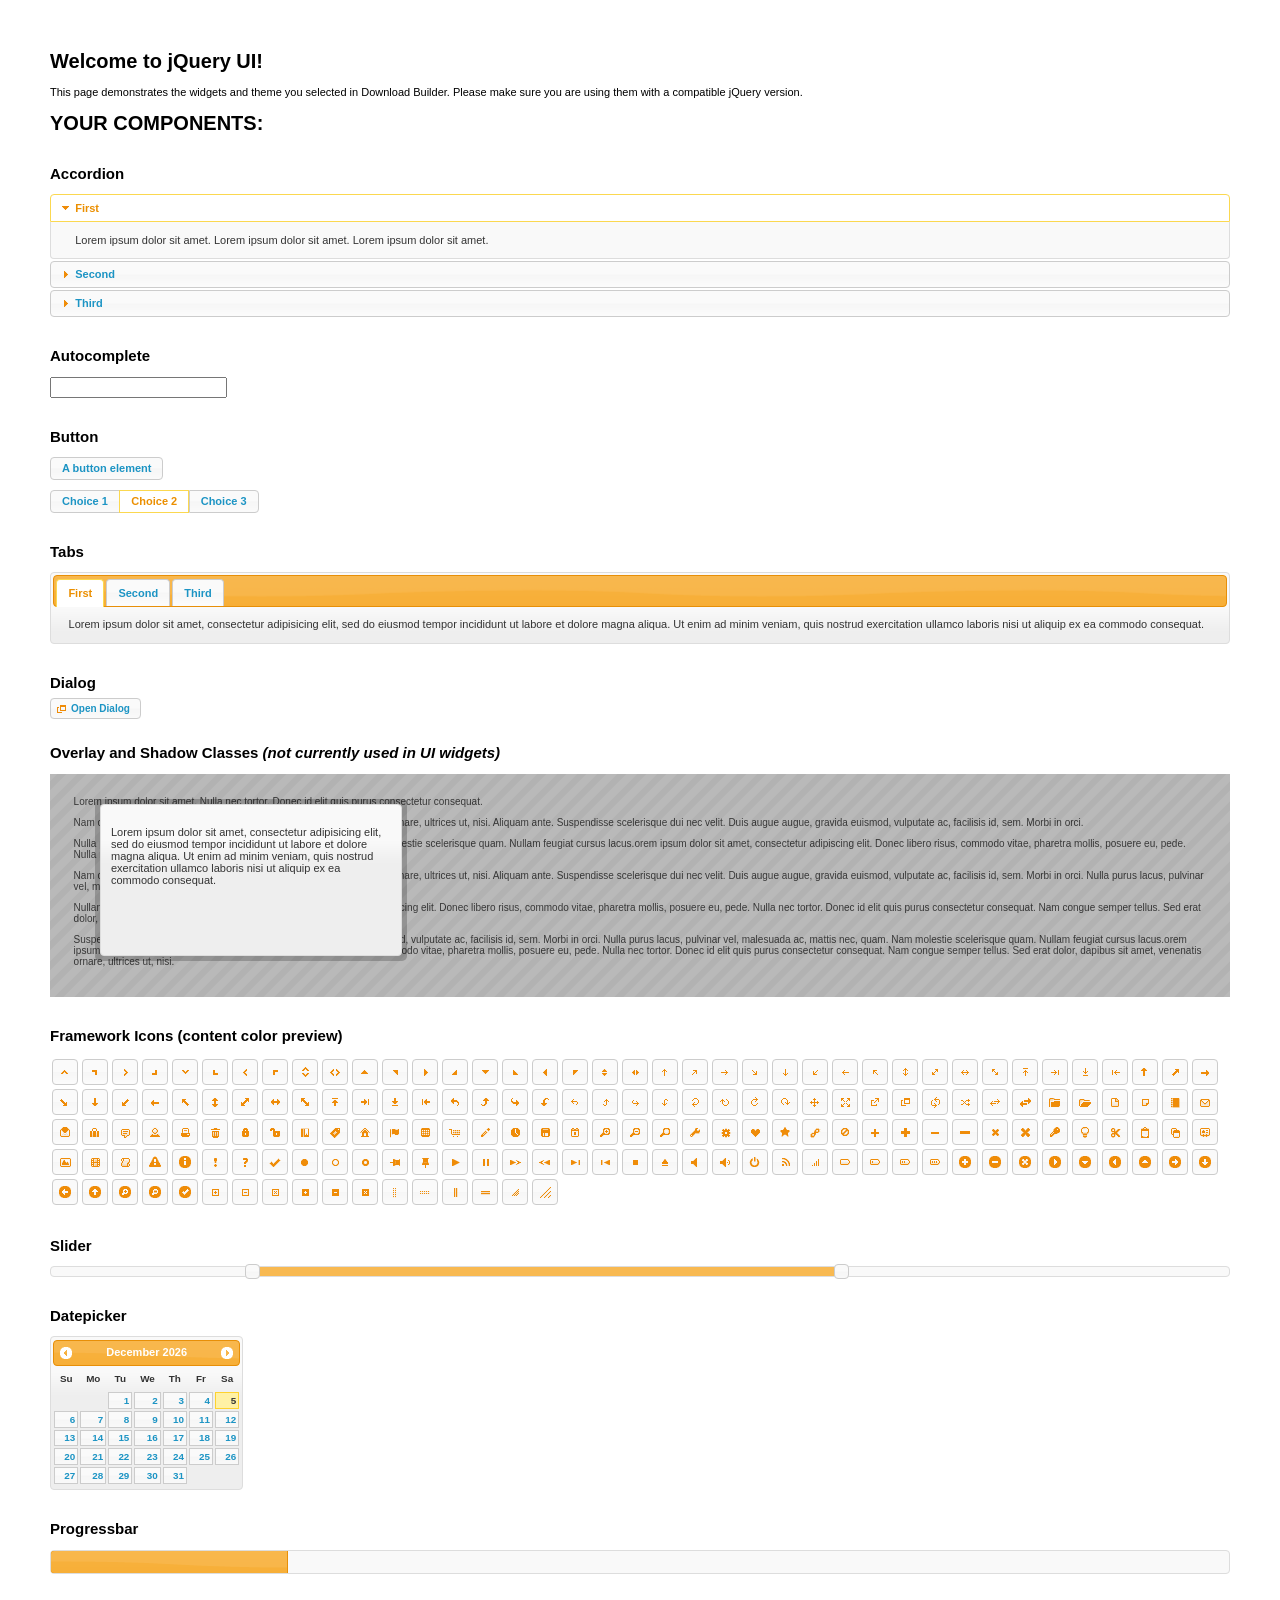
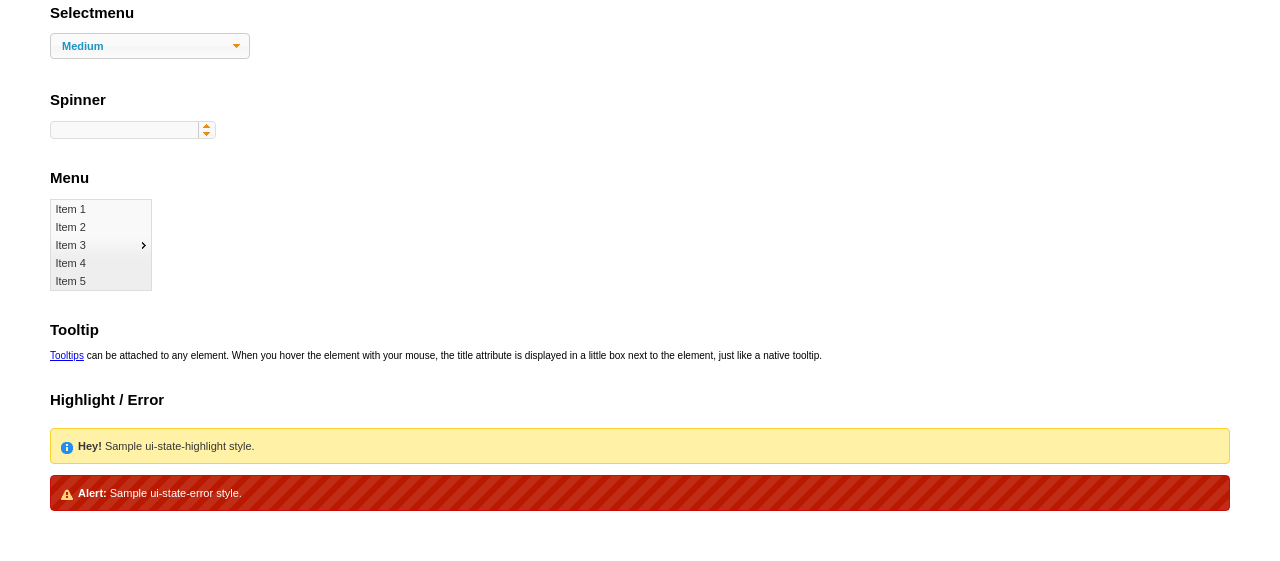
<file: jquery-ui-1.11.4.custom/index.html>
<!doctype html>
<html lang="us">
<head>
	<meta charset="utf-8">
	<title>jQuery UI Example Page</title>
	<link href="jquery-ui.css" rel="stylesheet">
	<style>
	body{
		font: 62.5% "Trebuchet MS", sans-serif;
		margin: 50px;
	}
	.demoHeaders {
		margin-top: 2em;
	}
	#dialog-link {
		padding: .4em 1em .4em 20px;
		text-decoration: none;
		position: relative;
	}
	#dialog-link span.ui-icon {
		margin: 0 5px 0 0;
		position: absolute;
		left: .2em;
		top: 50%;
		margin-top: -8px;
	}
	#icons {
		margin: 0;
		padding: 0;
	}
	#icons li {
		margin: 2px;
		position: relative;
		padding: 4px 0;
		cursor: pointer;
		float: left;
		list-style: none;
	}
	#icons span.ui-icon {
		float: left;
		margin: 0 4px;
	}
	.fakewindowcontain .ui-widget-overlay {
		position: absolute;
	}
	select {
		width: 200px;
	}
	</style>
</head>
<body>

<h1>Welcome to jQuery UI!</h1>

<div class="ui-widget">
	<p>This page demonstrates the widgets and theme you selected in Download Builder. Please make sure you are using them with a compatible jQuery version.</p>
</div>

<h1>YOUR COMPONENTS:</h1>


<!-- Accordion -->
<h2 class="demoHeaders">Accordion</h2>
<div id="accordion">
	<h3>First</h3>
	<div>Lorem ipsum dolor sit amet. Lorem ipsum dolor sit amet. Lorem ipsum dolor sit amet.</div>
	<h3>Second</h3>
	<div>Phasellus mattis tincidunt nibh.</div>
	<h3>Third</h3>
	<div>Nam dui erat, auctor a, dignissim quis.</div>
</div>



<!-- Autocomplete -->
<h2 class="demoHeaders">Autocomplete</h2>
<div>
	<input id="autocomplete" title="type &quot;a&quot;">
</div>



<!-- Button -->
<h2 class="demoHeaders">Button</h2>
<button id="button">A button element</button>
<form style="margin-top: 1em;">
	<div id="radioset">
		<input type="radio" id="radio1" name="radio"><label for="radio1">Choice 1</label>
		<input type="radio" id="radio2" name="radio" checked="checked"><label for="radio2">Choice 2</label>
		<input type="radio" id="radio3" name="radio"><label for="radio3">Choice 3</label>
	</div>
</form>



<!-- Tabs -->
<h2 class="demoHeaders">Tabs</h2>
<div id="tabs">
	<ul>
		<li><a href="#tabs-1">First</a></li>
		<li><a href="#tabs-2">Second</a></li>
		<li><a href="#tabs-3">Third</a></li>
	</ul>
	<div id="tabs-1">Lorem ipsum dolor sit amet, consectetur adipisicing elit, sed do eiusmod tempor incididunt ut labore et dolore magna aliqua. Ut enim ad minim veniam, quis nostrud exercitation ullamco laboris nisi ut aliquip ex ea commodo consequat.</div>
	<div id="tabs-2">Phasellus mattis tincidunt nibh. Cras orci urna, blandit id, pretium vel, aliquet ornare, felis. Maecenas scelerisque sem non nisl. Fusce sed lorem in enim dictum bibendum.</div>
	<div id="tabs-3">Nam dui erat, auctor a, dignissim quis, sollicitudin eu, felis. Pellentesque nisi urna, interdum eget, sagittis et, consequat vestibulum, lacus. Mauris porttitor ullamcorper augue.</div>
</div>



<!-- Dialog NOTE: Dialog is not generated by UI in this demo so it can be visually styled in themeroller-->
<h2 class="demoHeaders">Dialog</h2>
<p><a href="#" id="dialog-link" class="ui-state-default ui-corner-all"><span class="ui-icon ui-icon-newwin"></span>Open Dialog</a></p>

<h2 class="demoHeaders">Overlay and Shadow Classes <em>(not currently used in UI widgets)</em></h2>
<div style="position: relative; width: 96%; height: 200px; padding:1% 2%; overflow:hidden;" class="fakewindowcontain">
	<p>Lorem ipsum dolor sit amet,  Nulla nec tortor. Donec id elit quis purus consectetur consequat. </p><p>Nam congue semper tellus. Sed erat dolor, dapibus sit amet, venenatis ornare, ultrices ut, nisi. Aliquam ante. Suspendisse scelerisque dui nec velit. Duis augue augue, gravida euismod, vulputate ac, facilisis id, sem. Morbi in orci. </p><p>Nulla purus lacus, pulvinar vel, malesuada ac, mattis nec, quam. Nam molestie scelerisque quam. Nullam feugiat cursus lacus.orem ipsum dolor sit amet, consectetur adipiscing elit. Donec libero risus, commodo vitae, pharetra mollis, posuere eu, pede. Nulla nec tortor. Donec id elit quis purus consectetur consequat. </p><p>Nam congue semper tellus. Sed erat dolor, dapibus sit amet, venenatis ornare, ultrices ut, nisi. Aliquam ante. Suspendisse scelerisque dui nec velit. Duis augue augue, gravida euismod, vulputate ac, facilisis id, sem. Morbi in orci. Nulla purus lacus, pulvinar vel, malesuada ac, mattis nec, quam. Nam molestie scelerisque quam. </p><p>Nullam feugiat cursus lacus.orem ipsum dolor sit amet, consectetur adipiscing elit. Donec libero risus, commodo vitae, pharetra mollis, posuere eu, pede. Nulla nec tortor. Donec id elit quis purus consectetur consequat. Nam congue semper tellus. Sed erat dolor, dapibus sit amet, venenatis ornare, ultrices ut, nisi. Aliquam ante. </p><p>Suspendisse scelerisque dui nec velit. Duis augue augue, gravida euismod, vulputate ac, facilisis id, sem. Morbi in orci. Nulla purus lacus, pulvinar vel, malesuada ac, mattis nec, quam. Nam molestie scelerisque quam. Nullam feugiat cursus lacus.orem ipsum dolor sit amet, consectetur adipiscing elit. Donec libero risus, commodo vitae, pharetra mollis, posuere eu, pede. Nulla nec tortor. Donec id elit quis purus consectetur consequat. Nam congue semper tellus. Sed erat dolor, dapibus sit amet, venenatis ornare, ultrices ut, nisi. </p>

	<!-- ui-dialog -->
	<div class="ui-overlay"><div class="ui-widget-overlay"></div><div class="ui-widget-shadow ui-corner-all" style="width: 302px; height: 152px; position: absolute; left: 50px; top: 30px;"></div></div>
	<div style="position: absolute; width: 280px; height: 130px;left: 50px; top: 30px; padding: 10px;" class="ui-widget ui-widget-content ui-corner-all">
		<div class="ui-dialog-content ui-widget-content" style="background: none; border: 0;">
			<p>Lorem ipsum dolor sit amet, consectetur adipisicing elit, sed do eiusmod tempor incididunt ut labore et dolore magna aliqua. Ut enim ad minim veniam, quis nostrud exercitation ullamco laboris nisi ut aliquip ex ea commodo consequat.</p>
		</div>
	</div>

</div>

<!-- ui-dialog -->
<div id="dialog" title="Dialog Title">
	<p>Lorem ipsum dolor sit amet, consectetur adipisicing elit, sed do eiusmod tempor incididunt ut labore et dolore magna aliqua. Ut enim ad minim veniam, quis nostrud exercitation ullamco laboris nisi ut aliquip ex ea commodo consequat.</p>
</div>



<h2 class="demoHeaders">Framework Icons (content color preview)</h2>
<ul id="icons" class="ui-widget ui-helper-clearfix">
	<li class="ui-state-default ui-corner-all" title=".ui-icon-carat-1-n"><span class="ui-icon ui-icon-carat-1-n"></span></li>
	<li class="ui-state-default ui-corner-all" title=".ui-icon-carat-1-ne"><span class="ui-icon ui-icon-carat-1-ne"></span></li>
	<li class="ui-state-default ui-corner-all" title=".ui-icon-carat-1-e"><span class="ui-icon ui-icon-carat-1-e"></span></li>
	<li class="ui-state-default ui-corner-all" title=".ui-icon-carat-1-se"><span class="ui-icon ui-icon-carat-1-se"></span></li>
	<li class="ui-state-default ui-corner-all" title=".ui-icon-carat-1-s"><span class="ui-icon ui-icon-carat-1-s"></span></li>
	<li class="ui-state-default ui-corner-all" title=".ui-icon-carat-1-sw"><span class="ui-icon ui-icon-carat-1-sw"></span></li>
	<li class="ui-state-default ui-corner-all" title=".ui-icon-carat-1-w"><span class="ui-icon ui-icon-carat-1-w"></span></li>
	<li class="ui-state-default ui-corner-all" title=".ui-icon-carat-1-nw"><span class="ui-icon ui-icon-carat-1-nw"></span></li>
	<li class="ui-state-default ui-corner-all" title=".ui-icon-carat-2-n-s"><span class="ui-icon ui-icon-carat-2-n-s"></span></li>
	<li class="ui-state-default ui-corner-all" title=".ui-icon-carat-2-e-w"><span class="ui-icon ui-icon-carat-2-e-w"></span></li>
	<li class="ui-state-default ui-corner-all" title=".ui-icon-triangle-1-n"><span class="ui-icon ui-icon-triangle-1-n"></span></li>
	<li class="ui-state-default ui-corner-all" title=".ui-icon-triangle-1-ne"><span class="ui-icon ui-icon-triangle-1-ne"></span></li>
	<li class="ui-state-default ui-corner-all" title=".ui-icon-triangle-1-e"><span class="ui-icon ui-icon-triangle-1-e"></span></li>
	<li class="ui-state-default ui-corner-all" title=".ui-icon-triangle-1-se"><span class="ui-icon ui-icon-triangle-1-se"></span></li>
	<li class="ui-state-default ui-corner-all" title=".ui-icon-triangle-1-s"><span class="ui-icon ui-icon-triangle-1-s"></span></li>
	<li class="ui-state-default ui-corner-all" title=".ui-icon-triangle-1-sw"><span class="ui-icon ui-icon-triangle-1-sw"></span></li>
	<li class="ui-state-default ui-corner-all" title=".ui-icon-triangle-1-w"><span class="ui-icon ui-icon-triangle-1-w"></span></li>
	<li class="ui-state-default ui-corner-all" title=".ui-icon-triangle-1-nw"><span class="ui-icon ui-icon-triangle-1-nw"></span></li>
	<li class="ui-state-default ui-corner-all" title=".ui-icon-triangle-2-n-s"><span class="ui-icon ui-icon-triangle-2-n-s"></span></li>
	<li class="ui-state-default ui-corner-all" title=".ui-icon-triangle-2-e-w"><span class="ui-icon ui-icon-triangle-2-e-w"></span></li>
	<li class="ui-state-default ui-corner-all" title=".ui-icon-arrow-1-n"><span class="ui-icon ui-icon-arrow-1-n"></span></li>
	<li class="ui-state-default ui-corner-all" title=".ui-icon-arrow-1-ne"><span class="ui-icon ui-icon-arrow-1-ne"></span></li>
	<li class="ui-state-default ui-corner-all" title=".ui-icon-arrow-1-e"><span class="ui-icon ui-icon-arrow-1-e"></span></li>
	<li class="ui-state-default ui-corner-all" title=".ui-icon-arrow-1-se"><span class="ui-icon ui-icon-arrow-1-se"></span></li>
	<li class="ui-state-default ui-corner-all" title=".ui-icon-arrow-1-s"><span class="ui-icon ui-icon-arrow-1-s"></span></li>
	<li class="ui-state-default ui-corner-all" title=".ui-icon-arrow-1-sw"><span class="ui-icon ui-icon-arrow-1-sw"></span></li>
	<li class="ui-state-default ui-corner-all" title=".ui-icon-arrow-1-w"><span class="ui-icon ui-icon-arrow-1-w"></span></li>
	<li class="ui-state-default ui-corner-all" title=".ui-icon-arrow-1-nw"><span class="ui-icon ui-icon-arrow-1-nw"></span></li>
	<li class="ui-state-default ui-corner-all" title=".ui-icon-arrow-2-n-s"><span class="ui-icon ui-icon-arrow-2-n-s"></span></li>
	<li class="ui-state-default ui-corner-all" title=".ui-icon-arrow-2-ne-sw"><span class="ui-icon ui-icon-arrow-2-ne-sw"></span></li>
	<li class="ui-state-default ui-corner-all" title=".ui-icon-arrow-2-e-w"><span class="ui-icon ui-icon-arrow-2-e-w"></span></li>
	<li class="ui-state-default ui-corner-all" title=".ui-icon-arrow-2-se-nw"><span class="ui-icon ui-icon-arrow-2-se-nw"></span></li>
	<li class="ui-state-default ui-corner-all" title=".ui-icon-arrowstop-1-n"><span class="ui-icon ui-icon-arrowstop-1-n"></span></li>
	<li class="ui-state-default ui-corner-all" title=".ui-icon-arrowstop-1-e"><span class="ui-icon ui-icon-arrowstop-1-e"></span></li>
	<li class="ui-state-default ui-corner-all" title=".ui-icon-arrowstop-1-s"><span class="ui-icon ui-icon-arrowstop-1-s"></span></li>
	<li class="ui-state-default ui-corner-all" title=".ui-icon-arrowstop-1-w"><span class="ui-icon ui-icon-arrowstop-1-w"></span></li>
	<li class="ui-state-default ui-corner-all" title=".ui-icon-arrowthick-1-n"><span class="ui-icon ui-icon-arrowthick-1-n"></span></li>
	<li class="ui-state-default ui-corner-all" title=".ui-icon-arrowthick-1-ne"><span class="ui-icon ui-icon-arrowthick-1-ne"></span></li>
	<li class="ui-state-default ui-corner-all" title=".ui-icon-arrowthick-1-e"><span class="ui-icon ui-icon-arrowthick-1-e"></span></li>
	<li class="ui-state-default ui-corner-all" title=".ui-icon-arrowthick-1-se"><span class="ui-icon ui-icon-arrowthick-1-se"></span></li>
	<li class="ui-state-default ui-corner-all" title=".ui-icon-arrowthick-1-s"><span class="ui-icon ui-icon-arrowthick-1-s"></span></li>
	<li class="ui-state-default ui-corner-all" title=".ui-icon-arrowthick-1-sw"><span class="ui-icon ui-icon-arrowthick-1-sw"></span></li>
	<li class="ui-state-default ui-corner-all" title=".ui-icon-arrowthick-1-w"><span class="ui-icon ui-icon-arrowthick-1-w"></span></li>
	<li class="ui-state-default ui-corner-all" title=".ui-icon-arrowthick-1-nw"><span class="ui-icon ui-icon-arrowthick-1-nw"></span></li>
	<li class="ui-state-default ui-corner-all" title=".ui-icon-arrowthick-2-n-s"><span class="ui-icon ui-icon-arrowthick-2-n-s"></span></li>
	<li class="ui-state-default ui-corner-all" title=".ui-icon-arrowthick-2-ne-sw"><span class="ui-icon ui-icon-arrowthick-2-ne-sw"></span></li>
	<li class="ui-state-default ui-corner-all" title=".ui-icon-arrowthick-2-e-w"><span class="ui-icon ui-icon-arrowthick-2-e-w"></span></li>
	<li class="ui-state-default ui-corner-all" title=".ui-icon-arrowthick-2-se-nw"><span class="ui-icon ui-icon-arrowthick-2-se-nw"></span></li>
	<li class="ui-state-default ui-corner-all" title=".ui-icon-arrowthickstop-1-n"><span class="ui-icon ui-icon-arrowthickstop-1-n"></span></li>
	<li class="ui-state-default ui-corner-all" title=".ui-icon-arrowthickstop-1-e"><span class="ui-icon ui-icon-arrowthickstop-1-e"></span></li>
	<li class="ui-state-default ui-corner-all" title=".ui-icon-arrowthickstop-1-s"><span class="ui-icon ui-icon-arrowthickstop-1-s"></span></li>
	<li class="ui-state-default ui-corner-all" title=".ui-icon-arrowthickstop-1-w"><span class="ui-icon ui-icon-arrowthickstop-1-w"></span></li>
	<li class="ui-state-default ui-corner-all" title=".ui-icon-arrowreturnthick-1-w"><span class="ui-icon ui-icon-arrowreturnthick-1-w"></span></li>
	<li class="ui-state-default ui-corner-all" title=".ui-icon-arrowreturnthick-1-n"><span class="ui-icon ui-icon-arrowreturnthick-1-n"></span></li>
	<li class="ui-state-default ui-corner-all" title=".ui-icon-arrowreturnthick-1-e"><span class="ui-icon ui-icon-arrowreturnthick-1-e"></span></li>
	<li class="ui-state-default ui-corner-all" title=".ui-icon-arrowreturnthick-1-s"><span class="ui-icon ui-icon-arrowreturnthick-1-s"></span></li>
	<li class="ui-state-default ui-corner-all" title=".ui-icon-arrowreturn-1-w"><span class="ui-icon ui-icon-arrowreturn-1-w"></span></li>
	<li class="ui-state-default ui-corner-all" title=".ui-icon-arrowreturn-1-n"><span class="ui-icon ui-icon-arrowreturn-1-n"></span></li>
	<li class="ui-state-default ui-corner-all" title=".ui-icon-arrowreturn-1-e"><span class="ui-icon ui-icon-arrowreturn-1-e"></span></li>
	<li class="ui-state-default ui-corner-all" title=".ui-icon-arrowreturn-1-s"><span class="ui-icon ui-icon-arrowreturn-1-s"></span></li>
	<li class="ui-state-default ui-corner-all" title=".ui-icon-arrowrefresh-1-w"><span class="ui-icon ui-icon-arrowrefresh-1-w"></span></li>
	<li class="ui-state-default ui-corner-all" title=".ui-icon-arrowrefresh-1-n"><span class="ui-icon ui-icon-arrowrefresh-1-n"></span></li>
	<li class="ui-state-default ui-corner-all" title=".ui-icon-arrowrefresh-1-e"><span class="ui-icon ui-icon-arrowrefresh-1-e"></span></li>
	<li class="ui-state-default ui-corner-all" title=".ui-icon-arrowrefresh-1-s"><span class="ui-icon ui-icon-arrowrefresh-1-s"></span></li>
	<li class="ui-state-default ui-corner-all" title=".ui-icon-arrow-4"><span class="ui-icon ui-icon-arrow-4"></span></li>
	<li class="ui-state-default ui-corner-all" title=".ui-icon-arrow-4-diag"><span class="ui-icon ui-icon-arrow-4-diag"></span></li>
	<li class="ui-state-default ui-corner-all" title=".ui-icon-extlink"><span class="ui-icon ui-icon-extlink"></span></li>
	<li class="ui-state-default ui-corner-all" title=".ui-icon-newwin"><span class="ui-icon ui-icon-newwin"></span></li>
	<li class="ui-state-default ui-corner-all" title=".ui-icon-refresh"><span class="ui-icon ui-icon-refresh"></span></li>
	<li class="ui-state-default ui-corner-all" title=".ui-icon-shuffle"><span class="ui-icon ui-icon-shuffle"></span></li>
	<li class="ui-state-default ui-corner-all" title=".ui-icon-transfer-e-w"><span class="ui-icon ui-icon-transfer-e-w"></span></li>
	<li class="ui-state-default ui-corner-all" title=".ui-icon-transferthick-e-w"><span class="ui-icon ui-icon-transferthick-e-w"></span></li>
	<li class="ui-state-default ui-corner-all" title=".ui-icon-folder-collapsed"><span class="ui-icon ui-icon-folder-collapsed"></span></li>
	<li class="ui-state-default ui-corner-all" title=".ui-icon-folder-open"><span class="ui-icon ui-icon-folder-open"></span></li>
	<li class="ui-state-default ui-corner-all" title=".ui-icon-document"><span class="ui-icon ui-icon-document"></span></li>
	<li class="ui-state-default ui-corner-all" title=".ui-icon-document-b"><span class="ui-icon ui-icon-document-b"></span></li>
	<li class="ui-state-default ui-corner-all" title=".ui-icon-note"><span class="ui-icon ui-icon-note"></span></li>
	<li class="ui-state-default ui-corner-all" title=".ui-icon-mail-closed"><span class="ui-icon ui-icon-mail-closed"></span></li>
	<li class="ui-state-default ui-corner-all" title=".ui-icon-mail-open"><span class="ui-icon ui-icon-mail-open"></span></li>
	<li class="ui-state-default ui-corner-all" title=".ui-icon-suitcase"><span class="ui-icon ui-icon-suitcase"></span></li>
	<li class="ui-state-default ui-corner-all" title=".ui-icon-comment"><span class="ui-icon ui-icon-comment"></span></li>
	<li class="ui-state-default ui-corner-all" title=".ui-icon-person"><span class="ui-icon ui-icon-person"></span></li>
	<li class="ui-state-default ui-corner-all" title=".ui-icon-print"><span class="ui-icon ui-icon-print"></span></li>
	<li class="ui-state-default ui-corner-all" title=".ui-icon-trash"><span class="ui-icon ui-icon-trash"></span></li>
	<li class="ui-state-default ui-corner-all" title=".ui-icon-locked"><span class="ui-icon ui-icon-locked"></span></li>
	<li class="ui-state-default ui-corner-all" title=".ui-icon-unlocked"><span class="ui-icon ui-icon-unlocked"></span></li>
	<li class="ui-state-default ui-corner-all" title=".ui-icon-bookmark"><span class="ui-icon ui-icon-bookmark"></span></li>
	<li class="ui-state-default ui-corner-all" title=".ui-icon-tag"><span class="ui-icon ui-icon-tag"></span></li>
	<li class="ui-state-default ui-corner-all" title=".ui-icon-home"><span class="ui-icon ui-icon-home"></span></li>
	<li class="ui-state-default ui-corner-all" title=".ui-icon-flag"><span class="ui-icon ui-icon-flag"></span></li>
	<li class="ui-state-default ui-corner-all" title=".ui-icon-calculator"><span class="ui-icon ui-icon-calculator"></span></li>
	<li class="ui-state-default ui-corner-all" title=".ui-icon-cart"><span class="ui-icon ui-icon-cart"></span></li>
	<li class="ui-state-default ui-corner-all" title=".ui-icon-pencil"><span class="ui-icon ui-icon-pencil"></span></li>
	<li class="ui-state-default ui-corner-all" title=".ui-icon-clock"><span class="ui-icon ui-icon-clock"></span></li>
	<li class="ui-state-default ui-corner-all" title=".ui-icon-disk"><span class="ui-icon ui-icon-disk"></span></li>
	<li class="ui-state-default ui-corner-all" title=".ui-icon-calendar"><span class="ui-icon ui-icon-calendar"></span></li>
	<li class="ui-state-default ui-corner-all" title=".ui-icon-zoomin"><span class="ui-icon ui-icon-zoomin"></span></li>
	<li class="ui-state-default ui-corner-all" title=".ui-icon-zoomout"><span class="ui-icon ui-icon-zoomout"></span></li>
	<li class="ui-state-default ui-corner-all" title=".ui-icon-search"><span class="ui-icon ui-icon-search"></span></li>
	<li class="ui-state-default ui-corner-all" title=".ui-icon-wrench"><span class="ui-icon ui-icon-wrench"></span></li>
	<li class="ui-state-default ui-corner-all" title=".ui-icon-gear"><span class="ui-icon ui-icon-gear"></span></li>
	<li class="ui-state-default ui-corner-all" title=".ui-icon-heart"><span class="ui-icon ui-icon-heart"></span></li>
	<li class="ui-state-default ui-corner-all" title=".ui-icon-star"><span class="ui-icon ui-icon-star"></span></li>
	<li class="ui-state-default ui-corner-all" title=".ui-icon-link"><span class="ui-icon ui-icon-link"></span></li>
	<li class="ui-state-default ui-corner-all" title=".ui-icon-cancel"><span class="ui-icon ui-icon-cancel"></span></li>
	<li class="ui-state-default ui-corner-all" title=".ui-icon-plus"><span class="ui-icon ui-icon-plus"></span></li>
	<li class="ui-state-default ui-corner-all" title=".ui-icon-plusthick"><span class="ui-icon ui-icon-plusthick"></span></li>
	<li class="ui-state-default ui-corner-all" title=".ui-icon-minus"><span class="ui-icon ui-icon-minus"></span></li>
	<li class="ui-state-default ui-corner-all" title=".ui-icon-minusthick"><span class="ui-icon ui-icon-minusthick"></span></li>
	<li class="ui-state-default ui-corner-all" title=".ui-icon-close"><span class="ui-icon ui-icon-close"></span></li>
	<li class="ui-state-default ui-corner-all" title=".ui-icon-closethick"><span class="ui-icon ui-icon-closethick"></span></li>
	<li class="ui-state-default ui-corner-all" title=".ui-icon-key"><span class="ui-icon ui-icon-key"></span></li>
	<li class="ui-state-default ui-corner-all" title=".ui-icon-lightbulb"><span class="ui-icon ui-icon-lightbulb"></span></li>
	<li class="ui-state-default ui-corner-all" title=".ui-icon-scissors"><span class="ui-icon ui-icon-scissors"></span></li>
	<li class="ui-state-default ui-corner-all" title=".ui-icon-clipboard"><span class="ui-icon ui-icon-clipboard"></span></li>
	<li class="ui-state-default ui-corner-all" title=".ui-icon-copy"><span class="ui-icon ui-icon-copy"></span></li>
	<li class="ui-state-default ui-corner-all" title=".ui-icon-contact"><span class="ui-icon ui-icon-contact"></span></li>
	<li class="ui-state-default ui-corner-all" title=".ui-icon-image"><span class="ui-icon ui-icon-image"></span></li>
	<li class="ui-state-default ui-corner-all" title=".ui-icon-video"><span class="ui-icon ui-icon-video"></span></li>
	<li class="ui-state-default ui-corner-all" title=".ui-icon-script"><span class="ui-icon ui-icon-script"></span></li>
	<li class="ui-state-default ui-corner-all" title=".ui-icon-alert"><span class="ui-icon ui-icon-alert"></span></li>
	<li class="ui-state-default ui-corner-all" title=".ui-icon-info"><span class="ui-icon ui-icon-info"></span></li>
	<li class="ui-state-default ui-corner-all" title=".ui-icon-notice"><span class="ui-icon ui-icon-notice"></span></li>
	<li class="ui-state-default ui-corner-all" title=".ui-icon-help"><span class="ui-icon ui-icon-help"></span></li>
	<li class="ui-state-default ui-corner-all" title=".ui-icon-check"><span class="ui-icon ui-icon-check"></span></li>
	<li class="ui-state-default ui-corner-all" title=".ui-icon-bullet"><span class="ui-icon ui-icon-bullet"></span></li>
	<li class="ui-state-default ui-corner-all" title=".ui-icon-radio-off"><span class="ui-icon ui-icon-radio-off"></span></li>
	<li class="ui-state-default ui-corner-all" title=".ui-icon-radio-on"><span class="ui-icon ui-icon-radio-on"></span></li>
	<li class="ui-state-default ui-corner-all" title=".ui-icon-pin-w"><span class="ui-icon ui-icon-pin-w"></span></li>
	<li class="ui-state-default ui-corner-all" title=".ui-icon-pin-s"><span class="ui-icon ui-icon-pin-s"></span></li>
	<li class="ui-state-default ui-corner-all" title=".ui-icon-play"><span class="ui-icon ui-icon-play"></span></li>
	<li class="ui-state-default ui-corner-all" title=".ui-icon-pause"><span class="ui-icon ui-icon-pause"></span></li>
	<li class="ui-state-default ui-corner-all" title=".ui-icon-seek-next"><span class="ui-icon ui-icon-seek-next"></span></li>
	<li class="ui-state-default ui-corner-all" title=".ui-icon-seek-prev"><span class="ui-icon ui-icon-seek-prev"></span></li>
	<li class="ui-state-default ui-corner-all" title=".ui-icon-seek-end"><span class="ui-icon ui-icon-seek-end"></span></li>
	<li class="ui-state-default ui-corner-all" title=".ui-icon-seek-first"><span class="ui-icon ui-icon-seek-first"></span></li>
	<li class="ui-state-default ui-corner-all" title=".ui-icon-stop"><span class="ui-icon ui-icon-stop"></span></li>
	<li class="ui-state-default ui-corner-all" title=".ui-icon-eject"><span class="ui-icon ui-icon-eject"></span></li>
	<li class="ui-state-default ui-corner-all" title=".ui-icon-volume-off"><span class="ui-icon ui-icon-volume-off"></span></li>
	<li class="ui-state-default ui-corner-all" title=".ui-icon-volume-on"><span class="ui-icon ui-icon-volume-on"></span></li>
	<li class="ui-state-default ui-corner-all" title=".ui-icon-power"><span class="ui-icon ui-icon-power"></span></li>
	<li class="ui-state-default ui-corner-all" title=".ui-icon-signal-diag"><span class="ui-icon ui-icon-signal-diag"></span></li>
	<li class="ui-state-default ui-corner-all" title=".ui-icon-signal"><span class="ui-icon ui-icon-signal"></span></li>
	<li class="ui-state-default ui-corner-all" title=".ui-icon-battery-0"><span class="ui-icon ui-icon-battery-0"></span></li>
	<li class="ui-state-default ui-corner-all" title=".ui-icon-battery-1"><span class="ui-icon ui-icon-battery-1"></span></li>
	<li class="ui-state-default ui-corner-all" title=".ui-icon-battery-2"><span class="ui-icon ui-icon-battery-2"></span></li>
	<li class="ui-state-default ui-corner-all" title=".ui-icon-battery-3"><span class="ui-icon ui-icon-battery-3"></span></li>
	<li class="ui-state-default ui-corner-all" title=".ui-icon-circle-plus"><span class="ui-icon ui-icon-circle-plus"></span></li>
	<li class="ui-state-default ui-corner-all" title=".ui-icon-circle-minus"><span class="ui-icon ui-icon-circle-minus"></span></li>
	<li class="ui-state-default ui-corner-all" title=".ui-icon-circle-close"><span class="ui-icon ui-icon-circle-close"></span></li>
	<li class="ui-state-default ui-corner-all" title=".ui-icon-circle-triangle-e"><span class="ui-icon ui-icon-circle-triangle-e"></span></li>
	<li class="ui-state-default ui-corner-all" title=".ui-icon-circle-triangle-s"><span class="ui-icon ui-icon-circle-triangle-s"></span></li>
	<li class="ui-state-default ui-corner-all" title=".ui-icon-circle-triangle-w"><span class="ui-icon ui-icon-circle-triangle-w"></span></li>
	<li class="ui-state-default ui-corner-all" title=".ui-icon-circle-triangle-n"><span class="ui-icon ui-icon-circle-triangle-n"></span></li>
	<li class="ui-state-default ui-corner-all" title=".ui-icon-circle-arrow-e"><span class="ui-icon ui-icon-circle-arrow-e"></span></li>
	<li class="ui-state-default ui-corner-all" title=".ui-icon-circle-arrow-s"><span class="ui-icon ui-icon-circle-arrow-s"></span></li>
	<li class="ui-state-default ui-corner-all" title=".ui-icon-circle-arrow-w"><span class="ui-icon ui-icon-circle-arrow-w"></span></li>
	<li class="ui-state-default ui-corner-all" title=".ui-icon-circle-arrow-n"><span class="ui-icon ui-icon-circle-arrow-n"></span></li>
	<li class="ui-state-default ui-corner-all" title=".ui-icon-circle-zoomin"><span class="ui-icon ui-icon-circle-zoomin"></span></li>
	<li class="ui-state-default ui-corner-all" title=".ui-icon-circle-zoomout"><span class="ui-icon ui-icon-circle-zoomout"></span></li>
	<li class="ui-state-default ui-corner-all" title=".ui-icon-circle-check"><span class="ui-icon ui-icon-circle-check"></span></li>
	<li class="ui-state-default ui-corner-all" title=".ui-icon-circlesmall-plus"><span class="ui-icon ui-icon-circlesmall-plus"></span></li>
	<li class="ui-state-default ui-corner-all" title=".ui-icon-circlesmall-minus"><span class="ui-icon ui-icon-circlesmall-minus"></span></li>
	<li class="ui-state-default ui-corner-all" title=".ui-icon-circlesmall-close"><span class="ui-icon ui-icon-circlesmall-close"></span></li>
	<li class="ui-state-default ui-corner-all" title=".ui-icon-squaresmall-plus"><span class="ui-icon ui-icon-squaresmall-plus"></span></li>
	<li class="ui-state-default ui-corner-all" title=".ui-icon-squaresmall-minus"><span class="ui-icon ui-icon-squaresmall-minus"></span></li>
	<li class="ui-state-default ui-corner-all" title=".ui-icon-squaresmall-close"><span class="ui-icon ui-icon-squaresmall-close"></span></li>
	<li class="ui-state-default ui-corner-all" title=".ui-icon-grip-dotted-vertical"><span class="ui-icon ui-icon-grip-dotted-vertical"></span></li>
	<li class="ui-state-default ui-corner-all" title=".ui-icon-grip-dotted-horizontal"><span class="ui-icon ui-icon-grip-dotted-horizontal"></span></li>
	<li class="ui-state-default ui-corner-all" title=".ui-icon-grip-solid-vertical"><span class="ui-icon ui-icon-grip-solid-vertical"></span></li>
	<li class="ui-state-default ui-corner-all" title=".ui-icon-grip-solid-horizontal"><span class="ui-icon ui-icon-grip-solid-horizontal"></span></li>
	<li class="ui-state-default ui-corner-all" title=".ui-icon-gripsmall-diagonal-se"><span class="ui-icon ui-icon-gripsmall-diagonal-se"></span></li>
	<li class="ui-state-default ui-corner-all" title=".ui-icon-grip-diagonal-se"><span class="ui-icon ui-icon-grip-diagonal-se"></span></li>
</ul>


<!-- Slider -->
<h2 class="demoHeaders">Slider</h2>
<div id="slider"></div>



<!-- Datepicker -->
<h2 class="demoHeaders">Datepicker</h2>
<div id="datepicker"></div>



<!-- Progressbar -->
<h2 class="demoHeaders">Progressbar</h2>
<div id="progressbar"></div>



<!-- Progressbar -->
<h2 class="demoHeaders">Selectmenu</h2>
<select id="selectmenu">
	<option>Slower</option>
	<option>Slow</option>
	<option selected="selected">Medium</option>
	<option>Fast</option>
	<option>Faster</option>
</select>



<!-- Spinner -->
<h2 class="demoHeaders">Spinner</h2>
<input id="spinner">



<!-- Menu -->
<h2 class="demoHeaders">Menu</h2>
<ul style="width:100px;" id="menu">
	<li>Item 1</li>
	<li>Item 2</li>
	<li>Item 3
		<ul>
			<li>Item 3-1</li>
			<li>Item 3-2</li>
			<li>Item 3-3</li>
			<li>Item 3-4</li>
			<li>Item 3-5</li>
		</ul>
	</li>
	<li>Item 4</li>
	<li>Item 5</li>
</ul>



<!-- Tooltip -->
<h2 class="demoHeaders">Tooltip</h2>
<p id="tooltip">
	<a href="#" title="That&apos;s what this widget is">Tooltips</a> can be attached to any element. When you hover
the element with your mouse, the title attribute is displayed in a little box next to the element, just like a native tooltip.
</p>


<!-- Highlight / Error -->
<h2 class="demoHeaders">Highlight / Error</h2>
<div class="ui-widget">
	<div class="ui-state-highlight ui-corner-all" style="margin-top: 20px; padding: 0 .7em;">
		<p><span class="ui-icon ui-icon-info" style="float: left; margin-right: .3em;"></span>
		<strong>Hey!</strong> Sample ui-state-highlight style.</p>
	</div>
</div>
<br>
<div class="ui-widget">
	<div class="ui-state-error ui-corner-all" style="padding: 0 .7em;">
		<p><span class="ui-icon ui-icon-alert" style="float: left; margin-right: .3em;"></span>
		<strong>Alert:</strong> Sample ui-state-error style.</p>
	</div>
</div>

<script src="external/jquery/jquery.js"></script>
<script src="jquery-ui.js"></script>
<script>

$( "#accordion" ).accordion();



var availableTags = [
	"ActionScript",
	"AppleScript",
	"Asp",
	"BASIC",
	"C",
	"C++",
	"Clojure",
	"COBOL",
	"ColdFusion",
	"Erlang",
	"Fortran",
	"Groovy",
	"Haskell",
	"Java",
	"JavaScript",
	"Lisp",
	"Perl",
	"PHP",
	"Python",
	"Ruby",
	"Scala",
	"Scheme"
];
$( "#autocomplete" ).autocomplete({
	source: availableTags
});



$( "#button" ).button();
$( "#radioset" ).buttonset();



$( "#tabs" ).tabs();



$( "#dialog" ).dialog({
	autoOpen: false,
	width: 400,
	buttons: [
		{
			text: "Ok",
			click: function() {
				$( this ).dialog( "close" );
			}
		},
		{
			text: "Cancel",
			click: function() {
				$( this ).dialog( "close" );
			}
		}
	]
});

// Link to open the dialog
$( "#dialog-link" ).click(function( event ) {
	$( "#dialog" ).dialog( "open" );
	event.preventDefault();
});



$( "#datepicker" ).datepicker({
	inline: true
});



$( "#slider" ).slider({
	range: true,
	values: [ 17, 67 ]
});



$( "#progressbar" ).progressbar({
	value: 20
});



$( "#spinner" ).spinner();



$( "#menu" ).menu();



$( "#tooltip" ).tooltip();



$( "#selectmenu" ).selectmenu();


// Hover states on the static widgets
$( "#dialog-link, #icons li" ).hover(
	function() {
		$( this ).addClass( "ui-state-hover" );
	},
	function() {
		$( this ).removeClass( "ui-state-hover" );
	}
);
</script>
</body>
</html>
</file>
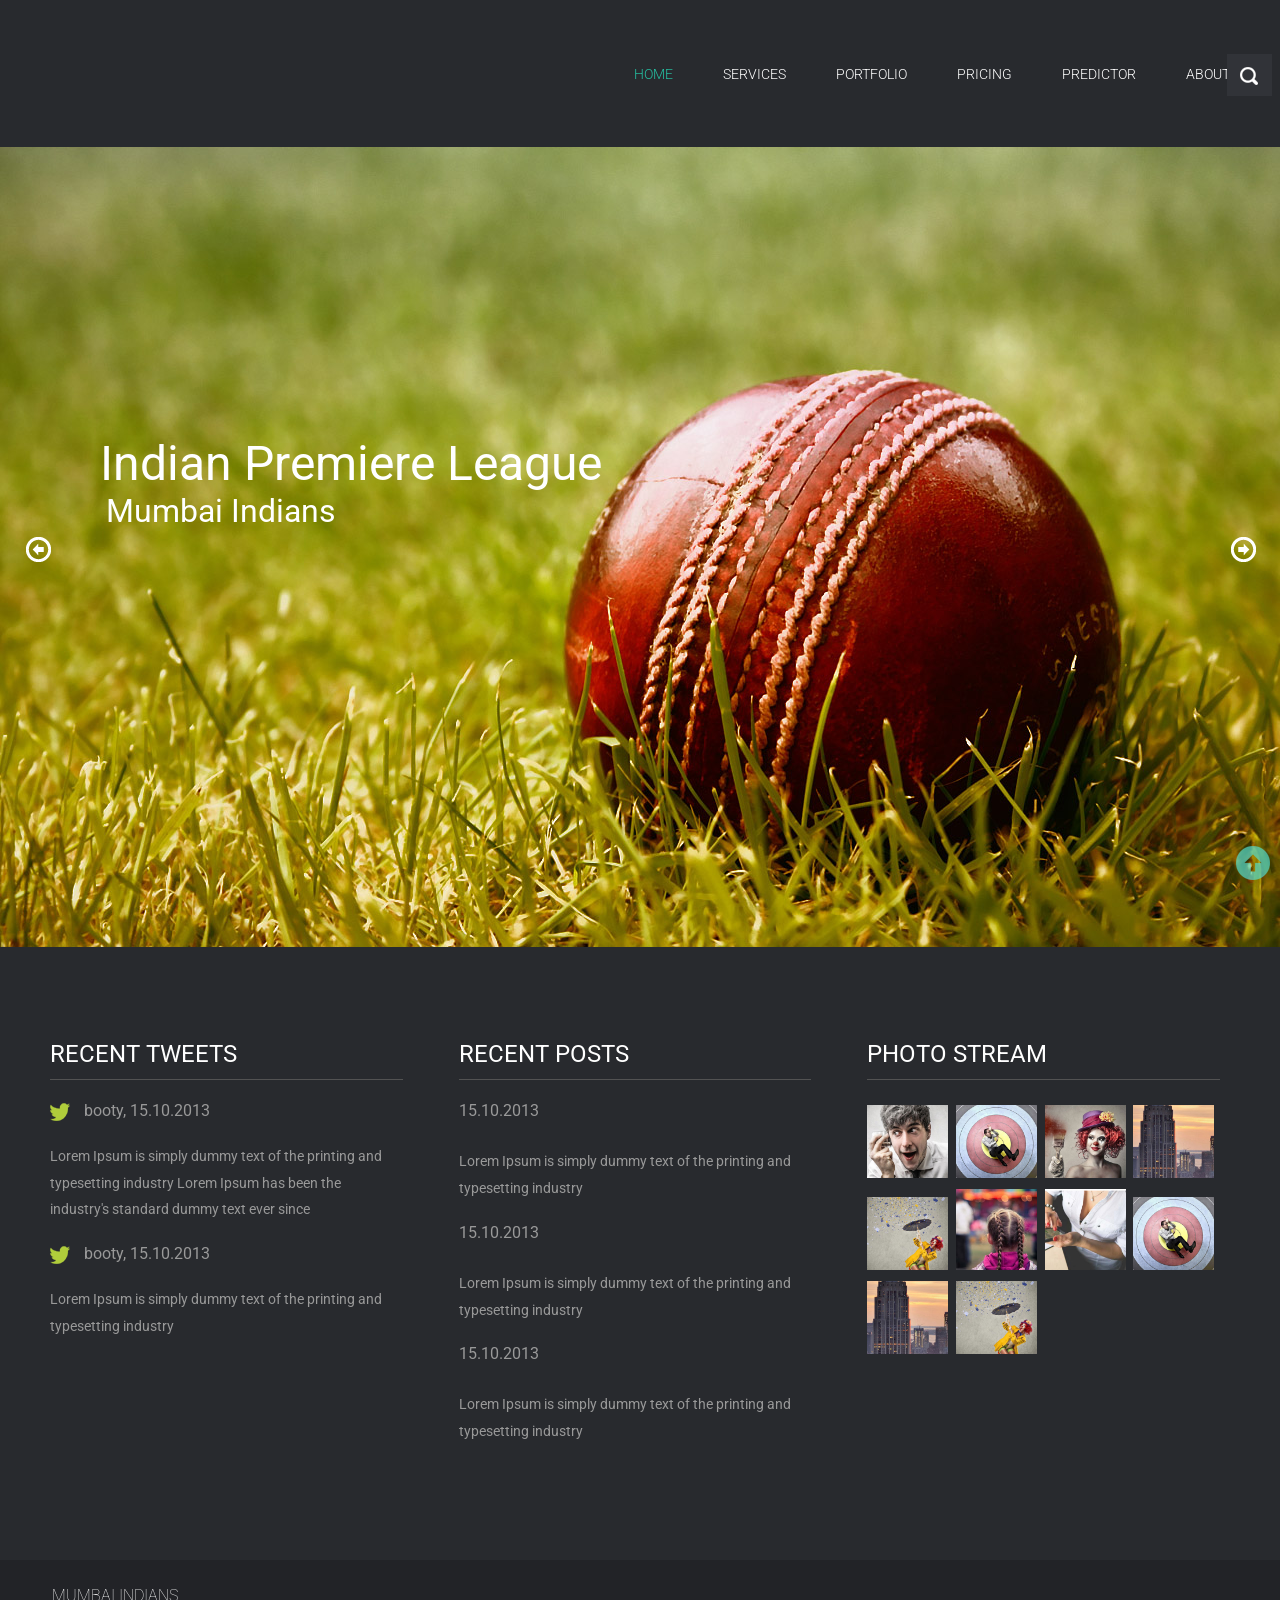
<file: web/index.html>
<!DOCTYPE HTML>
<html>
<head>
<title>IPL TEAM PREDICTOR</title>
 <link rel="stylesheet" type="text/css" href="c3.css">
<link href='http://fonts.googleapis.com/css?family=Roboto:400,300,100,500,700,900' rel='stylesheet' type='text/css'>
<link href="css/style.css" rel="stylesheet" type="text/css" media="all" />
<meta http-equiv="Content-Type" content="text/html; charset=utf-8" />
<meta name="viewport" content="width=device-width, initial-scale=1, maximum-scale=1">
<link rel="stylesheet" type="text/css" href="css/magnific-popup1.css">
<link rel="stylesheet" type="text/css" href="css/prettyPhoto.css">
	<!--  jquery plguin -->
	<script type="text/javascript" src="js/jquery.min.js"></script>
	<!--start slider -->
	    <link rel="stylesheet" href="css/fwslider.css" media="all">
		<script src="js/jquery-ui.min.js"></script>
		<script src="js/css3-mediaqueries.js"></script>
		<script src="js/fwslider.js"></script>
	<!--end slider -->
	 <script type="text/javascript">
			$(document).ready(function() {
			
				var defaults = {
		  			containerID: 'toTop', // fading element id
					containerHoverID: 'toTopHover', // fading element hover id
					scrollSpeed: 1200,
					easingType: 'linear' 
		 		};
				
				
				$().UItoTop({ easingType: 'easeOutQuart' });
				
			});
		</script>
		<!-- Add fancyBox light-box -->
		<script src="js/jquery.magnific-popup.js" type="text/javascript"></script>
				<script>
					$(document).ready(function() {
						$('.popup-with-zoom-anim').magnificPopup({
							type: 'inline',
							fixedContentPos: false,
							fixedBgPos: true,
							overflowY: 'auto',
							closeBtnInside: true,
							preloader: false,
							midClick: true,
							removalDelay: 300,
							mainClass: 'my-mfp-zoom-in'
					});
				});
		</script>
		<!-- //End fancyBox light-box -->
</head>
<body style="background: #282A2E;"> 
  
  
 
  		<div id="cbp-so-scroller" class="cbp-so-scroller">
        <!--Portfolio-->
        <div id="portfolio" class="clearfix">
            <div class="portfolio-bg"> </div>
            <div class="typo1">
                <div class="wrapper clearfix">
                 <div class="h_right">
			<ul class="menu">		
				<li class="active"><a  href="index.html">Home</a></li>
				<li><a href="services.html" >Services</a></li>
				<li><a href="portfolio.html" >Portfolio</a></li>
				<li><a href="pricing.html" >Pricing</a></li>
				<li><a href="#about" class="scroll">Predictor</a></li>
				<li class="last"><a href="aboutUs.html"  class="scroll">About Us</a></li>
			</ul>
			<div id="sb-search" class="sb-search">
				<form>
					<input class="sb-search-input" placeholder="Enter your search term..." type="text" value="" name="search" id="search">
					<input class="sb-search-submit" type="submit" value="">
					<span class="sb-icon-search"></span>
				</form>
			</div>
			<script src="js/classie.js"></script>
			<script src="js/uisearch.js"></script>
			<script>
				new UISearch( document.getElementById( 'sb-search' ) );
			</script>
			<!-- start smart_nav * -->
	        <nav class="nav">
	            <ul class="nav-list">
	                <li class="nav-item"><a href="index.html">Home</a></li>
	                <li class="nav-item"><a href="services.html" class="scroll">Services</a></li>
	                <li class="nav-item"><a href="portfolio.html" class="scroll">Portfolio</a></li>
	                <li class="nav-item"><a href="pricing.html" class="scroll">Pricing</a></li>
	                <li class="nav-item"><a href="#about" class="scroll">Predictor</a></li>
	                <li class="nav-item"><a href="aboutUs.html"  class="scroll">About Us</a></li>
	                <div class="clear"></div>
	            </ul>
	        </nav>
	        <script type="text/javascript" src="js/responsive.menu.js"></script>
			<!-- end smart_nav * -->
		</div>
		<div class="clear"></div>
	</div>
</div>
</div></div>

<!----start-images-slider---->
		<div class="images-slider">
			<!-- start slider -->
		    <div id="fwslider">
		        <div class="slider_container">
		            <div class="slide"> 
		                <!-- Slide image -->
		                    <img src="images/stadium.jpg" alt=""/>
		                <!-- /Slide image -->
		                <!-- Texts container -->
		                <div class="slide_content">
		                    <div class="slide_content_wrap">
		                        <!-- Text title -->
		                        <h4 class="title">Indian Premiere League</h4>
		                        <!-- /Text title -->
		                        <!-- Text description -->
		                        <p class="description">Mumbai Indians</p>
		                        <!-- /Text description -->
		                        <div class="slide-btns description">	                      
		                        </div>
		                    </div>
		                </div>
		                 <!-- /Texts container -->
		            </div>
		            <!-- /Duplicate to create more slides -->
		            <div class="slide">
		                <img src="images/IPL.jpg" alt=""/>
		                <div class="slide_content">
		                     <div class="slide_content_wrap">
		                        <!-- Text title -->
		         
		                        <!-- /Text description -->
		                        <div class="slide-btns description">		                      
		                        </div>
		                    </div>
		                </div>
		            </div>
		            <!--/slide -->
		        </div>
		        <div class="timers"> </div>
		        <div class="slidePrev"><span> </span></div>
		        <div class="slideNext"><span> </span></div>
		    </div>
		    <!--/slider -->
		</div>


<!--- footer-top --->
<div class="footer-top">
	<div class="wrap">
				<div class="col_1_of_3 span_1_of_3">
					<h5>RECENT TWEETS</h5>
					<h6><img src="images/twit.png" alt=""><a href="#"><span>booty, 15.10.2013</span></a></h6>
					<p>Lorem Ipsum is simply dummy text of the printing and typesetting industry <lable>Lorem Ipsum has been</lable> the industry's standard dummy text ever since</p>
					<h6><img src="images/twit.png" alt=""><a href="#"><span>booty, 15.10.2013</span></a></h6>
					<p>Lorem Ipsum is simply dummy text of the printing and typesetting industry </p>
				</div>
				<div class="col_1_of_3 span_1_of_3">
					<h5>RECENT POSTS</h5>
					<h6 class="a">15.10.2013</h6>
					<p>Lorem Ipsum is simply dummy text of the printing and typesetting industry</p>
					<h6 class="a">15.10.2013</h6>
					<p>Lorem Ipsum is simply dummy text of the printing and typesetting industry</p>
					<h6 class="a">15.10.2013</h6>
					<p>Lorem Ipsum is simply dummy text of the printing and typesetting industry</p>
					
				</div>
				<div class="col_1_of_3 span_1_of_3">
					<h5>PHOTO STREAM</h5>
					<ul>
						<li><img src="images/pf-1.jpg" alt=""></li>
						<li><img src="images/pf-2.jpg" alt=""></li>
						<li><img src="images/pf-3.jpg" alt=""></li>
						<li><img src="images/pf-4.jpg" alt=""></li>
						<li><img src="images/pf-5.jpg" alt=""></li>
						<li><img src="images/pf-6.jpg" alt=""></li>
						<li><img src="images/pf-8.jpg" alt=""></li>
						<li><img src="images/pf-2.jpg" alt=""></li>
						<li><img src="images/pf-4.jpg" alt=""></li>
						<li><img src="images/pf-5.jpg" alt=""></li>						
					</ul>
				</div>
				 <div class="clear"></div>
    </div>
</div>
<div class="footer-bottom">
	<div class="wrap">
		<!--<div class="image">
			<img src="images/.png" alt=""></a>
		</div> -->
		<div class="center">
			<p><a href="http://www.mumbaiindians.com/" style="color: #ffffff;text-transform: uppercase;font-family: 'Roboto', sans-serif;margin:0px 20px;font-weight: 100">Mumbai Indians</a></p>
		</div>	
		 <div class="clear"></div>
	</div>
</div>		
 <!-- scroll_top_btn -->
		<script type="text/javascript" src="js/move-top.js"></script>
		<script type="text/javascript" src="js/easing.js"></script>
		<script type="text/javascript">
		jQuery(document).ready(function($) {
			$(".scroll").click(function(event){		
				event.preventDefault();
				$('html,body').animate({scrollTop:$(this.hash).offset().top},1200);
			});
		});
	</script>

		 <a href="#" id="toTop" style="display: block;"><span id="toTopHover" style="opacity: 1;"></span></a>
</body>
</html>
</file>
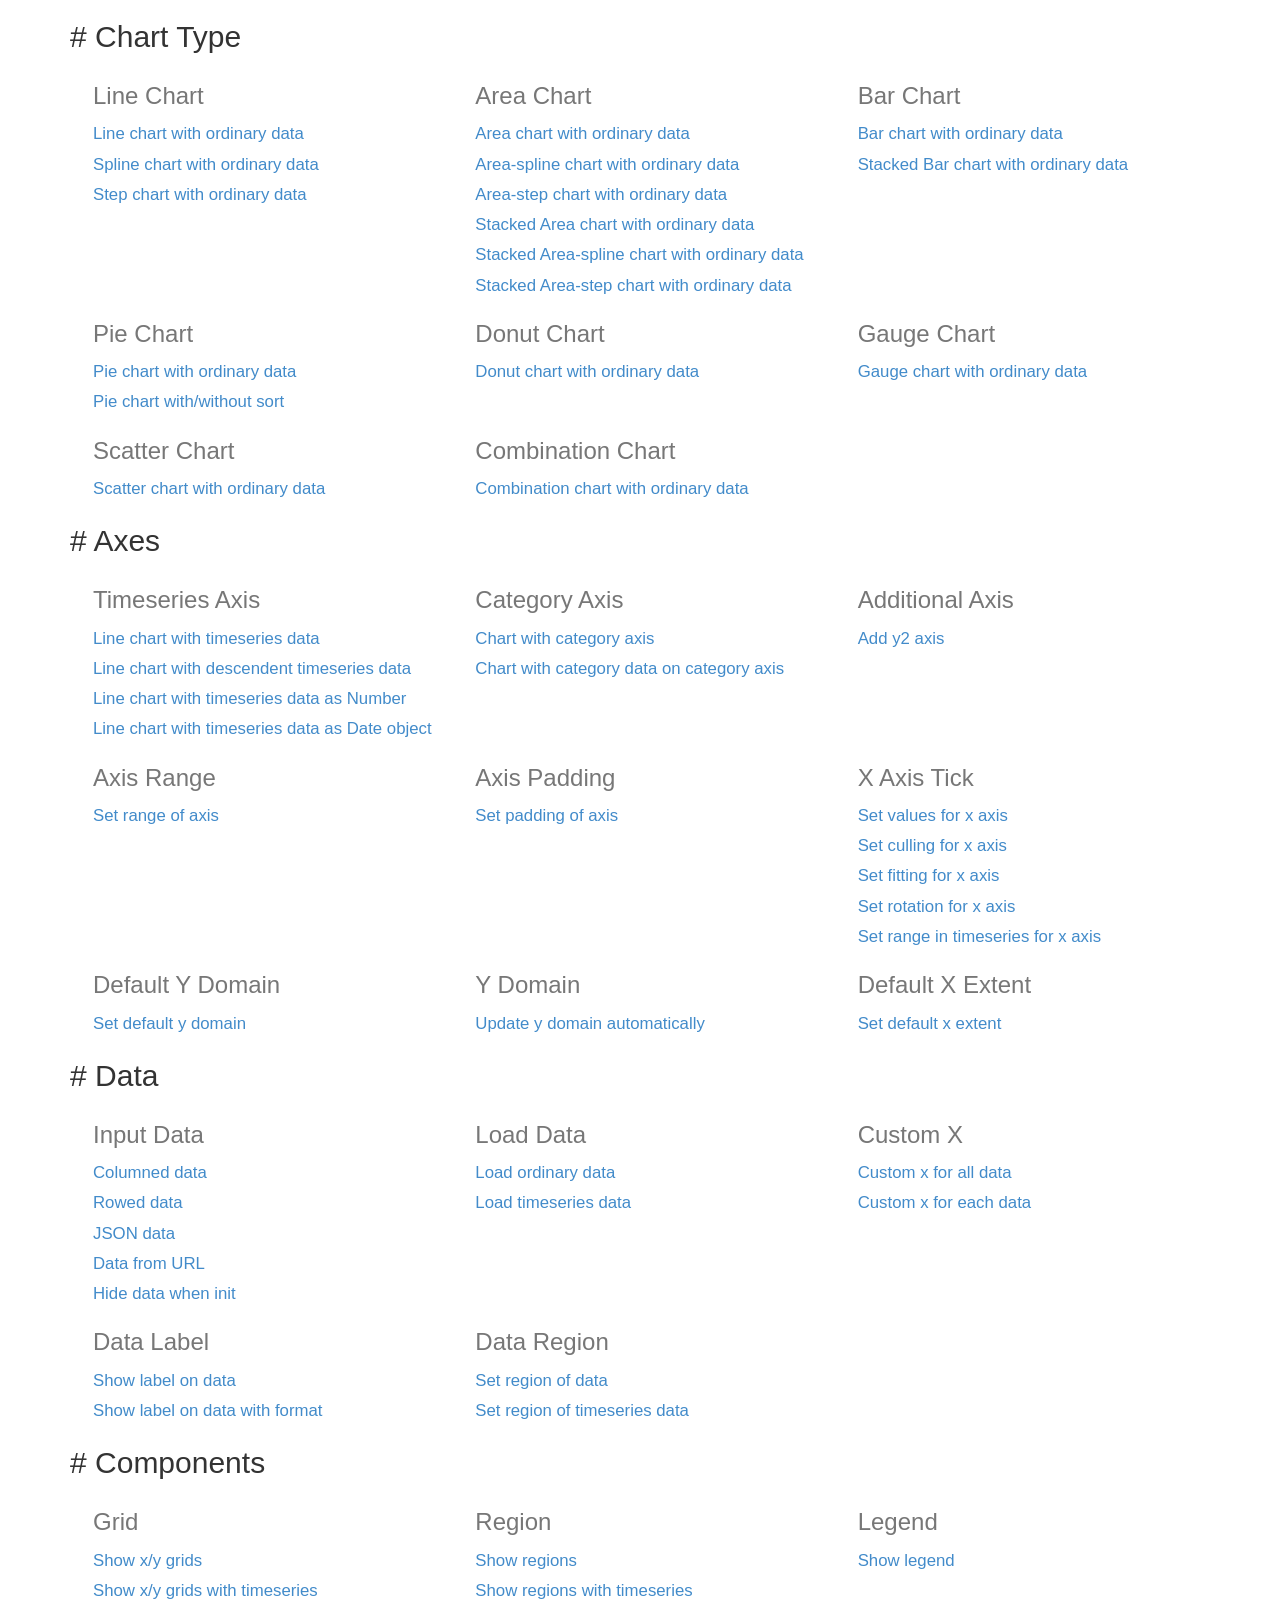
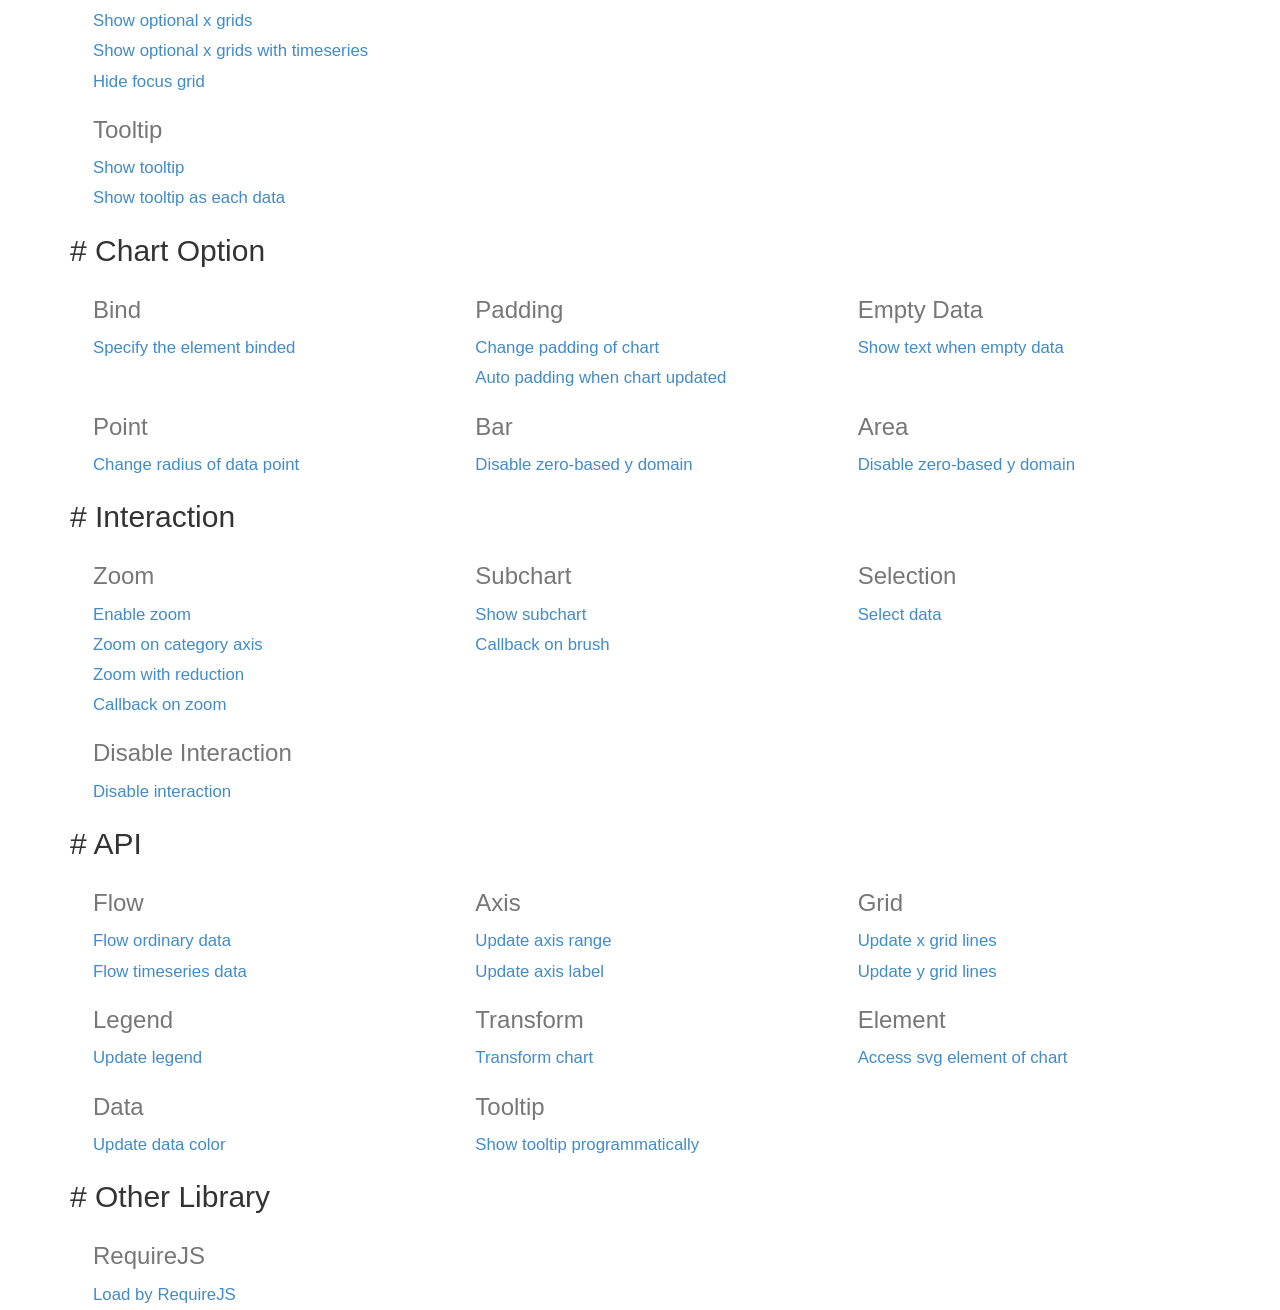
<file: c3-0.4.10/htdocs/index.html>
<html>
  <head>
    <link href="./css/bootstrap.min.css" rel="stylesheet">
    <link href="./css/index.css" rel="stylesheet">
  </head>
  <body>
    <div class="container">
      <div class="section">
        <h2># <span>Chart Type</span></h2>
        <div>
          <div class="row">
            <div class="col-md-4">
              <h3>Line Chart</h3>
              <a href="./samples/simple.html">
                Line chart with ordinary data
              </a>
              <a href="./samples/chart_spline.html">
                Spline chart with ordinary data
              </a>
              <a href="./samples/chart_step.html">
                Step chart with ordinary data
              </a>
            </div>
            <div class="col-md-4">
              <h3>Area Chart</h3>
              <a href="./samples/chart_area.html">
                Area chart with ordinary data
              </a>
              <a href="./samples/chart_area_spline.html">
                Area-spline chart with ordinary data
              </a>
              <a href="./samples/chart_area_step.html">
                Area-step chart with ordinary data
              </a>
              <a href="./samples/chart_area_stacked.html">
                Stacked Area chart with ordinary data
              </a>
              <a href="./samples/chart_area_spline_stacked.html">
                Stacked Area-spline chart with ordinary data
              </a>
              <a href="./samples/chart_area_step_stacked.html">
                Stacked Area-step chart with ordinary data
              </a>
            </div>
            <div class="col-md-4">
              <h3>Bar Chart</h3>
              <a href="./samples/chart_bar.html">
                Bar chart with ordinary data
              </a>
              <a href="./samples/chart_bar_stacked.html">
                Stacked Bar chart with ordinary data
              </a>
            </div>
          </div>
          <div class="row">
            <div class="col-md-4">
              <h3>Pie Chart</h3>
              <a href="./samples/chart_pie.html">
                Pie chart with ordinary data
              </a>
              <a href="./samples/chart_pie_sort.html">
                Pie chart with/without sort
              </a>
            </div>
            <div class="col-md-4">
              <h3>Donut Chart</h3>
              <a href="./samples/chart_donut.html">
                Donut chart with ordinary data
              </a>
            </div>
            <div class="col-md-4">
              <h3>Gauge Chart</h3>
              <a href="./samples/chart_gauge.html">
                Gauge chart with ordinary data
              </a>
            </div>
          </div>
          <div class="row">
            <div class="col-md-4">
              <h3>Scatter Chart</h3>
              <a href="./samples/chart_scatter.html">
                Scatter chart with ordinary data
              </a>
            </div>
            <div class="col-md-4">
              <h3>Combination Chart</h3>
              <a href="./samples/chart_combination.html">
                Combination chart with ordinary data
              </a>
            </div>
          </div>
        </div>
      </div>

      <div class="section">
        <h2># <span>Axes</span></h2>
        <div>
          <div class="row">
            <div class="col-md-4">
              <h3>Timeseries Axis</h3>
              <a href="./samples/timeseries.html">
                Line chart with timeseries data
              </a>
              <a href="./samples/timeseries_descendent.html">
                Line chart with descendent timeseries data
              </a>
              <a href="./samples/timeseries_raw.html">
                Line chart with timeseries data as Number
              </a>
              <a href="./samples/timeseries_date.html">
                Line chart with timeseries data as Date object
              </a>
            </div>
            <div class="col-md-4">
              <h3>Category Axis</h3>
              <a href="./samples/categorized.html">
                Chart with category axis
              </a>
              <a href="./samples/custom_x_categorized.html">
                Chart with category data on category axis
              </a>
            </div>
            <div class="col-md-4">
              <h3>Additional Axis</h3>
              <a href="./samples/axes_y2.html">
                Add y2 axis
              </a>
            </div>
          </div>
          <div class="row">
            <div class="col-md-4">
              <h3>Axis Range</h3>
              <a href="./samples/axes_range.html">
                Set range of axis
              </a>
            </div>
            <div class="col-md-4">
              <h3>Axis Padding</h3>
              <a href="./samples/axes_padding.html">
                Set padding of axis
              </a>
            </div>
            <div class="col-md-4">
              <h3>X Axis Tick</h3>
              <a href="./samples/axes_x_tick_values.html">
                Set values for x axis
              </a>
              <a href="./samples/axes_x_tick_culling.html">
                Set culling for x axis
              </a>
              <a href="./samples/axes_x_tick_fit.html">
                Set fitting for x axis
              </a>
              <a href="./samples/axes_x_tick_rotate.html">
                Set rotation for x axis
              </a>
              <a href="./samples/axes_x_range_timeseries.html">
                Set range in timeseries for x axis
              </a>
            </div>
          </div>
          <div class="row">
            <div class="col-md-4">
              <h3>Default Y Domain</h3>
              <a href="./samples/axes_y_default.html">
                Set default y domain
              </a>
            </div>
            <div class="col-md-4">
              <h3>Y Domain</h3>
              <a href="./samples/domain_y.html">
                Update y domain automatically
              </a>
            </div>
            <div class="col-md-4">
              <h3>Default X Extent</h3>
              <a href="./samples/axes_x_extent.html">
                Set default x extent
              </a>
            </div>
          </div>
        </div>
      </div>

      <div class="section">
        <h2># <span>Data</span></h2>
        <div>
          <div class="row">
            <div class="col-md-4">
              <h3>Input Data</h3>
              <a href="./samples/data_columned.html">
                Columned data
              </a>
              <a href="./samples/data_rowed.html">
                Rowed data
              </a>
              <a href="./samples/data_json.html">
                JSON data
              </a>
              <a href="./samples/data_url.html">
                Data from URL
              </a>
              <a href="./samples/data_hide.html">
                Hide data when init
              </a>
            </div>
            <div class="col-md-4">
              <h3>Load Data</h3>
              <a href="./samples/data_load.html">
                Load ordinary data
              </a>
              <a href="./samples/data_load_timeseries.html">
                Load timeseries data
              </a>
            </div>
            <div class="col-md-4">
              <h3>Custom X</h3>
              <a href="./samples/custom_x_scale.html">
                Custom x for all data
              </a>
              <a href="./samples/custom_xs_scale.html">
                Custom x for each data
              </a>
            </div>
          </div>
          <div class="row">
            <div class="col-md-4">
              <h3>Data Label</h3>
              <a href="./samples/data_label.html">
                Show label on data
              </a>
              <a href="./samples/data_label_format.html">
                Show label on data with format
              </a>
            </div>
            <div class="col-md-4">
              <h3>Data Region</h3>
              <a href="./samples/data_region.html">
                Set region of data
              </a>
              <a href="./samples/data_region_timeseries.html">
                Set region of timeseries data
              </a>
            </div>
          </div>
        </div>
      </div>

      <div class="section">
        <h2># <span>Components</span></h2>
        <div>
          <div class="row">
            <div class="col-md-4">
              <h3>Grid</h3>
              <a href="./samples/grids.html">
                 Show x/y grids
              </a>
              <a href="./samples/grids_timeseries.html">
                 Show x/y grids with timeseries
              </a>
              <a href="./samples/grid_x_lines.html">
                 Show optional x grids
              </a>
              <a href="./samples/grid_x_lines_timeseries.html">
                 Show optional x grids with timeseries
              </a>
              <a href="./samples/grid_focus.html">
                 Hide focus grid
              </a>
            </div>
            <div class="col-md-4">
              <h3>Region</h3>
              <a href="./samples/regions.html">
                 Show regions
              </a>
              <a href="./samples/regions_timeseries.html">
                 Show regions with timeseries
              </a>
            </div>
            <div class="col-md-4">
              <h3>Legend</h3>
              <a href="./samples/legend.html">
                 Show legend
              </a>
            </div>
          </div>
          <div class="row">
            <div class="col-md-4">
              <h3>Tooltip</h3>
              <a href="./samples/tooltip_show.html">
                Show tooltip
              </a>
              <a href="./samples/tooltip_grouped.html">
                Show tooltip as each data
              </a>
            </div>
          </div>
        </div>
      </div>

      <div class="section">
        <h2># <span>Chart Option</span></h2>
        <div>
          <div class="row">
            <div class="col-md-4">
              <h3>Bind</h3>
              <a href="./samples/bindto.html">
                Specify the element binded
              </a>
            </div>
            <div class="col-md-4">
              <h3>Padding</h3>
              <a href="./samples/padding.html">
                Change padding of chart
              </a>
              <a href="./samples/padding_update.html">
                Auto padding when chart updated
              </a>
            </div>
            <div class="col-md-4">
              <h3>Empty Data</h3>
              <a href="./samples/emptydata.html">
                Show text when empty data
              </a>
            </div>
          </div>
          <div class="row">
            <div class="col-md-4">
              <h3>Point</h3>
              <a href="./samples/point_r.html">
                Change radius of data point
              </a>
            </div>
            <div class="col-md-4">
              <h3>Bar</h3>
              <a href="./samples/bar_zerobased.html">
                Disable zero-based y domain
              </a>
            </div>
            <div class="col-md-4">
              <h3>Area</h3>
              <a href="./samples/area_zerobased.html">
                Disable zero-based y domain
              </a>
            </div>
          </div>
        </div>
      </div>

      <div class="section">
        <h2># <span>Interaction</span></h2>
        <div>
          <div class="row">
            <div class="col-md-4">
              <h3>Zoom</h3>
              <a href="./samples/zoom.html">
                Enable zoom
              </a>
              <a href="./samples/zoom.html">
                Zoom on category axis
              </a>
              <a href="./samples/zoom_reduction.html">
                Zoom with reduction
              </a>
              <a href="./samples/zoom_onzoom.html">
                Callback on zoom
              </a>
            </div>
            <div class="col-md-4">
              <h3>Subchart</h3>
              <a href="./samples/subchart.html">
                Show subchart
              </a>
              <a href="./samples/subchart_onbrush.html">
                Callback on brush
              </a>
            </div>
            <div class="col-md-4">
              <h3>Selection</h3>
              <a href="./samples/selection.html">
                Select data
              </a>
            </div>
          </div>
          <div class="row">
            <div class="col-md-4">
              <h3>Disable Interaction</h3>
              <a href="./samples/interaction_enabled.html">
                Disable interaction
              </a>
            </div>
          </div>
        </div>
      </div>

      <div class="section">
        <h2># <span>API</span></h2>
        <div>
          <div class="row">
            <div class="col-md-4">
              <h3>Flow</h3>
              <a href="./samples/api_flow.html">
                Flow ordinary data
              </a>
              <a href="./samples/api_flow_timeseries.html">
                Flow timeseries data
              </a>
            </div>
            <div class="col-md-4">
              <h3>Axis</h3>
              <a href="./samples/api_axis_range.html">
                Update axis range
              </a>
              <a href="./samples/api_axis_label.html">
                Update axis label
              </a>
            </div>
            <div class="col-md-4">
              <h3>Grid</h3>
              <a href="./samples/api_xgrid_lines.html">
                Update x grid lines
              </a>
              <a href="./samples/api_ygrid_lines.html">
                Update y grid lines
              </a>
            </div>
          </div>
          <div class="row">
            <div class="col-md-4">
              <h3>Legend</h3>
              <a href="./samples/api_legend.html">
                Update legend
              </a>
            </div>
            <div class="col-md-4">
              <h3>Transform</h3>
              <a href="./samples/api_transform.html">
                Transform chart
              </a>
            </div>
            <div class="col-md-4">
              <h3>Element</h3>
              <a href="./samples/element.html">
                Access svg element of chart
              </a>
            </div>
          </div>
          <div class="row">
            <div class="col-md-4">
              <h3>Data</h3>
              <a href="./samples/api_data_colors.html">
                Update data color
              </a>
            </div>
            <div class="col-md-4">
              <h3>Tooltip</h3>
              <a href="./samples/api_tooltip_show.html">
                Show tooltip programmatically
              </a>
            </div>
          </div>
        </div>
      </div>

      <div class="section">
        <h2># <span>Other Library</span></h2>
        <div>
          <div class="row">
            <div class="col-md-4">
              <h3>RequireJS</h3>
              <a href="./samples/requirejs.html">
                Load by RequireJS
              </a>
            </div>
          </div>
        </div>
      </div>

    </div>
  </body>
</html>
</file>
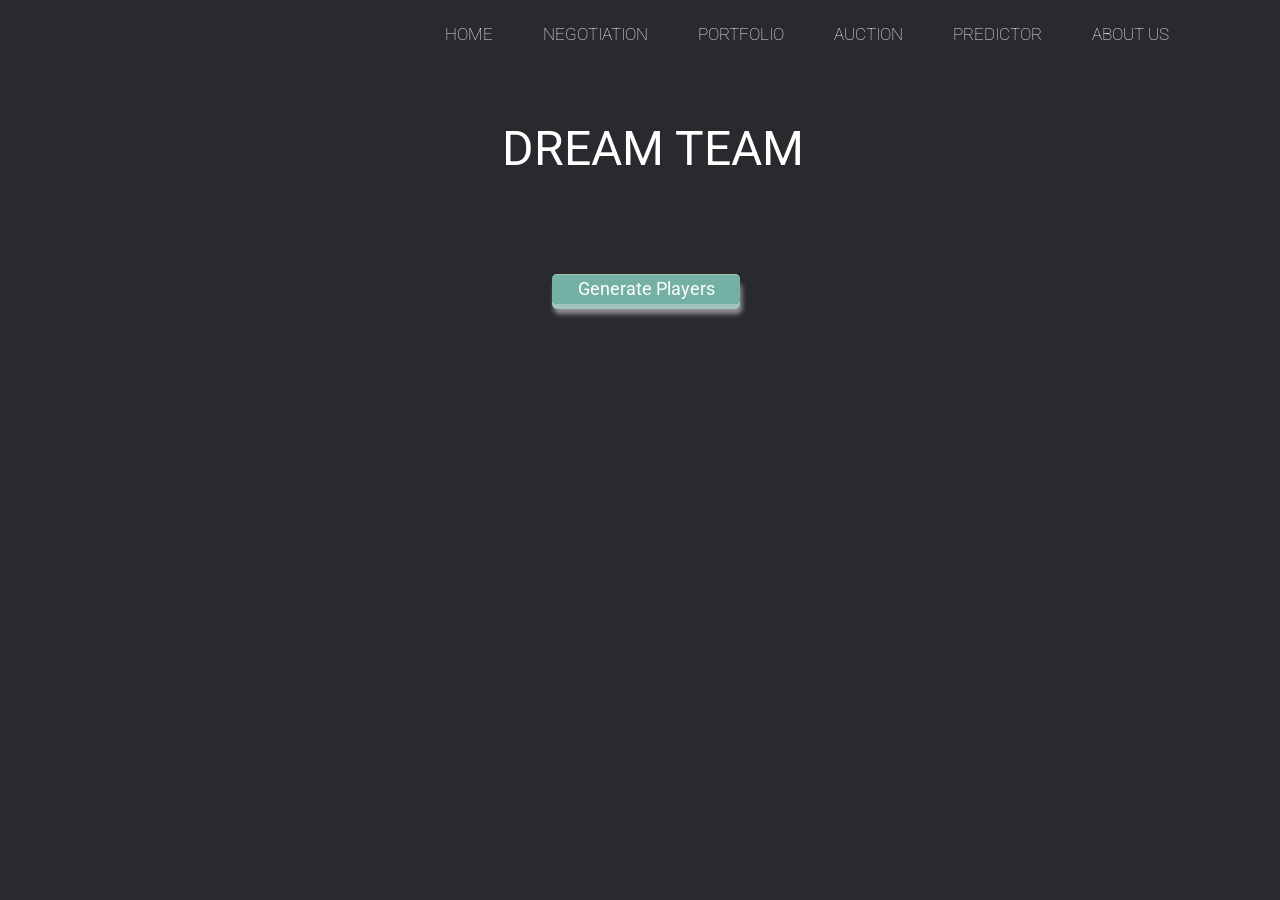
<file: about.html>
<html>
<html style="Background:#282A2E;">
<head>
<link href='http://fonts.googleapis.com/css?family=Roboto:400,300,100,500,700,900' rel='stylesheet' type='text/css'>
<link href="css/style.css" rel="stylesheet" type="text/css" media="all" />
<meta http-equiv="Content-Type" content="text/html; charset=utf-8" />
<meta name="viewport" content="width=device-width, initial-scale=1, maximum-scale=1">
<link rel="stylesheet" type="text/css" href="css/magnific-popup1.css">
<link rel="stylesheet" type="text/css" href="css/prettyPhoto.css">
	<!--  jquery plguin -->
	<script type="text/javascript" src="js/jquery.min.js"></script>
	<!--start slider -->
	    <link rel="stylesheet" href="css/fwslider.css" media="all">
		<script src="js/jquery-ui.min.js"></script>
		<script src="js/css3-mediaqueries.js"></script>
		<script src="js/fwslider.js"></script>
	<!--end slider -->
	 <script type="text/javascript">
			$(document).ready(function() {
			
				var defaults = {
		  			containerID: 'toTop', // fading element id
					containerHoverID: 'toTopHover', // fading element hover id
					scrollSpeed: 1200,
					easingType: 'linear' 
		 		};
				
				
				$().UItoTop({ easingType: 'easeOutQuart' });
				
			});
		</script>
		<!-- Add fancyBox light-box -->
		<script src="js/jquery.magnific-popup.js" type="text/javascript"></script>
				<script>
					$(document).ready(function() {
						$('.popup-with-zoom-anim').magnificPopup({
							type: 'inline',
							fixedContentPos: false,
							fixedBgPos: true,
							overflowY: 'auto',
							closeBtnInside: true,
							preloader: false,
							midClick: true,
							removalDelay: 300,
							mainClass: 'my-mfp-zoom-in'
					});
				});
		</script>
		<!-- //End fancyBox light-box -->
		
		<script>
		function function1()
		{
		var hello=document.getElementById("SelectedPlayer").innerHTML;
	var world=document.getElementById("SelectedPlayer2").innerHTML;
alert(hello+" " +world);
window.location.href = "NewServices.php?w1=" + hello + "&w2=" + world;
		}
		</script>
</head>
<body style="background:#282A2E;">
  
  
 
  		<div class="header_bg">
			<div class="wrap">
			<div class="header">
				
                <div class="h_right">
			 <ul style="display: block;">		
				<li style="float:left;margin-right:10px;"><a onmouseover="this.style.color='#25BEA0';"style=";font-size: 17px;text-decoration: none;color: #ffffff;text-transform: uppercase;font-family: 'Roboto', sans-serif;margin:0px 20px;font-weight: 100;-webkit-transition: all 0.3s ease-in-out;-moz-transition: all 0.3s ease-in-out;-o-transition: all 0.3s ease-in-out;transition: all 0.3s ease-in-out;" href="index.html">Home</a></li>
				<li class="active" style="float:left;margin-right:10px;"><a style="font-size: 17px;text-decoration: none;color: #ffffff;text-transform: uppercase;font-family: 'Roboto', sans-serif;margin:0px 20px;font-weight: 100;-webkit-transition: all 0.3s ease-in-out;-moz-transition: all 0.3s ease-in-out;-o-transition: all 0.3s ease-in-out;transition: all 0.3s ease-in-out;" href="services.html" >Negotiation</a></li>
				<li style="float:left;margin-right:10px;"><a style="font-size: 17px;text-decoration: none;color: #ffffff;text-transform: uppercase;font-family: 'Roboto', sans-serif;margin:0px 20px;font-weight: 100;-webkit-transition: all 0.3s ease-in-out;-moz-transition: all 0.3s ease-in-out;-o-transition: all 0.3s ease-in-out;transition: all 0.3s ease-in-out;" href="portfolio.html" >Portfolio</a></li>
				<li style="float:left;margin-right:10px;"><a style="font-size: 17px;text-decoration: none;color: #ffffff;text-transform: uppercase;font-family: 'Roboto', sans-serif;margin:0px 20px;font-weight: 100;-webkit-transition: all 0.3s ease-in-out;-moz-transition: all 0.3s ease-in-out;-o-transition: all 0.3s ease-in-out;transition: all 0.3s ease-in-out;" href="pricing.php" >Auction</a></li>
				<li style="float:left;margin-right:10px;"><a style="font-size: 17px;text-decoration: none;color: #ffffff;text-transform: uppercase;font-family: 'Roboto', sans-serif;margin:0px 20px;font-weight: 100;-webkit-transition: all 0.3s ease-in-out;-moz-transition: all 0.3s ease-in-out;-o-transition: all 0.3s ease-in-out;transition: all 0.3s ease-in-out;" href="about.html" class="scroll">Predictor</a></li>
				<li class="last" style="float:left;margin-right:10px;"><a style="font-size: 17px;text-decoration: none;color: #ffffff;text-transform: uppercase;font-family: 'Roboto', sans-serif;margin:0px 20px;font-weight: 100;-webkit-transition: all 0.3s ease-in-out;-moz-transition: all 0.3s ease-in-out;-o-transition: all 0.3s ease-in-out;transition: all 0.3s ease-in-out;" href="aboutUs.html"  class="scroll">About Us</a></li>
			</ul>
		
	      <nav class="nav">
	            <ul class="nav-list">
	                <li class="nav-item" style="float:left;margin-right:10px;"><a href="index.html" class="scroll" style="font-size: 0.8725em;color: #ffffff;text-transform: uppercase;font-family: 'Roboto', sans-serif;margin:0px 20px;font-weight: 300;-webkit-transition: all 0.3s ease-in-out;-moz-transition: all 0.3s ease-in-out;-o-transition: all 0.3s ease-in-out;transition: all 0.3s ease-in-out;">Home</a></li>
	                <li class="nav-item" style="float:left;margin-right:10px;"><a href="services.html" class="scroll" style="font-size: 0.8725em;color: #ffffff;text-transform: uppercase;font-family: 'Roboto', sans-serif;margin:0px 20px;font-weight: 300;-webkit-transition: all 0.3s ease-in-out;-moz-transition: all 0.3s ease-in-out;-o-transition: all 0.3s ease-in-out;transition: all 0.3s ease-in-out;">Negotiation</a></li>
	                <li class="nav-item" style="float:left;margin-right:10px;"><a href="portfolio.html" class="scroll" style="font-size: 0.8725em;color: #ffffff;text-transform: uppercase;font-family: 'Roboto', sans-serif;margin:0px 20px;font-weight: 300;-webkit-transition: all 0.3s ease-in-out;-moz-transition: all 0.3s ease-in-out;-o-transition: all 0.3s ease-in-out;transition: all 0.3s ease-in-out;">Portfolio</a></li>
	                <li class="nav-item" style="float:left;margin-right:10px;"><a href="pricing.php" class="scroll" style="font-size: 0.8725em;color: #ffffff;text-transform: uppercase;font-family: 'Roboto', sans-serif;margin:0px 20px;font-weight: 300;-webkit-transition: all 0.3s ease-in-out;-moz-transition: all 0.3s ease-in-out;-o-transition: all 0.3s ease-in-out;transition: all 0.3s ease-in-out;">Auction</a></li>
	                <li class="nav-item" style="float:left;margin-right:10px;"><a href="about.html" class="scroll" style="font-size: 0.8725em;color: #ffffff;text-transform: uppercase;font-family: 'Roboto', sans-serif;margin:0px 20px;font-weight: 300;-webkit-transition: all 0.3s ease-in-out;-moz-transition: all 0.3s ease-in-out;-o-transition: all 0.3s ease-in-out;transition: all 0.3s ease-in-out;">Predictor</a></li>
	                <li class="nav-item" style="float:left;margin-right:10px;"><a href="aboutUs.html"  class="scroll" style="font-size: 0.8725em;color: #ffffff;text-transform: uppercase;font-family: 'Roboto', sans-serif;margin:0px 20px;font-weight: 300;-webkit-transition: all 0.3s ease-in-out;-moz-transition: all 0.3s ease-in-out;-o-transition: all 0.3s ease-in-out;transition: all 0.3s ease-in-out;">About Us</a></li>
	                 <div class="clear"></div> 
	            </ul>

	        </nav>
	        </nav>
			
	        <script type="text/javascript" src="js/responsive.menu.js"></script>
			<!-- end smart_nav * -->
		</div>
	<div class="clear"></div>
	</div>
</div>
</div>

		<div class="clear"></div>
						<h3></h3>
						<div class="pricing-grids">
						
							<div class="clear"> </div>
							
				<div class="pricing-grids">
						<div class="pricing-grid1" style="background:#282A2E;padding:0%;"">
							<div class="price-value" style="padding:3% 0% 1%;">
							
								<a href="#" style="color:white; font-size:3em;">DREAM TEAM</a>
							</div>
							
							
								<div class="span3" style="padding:0%;">
								
								<a onclick="function1();" href="about.php"><k style="align:center;"> Generate Players </k></a>
							
							</div>
						</div>
						
						
					 	<!--<div class="pricing-grid4" style="position:relative;margin-left:300px;margin-top:40px;">							
							<div class="price-value">
								<a href="#"></a>
								
							</div>
							<h3><a href="#">Owner's Parameters</a></h3>
							<ul>
								<li><a href="#">Batting Filter</a></li>
								<li><a href="#">Strike Rate</a></li>
								<li><a href="#">Average</a></li>
								<li><a href="#">International average</a></li>
								<li><a href="#">International Strike rate</a></li>   
							</ul>
							<div class="cart1">
								<div class="span3"><a class="popup-with-zoom-anim" href="#small-dialog"><k>Generate</k></a>
							</div>	   
							</div>
						</div>
						
									<div class="pricing-grid4" style="position:relative;margin-left:90px;margin-top:40px;">							
							<div class="price-value">
								<a href="#"></a>
								
							</div>
							<h3><a href="#">Owner's Parameters</a></h3>
							<ul>
								<li><a href="#">Bowling Filter</a></li>
								<li><a href="#">Strike Rate</a></li>
								<li><a href="#">Average</a></li>
								<li><a href="#">International average</a></li>
								<li><a href="#">International Strike rate</a></li>   
							</ul>
							<div class="cart1">
								<div class="span3"><a class="popup-with-zoom-anim" href="#small-dialog"><k>Generate</k></a>
							</div>	   
							</div>
						</div>
						
							
							<div class="clear"> </div>
							
						
						<div class="clear"> </div>
						
							<div class="pricing-grid4" style="position:relative;margin-left:300px;margin-top:40px;">							
							<div class="price-value">
								<a href="#"></a>
							</div>
							<h3><a href="#">Bought Players</a></h3>
							<ul>
								<li><a href="#"></a></li>
								<li><a href="#"></a></li>
								<li><a href="#"></a></li>
								<li><a href="#"></a></li>
								<li><a href="#"></a></li>
								<li><a href="#"></a></li>
							</ul>
							<div class="cart1">
								<div class="span3"><a class="popup-with-zoom-anim" href="#small-dialog"><k>Purchase</k></a>
							</div>	
							</div>
						</div>
						
						
					
						
									<div class="pricing-grid4" style="position:relative;margin-left:90px;margin-top:40px;">							
							<div class="price-value">
								<a href="#"></a>
								
							</div>
							<h3><a href="#">Sentiment Mining</a></h3>
							<ul>
							<li><a href="#"></a></li>
								<li><a href="#"></a></li>
								<li><a href="#"></a></li>
								<li><a href="#"></a></li>
								<li><a href="#"></a></li>
								<li><a href="#"></a></li>
							</ul>
							<div class="cart1">
								<div class="span3"><a class="popup-with-zoom-anim" href="#small-dialog"><k>Generate</k></a>
							</div>	   
							</div>
						</div>
						
									<div class="pricing-grid4" style="position:relative;margin-left:530px;margin-top:40px;">							
							<div class="price-value">
							<a href="#"></a>
							</div>
							<h3><a href="#">Dream Selection</a></h3>
							<ul>
								<li><a href="#"></a></li>
								<li><a href="#"></a></li>
								<li><a href="#"></a></li>
								<li><a href="#"></a></li>
								<li><a href="#"></a></li>
								<li><a href="#"></a></li>
							</ul>
							<div class="cart1">
								<div class="span3"><a class="popup-with-zoom-anim" href="#small-dialog"><k>Purchase</k></a>
							</div>-->
								
						
						
						
						</body>
						</html>
</file>
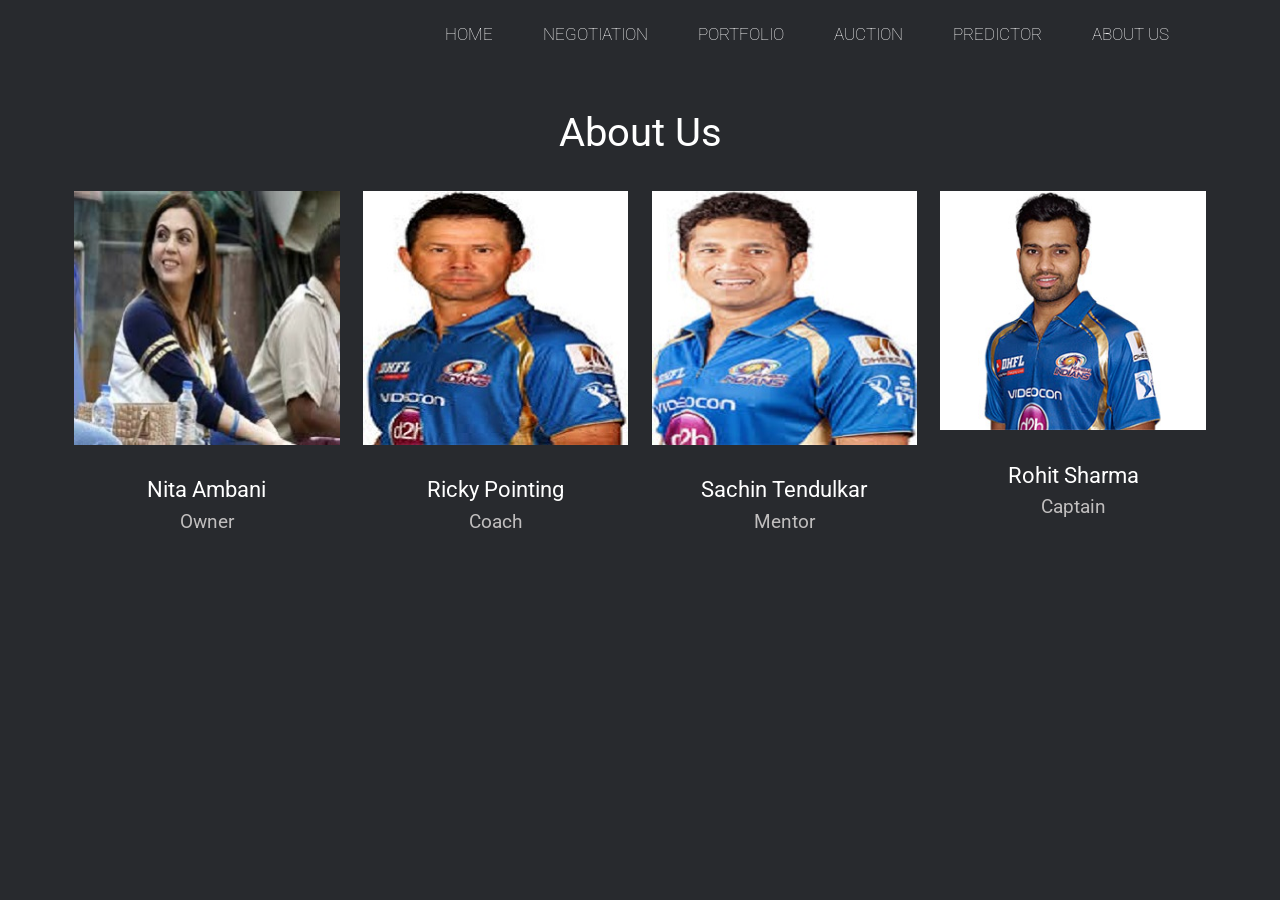
<file: aboutUs.html>
<html style="background: #282A2E;">
<head>
<title></title>
<link href='http://fonts.googleapis.com/css?family=Roboto:400,300,100,500,700,900' rel='stylesheet' type='text/css'>
<link href="css/style1.css" rel="stylesheet" type="text/css" media="all" />
<meta http-equiv="Content-Type" content="text/html; charset=utf-8" />
<meta name="viewport" content="width=device-width, initial-scale=1, maximum-scale=1">
<link rel="stylesheet" type="text/css" href="css/magnific-popup1.css">
<link rel="stylesheet" type="text/css" href="css/prettyPhoto.css">
	<!--  jquery plguin -->
	<script type="text/javascript" src="js/jquery.min.js"></script>
	<!--start slider -->
	    <link rel="stylesheet" href="css/fwslider.css" media="all">
		<script src="js/jquery-ui.min.js"></script>
		<script src="js/css3-mediaqueries.js"></script>
		<script src="js/fwslider.js"></script>
	<!--end slider -->
	 <script type="text/javascript">
			$(document).ready(function() {
			
				var defaults = {
		  			containerID: 'toTop', // fading element id
					containerHoverID: 'toTopHover', // fading element hover id
					scrollSpeed: 1200,
					easingType: 'linear' 
		 		};
				
				
				$().UItoTop({ easingType: 'easeOutQuart' });
				
			});
		</script>
		<!-- Add fancyBox light-box -->
		<script src="js/jquery.magnific-popup.js" type="text/javascript"></script>
				<script>
					$(document).ready(function() {
						$('.popup-with-zoom-anim').magnificPopup({
							type: 'inline',
							fixedContentPos: false,
							fixedBgPos: true,
							overflowY: 'auto',
							closeBtnInside: true,
							preloader: false,
							midClick: true,
							removalDelay: 300,
							mainClass: 'my-mfp-zoom-in'
					});
				});
		</script>
		<!-- //End fancyBox light-box -->

</head>
<body>
<!-- <div id="portfolio" class="clearfix">
            <div class="portfolio-bg"> </div>
            <div class="typo1" style="background: #282A2E;">
                <div class="wrapper clearfix">-->
				<div class="header_bg">
<div class="wrap">
	<div class="header">
                 <div class="h_right">
			 <ul style="display:bolder;display:block;">		
				<li style="float:left;margin-right:10px;"><a style="font-size: 17px;color: #ffffff;text-transform: uppercase;font-family: 'Roboto', sans-serif;margin:0px 20px;font-weight: 100;-webkit-transition: all 0.3s ease-in-out;-moz-transition: all 0.3s ease-in-out;-o-transition: all 0.3s ease-in-out;transition: all 0.3s ease-in-out;" href="index.html">Home</a></li>
				<li class="active" style="float:left;margin-right:10px;"><a style="font-size: 17px;color: #ffffff;text-transform: uppercase;font-family: 'Roboto', sans-serif;margin:0px 20px;font-weight: 100;-webkit-transition: all 0.3s ease-in-out;-moz-transition: all 0.3s ease-in-out;-o-transition: all 0.3s ease-in-out;transition: all 0.3s ease-in-out;" href="services.html" >Negotiation</a></li>
				<li style="float:left;margin-right:10px;"><a style="font-size: 17px;color: #ffffff;text-transform: uppercase;font-family: 'Roboto', sans-serif;margin:0px 20px;font-weight: 100;-webkit-transition: all 0.3s ease-in-out;-moz-transition: all 0.3s ease-in-out;-o-transition: all 0.3s ease-in-out;transition: all 0.3s ease-in-out;" href="portfolio.html" >Portfolio</a></li>
				<li style="float:left;margin-right:10px;"><a style="font-size: 17px;color: #ffffff;text-transform: uppercase;font-family: 'Roboto', sans-serif;margin:0px 20px;font-weight: 100;-webkit-transition: all 0.3s ease-in-out;-moz-transition: all 0.3s ease-in-out;-o-transition: all 0.3s ease-in-out;transition: all 0.3s ease-in-out;" href="pricing.php" >Auction</a></li>
				<li style="float:left;margin-right:10px;"><a style="font-size: 17px;color: #ffffff;text-transform: uppercase;font-family: 'Roboto', sans-serif;margin:0px 20px;font-weight: 100;-webkit-transition: all 0.3s ease-in-out;-moz-transition: all 0.3s ease-in-out;-o-transition: all 0.3s ease-in-out;transition: all 0.3s ease-in-out;" href="about.html" >Predictor</a></li>
				<li class="last" style="float:left;margin-right:10px;"><a style="font-size: 17px;color: #ffffff;text-transform: uppercase;font-family: 'Roboto', sans-serif;margin:0px 20px;font-weight: 100;-webkit-transition: all 0.3s ease-in-out;-moz-transition: all 0.3s ease-in-out;-o-transition: all 0.3s ease-in-out;transition: all 0.3s ease-in-out;" href="aboutUs.html">About Us</a></li>
			</ul>
			
			<!-- start smart_nav * -->
	        <nav class="nav">
	            <ul style="display:bolder;display:block;">		
				<li style="float:left;margin-right:10px;"><a style="font-size: 17px;color: #ffffff;text-transform: uppercase;font-family: 'Roboto', sans-serif;margin:0px 20px;font-weight: 100;-webkit-transition: all 0.3s ease-in-out;-moz-transition: all 0.3s ease-in-out;-o-transition: all 0.3s ease-in-out;transition: all 0.3s ease-in-out;" href="index.html">Home</a></li>
				<li class="active" style="float:left;margin-right:10px;"><a style="font-size: 17px;color: #ffffff;text-transform: uppercase;font-family: 'Roboto', sans-serif;margin:0px 20px;font-weight: 100;-webkit-transition: all 0.3s ease-in-out;-moz-transition: all 0.3s ease-in-out;-o-transition: all 0.3s ease-in-out;transition: all 0.3s ease-in-out;" href="services.html" >Negotiation</a></li>
				<li style="float:left;margin-right:10px;"><a style="font-size: 17px;color: #ffffff;text-transform: uppercase;font-family: 'Roboto', sans-serif;margin:0px 20px;font-weight: 100;-webkit-transition: all 0.3s ease-in-out;-moz-transition: all 0.3s ease-in-out;-o-transition: all 0.3s ease-in-out;transition: all 0.3s ease-in-out;" href="portfolio.html" >Portfolio</a></li>
				<li style="float:left;margin-right:10px;"><a style="font-size: 17px;color: #ffffff;text-transform: uppercase;font-family: 'Roboto', sans-serif;margin:0px 20px;font-weight: 100;-webkit-transition: all 0.3s ease-in-out;-moz-transition: all 0.3s ease-in-out;-o-transition: all 0.3s ease-in-out;transition: all 0.3s ease-in-out;" href="pricing.php" >Auction</a></li>
				<li style="float:left;margin-right:10px;"><a style="font-size: 17px;color: #ffffff;text-transform: uppercase;font-family: 'Roboto', sans-serif;margin:0px 20px;font-weight: 100;-webkit-transition: all 0.3s ease-in-out;-moz-transition: all 0.3s ease-in-out;-o-transition: all 0.3s ease-in-out;transition: all 0.3s ease-in-out;" href="about.html">Predictor</a></li>
				<li class="last" style="float:left;margin-right:10px;"><a style="font-size: 17px;color: #ffffff;text-transform: uppercase;font-family: 'Roboto', sans-serif;margin:0px 20px;font-weight: 100;-webkit-transition: all 0.3s ease-in-out;-moz-transition: all 0.3s ease-in-out;-o-transition: all 0.3s ease-in-out;transition: all 0.3s ease-in-out;" href="aboutUs.html">About Us</a></li>
			</ul>
	        </nav>
	        <script type="text/javascript" src="js/responsive.menu.js"></script>
			<!-- end smart_nav * -->
		</div></div>
<!----------- about ------------>	
<div class="about" id="about">
	<div class="wrap">
		<h4>About Us</h4>
	<div class="section group">
				<div class="label_1_of_4 about_1_of_4">
					 <img src="images/images3.jpg">
					 <h3>Nita Ambani </h3>
					 <span>Owner</span>
					 <p></p>							 
				</div>
				<div class="label_1_of_4 about_1_of_4">
					 <img src="images/images.jpg">
					 <h3>Ricky Pointing</h3>
					 <span>Coach</span>
					 <p></p>						
				</div>
				<div class="label_1_of_4 about_1_of_4">
					 <img src="images/download.jpg">
					 <h3>Sachin Tendulkar</h3>
					 <span>Mentor</span>
					 <p></p>						
				</div>
				<div class="label_1_of_4 about_1_of_4">
					 <img src="images/5.jpg">
					 <h3>Rohit Sharma</h3>
					 <span>Captain</span>
					 <p></p>							
				</div>
		</div>
		</div></div>
		</body>
		</html>
</file>
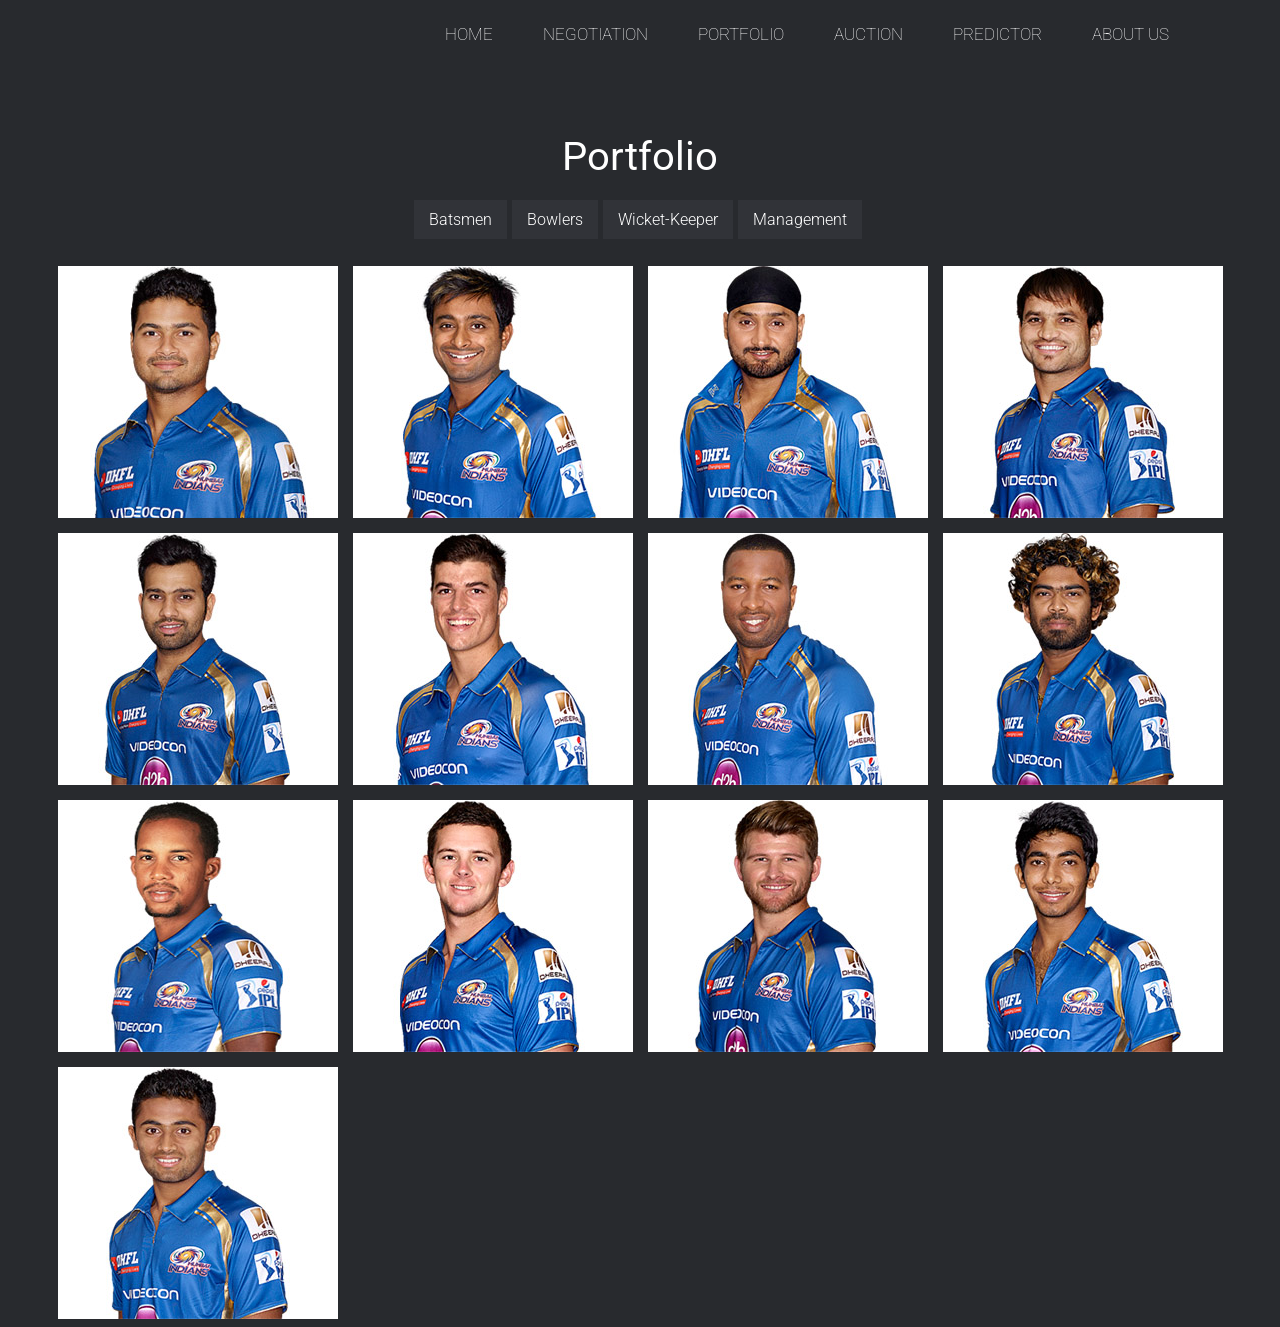
<file: portfolio.html>
<html style="background: #282A2E;">
<head>
<style type="text/css">
button
{
	box-shadow: 1px 1px 7px 1px white;
	background: #25BEA0;
	color: white;
	border: 1px solid white;
	padding: 5px;
}
button:hover
{
	box-shadow: 1px 1px 1px 1px #25BEA0;
	background: white;
	color: #25BEA0;
	border: 1px solid #25BEA0;
	padding: 5px;
}
</style>
<link href='http://fonts.googleapis.com/css?family=Roboto:400,300,100,500,700,900' rel='stylesheet' type='text/css'>
<link href="css/style.css" rel="stylesheet" type="text/css" media="all" />
<meta http-equiv="Content-Type" content="text/html; charset=utf-8" />
<meta name="viewport" content="width=device-width, initial-scale=1, maximum-scale=1">
<link rel="stylesheet" type="text/css" href="css/magnific-popup1.css">
<link rel="stylesheet" type="text/css" href="css/prettyPhoto.css">
	<!--  jquery plguin -->
	<script type="text/javascript" src="js/jquery.min.js"></script>
	<!--start slider -->
	    <link rel="stylesheet" href="css/fwslider.css" media="all">
		<script src="js/jquery-ui.min.js"></script>
		<script src="js/css3-mediaqueries.js"></script>
		<script src="js/fwslider.js"></script>
	<!--end slider -->
	 <script type="text/javascript">
			var player = 'none';
			$(document).ready(function() {
			
				var defaults = {
		  			containerID: 'toTop', // fading element id
					containerHoverID: 'toTopHover', // fading element hover id
					scrollSpeed: 1200,
					easingType: 'linear' 
		 		};
				
				
				$().UItoTop({ easingType: 'easeOutQuart' });
				
			});
			function getPlayer()
				{
				player = document.getElementById("select").text;
				};
		</script>
		<!-- Add fancyBox light-box -->
		<script src="js/jquery.magnific-popup.js" type="text/javascript"></script>
				<script>
					$(document).ready(function() {
						$('.popup-with-zoom-anim').magnificPopup({
							type: 'inline',
							fixedContentPos: false,
							fixedBgPos: true,
							overflowY: 'auto',
							closeBtnInside: true,
							preloader: false,
							midClick: true,
							removalDelay: 300,
							mainClass: 'my-mfp-zoom-in'
					});
				});
		</script>
		<!-- //End fancyBox light-box -->
</head>
<body style="background: #282A2E;"> 
  
  
 
  		<div id="cbp-so-scroller" class="cbp-so-scroller">
        <!--Portfolio-->
        
				<div class="header_bg">
			<div class="wrap">
			<div class="header">
                 <div class="h_right">
			<ul style="display:bolder;display:block;">		
				<li style="float:left;margin-right:10px;"><a style="font-size: 17px;color: #ffffff;text-transform: uppercase;font-family: 'Roboto', sans-serif;margin:0px 20px;font-weight: 100;-webkit-transition: all 0.3s ease-in-out;-moz-transition: all 0.3s ease-in-out;-o-transition: all 0.3s ease-in-out;transition: all 0.3s ease-in-out;" href="index.html">Home</a></li>
				<li class="active" style="float:left;margin-right:10px;"><a style="font-size: 17px;color: #ffffff;text-transform: uppercase;font-family: 'Roboto', sans-serif;margin:0px 20px;font-weight: 100;-webkit-transition: all 0.3s ease-in-out;-moz-transition: all 0.3s ease-in-out;-o-transition: all 0.3s ease-in-out;transition: all 0.3s ease-in-out;" href="services.html" >Negotiation</a></li>
				<li style="float:left;margin-right:10px;"><a style="font-size: 17px;color: #ffffff;text-transform: uppercase;font-family: 'Roboto', sans-serif;margin:0px 20px;font-weight: 100;-webkit-transition: all 0.3s ease-in-out;-moz-transition: all 0.3s ease-in-out;-o-transition: all 0.3s ease-in-out;transition: all 0.3s ease-in-out;" href="portfolio.html" >Portfolio</a></li>
				<li style="float:left;margin-right:10px;"><a style="font-size: 17px;color: #ffffff;text-transform: uppercase;font-family: 'Roboto', sans-serif;margin:0px 20px;font-weight: 100;-webkit-transition: all 0.3s ease-in-out;-moz-transition: all 0.3s ease-in-out;-o-transition: all 0.3s ease-in-out;transition: all 0.3s ease-in-out;" href="pricing.php" >Auction</a></li>
				<li style="float:left;margin-right:10px;"><a style="font-size: 17px;color: #ffffff;text-transform: uppercase;font-family: 'Roboto', sans-serif;margin:0px 20px;font-weight: 100;-webkit-transition: all 0.3s ease-in-out;-moz-transition: all 0.3s ease-in-out;-o-transition: all 0.3s ease-in-out;transition: all 0.3s ease-in-out;" href="about.html" >Predictor</a></li>
				<li class="last" style="float:left;margin-right:10px;"><a style="font-size: 17px;color: #ffffff;text-transform: uppercase;font-family: 'Roboto', sans-serif;margin:0px 20px;font-weight: 100;-webkit-transition: all 0.3s ease-in-out;-moz-transition: all 0.3s ease-in-out;-o-transition: all 0.3s ease-in-out;transition: all 0.3s ease-in-out;" href="aboutUs.html">About Us</a></li>
			</ul>
			
			<script src="js/classie.js"></script>
			<script src="js/uisearch.js"></script>
			
			<!-- start smart_nav * -->
	       <nav class="nav">
	            <ul style="display:bolder;display:block;">		
				<li style="float:left;margin-right:10px;"><a style="font-size: 17px;color: #ffffff;text-transform: uppercase;font-family: 'Roboto', sans-serif;margin:0px 20px;font-weight: 100;-webkit-transition: all 0.3s ease-in-out;-moz-transition: all 0.3s ease-in-out;-o-transition: all 0.3s ease-in-out;transition: all 0.3s ease-in-out;" href="index.html">Home</a></li>
				<li class="active" style="float:left;margin-right:10px;"><a style="font-size: 17px;color: #ffffff;text-transform: uppercase;font-family: 'Roboto', sans-serif;margin:0px 20px;font-weight: 100;-webkit-transition: all 0.3s ease-in-out;-moz-transition: all 0.3s ease-in-out;-o-transition: all 0.3s ease-in-out;transition: all 0.3s ease-in-out;" href="services.html" >Services</a></li>
				<li style="float:left;margin-right:10px;"><a style="font-size: 17px;color: #ffffff;text-transform: uppercase;font-family: 'Roboto', sans-serif;margin:0px 20px;font-weight: 100;-webkit-transition: all 0.3s ease-in-out;-moz-transition: all 0.3s ease-in-out;-o-transition: all 0.3s ease-in-out;transition: all 0.3s ease-in-out;" href="portfolio.html" >Portfolio</a></li>
				<li style="float:left;margin-right:10px;"><a style="font-size: 17px;color: #ffffff;text-transform: uppercase;font-family: 'Roboto', sans-serif;margin:0px 20px;font-weight: 100;-webkit-transition: all 0.3s ease-in-out;-moz-transition: all 0.3s ease-in-out;-o-transition: all 0.3s ease-in-out;transition: all 0.3s ease-in-out;" href="pricing.php" >Auction</a></li>
				<li style="float:left;margin-right:10px;"><a style="font-size: 17px;color: #ffffff;text-transform: uppercase;font-family: 'Roboto', sans-serif;margin:0px 20px;font-weight: 100;-webkit-transition: all 0.3s ease-in-out;-moz-transition: all 0.3s ease-in-out;-o-transition: all 0.3s ease-in-out;transition: all 0.3s ease-in-out;" href="about.html">Predictor</a></li>
				<li class="last" style="float:left;margin-right:10px;"><a style="font-size: 17px;color: #ffffff;text-transform: uppercase;font-family: 'Roboto', sans-serif;margin:0px 20px;font-weight: 100;-webkit-transition: all 0.3s ease-in-out;-moz-transition: all 0.3s ease-in-out;-o-transition: all 0.3s ease-in-out;transition: all 0.3s ease-in-out;" href="aboutUs.html">About Us</a></li>
			</ul>
	        </nav>
	        <script type="text/javascript" src="js/responsive.menu.js"></script>
			<!-- end smart_nav * -->
		</div>
		<div class="clear"></div>
		</div>
		</div>
		</div>
		<div id="portfolio" class="clearfix">
            <div class="portfolio-bg"> </div>
            <div class="typo1">
                <div class="wrapper clearfix">
                    <div class="section-title">
                       <h3 class="heading">Portfolio</h3>					  
					   <h6> </h6>
                    </div><!--end:section-title-->
                    
                    <div id="options" class="clearfix">
                        <ul id="filters" class="option-set clearfix" data-option-key="filter">
                        	 <li><a href="#filter" data-option-value=".web-design">Batsmen</a></li>
                            <li><a href="#filter" data-option-value=".photo">Bowlers</a></li>
                            <li><a href="#filter" data-option-value=".ios-app">Wicket-Keeper</a></li>
                            <li><a href="#filter" data-option-value=".graphic">Management</a></li>                        
                        </ul><!--end:filters-->
                    </div>
                          
                </div><!--end:wrapper-->
                
                <ul id="container" class="clickable cs-style-5 grid clearfix isotope" style="position: relative; overflow: hidden; height: 534px; width: 1475px;">
            
                    <li class="element ios-app isotope-item" style="position: absolute; left: 0px; top: 0px; -webkit-transform: translate3d(0px, 0px, 0px);">
                      <figure>
                          <img src="images/1.jpg" alt="">
                          <figcaption>
								<form method=POST action="playerstats.php">
									<input type="hidden" name="player" value="Aditya Tare" id="player" />
                                <h3><button type="submit" id="select" value="Aditya Tare" />Aditya Tare</button></h3></form>
                                <div class="meta-box clearfix">
                                    <span class="entry-categories"><a href="#">Batsman</a></span>
                                    &nbsp;/&nbsp;
                                    <span class="entry-categories"><a href="#">Wicketkeeper</a></span>
                                </div>
                                <footer>
                                                                     
                                </footer>
                            </figcaption>
                        </figure>
                       
                    </li>
                        
                    <li class="element ios-app isotope-item" style="position: absolute; left: 0px; top: 0px; -webkit-transform: translate3d(295px, 0px, 0px);">
                      <figure>
                          <img src="images/2.jpg" alt="">
                          <figcaption>
			  <form method=POST action="playerstats.php">
			  <input type="hidden" name="player" value="Ambati Rayudu" id="player" />
                                <h3><button type="submit" id="select" value="Ambati Rayudu">Ambati Rayudu</button></h3></form>
                                <div class="meta-box clearfix">
                                    <span class="entry-categories"><a href="#">Wicket keeper</a></span>
                                    &nbsp;/&nbsp;
                                    <span class="entry-categories"><a href="#">Batsman</a></span>
                                </div>
                                <footer>
                                                                    
                                </footer>
                            </figcaption>
                        </figure>
                        
                    </li>
                        
                    <li class="element photo isotope-item" style="position: absolute; left: 0px; top: 0px; -webkit-transform: translate3d(590px, 0px, 0px);">
                      <figure>
                          <img src="images/3.jpg" alt="">
                          <figcaption>
                                <form method=POST action="playerstats.php">
				<input type="hidden" name="player" value="Harbhajan Singh" id="player" />
                                <h3><button type="submit" id="select" value="Harbhajan Singh" />Harbhajan Singh</a></h3></form>
                                <div class="meta-box clearfix">
                                    <span class="entry-categories"><a href="#">Bowler</a></span>
                                    &nbsp;/&nbsp;
                                    <span class="entry-categories"><a href="#">All Rounder</a></span>
                                </div>
                               
                            </figcaption>
                        </figure>
                        
                    </li>
                        
                    <li class="element photo isotope-item" style="position: absolute; left: 0px; top: 0px; -webkit-transform: translate3d(885px, 0px, 0px);">
                      <figure>
                          <img src="images/4.jpg" alt="">
                          <figcaption>
                                <form method=POST action="playerstats.php">
				<input type="hidden" name="player" value="Pawan Suyal" id="player" />
                                <h3><button type="submit" id="select" value="Pawan Suyal">Pawan Suyal</button></h3></form>
                                <div class="meta-box clearfix">
                                    <span class="entry-categories"><a href="#">Bowler</a></span>
                                    &nbsp;&nbsp;
                                    <span class="entry-categories"><a href="#"></a></span>
                                </div>
                                
                            </figcaption>
                        </figure>
                        
                    </li>
                        
                    <li class="element web-design isotope-item" style="position: absolute; left: 0px; top: 0px; -webkit-transform: translate3d(1180px, 0px, 0px);">
                      <figure>
                          <img src="images/5.jpg" alt="">
                          <figcaption>
                                <form method=POST action="playerstats.php">
				<input type="hidden" name="player" value="Rohit Sharma" id="player" />
                                <h3><button type="submit" id="select" value="Rohit Sharma">Rohit Sharma</button></h3></form>
                                <div class="meta-box clearfix">
                                    <span class="entry-categories"><a href="#">Batsman</a></span>
                                    &nbsp;&nbsp;
                                    <span class="entry-categories"><a href="#"></a></span>
                                </div>
                                
                            </figcaption>
                        </figure>
                       
                    </li>
                        
                    <li class="element photo isotope-item" style="position: absolute; left: 0px; top: 0px; -webkit-transform: translate3d(0px, 267px, 0px);">
                      <figure>
                          <img src="images/6.jpg" alt="">
                          <figcaption>
                                <form method=POST action="playerstats.php">
				<input type="hidden" name="player" value="Marchant De Lange" id="player" />
                                <h3><button type="submit" id="select" value="Marchant De Lange">Marchant De Lange</button></h3></form>
                                <div class="meta-box clearfix">
                                    <span class="entry-categories"><a href="#">Bowler</a></span>
                                    &nbsp;&nbsp;
                                    <span class="entry-categories"><a href="#"></a></span>
                                </div>
                                
                            </figcaption>
                        </figure>
                        
                    </li>
                        
                    <li class="element web-design isotope-item" style="position: absolute; left: 0px; top: 0px; -webkit-transform: translate3d(295px, 267px, 0px);">
                      <figure>
                          <img src="images/7.jpg" alt="">
                          <figcaption>
                                <form method=POST action="playerstats.php">
				<input type="hidden" name="player" value="Keiron Pollard" id="player" />
                                <h3><button type="submit" id="select" value="Keiron Pollard" />Keiron Pollard</button></h3></form>
                                <div class="meta-box clearfix">
                                    <span class="entry-categories"><a href="#">Batsman</a></span>
                                    &nbsp;/&nbsp;
                                    <span class="entry-categories"><a href="#">All Rounder</a></span>
                                </div>
                                
    
                            </figcaption>
                        </figure>
                        
                    </li>
                        
                    <li class="element photo isotope-item" style="position: absolute; left: 0px; top: 0px; -webkit-transform: translate3d(590px, 267px, 0px);">
                      <figure>
                          <img src="images/8.jpg" alt="">
                          <figcaption>
                                 <form method=POST action="playerstats.php">
				 <input type="hidden" name="player" value="Lasith Malinga" id="player" />
                                <h3><button type="submit" id="select" value="Lasith Malinga">Lasith Malinga</button></h3></form>
                                <div class="meta-box clearfix">
                                    <span class="entry-categories"><a href="#">Bowler</a></span>
                                    &nbsp;&nbsp;
                                    <span class="entry-categories"><a href="#"></a></span>
                                </div>
                                
                            </figcaption>
                        </figure>
                    </li>
                        
                    <li class="element web-design isotope-item" style="position: absolute; left: 0px; top: 0px; -webkit-transform: translate3d(885px, 267px, 0px);">
                      <figure>
                          <img src="images/9.jpg" alt="">
                          <figcaption>
                                <form method=POST action="playerstats.php">
				<input type="hidden" name="player" value="Lendl Simmons" id="player" />
                                <h3><button type="submit" id="select" value="Lendl Simmons">Lendl Simmons</button></h3></form>
                                <div class="meta-box clearfix">
                                    <span class="entry-categories"><a href="#">Batsman</a></span>
                                    &nbsp;&nbsp;
                                    <span class="entry-categories"><a href="#"></a></span>
                                </div>
                                
                            </figcaption>
                        </figure>
                        
                    </li>
                        
                    <li class="element photo isotope-item" style="position: absolute; left: 0px; top: 0px; -webkit-transform: translate3d(1180px, 267px, 0px);">
                      <figure>
                          <img src="images/10.jpg" alt="">
                          <figcaption>
                                <form method=POST action="playerstats.php">
				<input type="hidden" name="player" value="Josh Hazlewood" id="player" />
                                <h3><button type="submit" id="select" value="Josh Hazlewood">Josh Hazlewood</button></h3></form>
                                <div class="meta-box clearfix">
                                    <span class="entry-categories"><a href="#">Bowler</a></span>
                                    &nbsp;&nbsp;
                                    <span class="entry-categories"><a href="#"></a></span>
                                </div>
                               
                                                                    
                            </figcaption>
                        </figure>
                    </li>
                    
                    
                    <li class="element web-design isotope-item" style="position: absolute; left: 0px; top: 0px; -webkit-transform: translate3d(1180px, 267px, 0px);">
                      <figure>
                          <img src="images/11.jpg" alt="">
                          <figcaption>
                              <form method=POST action="playerstats.php">
			      <input type="hidden" name="player" value="Corey Anderson" id="player" />
                                <h3><button type="submit" id="select" value="Corey Anderson">Corey Anderson</button></h3></form>
                                <div class="meta-box clearfix">
                                    <span class="entry-categories"><a href="#">Batsman</a></span>
                                    &nbsp;/&nbsp;
                                    <span class="entry-categories"><a href="#">All rounder</a></span>
                                </div>
                                
                        </figure>
                    </li>
                    
                    
                    <li class="element photo isotope-item" style="position: absolute; left: 0px; top: 0px; -webkit-transform: translate3d(1180px, 267px, 0px);">
                      <figure>
                          <img src="images/12.jpg" alt="">
                          <figcaption>
                                <form method=POST action="playerstats.php">
				<input type="hidden" name="player" value="Jasprit Bumrah" id="player" />
                                <h3><button type="submit" id="select" value="Jasprit Bumrah">Jasprit Bumrah</button></h3></form>
                                <div class="meta-box clearfix">
                                    <span class="entry-categories"><a href="#">Bowler</a></span>
                                    &nbsp;&nbsp;
                                    <span class="entry-categories"><a href="#"></a></span>
                                </div>
                                                                 
                            </figcaption>
                        </figure>
                    </li>
                    
                    
                    <li class="element photo isotope-item" style="position: absolute; left: 0px; top: 0px; -webkit-transform: translate3d(1180px, 267px, 0px);">
                      <figure>
                          <img src="images/13.jpg" alt="">
                          <figcaption>
                                <form method=POST action="playerstats.php">
				<input type="hidden" name="player" value="Shreyas Gopal" id="player" />
                                <h3><button type="submit" id="select" value="Shreyas Gopal">Shreyas Gopal</a></h3></form>
                                <div class="meta-box clearfix">
                                    <span class="entry-categories"><a href="#">Bowler</a></span>
                                    &nbsp;/&nbsp;
                                    <span class="entry-categories"><a href="#">All Rounder</a></span>
                                </div>
                                                                  
                            </figcaption>
                        </figure>
                    </li>
                    
                    
                    <div class="clear"> </div>
                </ul> <!-- #container -->

            </div><!--end:typo1-->
        </div>      
    </div>
    </div>
    <!-- portfolio_script_javascript-->
     <script type="text/javascript" src="js/jquery.min.js"></script>
     <script src="js/jquery.isotope.min.js"></script> 
   	 <script src="js/jquery.prettyPhoto.js"></script>     
	 <script src="js/custom.js"></script>  
	 <script src="js/modernizr.custom.js"></script>
<!----------- message1 ------------>

</div>	
</body>
</html>
</file>
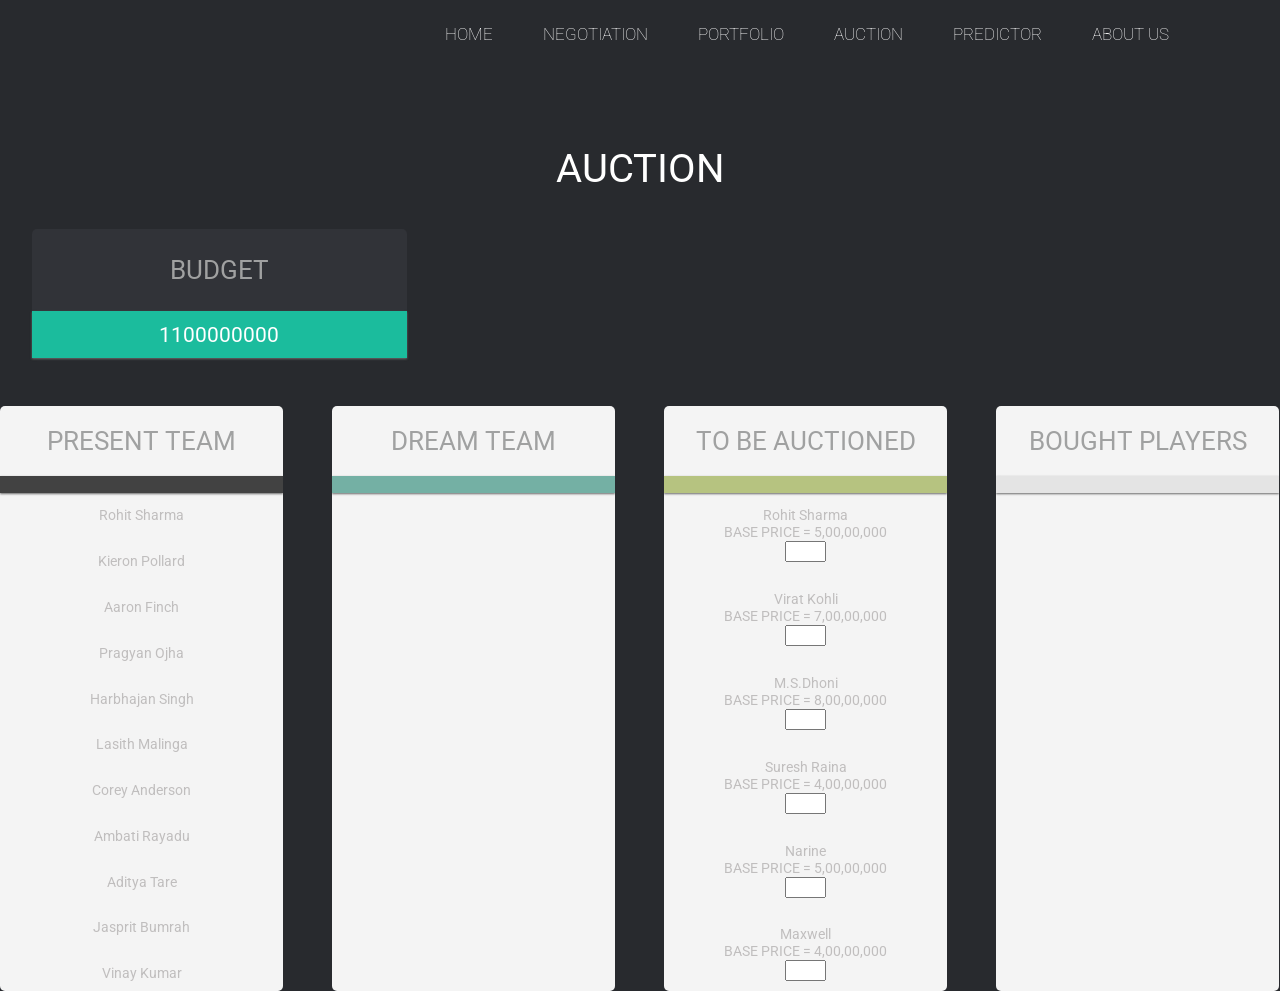
<file: pricing.html>
<html style="background: #282A2E;">
<link href='http://fonts.googleapis.com/css?family=Roboto:400,300,100,500,700,900' rel='stylesheet' type='text/css'>
<link href="css/style1.css" rel="stylesheet" type="text/css" media="all" />
<meta http-equiv="Content-Type" content="text/html; charset=utf-8" />
<meta name="viewport" content="width=device-width, initial-scale=1, maximum-scale=1">
<link rel="stylesheet" type="text/css" href="css/magnific-popup111.css">
<link rel="stylesheet" type="text/css" href="css/prettyPhoto.css">
	<!--  jquery plguin -->
	<script type="text/javascript" src="js/jquery.min.js"></script>
	<!--start slider -->
	   <link rel="stylesheet" href="css/fwslider.css" media="all">
		<script src="js/jquery-ui.min.js"></script>
		<script src="js/css3-mediaqueries.js"></script>
		<script src="js/fwslider.js"></script>
		
		
		
		
		
		<script>
		var j=0;
						function buyPlayers() {
						
						
						
						var nums = document.getElementById("ul");
						var listItem = nums.getElementsByTagName("li");
						var newNums1 = new Array();
						var newNums2 = [];
						var newNums3 = [];
						
						
						search:	for (var i = 0; i < listItem.length; i++) {
						
						
							
							newNums1[i] = document.getElementById("id"+i).value;
						//	alert("newnums"+newNums1[i]);
							if (newNums1[i] != "")
							{
							
							var items2=newNums1[i];
							
							newNums2[i]= document.getElementById("p"+i).innerHTML;
							var pos1 = newNums2[i].indexOf("<");
							var items = newNums2[i].substring(0,pos1-1);
							var items3= items+"  : $  ";
							
							
							/*newNums3[j] = document.getElementById("x"+j).innerHTML;
							while( newNums3[j] != "" )
							{
							j++;
							}
							*/
							document.getElementById("x"+j).innerHTML=(items3+items2);
							j++;
							
							items4=document.getElementById("d1").innerHTML;
							document.getElementById("d1").innerHTML = (items4 - items2);
							
							var elem = document.getElementById("t"+i);
							elem.parentNode.removeChild(elem);
							
							break search;
							
						
							}
							
						
						}
						
						}
						
						</script>
<body>








<div class="header_bg" >
<div class="wrap">
	<div class="header">
		
		<div class="h_right">
			 <ul style="display:bolder;display:block;">		
				<li style="float:left;margin-right:10px;"><a style="font-size: 17px;color: #ffffff;text-transform: uppercase;font-family: 'Roboto', sans-serif;margin:0px 20px;font-weight: 100;-webkit-transition: all 0.3s ease-in-out;-moz-transition: all 0.3s ease-in-out;-o-transition: all 0.3s ease-in-out;transition: all 0.3s ease-in-out;" href="index.html">Home</a></li>
				<li class="active" style="float:left;margin-right:10px;"><a style="font-size: 17px;color: #ffffff;text-transform: uppercase;font-family: 'Roboto', sans-serif;margin:0px 20px;font-weight: 100;-webkit-transition: all 0.3s ease-in-out;-moz-transition: all 0.3s ease-in-out;-o-transition: all 0.3s ease-in-out;transition: all 0.3s ease-in-out;" href="services.html" >Negotiation</a></li>
				<li style="float:left;margin-right:10px;"><a style="font-size: 17px;color: #ffffff;text-transform: uppercase;font-family: 'Roboto', sans-serif;margin:0px 20px;font-weight: 100;-webkit-transition: all 0.3s ease-in-out;-moz-transition: all 0.3s ease-in-out;-o-transition: all 0.3s ease-in-out;transition: all 0.3s ease-in-out;" href="portfolio.html" >Portfolio</a></li>
				<li style="float:left;margin-right:10px;"><a style="font-size: 17px;color: #ffffff;text-transform: uppercase;font-family: 'Roboto', sans-serif;margin:0px 20px;font-weight: 100;-webkit-transition: all 0.3s ease-in-out;-moz-transition: all 0.3s ease-in-out;-o-transition: all 0.3s ease-in-out;transition: all 0.3s ease-in-out;" href="pricing.php" >Auction</a></li>
				<li style="float:left;margin-right:10px;"><a style="font-size: 17px;color: #ffffff;text-transform: uppercase;font-family: 'Roboto', sans-serif;margin:0px 20px;font-weight: 100;-webkit-transition: all 0.3s ease-in-out;-moz-transition: all 0.3s ease-in-out;-o-transition: all 0.3s ease-in-out;transition: all 0.3s ease-in-out;" href="about.html" >Predictor</a></li>
				<li class="last" style="float:left;margin-right:10px;"><a style="font-size: 17px;color: #ffffff;text-transform: uppercase;font-family: 'Roboto', sans-serif;margin:0px 20px;font-weight: 100;-webkit-transition: all 0.3s ease-in-out;-moz-transition: all 0.3s ease-in-out;-o-transition: all 0.3s ease-in-out;transition: all 0.3s ease-in-out;" href="aboutUs.html">About Us</a></li>
			</ul>
			
	        <nav class="nav">
	            <ul style="display:bolder;display:block;">		
				<li style="float:left;margin-right:10px;"><a style="font-size: 17px;color: #ffffff;text-transform: uppercase;font-family: 'Roboto', sans-serif;margin:0px 20px;font-weight: 100;-webkit-transition: all 0.3s ease-in-out;-moz-transition: all 0.3s ease-in-out;-o-transition: all 0.3s ease-in-out;transition: all 0.3s ease-in-out;" href="index.html">Home</a></li>
				<li class="active" style="float:left;margin-right:10px;"><a style="font-size: 17px;color: #ffffff;text-transform: uppercase;font-family: 'Roboto', sans-serif;margin:0px 20px;font-weight: 100;-webkit-transition: all 0.3s ease-in-out;-moz-transition: all 0.3s ease-in-out;-o-transition: all 0.3s ease-in-out;transition: all 0.3s ease-in-out;" href="services.html" >Services</a></li>
				<li style="float:left;margin-right:10px;"><a style="font-size: 17px;color: #ffffff;text-transform: uppercase;font-family: 'Roboto', sans-serif;margin:0px 20px;font-weight: 100;-webkit-transition: all 0.3s ease-in-out;-moz-transition: all 0.3s ease-in-out;-o-transition: all 0.3s ease-in-out;transition: all 0.3s ease-in-out;" href="portfolio.html" >Portfolio</a></li>
				<li style="float:left;margin-right:10px;"><a style="font-size: 17px;color: #ffffff;text-transform: uppercase;font-family: 'Roboto', sans-serif;margin:0px 20px;font-weight: 100;-webkit-transition: all 0.3s ease-in-out;-moz-transition: all 0.3s ease-in-out;-o-transition: all 0.3s ease-in-out;transition: all 0.3s ease-in-out;" href="pricing.php" >Auction</a></li>
				<li style="float:left;margin-right:10px;"><a style="font-size: 17px;color: #ffffff;text-transform: uppercase;font-family: 'Roboto', sans-serif;margin:0px 20px;font-weight: 100;-webkit-transition: all 0.3s ease-in-out;-moz-transition: all 0.3s ease-in-out;-o-transition: all 0.3s ease-in-out;transition: all 0.3s ease-in-out;" href="about.html">Predictor</a></li>
				<li class="last" style="float:left;margin-right:10px;"><a style="font-size: 17px;color: #ffffff;text-transform: uppercase;font-family: 'Roboto', sans-serif;margin:0px 20px;font-weight: 100;-webkit-transition: all 0.3s ease-in-out;-moz-transition: all 0.3s ease-in-out;-o-transition: all 0.3s ease-in-out;transition: all 0.3s ease-in-out;" href="aboutUs.html">About Us</a></li>
			</ul>
	        </nav>
	        <script type="text/javascript" src="js/responsive.menu.js"></script>
			<!-- end smart_nav * -->
		</div>
		<div class="clear"></div>
	</div>
</div>
<div class="pricing-plans" id="pricing">
<div class="wrap">
					
						<h3>AUCTION</h3>
						<div class="pricing-grids">
					
						</div>
			
						<div class="pricing-grid">							
							<div class="price-value">
								<a href="#">BUDGET</a>
							</div>
							<h3><a id="d1"href="#">1100000000</a></h3>
							
							<!--<div class="cart">
								<div class="span3"><a class="popup-with-zoom-anim" href="#small-dialog"><i>Purchase</i></a>
							</div>	    -->
							</div>
						</div>
							<div class="clear"> </div>
							
							<div class="pricing-grids">
						<div class="pricing-grid1">							
							<div class="price-value">
								<a href="#">PRESENT TEAM</a>
							</div>
							<h3><a href="#"></a></h3>
							<ul>
								<li><a href="#">Rohit Sharma</a></li>
								<li><a href="#">Kieron Pollard</a></li>
								<li><a href="#">Aaron Finch</a></li>
								<li><a href="#">Pragyan Ojha</a></li>
								<li><a href="#">Harbhajan Singh</a></li>
								<li><a href="#">Lasith Malinga</a></li>
								<li><a href="#">Corey Anderson</a></li>
								<li><a href="#">Ambati Rayadu</a></li>
								<li><a href="#">Aditya Tare</a></li>
								<li><a href="#">Jasprit Bumrah</a></li>
								<li><a href="#">Vinay Kumar</a></li>
								<li><a href="#">Josh Hazlewood</a></li>
								<li><a href="#">Marchant de Lange</a></li>
								<li><a href="#">Shreyas Gopal</a></li>
								<li><a href="#">Lendl Simmons</a></li>
								<li><a href="#">Aiden Blizzard</a></li>
								<li><a href="#">Unmukt Chand</a></li>
								<li><a href="#">Parthiv Patel</a></li>
								<li><a href="#">Mitchell McClenaghan</a></li>
								
								
								
								
								
							</ul>
							<div class="cart1">
							<!--	<div class="span3"><a class="popup-with-zoom-anim" href="#small-dialog"><j></j></a>
							</div>	-->
							</div>
						</div>
						<div class="pricing-grid2">
							<div class="price-value">
								<a href="#">DREAM TEAM</a>
							</div>
							<h3><a href="#"></a></h3>
							<ul>
								<li><a href="#"></a></li>
								<li><a href="#"></a></li>
								<li><a href="#"></a></li>
								<li><a href="#"></a></li>
								<li><a href="#"></a></li>
								<li><a href="#"></a></li>
							</ul>
							<div class="cart1">
							<!--	<div class="span3"><a class="popup-with-zoom-anim" href="#small-dialog"><k>Purchase</k></a>
							</div>		-->
							</div>
						</div>
						<div class="pricing-grid3">							
							<div class="price-value">
								<a href="#">TO BE AUCTIONED</a>
							</div>
							<h3><a href="#"></a></h3>
								
								
							
							<!--<iframe src="/default.asp" width="200" height="200" scrolling="yes">
  
							</iframe>  -->
							<ul id="ul">
								
								
								<li id="t0"><a href="#" id="p0">Rohit Sharma <br> BASE PRICE = 5,00,00,000 <br> <input type="text" name="n0" size="3" id="id0"> </a></li>
								
								<li id="t1"><a href="#" id="p1">Virat Kohli <br> BASE PRICE = 7,00,00,000 <br><input type="text" name="n1" size="3" id="id1"></a></li>
								<li id="t2"><a href="#" id="p2">M.S.Dhoni  <br> BASE PRICE = 8,00,00,000 <br><input type="text" name="n2" size="3" id="id2"></a></li>
								<li id="t3"><a href="#" id="p3">Suresh Raina <br> BASE PRICE = 4,00,00,000 <br><input type="text" name="n3" size="3" id="id3"></a></li>
								<li id="t4"><a href="#" id="p4">Narine <br> BASE PRICE = 5,00,00,000 <br><input type="text" name="n4" size="3" id="id4"></a></li>
								<li id="t5"><a href="#" id="p5">Maxwell  <br> BASE PRICE = 4,00,00,000 <br><input type="text" name="n5" size="3" id="id5"></a></li>   
								
							
							</ul>
							<div class="cart1">
								
								
								
							<div class="span3"><a class="popup-with-zoom-anim" id="demo" href="#small-dialog" onclick="buyPlayers()"><l>BuyPlayer</l></a>
							</div> 
							
							</div>
						</div>
						
						
						
						
						
							<div class="pricing-grid4">							
							<div class="price-value">
								<a href="#">BOUGHT PLAYERS</a>
							</div>
							<h3><a href="#"></a></h3>
							<ul id="p2">
							
								
							
								<li><a href="#" id="x0"></a></li>
								<li><a href="#" id="x1"></a></li>
								<li><a href="#" id="x2"></a></li>
								<li><a href="#" id="x3"></a></li>
								<li><a href="#" id="x4"></a></li>
								<li><a href="#" id="x5"></a></li>
							</ul>
							<div class="cart1">
							<!--	<div class="span3"><a class="popup-with-zoom-anim" href="#small-dialog"><m>Purchase</m></a>
							</div>	-->
							</div>
						</div>
						
						
						
						
						
						
						
						</body>
						</html>
</file>
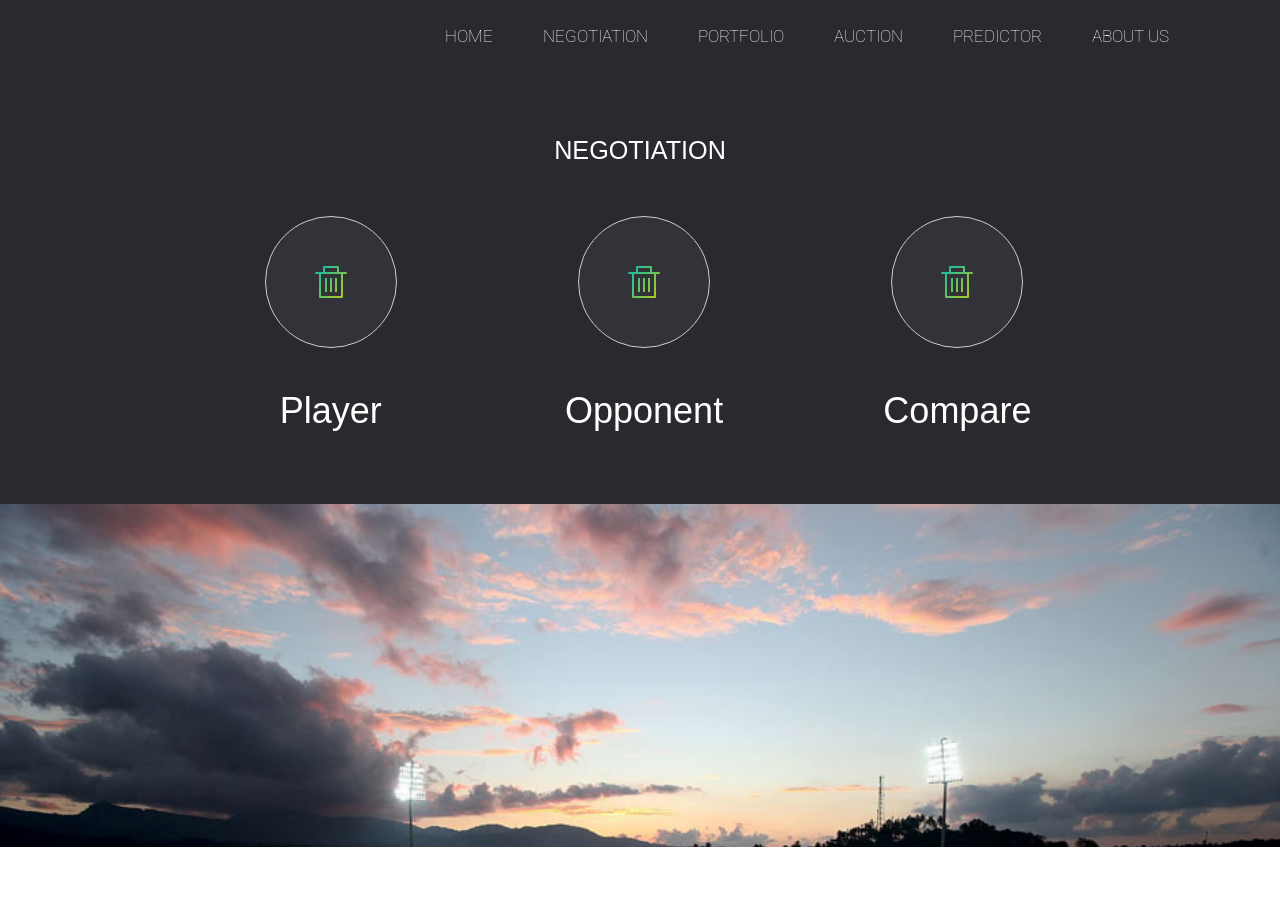
<file: services.html>
<html>
<head>
<link href='http://fonts.googleapis.com/css?family=Roboto:400,300,100,500,700,900' rel='stylesheet' type='text/css'>
<link href="css/style1.css" rel="stylesheet" type="text/css" media="all"/>
<meta http-equiv="Content-Type" content="text/html; charset=utf-8" />
<meta name="viewport" content="width=device-width, initial-scale=1, maximum-scale=1">
<link rel="stylesheet" type="text/css" href="css/magnific-popup1.css">
<link rel="stylesheet" type="text/css" href="css/prettyPhoto.css">
<link rel="stylesheet" href="http://maxcdn.bootstrapcdn.com/bootstrap/3.2.0/css/bootstrap.min.css">

	<!--  jquery plguin -->
	<script type="text/javascript" src="js/jquery.min.js"></script>
	<!--start slider -->
	    <link rel="stylesheet" href="css/fwslider.css" media="all">
		<script src="js/jquery-ui.min.js"></script>
		<script src="js/css3-mediaqueries.js"></script>
		<script src="js/fwslider.js"></script>
	<!--end slider -->
	<script type="text/javascript">
			$(document).ready(function() {
			
				var defaults = {
		  			containerID: 'toTop', // fading element id
					containerHoverID: 'toTopHover', // fading element hover id
					scrollSpeed: 1200,
					easingType: 'linear' 
		 		};
				
				
				$().UItoTop({ easingType: 'easeOutQuart' });
				
			});
		</script>
		
		<!-- Add fancyBox light-box -->
		<script src="js/jquery.magnific-popup.js" type="text/javascript"></script>
				<script>
					$(document).ready(function() {
						$('.popup-with-zoom-anim').magnificPopup({
							type: 'inline',
							fixedContentPos: false,
							fixedBgPos: true,
							overflowY: 'auto',
							closeBtnInside: true,
							preloader: false,
							midClick: true,
							removalDelay: 300,
							mainClass: 'my-mfp-zoom-in'
					});
				});
		</script>
		<!-- //End fancyBox light-box -->
<script>
function sayHelloWorld()
{
var hello=document.getElementById("SelectedPlayer").innerHTML;
var world=document.getElementById("SelectedPlayer2").innerHTML;
//alert(hello+" " +world);
window.location.href = "NewServices.php?w1=" + hello + "&w2=" + world;


}
</script>

<style>
a:hover {
    color:#25BEA0;
}
 ul ul {
	display: none;
	left:0px;
	-webkit-transition: all 0.6s ease-in-out;
}

 ul li:hover  ul {
		
		display:block;
		margin-left:50px;
		position:absolute;
		left:120px;
		top:1px;
		
		
		} 
<!--ul li.dropdown:hover > ul.dropdown-menu{
    display: block;
	margin-left:20px;
	left:300px;
}-->

</style>


<!-- <script type="text/javascript">
function TestFunction()
{


alert(document.getElementById("PlayerMenu").option);
alert(document.getElementById("PlayerMenu").selectedIndex);
document.getElementById("SelectedPlayer").innerHTML="changed";


}
</script> -->

<script type="text/javascript">
    function lang1(event) {
        var target = event.target || event.srcElement;
        //alert(event.target.innerHTML);
		document.getElementById("SelectedPlayer").innerHTML=event.target.innerHTML;
    }
	
	function lang2(event) {
        var target = event.target || event.srcElement;
        //alert(event.target.innerHTML);
		document.getElementById("SelectedPlayer2").innerHTML=event.target.innerHTML;
    }
</script>
<div id="dom-target" style="display: none;">

</div>
<script type="text/javascript">
function lang3(){

    var div1 = document.getElementById("SelectedPlayer");
    var myData1 = div1.innerHTML;
	var div2 = document.getElementById("SelectedPlayer2");
    var myData2 = div2.innerHTML;
	alert(myData1+" "+myData2);
	}
	

</script>



</head>
<body>   

            <div class="header_bg">
			<div class="wrap">
			<div class="header">
				
                <div class="h_right">
			 <ul style="display: block;">		
				<li style="float:left;margin-right:10px;"><a onmouseover="this.style.color='#25BEA0';"style=";font-size: 17px;text-decoration: none;color: #ffffff;text-transform: uppercase;font-family: 'Roboto', sans-serif;margin:0px 20px;font-weight: 100;-webkit-transition: all 0.3s ease-in-out;-moz-transition: all 0.3s ease-in-out;-o-transition: all 0.3s ease-in-out;transition: all 0.3s ease-in-out;" href="index.html">Home</a></li>
				<li class="active" style="float:left;margin-right:10px;"><a style="font-size: 17px;text-decoration: none;color: #ffffff;text-transform: uppercase;font-family: 'Roboto', sans-serif;margin:0px 20px;font-weight: 100;-webkit-transition: all 0.3s ease-in-out;-moz-transition: all 0.3s ease-in-out;-o-transition: all 0.3s ease-in-out;transition: all 0.3s ease-in-out;" href="services.html" >Negotiation</a></li>
				<li style="float:left;margin-right:10px;"><a style="font-size: 17px;text-decoration: none;color: #ffffff;text-transform: uppercase;font-family: 'Roboto', sans-serif;margin:0px 20px;font-weight: 100;-webkit-transition: all 0.3s ease-in-out;-moz-transition: all 0.3s ease-in-out;-o-transition: all 0.3s ease-in-out;transition: all 0.3s ease-in-out;" href="portfolio.html" >Portfolio</a></li>
				<li style="float:left;margin-right:10px;"><a style="font-size: 17px;text-decoration: none;color: #ffffff;text-transform: uppercase;font-family: 'Roboto', sans-serif;margin:0px 20px;font-weight: 100;-webkit-transition: all 0.3s ease-in-out;-moz-transition: all 0.3s ease-in-out;-o-transition: all 0.3s ease-in-out;transition: all 0.3s ease-in-out;" href="pricing.php" >Auction</a></li>
				<li style="float:left;margin-right:10px;"><a style="font-size: 17px;text-decoration: none;color: #ffffff;text-transform: uppercase;font-family: 'Roboto', sans-serif;margin:0px 20px;font-weight: 100;-webkit-transition: all 0.3s ease-in-out;-moz-transition: all 0.3s ease-in-out;-o-transition: all 0.3s ease-in-out;transition: all 0.3s ease-in-out;" href="about.html" class="scroll">Predictor</a></li>
				<li class="last" style="float:left;margin-right:10px;"><a style="font-size: 17px;text-decoration: none;color: #ffffff;text-transform: uppercase;font-family: 'Roboto', sans-serif;margin:0px 20px;font-weight: 100;-webkit-transition: all 0.3s ease-in-out;-moz-transition: all 0.3s ease-in-out;-o-transition: all 0.3s ease-in-out;transition: all 0.3s ease-in-out;" href="aboutUs.html">About Us</a></li>
			</ul>
			<!-- <div id="sb-search" class="sb-search">
				<form>
					<input class="sb-search-input" placeholder="Enter your search term..." type="text" value="" name="search" id="search">
					<input class="sb-search-submit" type="submit" value="">
					<span class="sb-icon-search"></span>
				</form>
			</div>
			<script src="js/classie.js"></script>
			<script src="js/uisearch.js"></script>
			<script>
				new UISearch( document.getElementById( 'sb-search' ) );
			</script>-->
			<!-- start smart_nav * -->
			
	      <nav class="nav">
	            <ul class="nav-list">
	                <li class="nav-item" style="float:left;margin-right:10px;"><a href="index.html" class="scroll" style="font-size: 0.8725em;color: #ffffff;text-transform: uppercase;font-family: 'Roboto', sans-serif;margin:0px 20px;font-weight: 300;-webkit-transition: all 0.3s ease-in-out;-moz-transition: all 0.3s ease-in-out;-o-transition: all 0.3s ease-in-out;transition: all 0.3s ease-in-out;">Home</a></li>
	                <li class="nav-item" style="float:left;margin-right:10px;"><a href="services.html" class="scroll" style="font-size: 0.8725em;color: #ffffff;text-transform: uppercase;font-family: 'Roboto', sans-serif;margin:0px 20px;font-weight: 300;-webkit-transition: all 0.3s ease-in-out;-moz-transition: all 0.3s ease-in-out;-o-transition: all 0.3s ease-in-out;transition: all 0.3s ease-in-out;">Negotiation</a></li>
	                <li class="nav-item" style="float:left;margin-right:10px;"><a href="portfolio.html" class="scroll" style="font-size: 0.8725em;color: #ffffff;text-transform: uppercase;font-family: 'Roboto', sans-serif;margin:0px 20px;font-weight: 300;-webkit-transition: all 0.3s ease-in-out;-moz-transition: all 0.3s ease-in-out;-o-transition: all 0.3s ease-in-out;transition: all 0.3s ease-in-out;">Portfolio</a></li>
	                <li class="nav-item" style="float:left;margin-right:10px;"><a href="pricing.php" class="scroll" style="font-size: 0.8725em;color: #ffffff;text-transform: uppercase;font-family: 'Roboto', sans-serif;margin:0px 20px;font-weight: 300;-webkit-transition: all 0.3s ease-in-out;-moz-transition: all 0.3s ease-in-out;-o-transition: all 0.3s ease-in-out;transition: all 0.3s ease-in-out;">Auction</a></li>
	                <li class="nav-item" style="float:left;margin-right:10px;"><a href="about.html" class="scroll" style="font-size: 0.8725em;color: #ffffff;text-transform: uppercase;font-family: 'Roboto', sans-serif;margin:0px 20px;font-weight: 300;-webkit-transition: all 0.3s ease-in-out;-moz-transition: all 0.3s ease-in-out;-o-transition: all 0.3s ease-in-out;transition: all 0.3s ease-in-out;">Predictor</a></li>
	                <li class="nav-item" style="float:left;margin-right:10px;"><a href="aboutUs.html"  style="font-size: 0.8725em;color: #ffffff;text-transform: uppercase;font-family: 'Roboto', sans-serif;margin:0px 20px;font-weight: 300;-webkit-transition: all 0.3s ease-in-out;-moz-transition: all 0.3s ease-in-out;-o-transition: all 0.3s ease-in-out;transition: all 0.3s ease-in-out;">About Us</a></li>
	                 <div class="clear"></div> 
	            </ul>

	        </nav>
	        </nav>
			
	        <script type="text/javascript" src="js/responsive.menu.js"></script>
			<!-- end smart_nav * -->
		</div>
	<div class="clear"></div>
	</div>
</div>
</div>




<div  class="sevice"  style="background:#282A2E;padding:5% 0;">
	<div style="width: 80%;margin: 0px auto;">
		<div style="background:#282A2E;">
			<h2 style="text-align:center;margin: 0 0 5%;font-size: 1.8em;color: #ffffff;text-transform: uppercase;font-weight: 400;">NEGOTIATION</h2>
			<script src="https://ajax.googleapis.com/ajax/libs/jquery/1.11.1/jquery.min.js"></script>
			<script src="http://maxcdn.bootstrapcdn.com/bootstrap/3.2.0/js/bootstrap.min.js"></script>
			
						<div style="display: block;float:left;margin-left:9%;text-align: center;width: 21.6%; ">
						<div class="dropdown">
					 		<img src="images/recyle.png" class="btn btn-default dropdown-toggle" type="button" id="menu1" data-toggle="dropdown" style="max-width: 100%;margin-bottom: 23px;border-radius: 30em;-webkit-border-radius: 30em;-o-border-radius: 30em;-moz-border-radius: 30em;padding: 45px;background: #313338;cursor: pointer;transition: 0.5s all;-webkit-transition: 0.5s all;-moz-transition: 0.5s all;-o-transition: 0.5s all;">
							<h3 style="padding: 0em 0em 0em 0em;"><a href=# style="color:#ffffff;text-decoration: none;font-size:1.5em;font-weight :400;transition: 0.5s all;-webkit-transition: 0.5s all;-moz-transition: 0.5s all;-o-transition: 0.5s all;">Player</a></h3>
							<p id="SelectedPlayer" style="color:#ffffff;text-decoration: none;font-size:1.3em;font-weight :100;transition: 0.5s all;-webkit-transition: 0.5s all;-moz-transition: 0.5s all;-o-transition: 0.5s all;"> </p>
							<ul class="dropdown-menu" role="menu" aria-labelledby="menu1" id="PlayerMenu" onclick="lang1(event)">
								  <li role="presentation" id="Player1"><a role="menu" tabindex="-1" href="#"  ><option>Rohit Sharma</option></a></li>
								  <li role="presentation"><a role="menuitem" tabindex="-1" href="#">Lasith Malinga</a></li>
								  <li role="presentation"><a role="menuitem" tabindex="-1" href="#">Kieron Pollard</a></li>
								  <li role="presentation"><a role="menuitem" tabindex="-1" href="#">Ambati Rayudu</a></li>
								  <li role="presentation"><a role="menuitem" tabindex="-1" href="#">Harbhajan Singh</a></li>
								  <li role="presentation"><a role="menuitem" tabindex="-1" href="#">Corey Anderson</a></li>
								  <li role="presentation"><a role="menuitem" tabindex="-1" href="#">Aditya Tare</a></li>
								  <li role="presentation"><a role="menuitem" tabindex="-1" href="#">Jasprit Bumrah</a></li>
								  <li role="presentation"><a role="menuitem" tabindex="-1" href="#">Josh Hazelwood</a></li>
								  <li role="presentation"><a role="menuitem" tabindex="-1" href="#">Merchant de Lange</a></li>
								  <li role="presentation"><a role="menuitem" tabindex="-1" href="#">Pawan Suyal</a></li>
								  <li role="presentation"><a role="menuitem" tabindex="-1" href="#">Shreyas Gopal</a></li>
								  <li role="presentation"><a role="menuitem" tabindex="-1" href="#">Lendl Simmons</a></li>
								  <li role="presentation"><a role="menuitem" tabindex="-1" href="#">Aaron Finch</a></li>
								  <li role="presentation"><a role="menuitem" tabindex="-1" href="#">Pragyan Ojha</a></li>
								  <li role="presentation"><a role="menuitem" tabindex="-1" href="#">Mitchell Mcclenaghan</a></li>
								  <li role="presentation"><a role="menuitem" tabindex="-1" href="#">Abhimanyu Mithun</a></li>
								  <li role="presentation"><a role="menuitem" tabindex="-1" href="#">Nitish Rana</a></li>
								  <li role="presentation"><a role="menuitem" tabindex="-1" href="#">Siddhesh Lad</a></li>
								  <li role="presentation"><a role="menuitem" tabindex="-1" href="#">Hardik Pandya</a></li>
								  <li role="presentation"><a role="menuitem" tabindex="-1" href="#">Jagdeesha Suchitch</a></li>
								  <li role="presentation"><a role="menuitem" tabindex="-1" href="#">Unmukt Chand</a></li>
								  <li role="presentation"><a role="menuitem" tabindex="-1" href="#">Vinay Kumar</a></li>
								  <li role="presentation"><a role="menuitem" tabindex="-1" href="#">Parthiv Patel</a></li>
								  <li role="presentation" class="divider"></li>
								  <li role="presentation"><a role="menuitem" tabindex="-1" href="#">About The Team</a></li>
							</ul>
							
							</div>
					 					    
						</div>
						
						
						
						<div style="display: block;float:left;margin-left:9%;text-align: center;width: 21.6%; ">
						<div class="dropdown">
					 		<img src="images/recyle.png" class="btn btn-default dropdown-toggle" type="button" id="menu1" data-toggle="dropdown" style="max-width: 100%;margin-bottom: 23px;border-radius: 30em;-webkit-border-radius: 30em;-o-border-radius: 30em;-moz-border-radius: 30em;padding: 45px;background: #313338;cursor: pointer;transition: 0.5s all;-webkit-transition: 0.5s all;-moz-transition: 0.5s all;-o-transition: 0.5s all;">
							<h3 style="padding: 0em 0em 0em 0em;"><a href=# style="color:#ffffff;text-decoration: none;font-size:1.5em;font-weight :400;transition: 0.5s all;-webkit-transition: 0.5s all;-moz-transition: 0.5s all;-o-transition: 0.5s all;">Opponent</a></h3>
							<p id= "SelectedPlayer2" style="color:#ffffff;text-decoration: none;font-size:1.3em;font-weight :100;transition: 0.5s all;-webkit-transition: 0.5s all;-moz-transition: 0.5s all;-o-transition: 0.5s all;"> </p>
							<ul class="dropdown-menu" role="menu" aria-labelledby="menu1" >
								  <li role="presentation"><a role="menuitem" tabindex="-1" href="#">Chennai Super Kings</a>
								  <ul class="dropdown-menu" onclick="lang2(event)">
									<li role="presentation"><a role="menuitem" href="#">M S Dhoni</a></li>
									<li role="presentation"><a role="menuitem" href="#">Baba Aparajith</a></li>
									<li role="presentation"><a role="menuitem" href="#">Brendon Mccullum</a></li>
									<li role="presentation"><a role="menuitem" href="#">Dwayne Bravo</a></li>
									<li role="presentation"><a role="menuitem" href="#">Dwayne Smith</a></li>
									<li role="presentation"><a role="menuitem" href="#">Francois du Plessis</a></li>
									<li role="presentation"><a role="menuitem" href="#">Ishwar Pandey</a></li>
									<li role="presentation"><a role="menuitem" href="#">Matt Henry</a></li>
									<li role="presentation"><a role="menuitem" href="#">Mithun Manhas</a></li>
									<li role="presentation"><a role="menuitem" href="#">Mohit Sharma</a></li>
									<li role="presentation"><a role="menuitem" href="#">Pawan Negi</a></li>
									<li role="presentation"><a role="menuitem" href="#">Ravichandran Ashwin</a></li>
									<li role="presentation"><a role="menuitem" href="#">Ravindra Jadeja</a></li>
									<li role="presentation"><a role="menuitem" href="#">Samuel Bedree</a></li>
									<li role="presentation"><a role="menuitem" href="#">Suresh Raina</a></li>
									<li role="presentation"><a role="menuitem" href="#">Ronit More</a></li>
									<li role="presentation"><a role="menuitem" href="#">Michael Hussey</a></li>
									<li role="presentation"><a role="menuitem" href="#">Rahul Sharma</a></li>
									<li role="presentation"><a role="menuitem" href="#">Kyle Abbott</a></li>
									<li role="presentation"><a role="menuitem" href="#">Eklavya Dwivedi</a></li>
								  </ul>
								  </li>
								  <li role="presentation"><a role="menuitem" tabindex="-1" href="#">Kolkata Knight Riders</a>
								  <ul class="dropdown-menu" onclick="lang2(event)">
									<li role="presentation"><a role="menuitem" href="#">Gautam Gambhir</a></li>
									<li role="presentation"><a role="menuitem" href="#">Sunil Narine</a></li>
									<li role="presentation"><a role="menuitem" href="#">Robin Uthappa</a></li>
									<li role="presentation"><a role="menuitem" href="#">Piyush Chawla</a></li>
									<li role="presentation"><a role="menuitem" href="#">Yusuf Pathan</a></li>
									<li role="presentation"><a role="menuitem" href="#">Shakib Al Hasan</a></li>
									<li role="presentation"><a role="menuitem" href="#">Morne Morkel</a></li>
									<li role="presentation"><a role="menuitem" href="#">Umesh Yadav</a></li>
									<li role="presentation"><a role="menuitem" href="#">Manish Pandey</a></li>
									<li role="presentation"><a role="menuitem" href="#">Chris Lynn</a></li>
									<li role="presentation"><a role="menuitem" href="#">Pat Cummins</a></li>
									<li role="presentation"><a role="menuitem" href="#">Ryan Ten Doescate</a></li>
									<li role="presentation"><a role="menuitem" href="#">Suryakumar Yadav</a></li>
									<li role="presentation"><a role="menuitem" href="#">Andre Russell</a></li>
									<li role="presentation"><a role="menuitem" href="#">Veer Pratap Singh</a></li>
									<li role="presentation"><a role="menuitem" href="#">Kuldeep Yadav</a></li>
									<li role="presentation"><a role="menuitem" href="#">Jimmy Nesham</a></li>
									<li role="presentation"><a role="menuitem" href="#">Brad Hogg</a></li>
									<li role="presentation"><a role="menuitem" href="#">Sumit Narwal</a></li>
									<li role="presentation"><a role="menuitem" href="#">Sheldon Jackson</a></li>
									<li role="presentation"><a role="menuitem" href="#">KC Cariappa Vaibhav Rawal</a></li>
									</ul>
									</li>
								  <li role="presentation"><a role="menuitem" tabindex="-1" href="#">Kings XI Punjab</a>
								  <ul class="dropdown-menu" onclick="lang2(event)">
									<li role="presentation"><a role="menuitem" href="#">George Bailey</a></li>
									<li role="presentation"><a role="menuitem" href="#">Axar Patel</a></li>
									<li role="presentation"><a role="menuitem" href="#">Anureet Singh</a></li>
									<li role="presentation"><a role="menuitem" href="#">Beuran Hendricks</a></li>
									<li role="presentation"><a role="menuitem" href="#">David Miller</a></li>
									<li role="presentation"><a role="menuitem" href="#">Glenn Maxwell</a></li>
									<li role="presentation"><a role="menuitem" href="#">Gurkeerat Mann Singh</a></li>
									<li role="presentation"><a role="menuitem" href="#">Karanveer Singh</a></li>
									<li role="presentation"><a role="menuitem" href="#">Manan Vohra</a></li>
									<li role="presentation"><a role="menuitem" href="#">Mitchell Johnson</a></li>
									<li role="presentation"><a role="menuitem" href="#">Shivam Sharma</a></li>
									<li role="presentation"><a role="menuitem" href="#">Thisara Perera</a></li>
									<li role="presentation"><a role="menuitem" href="#">Virender Sehwag</a></li>
									<li role="presentation"><a role="menuitem" href="#">Wriddhiman Saha</a></li>
									<li role="presentation"><a role="menuitem" href="#">Murali Vijay</a></li>
									<li role="presentation"><a role="menuitem" href="#">Nikhil Naik</a></li>
									<li role="presentation"><a role="menuitem" href="#">Yogesh Golwalker</a></li>
									<li role="presentation"><a role="menuitem" href="#">Parvinder Awana</a></li>
									<li role="presentation"><a role="menuitem" href="#">Rishi Dhawan</a></li>
									<li role="presentation"><a role="menuitem" href="#">Sandeep Sharma</a></li>
									<li role="presentation"><a role="menuitem" href="#">Shaun Marsh</a></li>
								  </ul>
								  </li>
								  <li role="presentation" class="divider"></li>
								  <li role="presentation"><a role="menuitem" tabindex="-1" href="#">About The Team</a></li>
							</ul>
							</div>
					 					    
						</div>
						
						<div style="display: block;float:left;margin-left:9%;text-align: center;width: 21.6%; ">
						<div>
					 		<img onclick="sayHelloWorld()" src="images/recyle.png" class="btn btn-default dropdown-toggle" type="button" id="menu1" data-toggle="dropdown" style="max-width: 100%;margin-bottom: 23px;border-radius: 30em;-webkit-border-radius: 30em;-o-border-radius: 30em;-moz-border-radius: 30em;padding: 45px;background: #313338;cursor: pointer;transition: 0.5s all;-webkit-transition: 0.5s all;-moz-transition: 0.5s all;-o-transition: 0.5s all;">
							<h3 style="padding: 0em 0em 0em 0em;"><a href=# style="color:#ffffff;text-decoration: none;font-size:1.5em;font-weight :400;transition: 0.5s all;-webkit-transition: 0.5s all;-moz-transition: 0.5s all;-o-transition: 0.5s all;" ">Compare</a></h3>
					
							
							</div>
					 					    
						</div>
						
					
					
						<div class="clear"> </div>
		 </div>
</div>
</div>
<div class="message">
	<div class="wrap">
		
		<div class="buttons">
    <div class="span1">
    	<a href="#">
    		
    		<div class="clear"></div>
    	</a>
    </div>	
    <div class="span2">
    	<a href="#">
    	
    		<div class="clear"></div>
    	</a>
    </div>
    <div class="clear"></div>	
</div>	
</div>
</div>	

</body>
</html>
</file>
<file: web/c3.css>
/*-- Chart --*/
.c3 svg {
  font: 10px sans-serif; }

.c3 path, .c3 line {
  fill: none;
  stroke: #000; }

.c3 text {
  -webkit-user-select: none;
  -moz-user-select: none;
  user-select: none; }

.c3-legend-item-tile, .c3-xgrid-focus, .c3-ygrid, .c3-event-rect, .c3-bars path {
  shape-rendering: crispEdges; }

.c3-chart-arc path {
  stroke: #fff; }

.c3-chart-arc text {
  fill: #fff;
  font-size: 13px; }

/*-- Axis --*/
/*-- Grid --*/
.c3-grid line {
  stroke: #aaa; }

.c3-grid text {
  fill: #aaa; }

.c3-xgrid, .c3-ygrid {
  stroke-dasharray: 3 3; }

/*-- Text on Chart --*/
.c3-text.c3-empty {
  fill: #808080;
  font-size: 2em; }

/*-- Line --*/
.c3-line {
  stroke-width: 1px; }

/*-- Point --*/
.c3-circle._expanded_ {
  stroke-width: 1px;
  stroke: white; }

.c3-selected-circle {
  fill: white;
  stroke-width: 2px; }

/*-- Bar --*/
.c3-bar {
  stroke-width: 0; }

.c3-bar._expanded_ {
  fill-opacity: 0.75; }

/*-- Focus --*/
.c3-target.c3-focused {
  opacity: 1; }

.c3-target.c3-focused path.c3-line, .c3-target.c3-focused path.c3-step {
  stroke-width: 2px; }

.c3-target.c3-defocused {
  opacity: 0.3 !important; }

/*-- Region --*/
.c3-region {
  fill: steelblue;
  fill-opacity: 0.1; }

/*-- Brush --*/
.c3-brush .extent {
  fill-opacity: 0.1; }

/*-- Select - Drag --*/
/*-- Legend --*/
.c3-legend-item {
  font-size: 12px; }

.c3-legend-item-hidden {
  opacity: 0.15; }

.c3-legend-background {
  opacity: 0.75;
  fill: white;
  stroke: lightgray;
  stroke-width: 1; }

/*-- Tooltip --*/
.c3-tooltip-container {
  z-index: 10; }

.c3-tooltip {
  border-collapse: collapse;
  border-spacing: 0;
  background-color: #fff;
  empty-cells: show;
  -webkit-box-shadow: 7px 7px 12px -9px #777777;
  -moz-box-shadow: 7px 7px 12px -9px #777777;
  box-shadow: 7px 7px 12px -9px #777777;
  opacity: 0.9; }

.c3-tooltip tr {
  border: 1px solid #CCC; }

.c3-tooltip th {
  background-color: #aaa;
  font-size: 14px;
  padding: 2px 5px;
  text-align: left;
  color: #FFF; }

.c3-tooltip td {
  font-size: 13px;
  padding: 3px 6px;
  background-color: #fff;
  border-left: 1px dotted #999; }

.c3-tooltip td > span {
  display: inline-block;
  width: 10px;
  height: 10px;
  margin-right: 6px; }

.c3-tooltip td.value {
  text-align: right; }

/*-- Area --*/
.c3-area {
  stroke-width: 0;
  opacity: 0.2; }

/*-- Arc --*/
.c3-chart-arcs-title {
  dominant-baseline: middle;
  font-size: 1.3em; }

.c3-chart-arcs .c3-chart-arcs-background {
  fill: #e0e0e0;
  stroke: none; }

.c3-chart-arcs .c3-chart-arcs-gauge-unit {
  fill: #000;
  font-size: 16px; }

.c3-chart-arcs .c3-chart-arcs-gauge-max {
  fill: #777; }

.c3-chart-arcs .c3-chart-arcs-gauge-min {
  fill: #777; }

.c3-chart-arc .c3-gauge-value {
  fill: #000;
  /*  font-size: 28px !important;*/ }
</file>
<file: web/css/style.css>
/*
Author: W3layout
Author URL: http://w3layouts.com
License: Creative Commons Attribution 3.0 Unported
License URL: http://creativecommons.org/licenses/by/3.0/
*/
/* reset */
html,body,div,span,applet,object,iframe,h1,h2,h3,h4,h5,h6,p,blockquote,pre,a,abbr,acronym,address,big,cite,code,del,dfn,em,img,ins,kbd,q,s,samp,small,strike,strong,sub,sup,tt,var,b,u,i,dl,dt,dd,ol,nav ul,nav li,fieldset,form,label,legend,table,caption,tbody,tfoot,thead,tr,th,td,article,aside,canvas,details,embed,figure,figcaption,footer,header,hgroup,menu,nav,output,ruby,section,summary,time,mark,audio,video{margin:0;padding:0;border:0;font-size:100%;font:inherit;vertical-align:baseline;}
article, aside, details, figcaption, figure,footer, header, hgroup, menu, nav, section {display: block;}
ol,ul{list-style:none;margin:0;padding:0;}
blockquote,q{quotes:none;}
blockquote:before,blockquote:after,q:before,q:after{content:'';content:none;}
table{border-collapse:collapse;border-spacing:0;}
/* start editing from here */
a{text-decoration:none;}
.txt-rt{text-align:right;}/* text align right */
.txt-lt{text-align:left;}/* text align left */
.txt-center{text-align:center;}/* text align center */
.float-rt{float:right;}/* float right */
.float-lt{float:left;}/* float left */
.clear{clear:both;}/* clear float */
.pos-relative{position:relative;}/* Position Relative */
.pos-absolute{position:absolute;}/* Position Absolute */
.vertical-base{	vertical-align:baseline;}/* vertical align baseline */
.vertical-top{	vertical-align:top;}/* vertical align top */
.underline{	padding-bottom:5px;	border-bottom: 1px solid #eee; margin:0 0 20px 0;}/* Add 5px bottom padding and a underline */
nav.vertical ul li{	display:block;}/* vertical menu */
nav.horizontal ul li{	display: inline-block;}/* horizontal menu */
img{max-width:100%;}
/*end reset*/
body {
	font-family: 'Roboto', sans-serif;
	 background:#ffffff;
	font-size:100%;
	
}
.wrap {
	width: 80%;
	margin: 0px auto;
}
/* start header */
.header_bg{
	background: #282A2E;
}
.header{
	padding: 2% 4%;
}
.logo{
	float: left;
}
.logo h1 a{
	display: block;
}
.h_right{
	position:relative;
	float: right;
}

.menu li{
	float: left;
	margin-right: 10px;
}
.menu li.active a,.menu li a:hover{
	color: #25BEA0;
}
.menu li a{
	font-size: 0.8725em;
	color: #ffffff;
	text-transform: uppercase;
	font-family: 'Roboto', sans-serif;
	margin:0px 20px;
	font-weight: 300;
	-webkit-transition: all 0.3s ease-in-out;
	-moz-transition: all 0.3s ease-in-out;
	-o-transition: all 0.3s ease-in-out;
	transition: all 0.3s ease-in-out;
}
/*start search*/
.sb-search {
	position: absolute;
	top:-12px;
	right:0px;
	width: 0%;
	min-width: 45px;
	font-family: 'Roboto', sans-serif;
	height: 42px;
	float: right;
	overflow: hidden;
	-webkit-transition: width 0.3s;
	-moz-transition: width 0.3s;
	transition: width 0.3s;
	-webkit-backface-visibility: hidden;
}
.sb-search-input {
	position: absolute;
	top: 0;
	left: 0px;
	border: none;
	outline: none;
	background: #313338;
	width: 100%;
	height: 46px;
	font-family: 'Roboto', sans-serif;
	margin: 0;
	z-index: 10;
	padding: 5px 20px;
	font-size: 13px;
	color: #ffffff;
}
.sb-search-input::-webkit-input-placeholder {
	color: #ffffff;
}
.sb-search-input:-moz-placeholder {
	color: #ffffff;
}
.sb-search-input::-moz-placeholder {
	color: #efb480;
}
.sb-search-input:-ms-input-placeholder {
	color: #ffffff;
}
.sb-icon-search,.sb-search-submit  {
	width: 45px;
	height: 45px;
	display: block;
	position: absolute;
	right: 0;
	top: 0;
	padding: 0;
	margin: 0;
	line-height: 45px;
	text-align: center;
	cursor: pointer;
}
.sb-search-submit {
	background: #fff; /* IE needs this */
	-ms-filter: "progid:DXImageTransform.Microsoft.Alpha(Opacity=0)"; /* IE 8 */
    filter: alpha(opacity=0); /* IE 5-7 */
    opacity: 0;
	color: transparent;
	border: none;
	outline: none;
	z-index: -1;
	-webkit-appearance: none;
}
.sb-icon-search {
	color: #fff;
	background: #313338 url('../images/search.png') no-repeat 13px 13px;
	z-index: 90;
}
/* Open state */
.sb-search.sb-search-open,.no-js .sb-search {
	width: 100%;
}
.sb-search.sb-search-open .sb-icon-search,.no-js .sb-search .sb-icon-search {
	background: #313338 url('../images/search.png') no-repeat 13px 13px;
	color: #fff;
	z-index: 11;
}
.sb-search.sb-search-open .sb-search-submit,.no-js .sb-search .sb-search-submit {
	z-index: 90;
}
/*-- start-smartphone_nav --*/
.nav {
    display:none;
}
.nav-item {
    float:left;
    *display:inline;
    zoom:1;
}
.nav-item a {
    display:block;
}
.nav-item a:hover {
	background: #18BD9B;
	color: #FFFFFF;
}
.nav-mobile {
   display: none;
	cursor: pointer;
	position: absolute;
	top: 5px;
	left: 5px;
	background: url(../images/nav_icon.png) 60% 60% no-repeat #313338;
	height:32px;
	width: 32px;
}
.nav-mobile {
    display:block;
}
.nav {
	margin-top:44px;
   width:100%;
}
.nav-list {
    display:none;
}
.nav-item {
    width:100%;
    float:none;
}
.nav-item a {
	font-weight:400;
	background: #313338;
	padding: 10px;
	text-transform:uppercase;	
    color:#FFF;
    -webkit-transition: color .2s linear,background .2s linear;
	-moz-transition: color .2s linear,background .2s linear;
	-o-transition: color .2s linear,background .2s linear;
	transition: color .2s linear,background .2s linear;
	font-size: 0.8725em;
}
.nav-inner {
   display: none;
}
.nav-active, .nav-active-inner .nav-inner {
     display:block;
}
/***************start-service************/
#services{
	background:#282A2E;
	padding:5% 0;
}
.service-grids{
	background:#282A2E;
}
.service-grids h2{
	text-align:center;
	margin: 0 0 5%;
	font-size: 1.8em;
	color: #ffffff;
	text-transform: uppercase;
	font-weight: 400;
}
.middle-grids {
	margin: 2em 0;
}
.section {
	clear: both;
	padding: 0px;
	margin: 0px;
}
.images_1_of_4{
	display: block;
	float:left;
	margin-left:9%;
	text-align: center;
}
.images_1_of_4:first-child { 
	margin-left: 0; 
} 
.images_1_of_4 {
	width: 21.6%;
}
.images_1_of_4  img{
	max-width: 100%;
	margin-bottom: 23px;
	border-radius: 30em;
	-webkit-border-radius: 30em;
	-o-border-radius: 30em;
	-moz-border-radius: 30em;
	padding: 45px;
	background: #313338;
	cursor: pointer;
	transition: 0.5s all;
	-webkit-transition: 0.5s all;
	-moz-transition: 0.5s all;
	-o-transition: 0.5s all;
}
.images_1_of_4  img:hover{
	background: #30554E;
}
.images_1_of_4  h3 a{
	color:#ffffff;
	font-size:1.5em;
	font-weight :400;
	transition: 0.5s all;
	-webkit-transition: 0.5s all;
	-moz-transition: 0.5s all;
	-o-transition: 0.5s all;
}
.images_1_of_4  h3 a:hover{
	color:#25BEA0;
}
.images_1_of_4  h3
{
	padding: 0em 0em 0em 0em;
}
.images_1_of_4  p
{
	padding: 0em 0em 1.5em 0em;
}
.images_1_of_4  p {
	font-size:0.875em;
	color:#C0BEBE;
	line-height: 1.8em;
}
.images_1_of_4 .button a{
		padding:7px 10px;
		font-size:0.9em;
		background:#49CBCD;       
        color : #fff;
      	-moz-border-radius: 3px;
		-webkit-border-radius: 3px;
		border-radius: 3px;
		transition: 0.5s all;
		-webkit-transition: 0.5s all;
		-moz-transition: 0.5s all;
		-o-transition: 0.5s all;
}
.images_1_of_4 .button a:hover{
	   background: #296E6F;
        text-decoration:none;
}
/***************end-servivice************/
.message {
	background: url("../images/Pallekele-Cricket-Stadium-001.jpg") no-repeat;
	background-size: 100%;
	padding: 30% 0;
	text-align: left;
}
.message h3{
	color:#7C7C7C;
	font-size:4em;
	font-weight :400;
}
.message li{
	display: inline-block;
}
.message li a{
	color:#ffffff;
	display:block;
	font-size:1.5em;
	font-weight :400;
	padding: 15px 20px;
}
/*--- buttons ---*/
body > div.message > div > div {
	margin-top: 4%;
}
.span1 {
	  margin: 1% 2% 0 0;
	  float: left;
}
.span1 i {
	position:relative;
	border-left:solid 1px #B0D553;
	font-size: 1.1em;
	color: #fff;
	background:#B0CD3B;
	padding: 15px 76px;
	border-radius: 5px;
	-moz-border-radius: 5px;
	-o-border-radius: 5px;
	-webkit-border-radius: 5p;
	-webkit-box-shadow: inset 0px 1px 0px #B0CD3B, 0px 5px 0px 0px #95B643, 2px 10px 5px #757575;
	-moz-box-shadow: inset 0px 1px 0px #B0CD3B, 0px 5px 0px 0px #95B643, 2px 10px 5px #757575;
	-o-box-shadow: inset 0px 1px 0px #B0CD3B, 0px 5px 0px 0px #95B643, 2px 10px 5px #757575;
	box-shadow: inset 0px 1px 0px #B0CD3B, 0px 5px 0px 0px #95B643, 2px 10px 5px #757575;
}
.span1 i:active {
	top:3px;
	background:#B0CD3B;
	-webkit-box-shadow: inset 0px 1px 0px #B0CD3B, 0px 2px 0px 0px #95B643, 2px 10px 5px #757575;
	-moz-box-shadow: inset 0px 1px 0px #B0CD3B, 0px 2px 0px 0px #95B643, 2px 10px 5px #757575;
	-o-box-shadow: inset 0px 1px 0px #B0CD3B, 0px 2px 0px 0px #95B643, 2px 10px 5px #757575;
	box-shadow: inset 0px 1px 0px #B0CD3B, 0px 2px 0px 0px #95B643, 2px 10px 5px #757575;
}
.span2 {
	 float: left;
	 margin-top: 1%;
}
.span2 i {
	position:relative;
	border-left:solid 1px #25BEA0;
	font-size: 1.1em;
	color: #fff;
	background:#1BBC9D;
	padding: 15px 76px;
	border-radius: 5px;
	-moz-border-radius: 5px;
	-o-border-radius: 5px;
	-webkit-border-radius: 5px;
	-webkit-box-shadow: inset 0px 1px 0px #1BBC9D, 0px 5px 0px 0px #18A291, 2px 10px 5px #6D6D70;
	-moz-box-shadow: inset 0px 1px 0px #1BBC9D, 0px 5px 0px 0px #18A291, 2px 10px 5px #6D6D70;
	-o-box-shadow: inset 0px 1px 0px #1BBC9D, 0px 5px 0px 0px #18A291, 2px 10px 5px #6D6D70;
	box-shadow: inset 0px 1px 0px #1BBC9D, 0px 5px 0px 0px #18A291, 2px 10px 5px #6D6D70;
}
.span2 i:active {
	top:3px;
	-webkit-box-shadow: inset 0px 1px 0px #1BBC9D, 0px 2px 0px 0px #18A291, 2px 10px 5px #6D6D70;
	-moz-box-shadow: inset 0px 1px 0px #1BBC9D, 0px 2px 0px 0px #18A291, 2px 10px 5px #6D6D70;
	-o-box-shadow: inset 0px 1px 0px #1BBC9D, 0px 2px 0px 0px #18A291, 2px 10px 5px #6D6D70;
	box-shadow: inset 0px 1px 0px #1BBC9D, 0px 2px 0px 0px #18A291, 2px 10px 5px #6D6D70;
}
/*--- portfolio ---*/
/***************start portfolio**********/
.container { 
	position: relative; 
	-webkit-transition: all 1s ease;
	-moz-transition: all 1s ease;
	-o-transition: all 1s ease;
	transition: all 1s ease;	
}
#filters {
	margin:3% 1%;
	padding:0;
	list-style:none;
}
#filters li {
	float:left;
}
#filters li span {
	display: block;
	padding: 10px 30px;
	text-decoration: none;
	color: #B9B9B9;
	cursor: pointer;
	font-size: 0.85em;
	text-transform: capitalize;
	-webkit-transition: all 0.5s ease-in-out;
	-moz-transition: all 0.5s ease-in-out;
	-o-transition: all 0.5s ease-in-out;
	transition: all 0.5s ease-in-out;
	
}
#filters li span:hover{
	background:#EA5A4B;
	color:#fff;
}
#filters li span.active {
	background:#EA5A4B;
	color:#fff;
}
#portfoliolist .portfolio {
	-webkit-box-sizing: border-box;
	-moz-box-sizing: border-box;
	-o-box-sizing: border-box;
	width:23%;
	margin:1%;
	margin-bottom: 4%;
	display:none;
	float:left;
	overflow:hidden;
}
.portfolio-wrapper {
	overflow:hidden;
	position: relative !important;
	cursor:pointer;
}
.portfolio img {
	width:100%;
	position: relative;
	transition: all 300ms!important;
	-webkit-transition: all 300ms!important;
	-moz-transition: all 300ms!important;
}
.portofolio-item h1{
	
	padding: 20px 25px;
	color: #E8603C;
	font-size: 1.5em;
	margin: 1% 0%;
}
.portfolio-wrapper  a{
	display:block;
}
.portfolio-wrapper  a span {
	position: absolute;
	width: 100%;
	height: 72%;
	top: 0px;
	left: 0px;
	text-align: center;
	line-height: 7em;
	color: #FFF;
	font-family: 'fontleroybrownregular';
	text-shadow: 0px 1px 1px rgba(255, 255, 255, 0.6);
	font-size: 2em;
	opacity: 0;
	filter: alpha(opacity=0);
	-ms-filter: "progid:DXImageTransform.Microsoft.Alpha(opacity=0)";
	background: rgba(0, 0, 0, 0.61);
	-moz-transition: opacity 0.3s linear;
	-o-transition: opacity 0.3s linear;
	-ms-transition: opacity 0.3s linear;
	transition: opacity 0.3s linear;
	-webkit-appearance: none;
	text-transform: capitalize;
	-webkit-transition: 0.9s;
	-moz-transition: 0.9s;
	-o-transition: 0.9s;
	transition: 0.9s;
}
.portfolio-wrapper a:hover span{
	opacity: 1;	
}
.portfolio-wrapper  a span img{
	width:40px;
	height:40px;
}
.gallerylist-wrapper  a{
	display:block;
}
.gallerylist-wrapper  a span {
	position: absolute;
	width: 100%;
	height: 71%;
	top: 0px;
	left: 0px;
	text-align: center;
	line-height: 6.5em;
	color: #FFF;
	font-family: 'fontleroybrownregular';
	text-shadow: 0px 1px 1px rgba(255, 255, 255, 0.6);
	font-size: 2em;
	opacity: 0;
	filter: alpha(opacity=0);
	-ms-filter: "progid:DXImageTransform.Microsoft.Alpha(opacity=0)";
	background: rgba(0, 0, 0, 0.61);
	-moz-transition: opacity 0.3s linear;
	-o-transition: opacity 0.3s linear;
	-ms-transition: opacity 0.3s linear;
	transition: opacity 0.3s linear;
	-webkit-appearance: none;
	text-transform: capitalize;
	-webkit-transition: 0.9s;
	-moz-transition: 0.9s;
	-o-transition: 0.9s;
	transition: 0.9s;
}
.gallerylist-wrapper a:hover span{
	opacity: 1;	
}
.gallerylist-wrapper  a span img{
	width:40px;
	height:40px;
}

/*  #Mobile (Portrait) - Note: Design for a width of 320px */
@media only screen and (max-width: 767px) {
	
	
	#portfoliolist .portfolio {
		width:48%;
		margin:1%;
	}		

	#ads {
		display:none;
	}
	
}
/* #Mobile (Landscape) - Note: Design for a width of 480px */
@media only screen and (min-width: 480px) and (max-width: 767px) {
	
	#ads {
		display:none;
	}
	
}
/* #Clearing */
.white-btn {
	border-color:#fff;
	color:#fff;
	border: 2px solid #FFF;
	text-decoration: none;
}
.white-btn:hover {
	background-color:#fff;
	color:#2cbdb5;
}
/* =========================================================
**************************Portfolio*************************
============================================================ */
.typo1 {
	position:relative; 
	width:100%; 
	height:100%; 
	padding: 5% 0;
}
.portfolio-bg {
	position: absolute;
	height: 100%;
	width: 100%;
	z-index:0;
}
#portfolio .section-title .small-caption,
#portfolio .section-title .big-caption {
	color:#fff;
	font-size:20px;
	margin:0 0 10px;
	text-align:center;
}

/* Start: Recommended Isotope styles */

/**** Isotope Filtering ****/

.isotope-item {
  z-index: 2;
  list-style:none;
}

.isotope-hidden.isotope-item {
  pointer-events: none;
  z-index: 1;
}

/**** Isotope CSS3 transitions ****/

.isotope,
.isotope .isotope-item {
  -webkit-transition-duration: 0.8s;
     -moz-transition-duration: 0.8s;
      -ms-transition-duration: 0.8s;
       -o-transition-duration: 0.8s;
          transition-duration: 0.8s;
}

.isotope {
  -webkit-transition-property: height, width;
     -moz-transition-property: height, width;
      -ms-transition-property: height, width;
       -o-transition-property: height, width;
          transition-property: height, width;
}

.isotope .isotope-item {
  -webkit-transition-property: -webkit-transform, opacity;
     -moz-transition-property:    -moz-transform, opacity;
      -ms-transition-property:     -ms-transform, opacity;
       -o-transition-property:      -o-transform, opacity;
          transition-property:         transform, opacity;
}

/**** disabling Isotope CSS3 transitions ****/

.isotope.no-transition,
.isotope.no-transition .isotope-item,
.isotope .isotope-item.no-transition {
  -webkit-transition-duration: 0s;
     -moz-transition-duration: 0s;
      -ms-transition-duration: 0s;
       -o-transition-duration: 0s;
          transition-duration: 0s;
}

/* End: Recommended Isotope styles */



/* disable CSS transitions for containers with infinite scrolling*/
.isotope.infinite-scrolling {
  -webkit-transition: none;
     -moz-transition: none;
      -ms-transition: none;
       -o-transition: none;
          transition: none;
}

#container {
  margin:0 auto 40px;
}

.element {
  width: 280px;
  height: 252px;
  float: left;
  overflow: hidden;
  position: relative;
  margin:7.5px;
}

/**** Example Options ****/

#options {
	text-align:center;
	margin:20px 0;
}
#options ul {
  margin: 0;
  list-style: none;
  display:inline-block;
}

#options li {
  float: inline-block;
}

#options li a {
  	display: block;
	color: #ffffff;
	font-size: 1em;
	font-weight: 300;
	cursor: pointer;
	text-align: center;
	padding: 10px 15px;
	margin-right: 5px;
	background: #313338;
	transition: 0.5s all;
	-webkit-transition: 0.5s all;
	-moz-transition: 0.5s all;
	-o-transition: 0.5s all;
}
#nivo-lightbox-demo a {
	padding: 5px 10px;
	border: 2px solid #ffffff;
	border-radius: 2em;
	color: #fff;
}
#options li a:hover {
 background: #1BBC9D;
}
#options li.active {
 background: #1BBC9D;
}
.grid figure {
	margin: 0;
	position: relative;
	text-align:center;
}

.grid figure img {
	width: 100%;
	display: block;
	position: relative;
}

.grid figcaption {
	position: absolute;
	top: 0;
	left: 0;
	background: #37bdb5;
	color: #fff;
}

.grid figcaption h3 {
	margin: 20px 0 5px;
	padding: 0;
	color: #fff;
	font-size:16px;
	line-height:18px;
}
.grid figcaption h3 a {
	color:#fff;
}

.grid figcaption .meta-box {
	color:#fff;
}
.grid figcaption span a {
	font-size:14px;
	color:#fff;
}
.grid figcaption span a:hover {
	color:#fff;
}

.grid figcaption footer {
	position:absolute;
	bottom: 46px;
	text-align:center;
	width:100%;
}
.grid figcaption a.link-gallery,
.grid figcaption a.link-p-detail {
	padding: 6px 10px;
	border-radius: 25px;
	-moz-border-radius: 25px;
	-webkit-border-radius: 25px;
	min-width: 60px;
	border: 2px solid #FFF;
	color: #FFF;
	margin-right: 13px;
}

.cs-style-5 figure img {
	z-index: 10;
	-webkit-transition: -webkit-transform 0.4s;
	-moz-transition: -moz-transform 0.4s;
	transition: transform 0.4s;
}

.no-touch .cs-style-5 figure:hover img,
.cs-style-5 figure.cs-hover img {
	-webkit-transform: scale(0.4);
	-moz-transform: scale(0.4);
	-ms-transform: scale(0.4);
	transform: scale(0.4);
}

.cs-style-5 figcaption {
	height: 100%;
	width: 100%;
	opacity: 0;
	filter: alpha(opacity=0);
	-webkit-transform: scale(0.7);
	-moz-transform: scale(0.7);
	-ms-transform: scale(0.7);
	transform: scale(0.7);
	-webkit-backface-visibility: hidden;
	-moz-backface-visibility: hidden;
	backface-visibility: hidden;
	-webkit-transition: -webkit-transform 0.4s, opacity 0.4s;
	-moz-transition: -moz-transform 0.4s, opacity 0.4s;
	transition: transform 0.4s, opacity 0.4s;
}

.no-touch .cs-style-5 figure:hover figcaption,
.cs-style-5 figure.cs-hover figcaption {
	-webkit-transform: scale(1);
	-moz-transform: scale(1);
	-ms-transform: scale(1);
	transform: scale(1);
	opacity: 1;
	filter: alpha(opacity=100);
}

#portfolio .load-more {
	font-size:20px;
	padding:15px 25px 18px;
	border-radius:30px;
	-moz-border-radius:30px;
	-webkit-border-radius:30px;
}
.heading {
	color: #ffffff;
	font-size: 2.5em;
	font-weight: 400;
	text-align: center;
}
#cbp-so-scroller {
	background: #282A2E;
}
.span_1_of_4{
	display: block;
	float:left;
	margin-left:2%;
	text-align: center;
}
.span_1_of_4:first-child { 
	margin-left: 0; 
} 
.span_1_of_4 {
	width: 23.5%;
}
.span_1_of_4  img{
	width:100%;
	cursor: pointer;
}
/*--- message1 ---*/
.message1 {
	background: url("../images/banner3.jpg") no-repeat;
	background-size: 100%;
	padding: 12% 0;
	text-align: left;
}
.message1 h3{
	color:#ffffff;
	font-size:4em;
	font-weight :400;
}
.message1 p{
	color:#ffffff;
	font-size:2.5em;
	font-weight :400;
}
/*--- message2 ---*/
.message2 {
	background: url("../images/pic.jpg") no-repeat;
	background-size: 100%;
	padding: 11% 0;
	text-align: left;
}
.message2 h3{
	color:#ffffff;
	font-size:4em;
	font-weight :400;
}
.message2 p{
	color:#ffffff;
	font-size:2.5em;
	font-weight :400;
}
/*--- message3 ---*/
.message3 {
	background: url("../images/banner4.jpg") no-repeat;
	background-size: 100%;
	padding: 11% 0;
	text-align: left;
}
.message3 h3{
	color:#ffffff;
	font-size:4em;
	font-weight :400;
}
.message3 p{
	color:#ffffff;
	font-size:2.5em;
	font-weight :400;
}
/*--- pricing ---*/
#pricing > div > h3 {
	color: #fff;
	font-size: 2.5em;
	text-align: center;
	margin-bottom: 3%;
}
.span3 {
	  margin: 1% 2% 0 0;
	  float: left;
}
.span3 i {
	position:relative;
	border-left:solid 1px #B0D553;
	font-size: 1.1em;
	color: #fff;
	background:#B0CD3B;
	padding: 10px 25px;
	border-radius: 5px;
	-moz-border-radius: 5px;
	-o-border-radius: 5px;
	-webkit-border-radius: 5p;
	-webkit-box-shadow: inset 0px 1px 0px #B0CD3B, 0px 5px 0px 0px #95B643, 2px 10px 5px #3A3838;
	-moz-box-shadow: inset 0px 1px 0px #B0CD3B, 0px 5px 0px 0px #95B643, 2px 10px 5px #3A3838;
	-o-box-shadow: inset 0px 1px 0px #B0CD3B, 0px 5px 0px 0px #95B643, 2px 10px 5px #3A3838;
	box-shadow: inset 0px 1px 0px #B0CD3B, 0px 5px 0px 0px #95B643, 2px 10px 5px #3A3838;
}
.span3 i:active {
	top:3px;
	background:#B0CD3B;
	-webkit-box-shadow: inset 0px 1px 0px #B0CD3B, 0px 2px 0px 0px #95B643, 2px 10px 5px #3A3838;
	-moz-box-shadow: inset 0px 1px 0px #B0CD3B, 0px 2px 0px 0px #95B643, 2px 10px 5px #3A3838;
	-o-box-shadow: inset 0px 1px 0px #B0CD3B, 0px 2px 0px 0px #95B643, 2px 10px 5px #3A3838;
	box-shadow: inset 0px 1px 0px #B0CD3B, 0px 2px 0px 0px #95B643, 2px 10px 5px #3A3838;
}
.span3 j {
	position: relative;
	border-left: solid 1px #FDFDFD;
	font-size: 1.1em;
	color: #5A5A5A;
	background: #E4E4E4;
	padding: 10px 25px;
	border-radius: 5px;
	-moz-border-radius: 5px;
	-o-border-radius: 5px;
	-webkit-border-radius: 5p;
	-webkit-box-shadow: inset 0px 1px 0px #D6D6D6, 0px 5px 0px 0px #C5C5C5, 2px 10px 5px #929292;
	-moz-box-shadow: inset 0px 1px 0px #D6D6D6, 0px 5px 0px 0px #C5C5C5, 2px 10px 5px #929292;
	-o-box-shadow: inset 0px 1px 0px #D6D6D6, 0px 5px 0px 0px #C5C5C5, 2px 10px 5px #929292;
	box-shadow: inset 0px 1px 0px #D6D6D6, 0px 5px 0px 0px #C5C5C5, 2px 10px 5px #929292;
}
.span3 j:active {
	top:3px;
	background:#E4E4E4;
	-webkit-box-shadow: inset 0px 1px 0px #D6D6D6, 0px 2px 0px 0px #C5C5C5, 2px 10px 5px #929292;
	-moz-box-shadow: inset 0px 1px 0px #D6D6D6, 0px 2px 0px 0px #C5C5C5, 2px 10px 5px #929292;
	-o-box-shadow: inset 0px 1px 0px #D6D6D6, 0px 2px 0px 0px #C5C5C5, 2px 10px 5px #929292;
	box-shadow: inset 0px 1px 0px #D6D6D6, 0px 2px 0px 0px #C5C5C5, 2px 10px 5px #929292;
}
.span3 k {
	position: relative;
	border-left: solid 1px #74B0A4;
	font-size: 1.1em;
	color: #fff;
	background: #74B0A4;
	padding: 10px 25px;
	border-radius: 5px;
	-moz-border-radius: 5px;
	-o-border-radius: 5px;
	-webkit-border-radius: 5p;
	-webkit-box-shadow: inset 0px 1px 0px #A3C3B3, 0px 5px 0px 0px #A0C3BC, 2px 10px 5px #929292;
	-moz-box-shadow: inset 0px 1px 0px #A3C3B3, 0px 5px 0px 0px #A0C3BC, 2px 10px 5px #929292;
	-o-box-shadow: inset 0px 1px 0px #A3C3B3, 0px 5px 0px 0px #A0C3BC, 2px 10px 5px #929292;
	box-shadow: inset 0px 1px 0px #A3C3B3, 0px 5px 0px 0px #A0C3BC, 2px 10px 5px #929292;
}
.span3 k:active {
	top:3px;
	background:#74B0A4;
	-webkit-box-shadow: inset 0px 1px 0px #A3C3B3, 0px 2px 0px 0px #A0C3BC, 2px 10px 5px #929292;
	-moz-box-shadow: inset 0px 1px 0px #A3C3B3, 0px 2px 0px 0px #A0C3BC, 2px 10px 5px #929292;
	-o-box-shadow: inset 0px 1px 0px #A3C3B3, 0px 2px 0px 0px #A0C3BC, 2px 10px 5px #929292;
	box-shadow: inset 0px 1px 0px #A3C3B3, 0px 2px 0px 0px #A0C3BC, 2px 10px 5px #929292;
}
.span3 l {
	position: relative;
	border-left: solid 1px #B6C380;
	font-size: 1.1em;
	color: #fff;
	background: #B6C380;
	padding: 10px 25px;
	border-radius: 5px;
	-moz-border-radius: 5px;
	-o-border-radius: 5px;
	-webkit-border-radius: 5p;
	-webkit-box-shadow: inset 0px 1px 0px #C0D178, 0px 5px 0px 0px #A2AF69, 2px 10px 5px #929292;
	-moz-box-shadow: inset 0px 1px 0px #C0D178, 0px 5px 0px 0px #A2AF69, 2px 10px 5px #929292;
	-o-box-shadow: inset 0px 1px 0px #C0D178, 0px 5px 0px 0px #A2AF69, 2px 10px 5px #929292;
	box-shadow: inset 0px 1px 0px #C0D178, 0px 5px 0px 0px #A2AF69, 2px 10px 5px #929292;
}
.span3 l:active {
	top:3px;
	background:#B6C380;
	-webkit-box-shadow: inset 0px 1px 0px #C0D178, 0px 2px 0px 0px #A2AF69, 2px 10px 5px #929292;
	-moz-box-shadow: inset 0px 1px 0px #C0D178, 0px 2px 0px 0px #A2AF69, 2px 10px 5px #929292;
	-o-box-shadow: inset 0px 1px 0px #C0D178, 0px 2px 0px 0px #A2AF69, 2px 10px 5px #929292;
	box-shadow: inset 0px 1px 0px #C0D178, 0px 2px 0px 0px #A2AF69, 2px 10px 5px #929292;
}
.span3 m {
	position: relative;
	border-left: solid 1px #424242;
	font-size: 1.1em;
	color: #fff;
	background: #424242;
	padding: 10px 25px;
	border-radius: 5px;
	-moz-border-radius: 5px;
	-o-border-radius: 5px;
	-webkit-border-radius: 5p;
	-webkit-box-shadow: inset 0px 1px 0px #8A8181, 0px 5px 0px 0px #5D5555, 2px 10px 5px #929292;
	-moz-box-shadow: inset 0px 1px 0px #8A8181, 0px 5px 0px 0px #5D5555, 2px 10px 5px #929292;
	-o-box-shadow: inset 0px 1px 0px #8A8181, 0px 5px 0px 0px #5D5555, 2px 10px 5px #929292;
	box-shadow: inset 0px 1px 0px #8A8181, 0px 5px 0px 0px #5D5555, 2px 10px 5px #929292;
}
.span3 m:active {
	top:3px;
	background:#424242;
	-webkit-box-shadow: inset 0px 1px 0px #8A8181, 0px 2px 0px 0px #5D5555, 2px 10px 5px #929292;
	-moz-box-shadow: inset 0px 1px 0px #8A8181, 0px 2px 0px 0px #5D5555, 2px 10px 5px #929292;
	-o-box-shadow: inset 0px 1px 0px #8A8181, 0px 2px 0px 0px #5D5555, 2px 10px 5px #929292;
	box-shadow: inset 0px 1px 0px #8A8181, 0px 2px 0px 0px #5D5555, 2px 10px 5px #929292;
}

.client{
	margin-top: 6%;
	width: 100%;
	text-align:center;
}
.client h3 i {
	color: #ffffff;
	font-size: 1.4em;
	width: 100%;
	font-weight: 400;
	text-align: center;
	margin: 0% 14% 0 17%
}
.client h3 img {
	vertical-align: middle;
}
.img{
	float: left;
	margin: 4% 11% 0 13%;
}
.img1{
	float: right;
	margin: 4% 14% 0 0;
}
.data{
	float: left;
	width: 40%;
	margin-top: 4%;
}
.data p{
	font-size: 0.92355em;
	color:#C0BEBE;
	line-height: 1.9em;
	margin-bottom:3%;
}
.data p a{
	color:#95AC38;
	transition: 0.5s all;
	-webkit-transition: 0.5s all;
	-moz-transition: 0.5s all;
	-o-transition: 0.5s all;
}
.data p a:hover{
	color:#999;
}
/*--- about ---*/
.about{
	background: #282A2E;
	padding: 5% 0 6%;
	text-align: center;
}
.about h4{
	color: #ffffff;
	font-size: 2.5em;
	font-weight: 400;
	margin-bottom: 2%;
}
/*  GRID OF Four   ============================================================================= */
.group:before,
.group:after {
    content:"";
    display:table;
}
.group:after {
    clear:both;
}
.group {
    zoom:1;
}
.label_1_of_4{
	display: block;
	float:left;
}
.label_1_of_4:first-child { 
	margin-left: 0; 
} 
.about_1_of_4 {
	width: 25%;
	padding:1%; 
}
.about_1_of_4  img{
	width:100%;
	display:block;
	cursor: pointer;
	-webkit-transition: all 0.3s ease-in-out;
	-moz-transition: all 0.3s ease-in-out;
	-o-transition: all 0.3s ease-in-out;
	transition: all 0.3s ease-in-out;
}
.about_1_of_4  img:hover{
	opacity: 0.6;
}
.about_1_of_4  h3{
	color:#ffffff;
	margin:1.4em 0 0.2em;
	font-size:1.4em;
	font-weight : 400;
}
.about_1_of_4  span {
	font-size:1.2em;
	padding:0.3em 0;
	color: #C0BEBE;
	line-height: 1.6em;	
}
.about_1_of_4  p {
	font-size:0.92355em;
	padding:0.7em 0;
	color: #C0BEBE;
	line-height: 1.6em;	
	font-family: 'Roboto', sans-serif;
}
/************start-clock*********/
*,
*:before,
*:after {
  -moz-box-sizing: border-box;
  -webkit-box-sizing: border-box;
  box-sizing: border-box;
}
html,
body {
  background: #ecf0f1;
  color: #444;
  font-size: 16px;
}
.pie-wrapper {
  display: inline-block;
  height: 200px;
  margin: 5% 1% 1%;
  position: relative;
  width: 200px;
}
.pie-wrapper .pie {
  clip: rect(0, 200px, 200px, 100px);
  height: 200px;
  position: absolute;
  width: 200px;
}
.pie-wrapper .pie .half-circle {
  border: 20px solid #3498db;
  border-radius: 50%;
  clip: rect(0, 100px, 200px, 0);
  height: 200px;
  position: absolute;
  width: 200px;
}
.pie-wrapper .label {
  background: #34495e;
  border-radius: 50%;
  color: #ecf0f1;
  cursor: default;
  display: block;
  font-size: 3em;
  height: 160px;
  left: 10%;
  line-height: 3em;
  position: absolute;
  text-align: center;
  top: 10%;
  width: 160px;
}
.pie-wrapper .label .smaller {
  color: #bdc3c7;
  font-size: .45em;
  padding-bottom: 20px;
  vertical-align: super;
}
.pie-wrapper.style-2 .shadow {
  border: 20px solid #bdc3c7;
  border-radius: 50%;
  height: 100%;
  width: 100%;
}
.pie-wrapper.style-2 .label {
  background: none;
  color: #7f8c8d;
}
.pie-wrapper.style-2 .label .smaller {
  color: #bdc3c7;
}
.pie-wrapper.progress-30 .pie .right-side {
  display: none;
}
.pie-wrapper.progress-30 .pie .half-circle {
  border-color: #3498db;
}
.pie-wrapper.progress-30 .pie .left-side {
  -webkit-transform: rotate(108deg);
  -moz-transform: rotate(108deg);
  -ms-transform: rotate(108deg);
  -o-transform: rotate(108deg);
  transform: rotate(108deg);
}
.pie-wrapper.progress-60 .pie {
  clip: rect(auto, auto, auto, auto);
}
.pie-wrapper.progress-60 .pie .right-side {
  -webkit-transform: rotate(180deg);
  -moz-transform: rotate(180deg);
  -ms-transform: rotate(180deg);
  -o-transform: rotate(180deg);
  transform: rotate(180deg);
}
.pie-wrapper.progress-60 .pie .half-circle {
  border-color: #9b59b6;
}
.pie-wrapper.progress-60 .pie .left-side {
  -webkit-transform: rotate(216deg);
  -moz-transform: rotate(216deg);
  -ms-transform: rotate(216deg);
  -o-transform: rotate(216deg);
  transform: rotate(216deg);
}
.pie-wrapper.progress-90 .pie {
  clip: rect(auto, auto, auto, auto);
}
.pie-wrapper.progress-90 .pie .right-side {
  -webkit-transform: rotate(180deg);
  -moz-transform: rotate(180deg);
  -ms-transform: rotate(180deg);
  -o-transform: rotate(180deg);
  transform: rotate(180deg);
}
.pie-wrapper.progress-90 .pie .half-circle {
  border-color: #e67e22;
}
.pie-wrapper.progress-90 .pie .left-side {
  -webkit-transform: rotate(324deg);
  -moz-transform: rotate(324deg);
  -ms-transform: rotate(324deg);
  -o-transform: rotate(324deg);
  transform: rotate(324deg);
}
.pie-wrapper.progress-45 .pie .right-side {
  display: none;
}
.pie-wrapper.progress-45 .pie .half-circle {
  border-color: #1abc9c;
}
.pie-wrapper.progress-45 .pie .left-side {
  -webkit-transform: rotate(162deg);
  -moz-transform: rotate(162deg);
  -ms-transform: rotate(162deg);
  -o-transform: rotate(162deg);
  transform: rotate(162deg);
}
.pie-wrapper.progress-75 .pie {
  clip: rect(auto, auto, auto, auto);
}
.pie-wrapper.progress-75 .pie .right-side {
  -webkit-transform: rotate(180deg);
  -moz-transform: rotate(180deg);
  -ms-transform: rotate(180deg);
  -o-transform: rotate(180deg);
  transform: rotate(180deg);
}
.pie-wrapper.progress-75 .pie .half-circle {
  border-color: #8e44ad;
}
.pie-wrapper.progress-75 .pie .left-side {
  -webkit-transform: rotate(270deg);
  -moz-transform: rotate(270deg);
  -ms-transform: rotate(270deg);
  -o-transform: rotate(270deg);
  transform: rotate(270deg);
}
.pie-wrapper.progress-95 .pie {
  clip: rect(auto, auto, auto, auto);
}
.pie-wrapper.progress-95 .pie .right-side {
  -webkit-transform: rotate(180deg);
  -moz-transform: rotate(180deg);
  -ms-transform: rotate(180deg);
  -o-transform: rotate(180deg);
  transform: rotate(180deg);
}
.pie-wrapper.progress-95 .pie .half-circle {
  border-color: #e74c3c;
}
.pie-wrapper.progress-95 .pie .left-side {
  -webkit-transform: rotate(342deg);
  -moz-transform: rotate(342deg);
  -ms-transform: rotate(342deg);
  -o-transform: rotate(342deg);
  transform: rotate(342deg);
}
#about > div > div.client > div:nth-child(3) > h3 {
	color: #fff;
	padding-top: 11%;
}
#about > div > div.client > div:nth-child(4) > h3 {
	color: #fff;
	padding-top: 11%;
}
#about > div > div.client > div:nth-child(5) > h3 {
	color: #fff;
	padding-top: 11%;
}
#about > div > div.client > div:nth-child(6) > h3 {
	color: #fff;
	padding-top: 11%;
}
#about > div > div.client > div:nth-child(7) > h3 {
	color: #fff;
	padding-top: 11%;
}
/************start-contact*********/
.contact{
	background:#282A2E;
	padding-bottom: 4%;
}	
.form{
	float: left;
	width: 71%;
	margin: 2% 4% 0 0;
	display: block;
}
.form h3{
	color: #C5C5C5;
	font-size: 1.4em;
	border-bottom: 5px solid #393A3B;
	margin-bottom: 1%;
	padding-bottom: 2%;
}
.para-contact {
	float:left;
	display: block;
	margin: 2% 0;
	width:25%;
}
.para-contact h4{
	color:#C5C5C5;
	font-size:1.4em;
	border-bottom: 5px solid #393A3B;
	margin-bottom: 6%;
	padding-bottom: 6%;
}
.para-contact p{
	font-size:0.990em;
	color:#999999;
	line-height:2em;
	margin-top:0.5em;
	width: 89%;
}
.contact-form {
	padding: 2em 0 1em;
}
.contact h2{
	color:#F2F2F2;
	font-size:2.5em;
	padding: 2em 0em 0.7em 0em;
	text-align: center;
}
.get-intouch-left-address p,.get-intouch-left-address p a{
	color: #999999;
	font-size: 0.95em;
	line-height:2.3em;
	transition:0.5s all;
	-webkit-transition:0.5s all;
	-moz-transition:0.5s all;
	-o-transition:0.5s all;
}
.image img {
	border-radius: 2px;
}
.get-intouch-left-address p a:hover{
	color:#fff;
}
.contact input[type="text"],.contact textarea{
	padding: 7px;
	width: 48%;
	margin: 2% 2% 0 0;
	background: #222327;
	outline: none;
	color: #959595;
	font-size:0.92355em;
	border-radius: 3px;
	-moz-border-radius: 3px;
	-webkit-border-radius: 3px;
	-o-border-radius: 3px;
	-webkit-appearance: none;
	font-family: 'Roboto', sans-serif;
	border:1px solid #222327;
	-webkit-appearance: none;
}
.contact input[type="text"]:nth-child(2)
{
	margin-right: 0em;
}
.contact form textarea{
	padding: 7px;
	display: block;
	width: 100%;
	background: #222327;
	border: none;
	outline: none;
	color: #999999;
	font-size:1em;
	-webkit-appearance: none;
	margin-top: 1em;
}
.contact form textarea{
	resize:none;
	height:180px;		
}
#contact > div > div > div.con > form > div.con-button a:hover{
	text-decoration:none; 
	  background:#45BDBE;
}
#contact > div > div.contact-form > div > div.social-icons > p{
	font-size: 0.980em;
	color: #6B598C;
	font-family: 'Roboto', sans-serif;
	line-height:2px;
	margin-top: 3em;
}
.span4 {
	 float: left;
	 margin-top: 2%;
}
.span4 i input[type="submit"]{
	font-family: 'Roboto', sans-serif;
	position: relative;
	border: solid 1px #25BEA0;
	font-size: 1.1em;
	outline: none;
	color: #fff;
	cursor:pointer;
	background: #1BBC9D;
	padding: 15px 25px;
	border-radius: 5px;
	-moz-border-radius: 5px;
	-o-border-radius: 5px;
	-webkit-border-radius: 5px;
	-webkit-box-shadow: inset 0px 1px 0px #1BBC9D, 0px 5px 0px 0px #18A291, 2px 10px 5px #252525;
	-moz-box-shadow: inset 0px 1px 0px #1BBC9D, 0px 5px 0px 0px #18A291, 2px 10px 5px #252525;
	-o-box-shadow: inset 0px 1px 0px #1BBC9D, 0px 5px 0px 0px #18A291, 2px 10px 5px #252525;
	box-shadow: inset 0px 1px 0px #1BBC9D, 0px 5px 0px 0px #18A291, 2px 10px 5px #252525;
}
.span4 i input[type="submit"]:active {
	top:3px;
	-webkit-box-shadow: inset 0px 1px 0px #1BBC9D, 0px 5px 0px 0px #18A291, 2px 10px 5px #252525;
	-moz-box-shadow: inset 0px 1px 0px #1BBC9D, 0px 5px 0px 0px #18A291, 2px 10px 5px #252525;
	-o-box-shadow: inset 0px 1px 0px #1BBC9D, 0px 5px 0px 0px #18A291, 2px 10px 5px #252525;
	box-shadow: inset 0px 1px 0px #1BBC9D, 0px 5px 0px 0px #18A291, 2px 10px 5px #252525;
}
#toTop {
	display: none;
	text-decoration: none;
	position: fixed;
	bottom: 10px;
	right: 10px;
	overflow: hidden;
	width: 44px;
	height: 44px;
	border: none;
	text-indent: 100%;
	background: url(../images/top_move.png) no-repeat right top;
}
/***********end-contact*************/
/*--- social ---*/
.social {
	background: url("../images/banner5.jpg") no-repeat;
	background-size: 100%;
	padding: 10% 0;
	text-align: left;
}
.social h3{
	color:#ffffff;
	font-size:4em;
	font-weight :400;
}
.social p{
	color:#ffffff;
	font-size:2.5em;
	font-weight :400;
}
/*---startr-social-icons-set----?*/
.social-icons-set{
	float: left;
	width: 34%;
	margin: 1.5em 0em 0 0;
}
.social-icons-set ul li{
	display:inline-block;
	padding: 3px;
}
.social-icons-set ul li:nth-child(3),.social-icons-set ul li:nth-child(6){
	margin-right:0px;
}
.social-icons-set ul li a{
	height:50px;
	width:50px;
	display:block;
	background:url(../images/social-icons.png) no-repeat;
	-webkit-transition: all 0.3s ease-in-out;
	-moz-transition: all 0.3s ease-in-out;
	-o-transition: all 0.3s ease-in-out;
	transition: all 0.3s ease-in-out;
}
.social-icons-set ul li a.facebook{
	background: url(../images/image-sprit.png) no-repeat -246px 9px #333;
	border-radius: 3em;
	border: 5px solid #333;
}
.social-icons-set ul li a.facebook:hover{
	background: url(../images/image-sprit.png) no-repeat -246px 9px #B0CD3B;
}
.social-icons-set ul li a:hover {
	zoom: 1;	
	-webkit-transition: opacity .15s ease-in-out;
	-moz-transition: opacity .15s ease-in-out;
	-ms-transition: opacity .15s ease-in-out;
	-o-transition: opacity .15s ease-in-out;
	transition: opacity .15s ease-in-out;
}
.social-icons-set ul li a.twitter{
	background: url(../images/image-sprit.png) no-repeat 10px 9px #333;
	border-radius: 3em;
	border: 5px solid #333;
}
.social-icons-set ul li a.twitter:hover{
	background: url(../images/image-sprit.png) no-repeat 10px 9px #B0CD3B;
}
.social-icons-set ul li a.vimeo{
	background: url(../images/image-sprit.png) no-repeat -33px 8px #333;
	border-radius: 3em;
	border: 5px solid #333;
}
.social-icons-set ul li a.vimeo:hover{
	background: url(../images/image-sprit.png) no-repeat -33px 8px #B0CD3B;
}
.social-icons-set ul li a.rss{
	background: url(../images/image-sprit.png) no-repeat -77px 10px #333;
	border-radius: 3em;
	border: 5px solid #333;
	margin-left: 4px;
}
.social-icons-set ul li a.rss:hover{
	background: url(../images/image-sprit.png) no-repeat -77px 10px #B0CD3B;
}
.social-icons-set ul li a.gplus{
	background: url(../images/image-sprit.png) no-repeat -118px 8px #333;
	border-radius: 3em;
	border: 5px solid #333;
}
.social-icons-set ul li a.gplus:hover{
	background: url(../images/image-sprit.png) no-repeat -118px 8px #B0CD3B;
}
.social-icons-set ul li a.pin{
	background: url(../images/image-sprit.png) no-repeat -161px 8px #333;
	border-radius: 3em;
	border: 5px solid #333;
}
.social-icons-set ul li a.pin:hover{
	background: url(../images/image-sprit.png) no-repeat -161px 8px #B0CD3B;
}
/*---start-tooltips----*/
/*  GRID OF THREE   ============================================================================= */
.footer-top{
	background: #282A2E;
	padding:5% 0;
}
.group:before,
.group:after {
    content:"";
    display:table;
}
.group:after {
    clear:both;
}
.group {
    zoom:1;
}
.col_1_of_3{
	display: block;
	float:left;
	margin: 1% 0 1% 1.6%;
}
.col_1_of_3:first-child { margin-left: 0; }

.span_1_of_3 {
	width: 32%;
	padding:1.5%; 
}
.span_1_of_3  h5{
	color:#ffffff;
	font-size:1.5em;
	border-bottom: 1px solid #525252;
	padding-bottom: 3%;
	margin-bottom: 6%;
}
.span_1_of_3  h6 span{
	color: #999999;
	font-size: 1em;
	padding: 0 4% 2%;
	-webkit-transition: all 0.3s ease-in-out;
	-moz-transition: all 0.3s ease-in-out;
	-o-transition: all 0.3s ease-in-out;
	transition: all 0.3s ease-in-out;
}
.span_1_of_3  h6 span:hover{
	color: #ffffff;
}
.span_1_of_3  h6.a{
	color: #999999;
	font-size: 1em;
	padding: 0 0% 2%;
}
.span_1_of_3  h6 img{
	vertical-align: middle;
	cursor: pointer;
}
.span_1_of_3  p  {
	font-size:0.8755em;
	padding: 6% 0;
	color: #999999;
	line-height: 1.9em;
}
.span_1_of_3 li  {
	display: inline-block;
	width: 23%;
	margin:1% 1% 1% 0;
	cursor: pointer;
	-webkit-transition: all 0.3s ease-in-out;
	-moz-transition: all 0.3s ease-in-out;
	-o-transition: all 0.3s ease-in-out;
	transition: all 0.3s ease-in-out;
}
.span_1_of_3 li:hover  {
	opacity: 0.6;
}
/*--- footer-bottom ---*/
.footer-bottom{
	background: #222327;
	padding:2% 0;
}
.image{
	float: left;
}
.copy-right
{
	float:right;
	margin-right: 15px;
}	
.copy-right p
{
	font-size:0.92355em;
	color:#999999;
}
.copy-right p a
{
	color:#25BEA0;
	 -webkit-transition: all 0.5s ease-out;
	-moz-transition: all 0.5s ease-out;
	-ms-transition: all 0.5s ease-out;
	-o-transition: all 0.5s ease-out;
	transition: all 0.5s ease-out;
}
.copy-right p a:hover
{
	color: #585858;
}
/*---start-media-queries---*/
@media only screen and (max-width: 1366px){
	.wrap{
		width:95%;
	}
	#fwslider .title {
		font-size: 4em;
	}
	.sb-search {
		top: -10px;
		right: 8px;
	}
	.sb-search-input {
		height: 45px;
	}
	.message {
		padding: 11% 0;
	}
	.message2 {
		padding: 10% 0;
	}
	.social {
		padding: 8.9% 0;
	}
}
@media only screen and (max-width: 1280px){
	.wrap{
		width: 95%;
	}
    .message h3 {
		font-size: 3.5em;
	}
	.message {
		padding: 11% 0;
	}
	.span_1_of_4 img {
		width: 92%;
	}
	.span_1_of_4 {
		width: 23%;
	}
	.client h3 i {
		margin: 0% 10% 0 17%;
	}
	#portfoliolist .portfolio {
		width: 22.9%;
	}
}
@media only screen and (max-width: 1024px){
	.wrap{
		width: 95%;
	}
	.sb-search {
		top: -9px;
	}
	.sb-search-input {
		height: 45px;
		width: 60%;
	}
	.service-grids h2,.portfolio h3,#pricing > div > h3,.heading,.contact h2{
		font-size: 1.3em;
	}
	.images_1_of_4 h3 a {
		font-size: 1.2em;
	}
	.images_1_of_4 img {
		padding: 28px;
	}
	.message h3,.message1 h3,.message2 h3,.message3 h3 {
		font-size: 2.5em;
	}
	.span1 i {
		padding: 10px 30px;
	}
	.span2 i {
		padding: 10px 30px;
	}
	.portfolio li a {
		font-size: 0.8755em;
	}
	.span_1_of_4 img {
		width:100%;
		margin-left: 0%;
	}
	.message1 p,.message2 p,.message3 p {
		font-size: 1.5em;
	}
	.client h3 i {
		margin: 0% 6% 0 6%;
		font-size: 1em;
	}
	.about h4 {
		font-size: 1.3em;
	}
	.about_1_of_4 h3 {
		font-size: 1em;
	}
	.pie-wrapper {
		height: 140px;
		width: 140px;
	}
	.pie-wrapper .label {
		font-size: 2em;
		left: 6%;
		top: 14%;
		width: 124px;
	}
	.pie-wrapper .pie .half-circle {
		height: 140px;
		width: 140px;
	}
	.form h3,.para-contact h4 {
		font-size: 1.2em;
	}
	.span4 i input[type="submit"] {
		font-size: 1em;
		padding: 8px 18px;
	}
	.social h3 {
		font-size: 2.5em;
	}
	.social p {
		font-size: 1.5em;
	}
	.social-icons-set {
		width: 38%;
	}
	.social {
		padding: 9% 0;
	}
	#portfoliolist .portfolio {
		width: 22.3%;
	}
	.span3 j {
		font-size: 0.82355em;
		padding: 6px 12px;
	}
	.span3 k {
		font-size: 0.82355em;
		padding: 6px 12px;
	}
	.span3 l {
		font-size: 0.82355em;
		padding: 6px 12px;
	}
	.span3 m {
		font-size: 0.82355em;
		padding: 6px 12px;
	}
}
@media only screen and (max-width: 768px){
	.wrap{
		width: 95%;
	}
	.h_right {
		width: 100%;
		background: #313338;
	}
	.logo {
		padding-bottom: 2%;
	}
	.sb-search {
		top: 0px;
	}
	.span_1_of_4 img {
		width: 100%;
		margin-left: 4%;
	}
	.span_1_of_4 {
		width: 23%;
	}
	#portfoliolist .portfolio {
		width: 21.5%;
	}
	.grid-block {
		width: 163px;
	}
	.client h3 img {
		width: 34%;
	}
	.client h3 i {
		margin: 0% 4% 0 4%;
	}
	.img {
		margin: 4% 6% 0 13%;
	}
	.message2 {
		padding: 9% 0;
	}
	.form {
		width: 61%;
	}
	.para-contact {
		width: 35%;
	}
	.span_1_of_3 h5 {
		font-size: 1.1em;
	}
	.social-icons-set {
		width: 66%;
	}
	.social {
		padding: 6% 0;
	}
	.pie-wrapper {
		height: 100px;
		width: 100px;
	}
	.pie-wrapper .label {
		font-size: 2em;
		left: -10%;
		top: 0%;
		width: 124px;
	}
	.pie-wrapper .pie .half-circle {
		height: 100px;
		width: 100px;
	}
	.message {
		padding: 10% 0;
	}
	.sb-search-input {
		height: 45px;
		width: 100%;
	}
	.menu {
		display: none;
	}
	.nav {
		display: block;
	}
}
@media only screen and (max-width: 640px){
	.wrap{
		width:95%;
	}
	.span1 i {
		padding: 6px 10px;
	}
	.span2 i {
		padding: 6px 10px;
	}	
	.message h3, .message1 h3, .message2 h3, .message3 h3 {
		font-size: 1.5em;
	}
	.grid-block {
		width: 284px;
	}
	.span_1_of_4 {
		width: 50%; 
	}
	.span_1_of_4 img {
		margin-bottom: 4%;
	}
	.img {
		margin: 4% 4% 0 13%;
	}
	.message1 p, .message2 p, .message3 p {
		font-size: 1em;
	}
	.about_1_of_4 {
		width: 25%;
		padding: 1%;
	}
	.grid_1_of_4{ 
		margin: 0% 0 0% 0%;
	}	
	.about_1_of_4 {
		width:25%;

	}
	#portfoliolist .portfolio {
		width: 20.7%;
	}
	#filters li span {
		font-size: 0.82355em;
		padding: 7px 10px;
	}
}
@media only screen and (max-width: 480px){
	.wrap{
		width:95%;
	}
	.images_1_of_4 {
		width: 45.6%;
	}
	#options li a {
		font-size: 0.82355em;
		padding: 6px 5px;
	}
	.service-grids h2, .content-middle h2 , #pricing > div > h3 {
		font-size: 1.1em;
		margin-bottom: 5%;
	}
	.images_1_of_4 h3 a {
		font-size: 1.1em;
	}
	.message h3, .message1 h3, .message2 h3, .message3 h3,.contact h2 {
		font-size: 1.2em;
	}
	.span1 i {
		padding: 6px 10px;
		font-size: 0.82355em;
	}
	.span2 i {
		padding: 6px 10px;
		font-size: 0.82355em;
	}
	.message {
		padding: 10% 0;
	}
	.portfolio li a {
		padding: 6px 7px;
	}
	.grid-block {
		width: 209px;
	}
	.grid_1_of_4{ 
		margin: 2% 0 -1% 0%;
	}	
	.about_1_of_4 {
		width: 49%;
	}
	.span_1_of_4 img {
		margin-left: 3%;
	}
	.img {
		margin: 4% 4% 0 6%;
	}
	.img1 {
		margin: 4% 6% 0 0;
	}
	.social h3 {
		font-size: 1.3em;
	}
	.social p {
		font-size: 1em;
	}
	.form {
		width: 100%;
	}
	.para-contact {
		margin: 5% 0;
		width: 100%;
	}
	.para-contact h4 {
		margin-bottom: 0%;
		padding-bottom: 3%;
	}
	.get-intouch-left-address p, .get-intouch-left-address p a {
		line-height: 1.5em;
	}
	.span4 i input[type="submit"] {
		font-size: 0.82355em;
		padding: 6px 15px;
	}
	.social-icons-set {
		width: 84%;
	}
	.social {
		padding: 3% 0;
	}
	.span_1_of_3 {
		width: 100%;
	}
	.col_1_of_3 {
		margin: 1% 0 0% 0.6%;
	}
	.span_1_of_3 p {
		padding: 1% 0;
	}
	#about > div > div.client > div:nth-child(3) > h3,#about > div > div.client > div:nth-child(4) > h3,#about > div > div.client > div:nth-child(5) > h3,#about > div > div.client > div:nth-child(6) > h3,#about > div > div.client > div:nth-child(7) > h3 {
		font-size: 0.82355em;
	}
	#portfoliolist .portfolio {
		width: 44.2%;
	}
	.portfolio img, .portfolio1 img {
		margin-bottom: 12%;
	}
}
@media only screen and (max-width: 320px){
	.wrap{
		width:95%;
	}
	.message {
		padding: 8% 0;
	}
	.about_1_of_4 {
		width: 47%;
	}
	#about > div > div.section.group > div:nth-child(3) {
		margin-right: 0;
		float: right;
	}
      #filters li span {
		padding: 7px 1px;
	}
	.images_1_of_4 {
		width: 95%;
	}
	.span_1_of_4 {
		width: 100%;
	}
	.grid-block {
		width: 274px;
	}
	.caption {
		top: 38px;
		left: 37px;
	}
	.client h3 img {
		width: 23%;
	}
	.img {
		margin: 4% 4% 0 0%;
	}
	.img1 {
		margin: 4% 0% 0 0;
	}
	.cart1 {
		padding: 2% 31% 22%;
	}
	.message1 {
		padding: 10% 0;
	}
	.message2 {
		padding: 7% 0;
	}
	.social-icons-set {
		display: none;
	}
	.image {
		float: none;
		text-align: center;
		margin: 2%;
	}
	.copy-right {
		float: none;
		text-align: center;
	}
	#portfoliolist .portfolio {
		width: 46.2%;
		margin-right:11px;
	}
	.message3 {
		padding: 10% 0;
	}
}
</file>
<file: web/css/prettyPhoto.css>
div.pp_default .pp_top,div.pp_default .pp_top .pp_middle,div.pp_default .pp_top .pp_left,div.pp_default .pp_top .pp_right,div.pp_default .pp_bottom,div.pp_default .pp_bottom .pp_left,div.pp_default .pp_bottom .pp_middle,div.pp_default .pp_bottom .pp_right{height:13px}
div.pp_default .pp_top .pp_left{background:url(../images/sprite.png) -78px -93px no-repeat}
div.pp_default .pp_top .pp_middle{background:url(../images/sprite_x.png) top left repeat-x}
div.pp_default .pp_top .pp_right{background:url(../images/sprite.png) -112px -93px no-repeat}
div.pp_default .pp_content .ppt{color:#f8f8f8}
div.pp_default .pp_content_container .pp_left{background:url(../images/sprite_y.png) -7px 0 repeat-y;padding-left:13px}
div.pp_default .pp_content_container .pp_right{background:url(../images/sprite_y.png) top right repeat-y;padding-right:13px}
div.pp_default .pp_next:hover{background:url(../images/sprite_next.png) center right no-repeat;cursor:pointer}
div.pp_default .pp_previous:hover{background:url(../images/sprite_prev.png) center left no-repeat;cursor:pointer}
div.pp_default .pp_expand{background:url(../images/sprite.png) 0 -29px no-repeat;cursor:pointer;width:28px;height:28px}
div.pp_default .pp_expand:hover{background:url(../images/sprite.png) 0 -56px no-repeat;cursor:pointer}
div.pp_default .pp_contract{background:url(../images/sprite.png) 0 -84px no-repeat;cursor:pointer;width:28px;height:28px}
div.pp_default .pp_contract:hover{background:url(../images/sprite.png) 0 -113px no-repeat;cursor:pointer}
div.pp_default .pp_close{width:30px;height:30px;background:url(../images/sprite.png) 2px 1px no-repeat;cursor:pointer}
div.pp_default .pp_gallery ul li a{background:url(../images/default_thumb.png) center center #f8f8f8;border:1px solid #aaa}
div.pp_default .pp_social{margin-top:7px}
div.pp_default .pp_gallery a.pp_arrow_previous,div.pp_default .pp_gallery a.pp_arrow_next{position:static;left:auto}
div.pp_default .pp_nav .pp_play,div.pp_default .pp_nav .pp_pause{background:url(../images/sprite.png) -51px 1px no-repeat;height:30px;width:30px}
div.pp_default .pp_nav .pp_pause{background-position:-51px -29px}
div.pp_default a.pp_arrow_previous,div.pp_default a.pp_arrow_next{background:url(../images/sprite.png) -31px -3px no-repeat;height:20px;width:20px;margin:4px 0 0}
div.pp_default a.pp_arrow_next{left:52px;background-position:-82px -3px}
div.pp_default .pp_content_container .pp_details{margin-top:5px}
div.pp_default .pp_nav{clear:none;height:30px;width:110px;position:relative}
div.pp_default .pp_nav .currentTextHolder{font-family:Georgia;font-style:italic;color:#999;font-size:11px;left:75px;line-height:25px;position:absolute;top:2px;margin:0;padding:0 0 0 10px}
div.pp_default .pp_close:hover,div.pp_default .pp_nav .pp_play:hover,div.pp_default .pp_nav .pp_pause:hover,div.pp_default .pp_arrow_next:hover,div.pp_default .pp_arrow_previous:hover{opacity:0.7}
div.pp_default .pp_description{font-size:11px;font-weight:700;line-height:14px;margin:5px 50px 5px 0}
div.pp_default .pp_bottom .pp_left{background:url(../images/sprite.png) -78px -127px no-repeat}
div.pp_default .pp_bottom .pp_middle{background:url(../images/sprite_x.png) bottom left repeat-x}
div.pp_default .pp_bottom .pp_right{background:url(../images/sprite.png) -112px -127px no-repeat}
div.pp_default .pp_loaderIcon{background:url(../images/loader.gif) center center no-repeat}
div.light_rounded .pp_top .pp_left{background:url(../images/sprite.png) -88px -53px no-repeat}
div.light_rounded .pp_top .pp_right{background:url(../images/sprite.png) -110px -53px no-repeat}
div.light_rounded .pp_next:hover{background:url(../images/btnNext.png) center right no-repeat;cursor:pointer}
div.light_rounded .pp_previous:hover{background:url(../images/btnPrevious.png) center left no-repeat;cursor:pointer}
div.light_rounded .pp_expand{background:url(../images/sprite.png) -31px -26px no-repeat;cursor:pointer}
div.light_rounded .pp_expand:hover{background:url(../images/sprite.png) -31px -47px no-repeat;cursor:pointer}
div.light_rounded .pp_contract{background:url(../images/sprite.png) 0 -26px no-repeat;cursor:pointer}
div.light_rounded .pp_contract:hover{background:url(../images/sprite.png) 0 -47px no-repeat;cursor:pointer}
div.light_rounded .pp_close{width:75px;height:22px;background:url(../images/sprite.png) -1px -1px no-repeat;cursor:pointer}
div.light_rounded .pp_nav .pp_play{background:url(../images/sprite.png) -1px -100px no-repeat;height:15px;width:14px}
div.light_rounded .pp_nav .pp_pause{background:url(../images/sprite.png) -24px -100px no-repeat;height:15px;width:14px}
div.light_rounded .pp_arrow_previous{background:url(../images/sprite.png) 0 -71px no-repeat}
div.light_rounded .pp_arrow_next{background:url(../images/sprite.png) -22px -71px no-repeat}
div.light_rounded .pp_bottom .pp_left{background:url(../images/sprite.png) -88px -80px no-repeat}
div.light_rounded .pp_bottom .pp_right{background:url(../images/sprite.png) -110px -80px no-repeat}
div.dark_rounded .pp_top .pp_left{background:url(../images/prettyPhoto/dark_rounded/sprite.png) -88px -53px no-repeat}
div.dark_rounded .pp_top .pp_right{background:url(../images/prettyPhoto/dark_rounded/sprite.png) -110px -53px no-repeat}
div.dark_rounded .pp_content_container .pp_left{background:url(../images/prettyPhoto/dark_rounded/contentPattern.png) top left repeat-y}
div.dark_rounded .pp_content_container .pp_right{background:url(../images/prettyPhoto/dark_rounded/contentPattern.png) top right repeat-y}
div.dark_rounded .pp_next:hover{background:url(../images/prettyPhoto/dark_rounded/btnNext.png) center right no-repeat;cursor:pointer}
div.dark_rounded .pp_previous:hover{background:url(../images/prettyPhoto/dark_rounded/btnPrevious.png) center left no-repeat;cursor:pointer}
div.dark_rounded .pp_expand{background:url(../images/prettyPhoto/dark_rounded/sprite.png) -31px -26px no-repeat;cursor:pointer}
div.dark_rounded .pp_expand:hover{background:url(../images/prettyPhoto/dark_rounded/sprite.png) -31px -47px no-repeat;cursor:pointer}
div.dark_rounded .pp_contract{background:url(../images/prettyPhoto/dark_rounded/sprite.png) 0 -26px no-repeat;cursor:pointer}
div.dark_rounded .pp_contract:hover{background:url(../images/prettyPhoto/dark_rounded/sprite.png) 0 -47px no-repeat;cursor:pointer}
div.dark_rounded .pp_close{width:75px;height:22px;background:url(../images/prettyPhoto/dark_rounded/sprite.png) -1px -1px no-repeat;cursor:pointer}
div.dark_rounded .pp_description{margin-right:85px;color:#fff}
div.dark_rounded .pp_nav .pp_play{background:url(../images/prettyPhoto/dark_rounded/sprite.png) -1px -100px no-repeat;height:15px;width:14px}
div.dark_rounded .pp_nav .pp_pause{background:url(../images/prettyPhoto/dark_rounded/sprite.png) -24px -100px no-repeat;height:15px;width:14px}
div.dark_rounded .pp_arrow_previous{background:url(../images/prettyPhoto/dark_rounded/sprite.png) 0 -71px no-repeat}
div.dark_rounded .pp_arrow_next{background:url(../images/prettyPhoto/dark_rounded/sprite.png) -22px -71px no-repeat}
div.dark_rounded .pp_bottom .pp_left{background:url(../images/prettyPhoto/dark_rounded/sprite.png) -88px -80px no-repeat}
div.dark_rounded .pp_bottom .pp_right{background:url(../images/prettyPhoto/dark_rounded/sprite.png) -110px -80px no-repeat}
div.dark_rounded .pp_loaderIcon{background:url(../images/prettyPhoto/dark_rounded/loader.gif) center center no-repeat}
div.dark_square .pp_left,div.dark_square .pp_middle,div.dark_square .pp_right,div.dark_square .pp_content{background:#000}
div.dark_square .pp_description{color:#fff;margin:0 85px 0 0}
div.dark_square .pp_loaderIcon{background:url(../images/prettyPhoto/dark_square/loader.gif) center center no-repeat}
div.dark_square .pp_expand{background:url(../images/prettyPhoto/dark_square/sprite.png) -31px -26px no-repeat;cursor:pointer}
div.dark_square .pp_expand:hover{background:url(../images/prettyPhoto/dark_square/sprite.png) -31px -47px no-repeat;cursor:pointer}
div.dark_square .pp_contract{background:url(../images/prettyPhoto/dark_square/sprite.png) 0 -26px no-repeat;cursor:pointer}
div.dark_square .pp_contract:hover{background:url(../images/prettyPhoto/dark_square/sprite.png) 0 -47px no-repeat;cursor:pointer}
div.dark_square .pp_close{width:75px;height:22px;background:url(../images/prettyPhoto/dark_square/sprite.png) -1px -1px no-repeat;cursor:pointer}
div.dark_square .pp_nav{clear:none}
div.dark_square .pp_nav .pp_play{background:url(../images/prettyPhoto/dark_square/sprite.png) -1px -100px no-repeat;height:15px;width:14px}
div.dark_square .pp_nav .pp_pause{background:url(../images/prettyPhoto/dark_square/sprite.png) -24px -100px no-repeat;height:15px;width:14px}
div.dark_square .pp_arrow_previous{background:url(../images/prettyPhoto/dark_square/sprite.png) 0 -71px no-repeat}
div.dark_square .pp_arrow_next{background:url(../images/prettyPhoto/dark_square/sprite.png) -22px -71px no-repeat}
div.dark_square .pp_next:hover{background:url(../images/prettyPhoto/dark_square/btnNext.png) center right no-repeat;cursor:pointer}
div.dark_square .pp_previous:hover{background:url(../images/prettyPhoto/dark_square/btnPrevious.png) center left no-repeat;cursor:pointer}
div.light_square .pp_expand{background:url(../images/prettyPhoto/light_square/sprite.png) -31px -26px no-repeat;cursor:pointer}
div.light_square .pp_expand:hover{background:url(../images/prettyPhoto/light_square/sprite.png) -31px -47px no-repeat;cursor:pointer}
div.light_square .pp_contract{background:url(../images/prettyPhoto/light_square/sprite.png) 0 -26px no-repeat;cursor:pointer}
div.light_square .pp_contract:hover{background:url(../images/prettyPhoto/light_square/sprite.png) 0 -47px no-repeat;cursor:pointer}
div.light_square .pp_close{width:75px;height:22px;background:url(../images/prettyPhoto/light_square/sprite.png) -1px -1px no-repeat;cursor:pointer}
div.light_square .pp_nav .pp_play{background:url(../images/prettyPhoto/light_square/sprite.png) -1px -100px no-repeat;height:15px;width:14px}
div.light_square .pp_nav .pp_pause{background:url(../images/prettyPhoto/light_square/sprite.png) -24px -100px no-repeat;height:15px;width:14px}
div.light_square .pp_arrow_previous{background:url(../images/prettyPhoto/light_square/sprite.png) 0 -71px no-repeat}
div.light_square .pp_arrow_next{background:url(../images/prettyPhoto/light_square/sprite.png) -22px -71px no-repeat}
div.light_square .pp_next:hover{background:url(../images/prettyPhoto/light_square/btnNext.png) center right no-repeat;cursor:pointer}
div.light_square .pp_previous:hover{background:url(../images/prettyPhoto/light_square/btnPrevious.png) center left no-repeat;cursor:pointer}
div.facebook .pp_top .pp_left{background:url(../images/prettyPhoto/facebook/sprite.png) -88px -53px no-repeat}
div.facebook .pp_top .pp_middle{background:url(../images/prettyPhoto/facebook/contentPatternTop.png) top left repeat-x}
div.facebook .pp_top .pp_right{background:url(../images/prettyPhoto/facebook/sprite.png) -110px -53px no-repeat}
div.facebook .pp_content_container .pp_left{background:url(../images/prettyPhoto/facebook/contentPatternLeft.png) top left repeat-y}
div.facebook .pp_content_container .pp_right{background:url(../images/prettyPhoto/facebook/contentPatternRight.png) top right repeat-y}
div.facebook .pp_expand{background:url(../images/prettyPhoto/facebook/sprite.png) -31px -26px no-repeat;cursor:pointer}
div.facebook .pp_expand:hover{background:url(../images/prettyPhoto/facebook/sprite.png) -31px -47px no-repeat;cursor:pointer}
div.facebook .pp_contract{background:url(../images/prettyPhoto/facebook/sprite.png) 0 -26px no-repeat;cursor:pointer}
div.facebook .pp_contract:hover{background:url(../images/prettyPhoto/facebook/sprite.png) 0 -47px no-repeat;cursor:pointer}
div.facebook .pp_close{width:22px;height:22px;background:url(../images/prettyPhoto/facebook/sprite.png) -1px -1px no-repeat;cursor:pointer}
div.facebook .pp_description{margin:0 37px 0 0}
div.facebook .pp_loaderIcon{background:url(../images/prettyPhoto/facebook/loader.gif) center center no-repeat}
div.facebook .pp_arrow_previous{background:url(../images/prettyPhoto/facebook/sprite.png) 0 -71px no-repeat;height:22px;margin-top:0;width:22px}
div.facebook .pp_arrow_previous.disabled{background-position:0 -96px;cursor:default}
div.facebook .pp_arrow_next{background:url(../images/prettyPhoto/facebook/sprite.png) -32px -71px no-repeat;height:22px;margin-top:0;width:22px}
div.facebook .pp_arrow_next.disabled{background-position:-32px -96px;cursor:default}
div.facebook .pp_nav{margin-top:0}
div.facebook .pp_nav p{font-size:15px;padding:0 3px 0 4px}
div.facebook .pp_nav .pp_play{background:url(../images/prettyPhoto/facebook/sprite.png) -1px -123px no-repeat;height:22px;width:22px}
div.facebook .pp_nav .pp_pause{background:url(../images/prettyPhoto/facebook/sprite.png) -32px -123px no-repeat;height:22px;width:22px}
div.facebook .pp_next:hover{background:url(../images/prettyPhoto/facebook/btnNext.png) center right no-repeat;cursor:pointer}
div.facebook .pp_previous:hover{background:url(../images/prettyPhoto/facebook/btnPrevious.png) center left no-repeat;cursor:pointer}
div.facebook .pp_bottom .pp_left{background:url(../images/prettyPhoto/facebook/sprite.png) -88px -80px no-repeat}
div.facebook .pp_bottom .pp_middle{background:url(../images/prettyPhoto/facebook/contentPatternBottom.png) top left repeat-x}
div.facebook .pp_bottom .pp_right{background:url(../images/prettyPhoto/facebook/sprite.png) -110px -80px no-repeat}
div.pp_pic_holder a:focus{outline:none}
div.pp_overlay{background:#000;display:none;left:0;position:absolute;top:0;width:100%;z-index:9500}
div.pp_pic_holder{display:none;position:absolute;width:100px;z-index:10000}
.pp_content{height:40px;min-width:40px}
* html .pp_content{width:40px}
.pp_content_container{position:relative;text-align:left;width:100%}
.pp_content_container .pp_left{padding-left:20px}
.pp_content_container .pp_right{padding-right:20px}
.pp_content_container .pp_details{float:left;margin:10px 0 2px}
.pp_description{display:none;margin:0}
.pp_social{float:left;margin:0}
.pp_social .facebook{float:left;margin-left:5px;width:55px;overflow:hidden}
.pp_social .twitter{float:left}
.pp_nav{clear:right;float:left;margin:3px 10px 0 0}
.pp_nav p{float:left;white-space:nowrap;margin:2px 4px}
.pp_nav .pp_play,.pp_nav .pp_pause{float:left;margin-right:4px;text-indent:-10000px}
a.pp_arrow_previous,a.pp_arrow_next{display:block;float:left;height:15px;margin-top:3px;overflow:hidden;text-indent:-10000px;width:14px}
.pp_hoverContainer{position:absolute;top:0;width:100%;z-index:2000}
.pp_gallery{display:none;left:50%;margin-top:-50px;position:absolute;z-index:10000}
.pp_gallery div{float:left;overflow:hidden;position:relative}
.pp_gallery ul{float:left;height:35px;position:relative;white-space:nowrap;margin:0 0 0 5px;padding:0}
.pp_gallery ul a{border:1px rgba(0,0,0,0.5) solid;display:block;float:left;height:33px;overflow:hidden}
.pp_gallery ul a img{border:0}
.pp_gallery li{display:block;float:left;margin:0 5px 0 0;padding:0}
.pp_gallery li.default a{background:url(../images/prettyPhoto/facebook/default_thumbnail.gif) 0 0 no-repeat;display:block;height:33px;width:50px}
.pp_gallery .pp_arrow_previous,.pp_gallery .pp_arrow_next{margin-top:7px!important}
a.pp_next{background:url(../images/btnNext.png) 10000px 10000px no-repeat;display:block;float:right;height:100%;text-indent:-10000px;width:49%}
a.pp_previous{background:url(../images/btnNext.png) 10000px 10000px no-repeat;display:block;float:left;height:100%;text-indent:-10000px;width:49%}
a.pp_expand,a.pp_contract{cursor:pointer;display:none;height:20px;position:absolute;right:30px;text-indent:-10000px;top:10px;width:20px;z-index:20000}
a.pp_close{position:absolute;right:0;top:0;display:block;line-height:22px;text-indent:-10000px}
.pp_loaderIcon{display:block;height:24px;left:50%;position:absolute;top:50%;width:24px;margin:-12px 0 0 -12px}
#pp_full_res{line-height:1!important}
#pp_full_res .pp_inline{text-align:left}
#pp_full_res .pp_inline p{margin:0 0 15px}
div.ppt{color:#fff;display:none;font-size:17px;z-index:9999;margin:0 0 5px 15px}
div.pp_default .pp_content,div.light_rounded .pp_content{background-color:#fff}
div.pp_default #pp_full_res .pp_inline,div.light_rounded .pp_content .ppt,div.light_rounded #pp_full_res .pp_inline,div.light_square .pp_content .ppt,div.light_square #pp_full_res .pp_inline,div.facebook .pp_content .ppt,div.facebook #pp_full_res .pp_inline{color:#000}
div.pp_default .pp_gallery ul li a:hover,div.pp_default .pp_gallery ul li.selected a,.pp_gallery ul a:hover,.pp_gallery li.selected a{border-color:#fff}
div.pp_default .pp_details,div.light_rounded .pp_details,div.dark_rounded .pp_details,div.dark_square .pp_details,div.light_square .pp_details,div.facebook .pp_details{position:relative}
div.light_rounded .pp_top .pp_middle,div.light_rounded .pp_content_container .pp_left,div.light_rounded .pp_content_container .pp_right,div.light_rounded .pp_bottom .pp_middle,div.light_square .pp_left,div.light_square .pp_middle,div.light_square .pp_right,div.light_square .pp_content,div.facebook .pp_content{background:#fff}
div.light_rounded .pp_description,div.light_square .pp_description{margin-right:85px}
div.light_rounded .pp_gallery a.pp_arrow_previous,div.light_rounded .pp_gallery a.pp_arrow_next,div.dark_rounded .pp_gallery a.pp_arrow_previous,div.dark_rounded .pp_gallery a.pp_arrow_next,div.dark_square .pp_gallery a.pp_arrow_previous,div.dark_square .pp_gallery a.pp_arrow_next,div.light_square .pp_gallery a.pp_arrow_previous,div.light_square .pp_gallery a.pp_arrow_next{margin-top:12px!important}
div.light_rounded .pp_arrow_previous.disabled,div.dark_rounded .pp_arrow_previous.disabled,div.dark_square .pp_arrow_previous.disabled,div.light_square .pp_arrow_previous.disabled{background-position:0 -87px;cursor:default}
div.light_rounded .pp_arrow_next.disabled,div.dark_rounded .pp_arrow_next.disabled,div.dark_square .pp_arrow_next.disabled,div.light_square .pp_arrow_next.disabled{background-position:-22px -87px;cursor:default}
div.light_rounded .pp_loaderIcon,div.light_square .pp_loaderIcon{background:url(../images/loader.gif) center center no-repeat}
div.dark_rounded .pp_top .pp_middle,div.dark_rounded .pp_content,div.dark_rounded .pp_bottom .pp_middle{background:url(../images/prettyPhoto/dark_rounded/contentPattern.png) top left repeat}
div.dark_rounded .currentTextHolder,div.dark_square .currentTextHolder{color:#c4c4c4}
div.dark_rounded #pp_full_res .pp_inline,div.dark_square #pp_full_res .pp_inline{color:#fff}
.pp_top,.pp_bottom{height:20px;position:relative}
* html .pp_top,* html .pp_bottom{padding:0 20px}
.pp_top .pp_left,.pp_bottom .pp_left{height:20px;left:0;position:absolute;width:20px}
.pp_top .pp_middle,.pp_bottom .pp_middle{height:20px;left:20px;position:absolute;right:20px}
* html .pp_top .pp_middle,* html .pp_bottom .pp_middle{left:0;position:static}
.pp_top .pp_right,.pp_bottom .pp_right{height:20px;left:auto;position:absolute;right:0;top:0;width:20px}
.pp_fade,.pp_gallery li.default a img{display:none}
</file>
<file: web/css/fwslider.css>
/* ------------------------------- 3. Slider Styles ------------------------------- */
body > div.images-slider {
	margin-bottom: -5px;
}
#fwslider {
    position: relative;
    width:100%;
}
#fwslider .slide {
    display: none;
    position: absolute;
    top:0;
    left:0;
    z-index: 0;
    width:100%;
}
#fwslider .slide img {
    width:100%;
}
#fwslider .slidePrev {
    position: absolute;
    top:50%;
    left:-50px;   
    z-index: 10;
}
#fwslider .slidePrev span {
	background-image: url("../images/sliderarrows.png");
	width: 60px;
	height: 60px;
	float: left;
	background-position: 13px 0px;
	background-repeat: no-repeat;
	cursor: pointer;
}
#fwslider .slideNext {
    position: absolute;
    top:50%;
    right:-50px;  
    z-index: 10;
}
#fwslider .slideNext span {
 	 background-image: url("../images/sliderarrows.png");
	width: 60px;
	height: 60px;
	float: left;
	background-position: -70px 0px;
	background-repeat: no-repeat;
	cursor: pointer;
}
#fwslider .timers {
    height:4px;
    position: absolute;
    bottom:15px;
    right:0;
    z-index: 3;
}
.slide-btns{
	margin-top: 0.5em;
}
.slide-btns ul li{
	display:inline-block;
	margin-right: 1em;
}
.slide-btns ul li a{
	color: #FFF;
	font-size: 0.72em;
	text-transform: uppercase;
	border:solid 2px #FFF;
	border-radius: 5px;
	padding: 0.8em 1.2em;
	transition:0.5s all;
	-webkit-transition:0.5s all;
	-moz-transition:0.5s all;
	-o-transition:0.5s all;
	display: block;
}
.slide-btns ul li a:hover{
	background:#1DD2AF;
	border:solid 2px #1DD2AF;
}
#fwslider .timer {
    height:4px;
    width:40px;
    background-color: #fff;
    float:left;
    margin-right: 10px;
}
#fwslider .progress {
    height:4px;
    width:0%;
    background-color:#2C3E50;
    float:left;
}
#fwslider .slide_content {
    top:0;
    left:0;
    position: absolute;
    width:100%;
    height:100%;
    min-height:650px;
}
#fwslider .slide_content_wrap { /* Slider Text Content Container Style */
    max-width:1280px;
    margin: 22.5% auto 0;
}
#fwslider .title {  /* Slider Title Style */
	font-family: 'Roboto', sans-serif;
	color: #fff;
	font-size:5em;
	padding:5px 20px 0;
	font-style: normal;
	font-weight: 400;
	border:none;
	text-align:left;
}
#fwslider .description { /* Slider Description Style */
	font-family: 'Roboto', sans-serif;
    opacity: 0;
    color:#ffffff;
    font-size: 2.5em;
    padding:0px 0 1em;
    clear:both;
   	text-align:left;
   	margin-left: 2%;
}
/* ------------------------------- 5. Media Query Max Width 719 ------------------------------- */
@media only screen and (max-width:1366px) {
    #fwslider .slide_content_wrap { display:block; }
    #fwslider .timers { display:none; }
    #fwslider .slide_content {cursor: pointer;}
    #fwslider .slide_content_wrap {
	max-width: 1280px;
	margin: 11.5% auto 0;
	}
	#fwslider .title {
		font-size: 4em;
		padding: 141px 56px 0;
	}
	#fwslider .description {
		padding: 0px 0.9em 1em;
	}
}
@media only screen and (max-width: 1280px){
	  #fwslider .slide_content_wrap { display:block; }
    #fwslider .timers { display:none; }
    #fwslider .slide_content {cursor: pointer;}
    #fwslider .slide_content_wrap {
	max-width: 1280px;
	margin: 11.5% auto 0;
	}
	#fwslider .title {
		font-size: 3em;
		padding: 141px 100px 0;
	}
	#fwslider .description {
		font-size: 2em;
		margin-left: 6%;
	}
}
@media only screen and (max-width: 1024px){
	  #fwslider .slide_content_wrap { display:block; }
    #fwslider .timers { display:none; }
    #fwslider .slide_content {cursor: pointer;}
    #fwslider .slide_content_wrap {
	max-width: 1280px;
	margin: 11.5% auto 0;
	}
	#fwslider .title {
		font-size: 3em;
		padding: 100px 100px 0;
	}
}
@media only screen and (max-width:768px){
	 #fwslider .title { font-size:2em; }
     #fwslider .description { /*-- font-size:12px;--*/font-size:1em;margin-left: 11%;}
}
@media only screen and (max-width:640px){
	 #fwslider .title { font-size:1.8em; }
     #fwslider .description { /*-- font-size:12px;--*/font-size: 0.875em;
	margin-left: 16%;
	padding: 0.5em 0 0.2em;
}
#fwslider .title {
		padding: 50px 100px 0;
}
}
@media only screen and (max-width:480px){
	 #fwslider .title { font-size:1.6em; }
     #fwslider .description { 
     	font-size: 0.875em;
		padding: 0.5em 0 0.2em;
		width: 70%;
		margin-left: 22%;
		}
	#fwslider .slide_content_wrap {
	max-width: 1280px;
	margin: 7.5% auto 0;
	}
}
@media only screen and (max-width:320px){
	 #fwslider .title { font-size: 1.2em; }
     #fwslider .description { 
     	font-size: 0.8em;
		padding: 0.5em 0 0.2em;
		width: 90%;
		margin-left: 18%;
		}
	#fwslider .slide_content_wrap {
	max-width: 1280px;
	margin: 2.5% auto 0;
	}
	#fwslider .slideNext span,#fwslider .slidePrev span{
		display:none;
	}
	.slide-btns ul li a {
		color: #FFF;
		font-size: 0.72em;
		text-transform: uppercase;
		border: solid 1px #FFF;
		padding: 0.7em 0.8em;
		transition: 0.5s all;
		-webkit-transition: 0.5s all;
		-moz-transition: 0.5s all;
		-o-transition: 0.5s all;
		display: block;
	}
	.sb-search-input {
			font-size: 12px;
	}
	#fwslider .title {
		padding: 50px 56px 0;
		font-size: 1em;
	}
}
</file>
<file: c3-0.4.10/htdocs/css/index.css>
.row {
  margin-left: 8px;
}
.row a {
  display: block;
  text-align: left;
  font-size: 1.2em;
  line-height: 1.8;
}
.row h3 {
  color: #777;
}
</file>
<file: css/style.css>
/*
Author: W3layout
Author URL: http://w3layouts.com
License: Creative Commons Attribution 3.0 Unported
License URL: http://creativecommons.org/licenses/by/3.0/
*/
/* reset */
html,body,div,span,applet,object,iframe,h1,h2,h3,h4,h5,h6,p,blockquote,pre,a,abbr,acronym,address,big,cite,code,del,dfn,em,img,ins,kbd,q,s,samp,small,strike,strong,sub,sup,tt,var,b,u,i,dl,dt,dd,ol,nav ul,nav li,fieldset,form,label,legend,table,caption,tbody,tfoot,thead,tr,th,td,article,aside,canvas,details,embed,figure,figcaption,footer,header,hgroup,menu,nav,output,ruby,section,summary,time,mark,audio,video{margin:0;padding:0;border:0;font-size:100%;font:inherit;vertical-align:baseline;}
article, aside, details, figcaption, figure,footer, header, hgroup, menu, nav, section {display: block;}
ol,ul{list-style:none;margin:0;padding:0;}
blockquote,q{quotes:none;}
blockquote:before,blockquote:after,q:before,q:after{content:'';content:none;}
table{border-collapse:collapse;border-spacing:0;}
/* start editing from here */
a{text-decoration:none;}
.txt-rt{text-align:right;}/* text align right */
.txt-lt{text-align:left;}/* text align left */
.txt-center{text-align:center;}/* text align center */
.float-rt{float:right;}/* float right */
.float-lt{float:left;}/* float left */
.clear{clear:both;}/* clear float */
.pos-relative{position:relative;}/* Position Relative */
.pos-absolute{position:absolute;}/* Position Absolute */
.vertical-base{	vertical-align:baseline;}/* vertical align baseline */
.vertical-top{	vertical-align:top;}/* vertical align top */
.underline{	padding-bottom:5px;	border-bottom: 1px solid #eee; margin:0 0 20px 0;}/* Add 5px bottom padding and a underline */
nav.vertical ul li{	display:block;}/* vertical menu */
nav.horizontal ul li{	display: inline-block;}/* horizontal menu */
img{max-width:100%;}
/*end reset*/
body {
	font-family: 'Roboto', sans-serif;
	 background:#ffffff;
	font-size:100%;
	
}
.wrap {
	width: 80%;
	margin: 0px auto;
}
/* start header */
.header_bg{
	background: #282A2E;
}
.header{
	padding: 2% 4%;
}
.logo{
	float: left;
}
.logo h1 a{
	display: block;
}
.h_right{
	position:relative;
	float: right;
}

.menu li{
	float: left;
	margin-right: 10px;
}
.menu li.active a,.menu li a:hover{
	color: #25BEA0;
}
.menu li a{
	font-size: 0.8725em;
	color: #ffffff;
	text-transform: uppercase;
	font-family: 'Roboto', sans-serif;
	margin:0px 20px;
	font-weight: 300;
	-webkit-transition: all 0.3s ease-in-out;
	-moz-transition: all 0.3s ease-in-out;
	-o-transition: all 0.3s ease-in-out;
	transition: all 0.3s ease-in-out;
}
/*start search*/
.sb-search {
	position: absolute;
	top:-12px;
	right:0px;
	width: 0%;
	min-width: 45px;
	font-family: 'Roboto', sans-serif;
	height: 42px;
	float: right;
	overflow: hidden;
	-webkit-transition: width 0.3s;
	-moz-transition: width 0.3s;
	transition: width 0.3s;
	-webkit-backface-visibility: hidden;
}
.sb-search-input {
	position: absolute;
	top: 0;
	left: 0px;
	border: none;
	outline: none;
	background: #313338;
	width: 100%;
	height: 46px;
	font-family: 'Roboto', sans-serif;
	margin: 0;
	z-index: 10;
	padding: 5px 20px;
	font-size: 13px;
	color: #ffffff;
}
.sb-search-input::-webkit-input-placeholder {
	color: #ffffff;
}
.sb-search-input:-moz-placeholder {
	color: #ffffff;
}
.sb-search-input::-moz-placeholder {
	color: #efb480;
}
.sb-search-input:-ms-input-placeholder {
	color: #ffffff;
}
.sb-icon-search,.sb-search-submit  {
	width: 45px;
	height: 45px;
	display: block;
	position: absolute;
	right: 0;
	top: 0;
	padding: 0;
	margin: 0;
	line-height: 45px;
	text-align: center;
	cursor: pointer;
}
.sb-search-submit {
	background: #fff; /* IE needs this */
	-ms-filter: "progid:DXImageTransform.Microsoft.Alpha(Opacity=0)"; /* IE 8 */
    filter: alpha(opacity=0); /* IE 5-7 */
    opacity: 0;
	color: transparent;
	border: none;
	outline: none;
	z-index: -1;
	-webkit-appearance: none;
}
.sb-icon-search {
	color: #fff;
	background: #313338 url('../images/search.png') no-repeat 13px 13px;
	z-index: 90;
}
/* Open state */
.sb-search.sb-search-open,.no-js .sb-search {
	width: 100%;
}
.sb-search.sb-search-open .sb-icon-search,.no-js .sb-search .sb-icon-search {
	background: #313338 url('../images/search.png') no-repeat 13px 13px;
	color: #fff;
	z-index: 11;
}
.sb-search.sb-search-open .sb-search-submit,.no-js .sb-search .sb-search-submit {
	z-index: 90;
}
/*-- start-smartphone_nav --*/
.nav {
    display:none;
}
.nav-item {
    float:left;
    *display:inline;
    zoom:1;
}
.nav-item a {
    display:block;
}
.nav-item a:hover {
	background: #18BD9B;
	color: #FFFFFF;
}
.nav-mobile {
   display: none;
	cursor: pointer;
	position: absolute;
	top: 5px;
	left: 5px;
	background: url(../images/nav_icon.png) 60% 60% no-repeat #313338;
	height:32px;
	width: 32px;
}
.nav-mobile {
    display:block;
}
.nav {
	margin-top:44px;
   width:100%;
}
.nav-list {
    display:none;
}
.nav-item {
    width:100%;
    float:none;
}
.nav-item a {
	font-weight:400;
	background: #313338;
	padding: 10px;
	text-transform:uppercase;	
    color:#FFF;
    -webkit-transition: color .2s linear,background .2s linear;
	-moz-transition: color .2s linear,background .2s linear;
	-o-transition: color .2s linear,background .2s linear;
	transition: color .2s linear,background .2s linear;
	font-size: 0.8725em;
}
.nav-inner {
   display: none;
}
.nav-active, .nav-active-inner .nav-inner {
     display:block;
}
/***************start-service************/
#services{
	background:#282A2E;
	padding:5% 0;
}
.service-grids{
	background:#282A2E;
}
.service-grids h2{
	text-align:center;
	margin: 0 0 5%;
	font-size: 1.8em;
	color: #ffffff;
	text-transform: uppercase;
	font-weight: 400;
}
.middle-grids {
	margin: 2em 0;
}
.section {
	clear: both;
	padding: 0px;
	margin: 0px;
}
.images_1_of_4{
	display: block;
	float:left;
	margin-left:9%;
	text-align: center;
}
.images_1_of_4:first-child { 
	margin-left: 0; 
} 
.images_1_of_4 {
	width: 21.6%;
}
.images_1_of_4  img{
	max-width: 100%;
	margin-bottom: 23px;
	border-radius: 30em;
	-webkit-border-radius: 30em;
	-o-border-radius: 30em;
	-moz-border-radius: 30em;
	padding: 45px;
	background: #313338;
	cursor: pointer;
	transition: 0.5s all;
	-webkit-transition: 0.5s all;
	-moz-transition: 0.5s all;
	-o-transition: 0.5s all;
}
.images_1_of_4  img:hover{
	background: #30554E;
}
.images_1_of_4  h3 a{
	color:#ffffff;
	font-size:1.5em;
	font-weight :400;
	transition: 0.5s all;
	-webkit-transition: 0.5s all;
	-moz-transition: 0.5s all;
	-o-transition: 0.5s all;
}
.images_1_of_4  h3 a:hover{
	color:#25BEA0;
}
.images_1_of_4  h3
{
	padding: 0em 0em 0em 0em;
}
.images_1_of_4  p
{
	padding: 0em 0em 1.5em 0em;
}
.images_1_of_4  p {
	font-size:0.875em;
	color:#C0BEBE;
	line-height: 1.8em;
}
.images_1_of_4 .button a{
		padding:7px 10px;
		font-size:0.9em;
		background:#49CBCD;       
        color : #fff;
      	-moz-border-radius: 3px;
		-webkit-border-radius: 3px;
		border-radius: 3px;
		transition: 0.5s all;
		-webkit-transition: 0.5s all;
		-moz-transition: 0.5s all;
		-o-transition: 0.5s all;
}
.images_1_of_4 .button a:hover{
	   background: #296E6F;
        text-decoration:none;
}
/***************end-servivice************/
.message {
	background: url("../images/banner2.jpg") no-repeat;
	background-size: 100%;
	padding: 30% 30% 30% 30%;
	text-align: left;
}
.message h3{
	color:#7C7C7C;
	font-size:4em;
	font-weight :400;
}
.message li{
	display: inline-block;
}
.message li a{
	color:#ffffff;
	display:block;
	font-size:1.5em;
	font-weight :400;
	padding: 15px 20px;
}
/*--- buttons ---*/
body > div.message > div > div {
	margin-top: 4%;
}
.span1 {
	  margin: 1% 2% 8% 0;
	  float: left;
}
.span1 i {
	position:relative;
	border-left:solid 1px #B0D553;
	font-size: 1.1em;
	color: #fff;
	background:#B0CD3B;
	padding: 15px 76px;
	border-radius: 5px;
	-moz-border-radius: 5px;
	-o-border-radius: 5px;
	-webkit-border-radius: 5p;
	-webkit-box-shadow: inset 0px 1px 0px #B0CD3B, 0px 5px 0px 0px #95B643, 2px 10px 5px #757575;
	-moz-box-shadow: inset 0px 1px 0px #B0CD3B, 0px 5px 0px 0px #95B643, 2px 10px 5px #757575;
	-o-box-shadow: inset 0px 1px 0px #B0CD3B, 0px 5px 0px 0px #95B643, 2px 10px 5px #757575;
	box-shadow: inset 0px 1px 0px #B0CD3B, 0px 5px 0px 0px #95B643, 2px 10px 5px #757575;
}
.span1 i:active {
	top:3px;
	background:#B0CD3B;
	-webkit-box-shadow: inset 0px 1px 0px #B0CD3B, 0px 2px 0px 0px #95B643, 2px 10px 5px #757575;
	-moz-box-shadow: inset 0px 1px 0px #B0CD3B, 0px 2px 0px 0px #95B643, 2px 10px 5px #757575;
	-o-box-shadow: inset 0px 1px 0px #B0CD3B, 0px 2px 0px 0px #95B643, 2px 10px 5px #757575;
	box-shadow: inset 0px 1px 0px #B0CD3B, 0px 2px 0px 0px #95B643, 2px 10px 5px #757575;
}
.span2 {
	 float: left;
	 margin-top: 1%;
}
.span2 i {
	position:relative;
	border-left:solid 1px #25BEA0;
	font-size: 1.1em;
	color: #fff;
	background:#1BBC9D;
	padding: 15px 76px;
	border-radius: 5px;
	-moz-border-radius: 5px;
	-o-border-radius: 5px;
	-webkit-border-radius: 5px;
	-webkit-box-shadow: inset 0px 1px 0px #1BBC9D, 0px 5px 0px 0px #18A291, 2px 10px 5px #6D6D70;
	-moz-box-shadow: inset 0px 1px 0px #1BBC9D, 0px 5px 0px 0px #18A291, 2px 10px 5px #6D6D70;
	-o-box-shadow: inset 0px 1px 0px #1BBC9D, 0px 5px 0px 0px #18A291, 2px 10px 5px #6D6D70;
	box-shadow: inset 0px 1px 0px #1BBC9D, 0px 5px 0px 0px #18A291, 2px 10px 5px #6D6D70;
}
.span2 i:active {
	top:3px;
	-webkit-box-shadow: inset 0px 1px 0px #1BBC9D, 0px 2px 0px 0px #18A291, 2px 10px 5px #6D6D70;
	-moz-box-shadow: inset 0px 1px 0px #1BBC9D, 0px 2px 0px 0px #18A291, 2px 10px 5px #6D6D70;
	-o-box-shadow: inset 0px 1px 0px #1BBC9D, 0px 2px 0px 0px #18A291, 2px 10px 5px #6D6D70;
	box-shadow: inset 0px 1px 0px #1BBC9D, 0px 2px 0px 0px #18A291, 2px 10px 5px #6D6D70;
}
/*--- portfolio ---*/
/***************start portfolio**********/
.container { 
	position: relative; 
	-webkit-transition: all 1s ease;
	-moz-transition: all 1s ease;
	-o-transition: all 1s ease;
	transition: all 1s ease;	
}
#filters {
	margin:3% 1%;
	padding:0;
	list-style:none;
}
#filters li {
	float:left;
}
#filters li span {
	display: block;
	padding: 10px 30px;
	text-decoration: none;
	color: #B9B9B9;
	cursor: pointer;
	font-size: 0.85em;
	text-transform: capitalize;
	-webkit-transition: all 0.5s ease-in-out;
	-moz-transition: all 0.5s ease-in-out;
	-o-transition: all 0.5s ease-in-out;
	transition: all 0.5s ease-in-out;
	
}
#filters li span:hover{
	background:#EA5A4B;
	color:#fff;
}
#filters li span.active {
	background:#EA5A4B;
	color:#fff;
}
#portfoliolist .portfolio {
	-webkit-box-sizing: border-box;
	-moz-box-sizing: border-box;
	-o-box-sizing: border-box;
	width:23%;
	margin:1%;
	margin-bottom: 4%;
	display:none;
	float:left;
	overflow:hidden;
}
.portfolio-wrapper {
	overflow:hidden;
	position: relative !important;
	cursor:pointer;
}
.portfolio img {
	width:100%;
	position: relative;
	transition: all 300ms!important;
	-webkit-transition: all 300ms!important;
	-moz-transition: all 300ms!important;
}
.portofolio-item h1{
	
	padding: 20px 25px;
	color: #E8603C;
	font-size: 1.5em;
	margin: 1% 0%;
}
.portfolio-wrapper  a{
	display:block;
}
.portfolio-wrapper  a span {
	position: absolute;
	width: 100%;
	height: 72%;
	top: 0px;
	left: 0px;
	text-align: center;
	line-height: 7em;
	color: #FFF;
	font-family: 'fontleroybrownregular';
	text-shadow: 0px 1px 1px rgba(255, 255, 255, 0.6);
	font-size: 2em;
	opacity: 0;
	filter: alpha(opacity=0);
	-ms-filter: "progid:DXImageTransform.Microsoft.Alpha(opacity=0)";
	background: rgba(0, 0, 0, 0.61);
	-moz-transition: opacity 0.3s linear;
	-o-transition: opacity 0.3s linear;
	-ms-transition: opacity 0.3s linear;
	transition: opacity 0.3s linear;
	-webkit-appearance: none;
	text-transform: capitalize;
	-webkit-transition: 0.9s;
	-moz-transition: 0.9s;
	-o-transition: 0.9s;
	transition: 0.9s;
}
.portfolio-wrapper a:hover span{
	opacity: 1;	
}
.portfolio-wrapper  a span img{
	width:40px;
	height:40px;
}
.gallerylist-wrapper  a{
	display:block;
}
.gallerylist-wrapper  a span {
	position: absolute;
	width: 100%;
	height: 71%;
	top: 0px;
	left: 0px;
	text-align: center;
	line-height: 6.5em;
	color: #FFF;
	font-family: 'fontleroybrownregular';
	text-shadow: 0px 1px 1px rgba(255, 255, 255, 0.6);
	font-size: 2em;
	opacity: 0;
	filter: alpha(opacity=0);
	-ms-filter: "progid:DXImageTransform.Microsoft.Alpha(opacity=0)";
	background: rgba(0, 0, 0, 0.61);
	-moz-transition: opacity 0.3s linear;
	-o-transition: opacity 0.3s linear;
	-ms-transition: opacity 0.3s linear;
	transition: opacity 0.3s linear;
	-webkit-appearance: none;
	text-transform: capitalize;
	-webkit-transition: 0.9s;
	-moz-transition: 0.9s;
	-o-transition: 0.9s;
	transition: 0.9s;
}
.gallerylist-wrapper a:hover span{
	opacity: 1;	
}
.gallerylist-wrapper  a span img{
	width:40px;
	height:40px;
}

/*  #Mobile (Portrait) - Note: Design for a width of 320px */
@media only screen and (max-width: 767px) {
	
	
	#portfoliolist .portfolio {
		width:48%;
		margin:1%;
	}		

	#ads {
		display:none;
	}
	
}
/* #Mobile (Landscape) - Note: Design for a width of 480px */
@media only screen and (min-width: 480px) and (max-width: 767px) {
	
	#ads {
		display:none;
	}
	
}
/* #Clearing */
.white-btn {
	border-color:#fff;
	color:#fff;
	border: 2px solid #FFF;
	text-decoration: none;
}
.white-btn:hover {
	background-color:#fff;
	color:#2cbdb5;
}
/* =========================================================
**************************Portfolio*************************
============================================================ */
.typo1 {
	position:relative; 
	width:100%; 
	height:100%; 
	padding: 5% 0;
}
.portfolio-bg {
	position: absolute;
	height: 100%;
	width: 100%;
	z-index:0;
}
#portfolio .section-title .small-caption,
#portfolio .section-title .big-caption {
	color:#fff;
	font-size:20px;
	margin:0 0 10px;
	text-align:center;
}

/* Start: Recommended Isotope styles */

/**** Isotope Filtering ****/

.isotope-item {
  z-index: 2;
  list-style:none;
}

.isotope-hidden.isotope-item {
  pointer-events: none;
  z-index: 1;
}

/**** Isotope CSS3 transitions ****/

.isotope,
.isotope .isotope-item {
  -webkit-transition-duration: 0.8s;
     -moz-transition-duration: 0.8s;
      -ms-transition-duration: 0.8s;
       -o-transition-duration: 0.8s;
          transition-duration: 0.8s;
}

.isotope {
  -webkit-transition-property: height, width;
     -moz-transition-property: height, width;
      -ms-transition-property: height, width;
       -o-transition-property: height, width;
          transition-property: height, width;
}

.isotope .isotope-item {
  -webkit-transition-property: -webkit-transform, opacity;
     -moz-transition-property:    -moz-transform, opacity;
      -ms-transition-property:     -ms-transform, opacity;
       -o-transition-property:      -o-transform, opacity;
          transition-property:         transform, opacity;
}

/**** disabling Isotope CSS3 transitions ****/

.isotope.no-transition,
.isotope.no-transition .isotope-item,
.isotope .isotope-item.no-transition {
  -webkit-transition-duration: 0s;
     -moz-transition-duration: 0s;
      -ms-transition-duration: 0s;
       -o-transition-duration: 0s;
          transition-duration: 0s;
}

/* End: Recommended Isotope styles */



/* disable CSS transitions for containers with infinite scrolling*/
.isotope.infinite-scrolling {
  -webkit-transition: none;
     -moz-transition: none;
      -ms-transition: none;
       -o-transition: none;
          transition: none;
}

#container {
  margin:0 auto 40px;
}

.element {
  width: 280px;
  height: 252px;
  float: left;
  overflow: hidden;
  position: relative;
  margin:7.5px;
}

/**** Example Options ****/

#options {
	text-align:center;
	margin:20px 0;
}
#options ul {
  margin: 0;
  list-style: none;
  display:inline-block;
}

#options li {
  float: inline-block;
}

#options li a {
  	display: block;
	color: #ffffff;
	font-size: 1em;
	font-weight: 300;
	cursor: pointer;
	text-align: center;
	padding: 10px 15px;
	margin-right: 5px;
	background: #313338;
	transition: 0.5s all;
	-webkit-transition: 0.5s all;
	-moz-transition: 0.5s all;
	-o-transition: 0.5s all;
}
#nivo-lightbox-demo a {
	padding: 5px 10px;
	border: 2px solid #ffffff;
	border-radius: 2em;
	color: #fff;
}
#options li a:hover {
 background: #1BBC9D;
}
#options li.active {
 background: #1BBC9D;
}
.grid figure {
	margin: 0;
	position: relative;
	text-align:center;
}

.grid figure img {
	width: 100%;
	display: block;
	position: relative;
}

.grid figcaption {
	position: absolute;
	top: 0;
	left: 0;
	background: #37bdb5;
	color: #fff;
}

.grid figcaption h3 {
	margin: 20px 0 5px;
	padding: 0;
	color: #fff;
	font-size:16px;
	line-height:18px;
}
.grid figcaption h3 a {
	color:#fff;
}

.grid figcaption .meta-box {
	color:#fff;
}
.grid figcaption span a {
	font-size:14px;
	color:#fff;
}
.grid figcaption span a:hover {
	color:#fff;
}

.grid figcaption footer {
	position:absolute;
	bottom: 46px;
	text-align:center;
	width:100%;
}
.grid figcaption a.link-gallery,
.grid figcaption a.link-p-detail {
	padding: 6px 10px;
	border-radius: 25px;
	-moz-border-radius: 25px;
	-webkit-border-radius: 25px;
	min-width: 60px;
	border: 2px solid #FFF;
	color: #FFF;
	margin-right: 13px;
}

.cs-style-5 figure img {
	z-index: 10;
	-webkit-transition: -webkit-transform 0.4s;
	-moz-transition: -moz-transform 0.4s;
	transition: transform 0.4s;
}

.no-touch .cs-style-5 figure:hover img,
.cs-style-5 figure.cs-hover img {
	-webkit-transform: scale(0.4);
	-moz-transform: scale(0.4);
	-ms-transform: scale(0.4);
	transform: scale(0.4);
}

.cs-style-5 figcaption {
	height: 100%;
	width: 100%;
	opacity: 0;
	filter: alpha(opacity=0);
	-webkit-transform: scale(0.7);
	-moz-transform: scale(0.7);
	-ms-transform: scale(0.7);
	transform: scale(0.7);
	-webkit-backface-visibility: hidden;
	-moz-backface-visibility: hidden;
	backface-visibility: hidden;
	-webkit-transition: -webkit-transform 0.4s, opacity 0.4s;
	-moz-transition: -moz-transform 0.4s, opacity 0.4s;
	transition: transform 0.4s, opacity 0.4s;
}

.no-touch .cs-style-5 figure:hover figcaption,
.cs-style-5 figure.cs-hover figcaption {
	-webkit-transform: scale(1);
	-moz-transform: scale(1);
	-ms-transform: scale(1);
	transform: scale(1);
	opacity: 1;
	filter: alpha(opacity=100);
}

#portfolio .load-more {
	font-size:20px;
	padding:15px 25px 18px;
	border-radius:30px;
	-moz-border-radius:30px;
	-webkit-border-radius:30px;
}
.heading {
	color: #ffffff;
	font-size: 2.5em;
	font-weight: 400;
	text-align: center;
}
#cbp-so-scroller {
	background: #282A2E;
}
.span_1_of_4{
	display: block;
	float:left;
	margin-left:2%;
	text-align: center;
}
.span_1_of_4:first-child { 
	margin-left: 0; 
} 
.span_1_of_4 {
	width: 23.5%;
}
.span_1_of_4  img{
	width:100%;
	cursor: pointer;
}
/*--- message1 ---*/
.message1 {
	background: url("../images/banner3.jpg") no-repeat;
	background-size: 100%;
	padding: 12% 0;
	text-align: left;
}
.message1 h3{
	color:#ffffff;
	font-size:4em;
	font-weight :400;
}
.message1 p{
	color:#ffffff;
	font-size:2.5em;
	font-weight :400;
}
/*--- message2 ---*/
.message2 {
	background: url("../images/pic.jpg") no-repeat;
	background-size: 100%;
	padding: 11% 0;
	text-align: left;
}
.message2 h3{
	color:#ffffff;
	font-size:4em;
	font-weight :400;
}
.message2 p{
	color:#ffffff;
	font-size:2.5em;
	font-weight :400;
}
/*--- message3 ---*/
.message3 {
	background: url("../images/banner4.jpg") no-repeat;
	background-size: 100%;
	padding: 11% 0;
	text-align: left;
}
.message3 h3{
	color:#ffffff;
	font-size:4em;
	font-weight :400;
}
.message3 p{
	color:#ffffff;
	font-size:2.5em;
	font-weight :400;
}
/*--- pricing ---*/
#pricing > div > h3 {
	color: #fff;
	font-size: 2.5em;
	text-align: center;
	margin-bottom: 1%;
}
.span3 {
	  margin: 7% 1% 7% 0;
	  float: center;
}
.span3 i {
	position:relative;
	border-left:solid 1px #B0D553;
	font-size: 1.1em;
	color: #fff;
	background:#B0CD3B;
	padding: 10px 25px;
	border-radius: 5px;
	-moz-border-radius: 5px;
	-o-border-radius: 5px;
	-webkit-border-radius: 5p;
	-webkit-box-shadow: inset 0px 1px 0px #B0CD3B, 0px 5px 0px 0px #95B643, 2px 10px 5px #3A3838;
	-moz-box-shadow: inset 0px 1px 0px #B0CD3B, 0px 5px 0px 0px #95B643, 2px 10px 5px #3A3838;
	-o-box-shadow: inset 0px 1px 0px #B0CD3B, 0px 5px 0px 0px #95B643, 2px 10px 5px #3A3838;
	box-shadow: inset 0px 1px 0px #B0CD3B, 0px 5px 0px 0px #95B643, 2px 10px 5px #3A3838;
}
.span3 i:active {
	top:3px;
	background:#B0CD3B;
	-webkit-box-shadow: inset 0px 1px 0px #B0CD3B, 0px 2px 0px 0px #95B643, 2px 10px 5px #3A3838;
	-moz-box-shadow: inset 0px 1px 0px #B0CD3B, 0px 2px 0px 0px #95B643, 2px 10px 5px #3A3838;
	-o-box-shadow: inset 0px 1px 0px #B0CD3B, 0px 2px 0px 0px #95B643, 2px 10px 5px #3A3838;
	box-shadow: inset 0px 1px 0px #B0CD3B, 0px 2px 0px 0px #95B643, 2px 10px 5px #3A3838;
}
.span3 j {
	position: relative;
	border-left: solid 1px #FDFDFD;
	font-size: 1.1em;
	color: #5A5A5A;
	background: #E4E4E4;
	padding: 10px 25px;
	border-radius: 5px;
	-moz-border-radius: 5px;
	-o-border-radius: 5px;
	-webkit-border-radius: 5p;
	-webkit-box-shadow: inset 0px 1px 0px #D6D6D6, 0px 5px 0px 0px #C5C5C5, 2px 10px 5px #929292;
	-moz-box-shadow: inset 0px 1px 0px #D6D6D6, 0px 5px 0px 0px #C5C5C5, 2px 10px 5px #929292;
	-o-box-shadow: inset 0px 1px 0px #D6D6D6, 0px 5px 0px 0px #C5C5C5, 2px 10px 5px #929292;
	box-shadow: inset 0px 1px 0px #D6D6D6, 0px 5px 0px 0px #C5C5C5, 2px 10px 5px #929292;
}
.span3 j:active {
	top:3px;
	background:#E4E4E4;
	-webkit-box-shadow: inset 0px 1px 0px #D6D6D6, 0px 2px 0px 0px #C5C5C5, 2px 10px 5px #929292;
	-moz-box-shadow: inset 0px 1px 0px #D6D6D6, 0px 2px 0px 0px #C5C5C5, 2px 10px 5px #929292;
	-o-box-shadow: inset 0px 1px 0px #D6D6D6, 0px 2px 0px 0px #C5C5C5, 2px 10px 5px #929292;
	box-shadow: inset 0px 1px 0px #D6D6D6, 0px 2px 0px 0px #C5C5C5, 2px 10px 5px #929292;
}
.span3 k {
	position: relative;
	border-left: solid 1px #74B0A4;
	font-size: 1.1em;
	color: #fff;
	background: #74B0A4;
	padding: 5px 25px;
	border-radius: 5px;
	-moz-border-radius: 5px;
	-o-border-radius: 5px;
	-webkit-border-radius: 5p;
	-webkit-box-shadow: inset 0px 1px 0px #A3C3B3, 0px 5px 0px 0px #A0C3BC, 2px 10px 5px #929292;
	-moz-box-shadow: inset 0px 1px 0px #A3C3B3, 0px 5px 0px 0px #A0C3BC, 2px 10px 5px #929292;
	-o-box-shadow: inset 0px 1px 0px #A3C3B3, 0px 5px 0px 0px #A0C3BC, 2px 10px 5px #929292;
	box-shadow: inset 0px 1px 0px #A3C3B3, 0px 5px 0px 0px #A0C3BC, 2px 10px 5px #929292;
}
.span3 k:active {
	top:3px;
	background:#74B0A4;
	-webkit-box-shadow: inset 0px 1px 0px #A3C3B3, 0px 2px 0px 0px #A0C3BC, 2px 10px 5px #929292;
	-moz-box-shadow: inset 0px 1px 0px #A3C3B3, 0px 2px 0px 0px #A0C3BC, 2px 10px 5px #929292;
	-o-box-shadow: inset 0px 1px 0px #A3C3B3, 0px 2px 0px 0px #A0C3BC, 2px 10px 5px #929292;
	box-shadow: inset 0px 1px 0px #A3C3B3, 0px 2px 0px 0px #A0C3BC, 2px 10px 5px #929292;
}
.span3 l {
	position: relative;
	border-left: solid 1px #B6C380;
	font-size: 1.1em;
	color: #fff;
	background: #B6C380;
	padding: 10px 25px;
	border-radius: 5px;
	-moz-border-radius: 5px;
	-o-border-radius: 5px;
	-webkit-border-radius: 5p;
	-webkit-box-shadow: inset 0px 1px 0px #C0D178, 0px 5px 0px 0px #A2AF69, 2px 10px 5px #929292;
	-moz-box-shadow: inset 0px 1px 0px #C0D178, 0px 5px 0px 0px #A2AF69, 2px 10px 5px #929292;
	-o-box-shadow: inset 0px 1px 0px #C0D178, 0px 5px 0px 0px #A2AF69, 2px 10px 5px #929292;
	box-shadow: inset 0px 1px 0px #C0D178, 0px 5px 0px 0px #A2AF69, 2px 10px 5px #929292;
}
.span3 l:active {
	top:3px;
	background:#B6C380;
	-webkit-box-shadow: inset 0px 1px 0px #C0D178, 0px 2px 0px 0px #A2AF69, 2px 10px 5px #929292;
	-moz-box-shadow: inset 0px 1px 0px #C0D178, 0px 2px 0px 0px #A2AF69, 2px 10px 5px #929292;
	-o-box-shadow: inset 0px 1px 0px #C0D178, 0px 2px 0px 0px #A2AF69, 2px 10px 5px #929292;
	box-shadow: inset 0px 1px 0px #C0D178, 0px 2px 0px 0px #A2AF69, 2px 10px 5px #929292;
}
.span3 m {
	position: relative;
	border-left: solid 1px #424242;
	font-size: 1.1em;
	color: #fff;
	background: #424242;
	padding: 10px 25px;
	border-radius: 5px;
	-moz-border-radius: 5px;
	-o-border-radius: 5px;
	-webkit-border-radius: 5p;
	-webkit-box-shadow: inset 0px 1px 0px #8A8181, 0px 5px 0px 0px #5D5555, 2px 10px 5px #929292;
	-moz-box-shadow: inset 0px 1px 0px #8A8181, 0px 5px 0px 0px #5D5555, 2px 10px 5px #929292;
	-o-box-shadow: inset 0px 1px 0px #8A8181, 0px 5px 0px 0px #5D5555, 2px 10px 5px #929292;
	box-shadow: inset 0px 1px 0px #8A8181, 0px 5px 0px 0px #5D5555, 2px 10px 5px #929292;
}
.span3 m:active {
	top:3px;
	background:#424242;
	-webkit-box-shadow: inset 0px 1px 0px #8A8181, 0px 2px 0px 0px #5D5555, 2px 10px 5px #929292;
	-moz-box-shadow: inset 0px 1px 0px #8A8181, 0px 2px 0px 0px #5D5555, 2px 10px 5px #929292;
	-o-box-shadow: inset 0px 1px 0px #8A8181, 0px 2px 0px 0px #5D5555, 2px 10px 5px #929292;
	box-shadow: inset 0px 1px 0px #8A8181, 0px 2px 0px 0px #5D5555, 2px 10px 5px #929292;
}

.client{
	margin-top: 6%;
	width: 100%;
	text-align:center;
}
.client h3 i {
	color: #ffffff;
	font-size: 1.4em;
	width: 100%;
	font-weight: 400;
	text-align: center;
	margin: 0% 14% 0 17%
}
.client h3 img {
	vertical-align: middle;
}
.img{
	float: left;
	margin: 4% 11% 0 13%;
}
.img1{
	float: right;
	margin: 4% 14% 0 0;
}
.data{
	float: left;
	width: 40%;
	margin-top: 4%;
}
.data p{
	font-size: 0.92355em;
	color:#C0BEBE;
	line-height: 1.9em;
	margin-bottom:3%;
}
.data p a{
	color:#95AC38;
	transition: 0.5s all;
	-webkit-transition: 0.5s all;
	-moz-transition: 0.5s all;
	-o-transition: 0.5s all;
}
.data p a:hover{
	color:#999;
}
/*--- about ---*/
.about{
	background: #282A2E;
	padding: 5% 0 6%;
	text-align: center;
}
.about h4{
	color: #ffffff;
	font-size: 2.5em;
	font-weight: 400;
	margin-bottom: 2%;
}
/*  GRID OF Four   ============================================================================= */
.group:before,
.group:after {
    content:"";
    display:table;
}
.group:after {
    clear:both;
}
.group {
    zoom:1;
}
.label_1_of_4{
	display: block;
	float:left;
}
.label_1_of_4:first-child { 
	margin-left: 0; 
} 
.about_1_of_4 {
	width: 25%;
	padding:1%; 
}
.about_1_of_4  img{
	width:100%;
	display:block;
	cursor: pointer;
	-webkit-transition: all 0.3s ease-in-out;
	-moz-transition: all 0.3s ease-in-out;
	-o-transition: all 0.3s ease-in-out;
	transition: all 0.3s ease-in-out;
}
.about_1_of_4  img:hover{
	opacity: 0.6;
}
.about_1_of_4  h3{
	color:#ffffff;
	margin:1.4em 0 0.2em;
	font-size:1.4em;
	font-weight : 400;
}
.about_1_of_4  span {
	font-size:1.2em;
	padding:0.3em 0;
	color: #C0BEBE;
	line-height: 1.6em;	
}
.about_1_of_4  p {
	font-size:0.92355em;
	padding:0.7em 0;
	color: #C0BEBE;
	line-height: 1.6em;	
	font-family: 'Roboto', sans-serif;
}
/************start-clock*********/
*,
*:before,
*:after {
  -moz-box-sizing: border-box;
  -webkit-box-sizing: border-box;
  box-sizing: border-box;
}
html,
body {
  background: #ecf0f1;
  color: #444;
  font-size: 16px;
}
.pie-wrapper {
  display: inline-block;
  height: 200px;
  margin: 5% 1% 1%;
  position: relative;
  width: 200px;
}
.pie-wrapper .pie {
  clip: rect(0, 200px, 200px, 100px);
  height: 200px;
  position: absolute;
  width: 200px;
}
.pie-wrapper .pie .half-circle {
  border: 20px solid #3498db;
  border-radius: 50%;
  clip: rect(0, 100px, 200px, 0);
  height: 200px;
  position: absolute;
  width: 200px;
}
.pie-wrapper .label {
  background: #34495e;
  border-radius: 50%;
  color: #ecf0f1;
  cursor: default;
  display: block;
  font-size: 3em;
  height: 160px;
  left: 10%;
  line-height: 3em;
  position: absolute;
  text-align: center;
  top: 10%;
  width: 160px;
}
.pie-wrapper .label .smaller {
  color: #bdc3c7;
  font-size: .45em;
  padding-bottom: 20px;
  vertical-align: super;
}
.pie-wrapper.style-2 .shadow {
  border: 20px solid #bdc3c7;
  border-radius: 50%;
  height: 100%;
  width: 100%;
}
.pie-wrapper.style-2 .label {
  background: none;
  color: #7f8c8d;
}
.pie-wrapper.style-2 .label .smaller {
  color: #bdc3c7;
}
.pie-wrapper.progress-30 .pie .right-side {
  display: none;
}
.pie-wrapper.progress-30 .pie .half-circle {
  border-color: #3498db;
}
.pie-wrapper.progress-30 .pie .left-side {
  -webkit-transform: rotate(108deg);
  -moz-transform: rotate(108deg);
  -ms-transform: rotate(108deg);
  -o-transform: rotate(108deg);
  transform: rotate(108deg);
}
.pie-wrapper.progress-60 .pie {
  clip: rect(auto, auto, auto, auto);
}
.pie-wrapper.progress-60 .pie .right-side {
  -webkit-transform: rotate(180deg);
  -moz-transform: rotate(180deg);
  -ms-transform: rotate(180deg);
  -o-transform: rotate(180deg);
  transform: rotate(180deg);
}
.pie-wrapper.progress-60 .pie .half-circle {
  border-color: #9b59b6;
}
.pie-wrapper.progress-60 .pie .left-side {
  -webkit-transform: rotate(216deg);
  -moz-transform: rotate(216deg);
  -ms-transform: rotate(216deg);
  -o-transform: rotate(216deg);
  transform: rotate(216deg);
}
.pie-wrapper.progress-90 .pie {
  clip: rect(auto, auto, auto, auto);
}
.pie-wrapper.progress-90 .pie .right-side {
  -webkit-transform: rotate(180deg);
  -moz-transform: rotate(180deg);
  -ms-transform: rotate(180deg);
  -o-transform: rotate(180deg);
  transform: rotate(180deg);
}
.pie-wrapper.progress-90 .pie .half-circle {
  border-color: #e67e22;
}
.pie-wrapper.progress-90 .pie .left-side {
  -webkit-transform: rotate(324deg);
  -moz-transform: rotate(324deg);
  -ms-transform: rotate(324deg);
  -o-transform: rotate(324deg);
  transform: rotate(324deg);
}
.pie-wrapper.progress-45 .pie .right-side {
  display: none;
}
.pie-wrapper.progress-45 .pie .half-circle {
  border-color: #1abc9c;
}
.pie-wrapper.progress-45 .pie .left-side {
  -webkit-transform: rotate(162deg);
  -moz-transform: rotate(162deg);
  -ms-transform: rotate(162deg);
  -o-transform: rotate(162deg);
  transform: rotate(162deg);
}
.pie-wrapper.progress-75 .pie {
  clip: rect(auto, auto, auto, auto);
}
.pie-wrapper.progress-75 .pie .right-side {
  -webkit-transform: rotate(180deg);
  -moz-transform: rotate(180deg);
  -ms-transform: rotate(180deg);
  -o-transform: rotate(180deg);
  transform: rotate(180deg);
}
.pie-wrapper.progress-75 .pie .half-circle {
  border-color: #8e44ad;
}
.pie-wrapper.progress-75 .pie .left-side {
  -webkit-transform: rotate(270deg);
  -moz-transform: rotate(270deg);
  -ms-transform: rotate(270deg);
  -o-transform: rotate(270deg);
  transform: rotate(270deg);
}
.pie-wrapper.progress-95 .pie {
  clip: rect(auto, auto, auto, auto);
}
.pie-wrapper.progress-95 .pie .right-side {
  -webkit-transform: rotate(180deg);
  -moz-transform: rotate(180deg);
  -ms-transform: rotate(180deg);
  -o-transform: rotate(180deg);
  transform: rotate(180deg);
}
.pie-wrapper.progress-95 .pie .half-circle {
  border-color: #e74c3c;
}
.pie-wrapper.progress-95 .pie .left-side {
  -webkit-transform: rotate(342deg);
  -moz-transform: rotate(342deg);
  -ms-transform: rotate(342deg);
  -o-transform: rotate(342deg);
  transform: rotate(342deg);
}
#about > div > div.client > div:nth-child(3) > h3 {
	color: #fff;
	padding-top: 11%;
}
#about > div > div.client > div:nth-child(4) > h3 {
	color: #fff;
	padding-top: 11%;
}
#about > div > div.client > div:nth-child(5) > h3 {
	color: #fff;
	padding-top: 11%;
}
#about > div > div.client > div:nth-child(6) > h3 {
	color: #fff;
	padding-top: 11%;
}
#about > div > div.client > div:nth-child(7) > h3 {
	color: #fff;
	padding-top: 11%;
}
/************start-contact*********/
.contact{
	background:#282A2E;
	padding-bottom: 4%;
}	
.form{
	float: left;
	width: 71%;
	margin: 2% 4% 0 0;
	display: block;
}
.form h3{
	color: #C5C5C5;
	font-size: 1.4em;
	border-bottom: 5px solid #393A3B;
	margin-bottom: 1%;
	padding-bottom: 2%;
}
.para-contact {
	float:left;
	display: block;
	margin: 2% 0;
	width:25%;
}
.para-contact h4{
	color:#C5C5C5;
	font-size:1.4em;
	border-bottom: 5px solid #393A3B;
	margin-bottom: 6%;
	padding-bottom: 6%;
}
.para-contact p{
	font-size:0.990em;
	color:#999999;
	line-height:2em;
	margin-top:0.5em;
	width: 89%;
}
.contact-form {
	padding: 2em 0 1em;
}
.contact h2{
	color:#F2F2F2;
	font-size:2.5em;
	padding: 2em 0em 0.7em 0em;
	text-align: center;
}
.get-intouch-left-address p,.get-intouch-left-address p a{
	color: #999999;
	font-size: 0.95em;
	line-height:2.3em;
	transition:0.5s all;
	-webkit-transition:0.5s all;
	-moz-transition:0.5s all;
	-o-transition:0.5s all;
}
.image img {
	border-radius: 2px;
}
.get-intouch-left-address p a:hover{
	color:#fff;
}
.contact input[type="text"],.contact textarea{
	padding: 7px;
	width: 48%;
	margin: 2% 2% 0 0;
	background: #222327;
	outline: none;
	color: #959595;
	font-size:0.92355em;
	border-radius: 3px;
	-moz-border-radius: 3px;
	-webkit-border-radius: 3px;
	-o-border-radius: 3px;
	-webkit-appearance: none;
	font-family: 'Roboto', sans-serif;
	border:1px solid #222327;
	-webkit-appearance: none;
}
.contact input[type="text"]:nth-child(2)
{
	margin-right: 0em;
}
.contact form textarea{
	padding: 7px;
	display: block;
	width: 100%;
	background: #222327;
	border: none;
	outline: none;
	color: #999999;
	font-size:1em;
	-webkit-appearance: none;
	margin-top: 1em;
}
.contact form textarea{
	resize:none;
	height:180px;		
}
#contact > div > div > div.con > form > div.con-button a:hover{
	text-decoration:none; 
	  background:#45BDBE;
}
#contact > div > div.contact-form > div > div.social-icons > p{
	font-size: 0.980em;
	color: #6B598C;
	font-family: 'Roboto', sans-serif;
	line-height:2px;
	margin-top: 3em;
}
.span4 {
	 float: left;
	 margin-top: 2%;
}
.span4 i input[type="submit"]{
	font-family: 'Roboto', sans-serif;
	position: relative;
	border: solid 1px #25BEA0;
	font-size: 1.1em;
	outline: none;
	color: #fff;
	cursor:pointer;
	background: #1BBC9D;
	padding: 15px 25px;
	border-radius: 5px;
	-moz-border-radius: 5px;
	-o-border-radius: 5px;
	-webkit-border-radius: 5px;
	-webkit-box-shadow: inset 0px 1px 0px #1BBC9D, 0px 5px 0px 0px #18A291, 2px 10px 5px #252525;
	-moz-box-shadow: inset 0px 1px 0px #1BBC9D, 0px 5px 0px 0px #18A291, 2px 10px 5px #252525;
	-o-box-shadow: inset 0px 1px 0px #1BBC9D, 0px 5px 0px 0px #18A291, 2px 10px 5px #252525;
	box-shadow: inset 0px 1px 0px #1BBC9D, 0px 5px 0px 0px #18A291, 2px 10px 5px #252525;
}
.span4 i input[type="submit"]:active {
	top:3px;
	-webkit-box-shadow: inset 0px 1px 0px #1BBC9D, 0px 5px 0px 0px #18A291, 2px 10px 5px #252525;
	-moz-box-shadow: inset 0px 1px 0px #1BBC9D, 0px 5px 0px 0px #18A291, 2px 10px 5px #252525;
	-o-box-shadow: inset 0px 1px 0px #1BBC9D, 0px 5px 0px 0px #18A291, 2px 10px 5px #252525;
	box-shadow: inset 0px 1px 0px #1BBC9D, 0px 5px 0px 0px #18A291, 2px 10px 5px #252525;
}
#toTop {
	display: none;
	text-decoration: none;
	position: fixed;
	bottom: 10px;
	right: 10px;
	overflow: hidden;
	width: 44px;
	height: 44px;
	border: none;
	text-indent: 100%;
	background: url(../images/top_move.png) no-repeat right top;
}
/***********end-contact*************/
/*--- social ---*/
.social {
	background: url("../images/banner5.jpg") no-repeat;
	background-size: 100%;
	padding: 10% 0;
	text-align: left;
}
.social h3{
	color:#ffffff;
	font-size:4em;
	font-weight :400;
}
.social p{
	color:#ffffff;
	font-size:2.5em;
	font-weight :400;
}
/*---startr-social-icons-set----?*/
.social-icons-set{
	float: left;
	width: 34%;
	margin: 1.5em 0em 0 0;
}
.social-icons-set ul li{
	display:inline-block;
	padding: 3px;
}
.social-icons-set ul li:nth-child(3),.social-icons-set ul li:nth-child(6){
	margin-right:0px;
}
.social-icons-set ul li a{
	height:50px;
	width:50px;
	display:block;
	background:url(../images/social-icons.png) no-repeat;
	-webkit-transition: all 0.3s ease-in-out;
	-moz-transition: all 0.3s ease-in-out;
	-o-transition: all 0.3s ease-in-out;
	transition: all 0.3s ease-in-out;
}
.social-icons-set ul li a.facebook{
	background: url(../images/image-sprit.png) no-repeat -246px 9px #333;
	border-radius: 3em;
	border: 5px solid #333;
}
.social-icons-set ul li a.facebook:hover{
	background: url(../images/image-sprit.png) no-repeat -246px 9px #B0CD3B;
}
.social-icons-set ul li a:hover {
	zoom: 1;	
	-webkit-transition: opacity .15s ease-in-out;
	-moz-transition: opacity .15s ease-in-out;
	-ms-transition: opacity .15s ease-in-out;
	-o-transition: opacity .15s ease-in-out;
	transition: opacity .15s ease-in-out;
}
.social-icons-set ul li a.twitter{
	background: url(../images/image-sprit.png) no-repeat 10px 9px #333;
	border-radius: 3em;
	border: 5px solid #333;
}
.social-icons-set ul li a.twitter:hover{
	background: url(../images/image-sprit.png) no-repeat 10px 9px #B0CD3B;
}
.social-icons-set ul li a.vimeo{
	background: url(../images/image-sprit.png) no-repeat -33px 8px #333;
	border-radius: 3em;
	border: 5px solid #333;
}
.social-icons-set ul li a.vimeo:hover{
	background: url(../images/image-sprit.png) no-repeat -33px 8px #B0CD3B;
}
.social-icons-set ul li a.rss{
	background: url(../images/image-sprit.png) no-repeat -77px 10px #333;
	border-radius: 3em;
	border: 5px solid #333;
	margin-left: 4px;
}
.social-icons-set ul li a.rss:hover{
	background: url(../images/image-sprit.png) no-repeat -77px 10px #B0CD3B;
}
.social-icons-set ul li a.gplus{
	background: url(../images/image-sprit.png) no-repeat -118px 8px #333;
	border-radius: 3em;
	border: 5px solid #333;
}
.social-icons-set ul li a.gplus:hover{
	background: url(../images/image-sprit.png) no-repeat -118px 8px #B0CD3B;
}
.social-icons-set ul li a.pin{
	background: url(../images/image-sprit.png) no-repeat -161px 8px #333;
	border-radius: 3em;
	border: 5px solid #333;
}
.social-icons-set ul li a.pin:hover{
	background: url(../images/image-sprit.png) no-repeat -161px 8px #B0CD3B;
}
/*---start-tooltips----*/
/*  GRID OF THREE   ============================================================================= */
.footer-top{
	background: #282A2E;
	padding:5% 0;
}
.group:before,
.group:after {
    content:"";
    display:table;
}
.group:after {
    clear:both;
}
.group {
    zoom:1;
}
.col_1_of_3{
	display: block;
	float:left;
	margin: 1% 0 1% 1.6%;
}
.col_1_of_3:first-child { margin-left: 0; }

.span_1_of_3 {
	width: 32%;
	padding:1.5%; 
}
.span_1_of_3  h5{
	color:#ffffff;
	font-size:1.5em;
	border-bottom: 1px solid #525252;
	padding-bottom: 3%;
	margin-bottom: 6%;
}
.span_1_of_3  h6 span{
	color: #999999;
	font-size: 1em;
	padding: 0 4% 2%;
	-webkit-transition: all 0.3s ease-in-out;
	-moz-transition: all 0.3s ease-in-out;
	-o-transition: all 0.3s ease-in-out;
	transition: all 0.3s ease-in-out;
}
.span_1_of_3  h6 span:hover{
	color: #ffffff;
}
.span_1_of_3  h6.a{
	color: #999999;
	font-size: 1em;
	padding: 0 0% 2%;
}
.span_1_of_3  h6 img{
	vertical-align: middle;
	cursor: pointer;
}
.span_1_of_3  p  {
	font-size:0.8755em;
	padding: 6% 0;
	color: #999999;
	line-height: 1.9em;
}
.span_1_of_3 li  {
	display: inline-block;
	width: 23%;
	margin:1% 1% 1% 0;
	cursor: pointer;
	-webkit-transition: all 0.3s ease-in-out;
	-moz-transition: all 0.3s ease-in-out;
	-o-transition: all 0.3s ease-in-out;
	transition: all 0.3s ease-in-out;
}
.span_1_of_3 li:hover  {
	opacity: 0.6;
}
/*--- footer-bottom ---*/
.footer-bottom{
	background: #222327;
	padding:2% 0;
}
.image{
	float: left;
}
.copy-right
{
	float:right;
	margin-right: 15px;
}	
.copy-right p
{
	font-size:0.92355em;
	color:#999999;
}
.copy-right p a
{
	color:#25BEA0;
	 -webkit-transition: all 0.5s ease-out;
	-moz-transition: all 0.5s ease-out;
	-ms-transition: all 0.5s ease-out;
	-o-transition: all 0.5s ease-out;
	transition: all 0.5s ease-out;
}
.copy-right p a:hover
{
	color: #585858;
}
/*---start-media-queries---*/
@media only screen and (max-width: 1366px){
	.wrap{
		width:95%;
	}
	#fwslider .title {
		font-size: 4em;
	}
	.sb-search {
		top: -10px;
		right: 8px;
	}
	.sb-search-input {
		height: 45px;
	}
	.message {
		padding: 11% 0;
	}
	.message2 {
		padding: 10% 0;
	}
	.social {
		padding: 8.9% 0;
	}
}
@media only screen and (max-width: 1280px){
	.wrap{
		width: 95%;
	}
    .message h3 {
		font-size: 3.5em;
	}
	.message {
		padding: 11% 0;
	}
	.span_1_of_4 img {
		width: 92%;
	}
	.span_1_of_4 {
		width: 23%;
	}
	.client h3 i {
		margin: 0% 10% 0 17%;
	}
	#portfoliolist .portfolio {
		width: 22.9%;
	}
}
@media only screen and (max-width: 1024px){
	.wrap{
		width: 95%;
	}
	.sb-search {
		top: -9px;
	}
	.sb-search-input {
		height: 45px;
		width: 60%;
	}
	.service-grids h2,.portfolio h3,#pricing > div > h3,.heading,.contact h2{
		font-size: 1.3em;
	}
	.images_1_of_4 h3 a {
		font-size: 1.2em;
	}
	.images_1_of_4 img {
		padding: 28px;
	}
	.message h3,.message1 h3,.message2 h3,.message3 h3 {
		font-size: 2.5em;
	}
	.span1 i {
		padding: 10px 30px;
	}
	.span2 i {
		padding: 10px 30px;
	}
	.portfolio li a {
		font-size: 0.8755em;
	}
	.span_1_of_4 img {
		width:100%;
		margin-left: 0%;
	}
	.message1 p,.message2 p,.message3 p {
		font-size: 1.5em;
	}
	.client h3 i {
		margin: 0% 6% 0 6%;
		font-size: 1em;
	}
	.about h4 {
		font-size: 1.3em;
	}
	.about_1_of_4 h3 {
		font-size: 1em;
	}
	.pie-wrapper {
		height: 140px;
		width: 140px;
	}
	.pie-wrapper .label {
		font-size: 2em;
		left: 6%;
		top: 14%;
		width: 124px;
	}
	.pie-wrapper .pie .half-circle {
		height: 140px;
		width: 140px;
	}
	.form h3,.para-contact h4 {
		font-size: 1.2em;
	}
	.span4 i input[type="submit"] {
		font-size: 1em;
		padding: 8px 18px;
	}
	.social h3 {
		font-size: 2.5em;
	}
	.social p {
		font-size: 1.5em;
	}
	.social-icons-set {
		width: 38%;
	}
	.social {
		padding: 9% 0;
	}
	#portfoliolist .portfolio {
		width: 22.3%;
	}
	.span3 j {
		font-size: 0.82355em;
		padding: 6px 12px;
	}
	.span3 k {
		font-size: 0.82355em;
		padding: 6px 12px;
	}
	.span3 l {
		font-size: 0.82355em;
		padding: 6px 12px;
	}
	.span3 m {
		font-size: 0.82355em;
		padding: 6px 12px;
	}
}
@media only screen and (max-width: 768px){
	.wrap{
		width: 95%;
	}
	.h_right {
		width: 100%;
		background: #313338;
	}
	.logo {
		padding-bottom: 2%;
	}
	.sb-search {
		top: 0px;
	}
	.span_1_of_4 img {
		width: 100%;
		margin-left: 4%;
	}
	.span_1_of_4 {
		width: 23%;
	}
	#portfoliolist .portfolio {
		width: 21.5%;
	}
	.grid-block {
		width: 163px;
	}
	.client h3 img {
		width: 34%;
	}
	.client h3 i {
		margin: 0% 4% 0 4%;
	}
	.img {
		margin: 4% 6% 0 13%;
	}
	.message2 {
		padding: 9% 0;
	}
	.form {
		width: 61%;
	}
	.para-contact {
		width: 35%;
	}
	.span_1_of_3 h5 {
		font-size: 1.1em;
	}
	.social-icons-set {
		width: 66%;
	}
	.social {
		padding: 6% 0;
	}
	.pie-wrapper {
		height: 100px;
		width: 100px;
	}
	.pie-wrapper .label {
		font-size: 2em;
		left: -10%;
		top: 0%;
		width: 124px;
	}
	.pie-wrapper .pie .half-circle {
		height: 100px;
		width: 100px;
	}
	.message {
		padding: 10% 0;
	}
	.sb-search-input {
		height: 45px;
		width: 100%;
	}
	.menu {
		display: none;
	}
	.nav {
		display: block;
	}
}
@media only screen and (max-width: 640px){
	.wrap{
		width:95%;
	}
	.span1 i {
		padding: 6px 10px;
	}
	.span2 i {
		padding: 6px 10px;
	}	
	.message h3, .message1 h3, .message2 h3, .message3 h3 {
		font-size: 1.5em;
	}
	.grid-block {
		width: 284px;
	}
	.span_1_of_4 {
		width: 50%; 
	}
	.span_1_of_4 img {
		margin-bottom: 4%;
	}
	.img {
		margin: 4% 4% 0 13%;
	}
	.message1 p, .message2 p, .message3 p {
		font-size: 1em;
	}
	.about_1_of_4 {
		width: 25%;
		padding: 1%;
	}
	.grid_1_of_4{ 
		margin: 0% 0 0% 0%;
	}	
	.about_1_of_4 {
		width:25%;

	}
	#portfoliolist .portfolio {
		width: 20.7%;
	}
	#filters li span {
		font-size: 0.82355em;
		padding: 7px 10px;
	}
}
@media only screen and (max-width: 480px){
	.wrap{
		width:95%;
	}
	.images_1_of_4 {
		width: 45.6%;
	}
	#options li a {
		font-size: 0.82355em;
		padding: 6px 5px;
	}
	.service-grids h2, .content-middle h2 , #pricing > div > h3 {
		font-size: 1.1em;
		margin-bottom: 5%;
	}
	.images_1_of_4 h3 a {
		font-size: 1.1em;
	}
	.message h3, .message1 h3, .message2 h3, .message3 h3,.contact h2 {
		font-size: 1.2em;
	}
	.span1 i {
		padding: 6px 10px;
		font-size: 0.82355em;
	}
	.span2 i {
		padding: 6px 10px;
		font-size: 0.82355em;
	}
	.message {
		padding: 10% 0;
	}
	.portfolio li a {
		padding: 6px 7px;
	}
	.grid-block {
		width: 209px;
	}
	.grid_1_of_4{ 
		margin: 2% 0 -1% 0%;
	}	
	.about_1_of_4 {
		width: 49%;
	}
	.span_1_of_4 img {
		margin-left: 3%;
	}
	.img {
		margin: 4% 4% 0 6%;
	}
	.img1 {
		margin: 4% 6% 0 0;
	}
	.social h3 {
		font-size: 1.3em;
	}
	.social p {
		font-size: 1em;
	}
	.form {
		width: 100%;
	}
	.para-contact {
		margin: 5% 0;
		width: 100%;
	}
	.para-contact h4 {
		margin-bottom: 0%;
		padding-bottom: 3%;
	}
	.get-intouch-left-address p, .get-intouch-left-address p a {
		line-height: 1.5em;
	}
	.span4 i input[type="submit"] {
		font-size: 0.82355em;
		padding: 6px 15px;
	}
	.social-icons-set {
		width: 84%;
	}
	.social {
		padding: 3% 0;
	}
	.span_1_of_3 {
		width: 100%;
	}
	.col_1_of_3 {
		margin: 1% 0 0% 0.6%;
	}
	.span_1_of_3 p {
		padding: 1% 0;
	}
	#about > div > div.client > div:nth-child(3) > h3,#about > div > div.client > div:nth-child(4) > h3,#about > div > div.client > div:nth-child(5) > h3,#about > div > div.client > div:nth-child(6) > h3,#about > div > div.client > div:nth-child(7) > h3 {
		font-size: 0.82355em;
	}
	#portfoliolist .portfolio {
		width: 44.2%;
	}
	.portfolio img, .portfolio1 img {
		margin-bottom: 12%;
	}
}
@media only screen and (max-width: 320px){
	.wrap{
		width:95%;
	}
	.message {
		padding: 8% 0;
	}
	.about_1_of_4 {
		width: 47%;
	}
	#about > div > div.section.group > div:nth-child(3) {
		margin-right: 0;
		float: right;
	}
      #filters li span {
		padding: 7px 1px;
	}
	.images_1_of_4 {
		width: 95%;
	}
	.span_1_of_4 {
		width: 100%;
	}
	.grid-block {
		width: 274px;
	}
	.caption {
		top: 38px;
		left: 37px;
	}
	.client h3 img {
		width: 23%;
	}
	.img {
		margin: 4% 4% 0 0%;
	}
	.img1 {
		margin: 4% 0% 0 0;
	}
	.cart1 {
		padding: 2% 31% 22%;
	}
	.message1 {
		padding: 10% 0;
	}
	.message2 {
		padding: 7% 0;
	}
	.social-icons-set {
		display: none;
	}
	.image {
		float: none;
		text-align: center;
		margin: 2%;
	}
	.copy-right {
		float: none;
		text-align: center;
	}
	#portfoliolist .portfolio {
		width: 46.2%;
		margin-right:11px;
	}
	.message3 {
		padding: 10% 0;
	}
}
</file>
<file: css/prettyPhoto.css>
div.pp_default .pp_top,div.pp_default .pp_top .pp_middle,div.pp_default .pp_top .pp_left,div.pp_default .pp_top .pp_right,div.pp_default .pp_bottom,div.pp_default .pp_bottom .pp_left,div.pp_default .pp_bottom .pp_middle,div.pp_default .pp_bottom .pp_right{height:13px}
div.pp_default .pp_top .pp_left{background:url(../images/sprite.png) -78px -93px no-repeat}
div.pp_default .pp_top .pp_middle{background:url(../images/sprite_x.png) top left repeat-x}
div.pp_default .pp_top .pp_right{background:url(../images/sprite.png) -112px -93px no-repeat}
div.pp_default .pp_content .ppt{color:#f8f8f8}
div.pp_default .pp_content_container .pp_left{background:url(../images/sprite_y.png) -7px 0 repeat-y;padding-left:13px}
div.pp_default .pp_content_container .pp_right{background:url(../images/sprite_y.png) top right repeat-y;padding-right:13px}
div.pp_default .pp_next:hover{background:url(../images/sprite_next.png) center right no-repeat;cursor:pointer}
div.pp_default .pp_previous:hover{background:url(../images/sprite_prev.png) center left no-repeat;cursor:pointer}
div.pp_default .pp_expand{background:url(../images/sprite.png) 0 -29px no-repeat;cursor:pointer;width:28px;height:28px}
div.pp_default .pp_expand:hover{background:url(../images/sprite.png) 0 -56px no-repeat;cursor:pointer}
div.pp_default .pp_contract{background:url(../images/sprite.png) 0 -84px no-repeat;cursor:pointer;width:28px;height:28px}
div.pp_default .pp_contract:hover{background:url(../images/sprite.png) 0 -113px no-repeat;cursor:pointer}
div.pp_default .pp_close{width:30px;height:30px;background:url(../images/sprite.png) 2px 1px no-repeat;cursor:pointer}
div.pp_default .pp_gallery ul li a{background:url(../images/default_thumb.png) center center #f8f8f8;border:1px solid #aaa}
div.pp_default .pp_social{margin-top:7px}
div.pp_default .pp_gallery a.pp_arrow_previous,div.pp_default .pp_gallery a.pp_arrow_next{position:static;left:auto}
div.pp_default .pp_nav .pp_play,div.pp_default .pp_nav .pp_pause{background:url(../images/sprite.png) -51px 1px no-repeat;height:30px;width:30px}
div.pp_default .pp_nav .pp_pause{background-position:-51px -29px}
div.pp_default a.pp_arrow_previous,div.pp_default a.pp_arrow_next{background:url(../images/sprite.png) -31px -3px no-repeat;height:20px;width:20px;margin:4px 0 0}
div.pp_default a.pp_arrow_next{left:52px;background-position:-82px -3px}
div.pp_default .pp_content_container .pp_details{margin-top:5px}
div.pp_default .pp_nav{clear:none;height:30px;width:110px;position:relative}
div.pp_default .pp_nav .currentTextHolder{font-family:Georgia;font-style:italic;color:#999;font-size:11px;left:75px;line-height:25px;position:absolute;top:2px;margin:0;padding:0 0 0 10px}
div.pp_default .pp_close:hover,div.pp_default .pp_nav .pp_play:hover,div.pp_default .pp_nav .pp_pause:hover,div.pp_default .pp_arrow_next:hover,div.pp_default .pp_arrow_previous:hover{opacity:0.7}
div.pp_default .pp_description{font-size:11px;font-weight:700;line-height:14px;margin:5px 50px 5px 0}
div.pp_default .pp_bottom .pp_left{background:url(../images/sprite.png) -78px -127px no-repeat}
div.pp_default .pp_bottom .pp_middle{background:url(../images/sprite_x.png) bottom left repeat-x}
div.pp_default .pp_bottom .pp_right{background:url(../images/sprite.png) -112px -127px no-repeat}
div.pp_default .pp_loaderIcon{background:url(../images/loader.gif) center center no-repeat}
div.light_rounded .pp_top .pp_left{background:url(../images/sprite.png) -88px -53px no-repeat}
div.light_rounded .pp_top .pp_right{background:url(../images/sprite.png) -110px -53px no-repeat}
div.light_rounded .pp_next:hover{background:url(../images/btnNext.png) center right no-repeat;cursor:pointer}
div.light_rounded .pp_previous:hover{background:url(../images/btnPrevious.png) center left no-repeat;cursor:pointer}
div.light_rounded .pp_expand{background:url(../images/sprite.png) -31px -26px no-repeat;cursor:pointer}
div.light_rounded .pp_expand:hover{background:url(../images/sprite.png) -31px -47px no-repeat;cursor:pointer}
div.light_rounded .pp_contract{background:url(../images/sprite.png) 0 -26px no-repeat;cursor:pointer}
div.light_rounded .pp_contract:hover{background:url(../images/sprite.png) 0 -47px no-repeat;cursor:pointer}
div.light_rounded .pp_close{width:75px;height:22px;background:url(../images/sprite.png) -1px -1px no-repeat;cursor:pointer}
div.light_rounded .pp_nav .pp_play{background:url(../images/sprite.png) -1px -100px no-repeat;height:15px;width:14px}
div.light_rounded .pp_nav .pp_pause{background:url(../images/sprite.png) -24px -100px no-repeat;height:15px;width:14px}
div.light_rounded .pp_arrow_previous{background:url(../images/sprite.png) 0 -71px no-repeat}
div.light_rounded .pp_arrow_next{background:url(../images/sprite.png) -22px -71px no-repeat}
div.light_rounded .pp_bottom .pp_left{background:url(../images/sprite.png) -88px -80px no-repeat}
div.light_rounded .pp_bottom .pp_right{background:url(../images/sprite.png) -110px -80px no-repeat}
div.dark_rounded .pp_top .pp_left{background:url(../images/prettyPhoto/dark_rounded/sprite.png) -88px -53px no-repeat}
div.dark_rounded .pp_top .pp_right{background:url(../images/prettyPhoto/dark_rounded/sprite.png) -110px -53px no-repeat}
div.dark_rounded .pp_content_container .pp_left{background:url(../images/prettyPhoto/dark_rounded/contentPattern.png) top left repeat-y}
div.dark_rounded .pp_content_container .pp_right{background:url(../images/prettyPhoto/dark_rounded/contentPattern.png) top right repeat-y}
div.dark_rounded .pp_next:hover{background:url(../images/prettyPhoto/dark_rounded/btnNext.png) center right no-repeat;cursor:pointer}
div.dark_rounded .pp_previous:hover{background:url(../images/prettyPhoto/dark_rounded/btnPrevious.png) center left no-repeat;cursor:pointer}
div.dark_rounded .pp_expand{background:url(../images/prettyPhoto/dark_rounded/sprite.png) -31px -26px no-repeat;cursor:pointer}
div.dark_rounded .pp_expand:hover{background:url(../images/prettyPhoto/dark_rounded/sprite.png) -31px -47px no-repeat;cursor:pointer}
div.dark_rounded .pp_contract{background:url(../images/prettyPhoto/dark_rounded/sprite.png) 0 -26px no-repeat;cursor:pointer}
div.dark_rounded .pp_contract:hover{background:url(../images/prettyPhoto/dark_rounded/sprite.png) 0 -47px no-repeat;cursor:pointer}
div.dark_rounded .pp_close{width:75px;height:22px;background:url(../images/prettyPhoto/dark_rounded/sprite.png) -1px -1px no-repeat;cursor:pointer}
div.dark_rounded .pp_description{margin-right:85px;color:#fff}
div.dark_rounded .pp_nav .pp_play{background:url(../images/prettyPhoto/dark_rounded/sprite.png) -1px -100px no-repeat;height:15px;width:14px}
div.dark_rounded .pp_nav .pp_pause{background:url(../images/prettyPhoto/dark_rounded/sprite.png) -24px -100px no-repeat;height:15px;width:14px}
div.dark_rounded .pp_arrow_previous{background:url(../images/prettyPhoto/dark_rounded/sprite.png) 0 -71px no-repeat}
div.dark_rounded .pp_arrow_next{background:url(../images/prettyPhoto/dark_rounded/sprite.png) -22px -71px no-repeat}
div.dark_rounded .pp_bottom .pp_left{background:url(../images/prettyPhoto/dark_rounded/sprite.png) -88px -80px no-repeat}
div.dark_rounded .pp_bottom .pp_right{background:url(../images/prettyPhoto/dark_rounded/sprite.png) -110px -80px no-repeat}
div.dark_rounded .pp_loaderIcon{background:url(../images/prettyPhoto/dark_rounded/loader.gif) center center no-repeat}
div.dark_square .pp_left,div.dark_square .pp_middle,div.dark_square .pp_right,div.dark_square .pp_content{background:#000}
div.dark_square .pp_description{color:#fff;margin:0 85px 0 0}
div.dark_square .pp_loaderIcon{background:url(../images/prettyPhoto/dark_square/loader.gif) center center no-repeat}
div.dark_square .pp_expand{background:url(../images/prettyPhoto/dark_square/sprite.png) -31px -26px no-repeat;cursor:pointer}
div.dark_square .pp_expand:hover{background:url(../images/prettyPhoto/dark_square/sprite.png) -31px -47px no-repeat;cursor:pointer}
div.dark_square .pp_contract{background:url(../images/prettyPhoto/dark_square/sprite.png) 0 -26px no-repeat;cursor:pointer}
div.dark_square .pp_contract:hover{background:url(../images/prettyPhoto/dark_square/sprite.png) 0 -47px no-repeat;cursor:pointer}
div.dark_square .pp_close{width:75px;height:22px;background:url(../images/prettyPhoto/dark_square/sprite.png) -1px -1px no-repeat;cursor:pointer}
div.dark_square .pp_nav{clear:none}
div.dark_square .pp_nav .pp_play{background:url(../images/prettyPhoto/dark_square/sprite.png) -1px -100px no-repeat;height:15px;width:14px}
div.dark_square .pp_nav .pp_pause{background:url(../images/prettyPhoto/dark_square/sprite.png) -24px -100px no-repeat;height:15px;width:14px}
div.dark_square .pp_arrow_previous{background:url(../images/prettyPhoto/dark_square/sprite.png) 0 -71px no-repeat}
div.dark_square .pp_arrow_next{background:url(../images/prettyPhoto/dark_square/sprite.png) -22px -71px no-repeat}
div.dark_square .pp_next:hover{background:url(../images/prettyPhoto/dark_square/btnNext.png) center right no-repeat;cursor:pointer}
div.dark_square .pp_previous:hover{background:url(../images/prettyPhoto/dark_square/btnPrevious.png) center left no-repeat;cursor:pointer}
div.light_square .pp_expand{background:url(../images/prettyPhoto/light_square/sprite.png) -31px -26px no-repeat;cursor:pointer}
div.light_square .pp_expand:hover{background:url(../images/prettyPhoto/light_square/sprite.png) -31px -47px no-repeat;cursor:pointer}
div.light_square .pp_contract{background:url(../images/prettyPhoto/light_square/sprite.png) 0 -26px no-repeat;cursor:pointer}
div.light_square .pp_contract:hover{background:url(../images/prettyPhoto/light_square/sprite.png) 0 -47px no-repeat;cursor:pointer}
div.light_square .pp_close{width:75px;height:22px;background:url(../images/prettyPhoto/light_square/sprite.png) -1px -1px no-repeat;cursor:pointer}
div.light_square .pp_nav .pp_play{background:url(../images/prettyPhoto/light_square/sprite.png) -1px -100px no-repeat;height:15px;width:14px}
div.light_square .pp_nav .pp_pause{background:url(../images/prettyPhoto/light_square/sprite.png) -24px -100px no-repeat;height:15px;width:14px}
div.light_square .pp_arrow_previous{background:url(../images/prettyPhoto/light_square/sprite.png) 0 -71px no-repeat}
div.light_square .pp_arrow_next{background:url(../images/prettyPhoto/light_square/sprite.png) -22px -71px no-repeat}
div.light_square .pp_next:hover{background:url(../images/prettyPhoto/light_square/btnNext.png) center right no-repeat;cursor:pointer}
div.light_square .pp_previous:hover{background:url(../images/prettyPhoto/light_square/btnPrevious.png) center left no-repeat;cursor:pointer}
div.facebook .pp_top .pp_left{background:url(../images/prettyPhoto/facebook/sprite.png) -88px -53px no-repeat}
div.facebook .pp_top .pp_middle{background:url(../images/prettyPhoto/facebook/contentPatternTop.png) top left repeat-x}
div.facebook .pp_top .pp_right{background:url(../images/prettyPhoto/facebook/sprite.png) -110px -53px no-repeat}
div.facebook .pp_content_container .pp_left{background:url(../images/prettyPhoto/facebook/contentPatternLeft.png) top left repeat-y}
div.facebook .pp_content_container .pp_right{background:url(../images/prettyPhoto/facebook/contentPatternRight.png) top right repeat-y}
div.facebook .pp_expand{background:url(../images/prettyPhoto/facebook/sprite.png) -31px -26px no-repeat;cursor:pointer}
div.facebook .pp_expand:hover{background:url(../images/prettyPhoto/facebook/sprite.png) -31px -47px no-repeat;cursor:pointer}
div.facebook .pp_contract{background:url(../images/prettyPhoto/facebook/sprite.png) 0 -26px no-repeat;cursor:pointer}
div.facebook .pp_contract:hover{background:url(../images/prettyPhoto/facebook/sprite.png) 0 -47px no-repeat;cursor:pointer}
div.facebook .pp_close{width:22px;height:22px;background:url(../images/prettyPhoto/facebook/sprite.png) -1px -1px no-repeat;cursor:pointer}
div.facebook .pp_description{margin:0 37px 0 0}
div.facebook .pp_loaderIcon{background:url(../images/prettyPhoto/facebook/loader.gif) center center no-repeat}
div.facebook .pp_arrow_previous{background:url(../images/prettyPhoto/facebook/sprite.png) 0 -71px no-repeat;height:22px;margin-top:0;width:22px}
div.facebook .pp_arrow_previous.disabled{background-position:0 -96px;cursor:default}
div.facebook .pp_arrow_next{background:url(../images/prettyPhoto/facebook/sprite.png) -32px -71px no-repeat;height:22px;margin-top:0;width:22px}
div.facebook .pp_arrow_next.disabled{background-position:-32px -96px;cursor:default}
div.facebook .pp_nav{margin-top:0}
div.facebook .pp_nav p{font-size:15px;padding:0 3px 0 4px}
div.facebook .pp_nav .pp_play{background:url(../images/prettyPhoto/facebook/sprite.png) -1px -123px no-repeat;height:22px;width:22px}
div.facebook .pp_nav .pp_pause{background:url(../images/prettyPhoto/facebook/sprite.png) -32px -123px no-repeat;height:22px;width:22px}
div.facebook .pp_next:hover{background:url(../images/prettyPhoto/facebook/btnNext.png) center right no-repeat;cursor:pointer}
div.facebook .pp_previous:hover{background:url(../images/prettyPhoto/facebook/btnPrevious.png) center left no-repeat;cursor:pointer}
div.facebook .pp_bottom .pp_left{background:url(../images/prettyPhoto/facebook/sprite.png) -88px -80px no-repeat}
div.facebook .pp_bottom .pp_middle{background:url(../images/prettyPhoto/facebook/contentPatternBottom.png) top left repeat-x}
div.facebook .pp_bottom .pp_right{background:url(../images/prettyPhoto/facebook/sprite.png) -110px -80px no-repeat}
div.pp_pic_holder a:focus{outline:none}
div.pp_overlay{background:#000;display:none;left:0;position:absolute;top:0;width:100%;z-index:9500}
div.pp_pic_holder{display:none;position:absolute;width:100px;z-index:10000}
.pp_content{height:40px;min-width:40px}
* html .pp_content{width:40px}
.pp_content_container{position:relative;text-align:left;width:100%}
.pp_content_container .pp_left{padding-left:20px}
.pp_content_container .pp_right{padding-right:20px}
.pp_content_container .pp_details{float:left;margin:10px 0 2px}
.pp_description{display:none;margin:0}
.pp_social{float:left;margin:0}
.pp_social .facebook{float:left;margin-left:5px;width:55px;overflow:hidden}
.pp_social .twitter{float:left}
.pp_nav{clear:right;float:left;margin:3px 10px 0 0}
.pp_nav p{float:left;white-space:nowrap;margin:2px 4px}
.pp_nav .pp_play,.pp_nav .pp_pause{float:left;margin-right:4px;text-indent:-10000px}
a.pp_arrow_previous,a.pp_arrow_next{display:block;float:left;height:15px;margin-top:3px;overflow:hidden;text-indent:-10000px;width:14px}
.pp_hoverContainer{position:absolute;top:0;width:100%;z-index:2000}
.pp_gallery{display:none;left:50%;margin-top:-50px;position:absolute;z-index:10000}
.pp_gallery div{float:left;overflow:hidden;position:relative}
.pp_gallery ul{float:left;height:35px;position:relative;white-space:nowrap;margin:0 0 0 5px;padding:0}
.pp_gallery ul a{border:1px rgba(0,0,0,0.5) solid;display:block;float:left;height:33px;overflow:hidden}
.pp_gallery ul a img{border:0}
.pp_gallery li{display:block;float:left;margin:0 5px 0 0;padding:0}
.pp_gallery li.default a{background:url(../images/prettyPhoto/facebook/default_thumbnail.gif) 0 0 no-repeat;display:block;height:33px;width:50px}
.pp_gallery .pp_arrow_previous,.pp_gallery .pp_arrow_next{margin-top:7px!important}
a.pp_next{background:url(../images/btnNext.png) 10000px 10000px no-repeat;display:block;float:right;height:100%;text-indent:-10000px;width:49%}
a.pp_previous{background:url(../images/btnNext.png) 10000px 10000px no-repeat;display:block;float:left;height:100%;text-indent:-10000px;width:49%}
a.pp_expand,a.pp_contract{cursor:pointer;display:none;height:20px;position:absolute;right:30px;text-indent:-10000px;top:10px;width:20px;z-index:20000}
a.pp_close{position:absolute;right:0;top:0;display:block;line-height:22px;text-indent:-10000px}
.pp_loaderIcon{display:block;height:24px;left:50%;position:absolute;top:50%;width:24px;margin:-12px 0 0 -12px}
#pp_full_res{line-height:1!important}
#pp_full_res .pp_inline{text-align:left}
#pp_full_res .pp_inline p{margin:0 0 15px}
div.ppt{color:#fff;display:none;font-size:17px;z-index:9999;margin:0 0 5px 15px}
div.pp_default .pp_content,div.light_rounded .pp_content{background-color:#fff}
div.pp_default #pp_full_res .pp_inline,div.light_rounded .pp_content .ppt,div.light_rounded #pp_full_res .pp_inline,div.light_square .pp_content .ppt,div.light_square #pp_full_res .pp_inline,div.facebook .pp_content .ppt,div.facebook #pp_full_res .pp_inline{color:#000}
div.pp_default .pp_gallery ul li a:hover,div.pp_default .pp_gallery ul li.selected a,.pp_gallery ul a:hover,.pp_gallery li.selected a{border-color:#fff}
div.pp_default .pp_details,div.light_rounded .pp_details,div.dark_rounded .pp_details,div.dark_square .pp_details,div.light_square .pp_details,div.facebook .pp_details{position:relative}
div.light_rounded .pp_top .pp_middle,div.light_rounded .pp_content_container .pp_left,div.light_rounded .pp_content_container .pp_right,div.light_rounded .pp_bottom .pp_middle,div.light_square .pp_left,div.light_square .pp_middle,div.light_square .pp_right,div.light_square .pp_content,div.facebook .pp_content{background:#fff}
div.light_rounded .pp_description,div.light_square .pp_description{margin-right:85px}
div.light_rounded .pp_gallery a.pp_arrow_previous,div.light_rounded .pp_gallery a.pp_arrow_next,div.dark_rounded .pp_gallery a.pp_arrow_previous,div.dark_rounded .pp_gallery a.pp_arrow_next,div.dark_square .pp_gallery a.pp_arrow_previous,div.dark_square .pp_gallery a.pp_arrow_next,div.light_square .pp_gallery a.pp_arrow_previous,div.light_square .pp_gallery a.pp_arrow_next{margin-top:12px!important}
div.light_rounded .pp_arrow_previous.disabled,div.dark_rounded .pp_arrow_previous.disabled,div.dark_square .pp_arrow_previous.disabled,div.light_square .pp_arrow_previous.disabled{background-position:0 -87px;cursor:default}
div.light_rounded .pp_arrow_next.disabled,div.dark_rounded .pp_arrow_next.disabled,div.dark_square .pp_arrow_next.disabled,div.light_square .pp_arrow_next.disabled{background-position:-22px -87px;cursor:default}
div.light_rounded .pp_loaderIcon,div.light_square .pp_loaderIcon{background:url(../images/loader.gif) center center no-repeat}
div.dark_rounded .pp_top .pp_middle,div.dark_rounded .pp_content,div.dark_rounded .pp_bottom .pp_middle{background:url(../images/prettyPhoto/dark_rounded/contentPattern.png) top left repeat}
div.dark_rounded .currentTextHolder,div.dark_square .currentTextHolder{color:#c4c4c4}
div.dark_rounded #pp_full_res .pp_inline,div.dark_square #pp_full_res .pp_inline{color:#fff}
.pp_top,.pp_bottom{height:20px;position:relative}
* html .pp_top,* html .pp_bottom{padding:0 20px}
.pp_top .pp_left,.pp_bottom .pp_left{height:20px;left:0;position:absolute;width:20px}
.pp_top .pp_middle,.pp_bottom .pp_middle{height:20px;left:20px;position:absolute;right:20px}
* html .pp_top .pp_middle,* html .pp_bottom .pp_middle{left:0;position:static}
.pp_top .pp_right,.pp_bottom .pp_right{height:20px;left:auto;position:absolute;right:0;top:0;width:20px}
.pp_fade,.pp_gallery li.default a img{display:none}
</file>
<file: css/fwslider.css>
/* ------------------------------- 3. Slider Styles ------------------------------- */
body > div.images-slider {
	margin-bottom: -5px;
}
#fwslider {
    position: relative;
    width:100%;
}
#fwslider .slide {
    display: none;
    position: absolute;
    top:0;
    left:0;
    z-index: 0;
    width:100%;
}
#fwslider .slide img {
    width:100%;
}
#fwslider .slidePrev {
    position: absolute;
    top:50%;
    left:-50px;   
    z-index: 10;
}
#fwslider .slidePrev span {
	background-image: url("../images/sliderarrows.png");
	width: 60px;
	height: 60px;
	float: left;
	background-position: 13px 0px;
	background-repeat: no-repeat;
	cursor: pointer;
}
#fwslider .slideNext {
    position: absolute;
    top:50%;
    right:-50px;  
    z-index: 10;
}
#fwslider .slideNext span {
 	 background-image: url("../images/sliderarrows.png");
	width: 60px;
	height: 60px;
	float: left;
	background-position: -70px 0px;
	background-repeat: no-repeat;
	cursor: pointer;
}
#fwslider .timers {
    height:4px;
    position: absolute;
    bottom:15px;
    right:0;
    z-index: 3;
}
.slide-btns{
	margin-top: 0.5em;
}
.slide-btns ul li{
	display:inline-block;
	margin-right: 1em;
}
.slide-btns ul li a{
	color: #FFF;
	font-size: 0.72em;
	text-transform: uppercase;
	border:solid 2px #FFF;
	border-radius: 5px;
	padding: 0.8em 1.2em;
	transition:0.5s all;
	-webkit-transition:0.5s all;
	-moz-transition:0.5s all;
	-o-transition:0.5s all;
	display: block;
}
.slide-btns ul li a:hover{
	background:#1DD2AF;
	border:solid 2px #1DD2AF;
}
#fwslider .timer {
    height:4px;
    width:40px;
    background-color: #fff;
    float:left;
    margin-right: 10px;
}
#fwslider .progress {
    height:4px;
    width:0%;
    background-color:#2C3E50;
    float:left;
}
#fwslider .slide_content {
    top:0;
    left:0;
    position: absolute;
    width:100%;
    height:100%;
    min-height:650px;
}
#fwslider .slide_content_wrap { /* Slider Text Content Container Style */
    max-width:1280px;
    margin: 22.5% auto 0;
}
#fwslider .title {  /* Slider Title Style */
	font-family: 'Roboto', sans-serif;
	color: #fff;
	font-size:5em;
	padding:5px 20px 0;
	font-style: normal;
	font-weight: 400;
	border:none;
	text-align:left;
}
#fwslider .description { /* Slider Description Style */
	font-family: 'Roboto', sans-serif;
    opacity: 0;
    color:#ffffff;
    font-size: 2.5em;
    padding:0px 0 1em;
    clear:both;
   	text-align:left;
   	margin-left: 2%;
}
/* ------------------------------- 5. Media Query Max Width 719 ------------------------------- */
@media only screen and (max-width:1366px) {
    #fwslider .slide_content_wrap { display:block; }
    #fwslider .timers { display:none; }
    #fwslider .slide_content {cursor: pointer;}
    #fwslider .slide_content_wrap {
	max-width: 1280px;
	margin: 11.5% auto 0;
	}
	#fwslider .title {
		font-size: 4em;
		padding: 141px 56px 0;
	}
	#fwslider .description {
		padding: 0px 0.9em 1em;
	}
}
@media only screen and (max-width: 1280px){
	  #fwslider .slide_content_wrap { display:block; }
    #fwslider .timers { display:none; }
    #fwslider .slide_content {cursor: pointer;}
    #fwslider .slide_content_wrap {
	max-width: 1280px;
	margin: 11.5% auto 0;
	}
	#fwslider .title {
		font-size: 3em;
		padding: 141px 100px 0;
	}
	#fwslider .description {
		font-size: 2em;
		margin-left: 6%;
	}
}
@media only screen and (max-width: 1024px){
	  #fwslider .slide_content_wrap { display:block; }
    #fwslider .timers { display:none; }
    #fwslider .slide_content {cursor: pointer;}
    #fwslider .slide_content_wrap {
	max-width: 1280px;
	margin: 11.5% auto 0;
	}
	#fwslider .title {
		font-size: 3em;
		padding: 100px 100px 0;
	}
}
@media only screen and (max-width:768px){
	 #fwslider .title { font-size:2em; }
     #fwslider .description { /*-- font-size:12px;--*/font-size:1em;margin-left: 11%;}
}
@media only screen and (max-width:640px){
	 #fwslider .title { font-size:1.8em; }
     #fwslider .description { /*-- font-size:12px;--*/font-size: 0.875em;
	margin-left: 16%;
	padding: 0.5em 0 0.2em;
}
#fwslider .title {
		padding: 50px 100px 0;
}
}
@media only screen and (max-width:480px){
	 #fwslider .title { font-size:1.6em; }
     #fwslider .description { 
     	font-size: 0.875em;
		padding: 0.5em 0 0.2em;
		width: 70%;
		margin-left: 22%;
		}
	#fwslider .slide_content_wrap {
	max-width: 1280px;
	margin: 7.5% auto 0;
	}
}
@media only screen and (max-width:320px){
	 #fwslider .title { font-size: 1.2em; }
     #fwslider .description { 
     	font-size: 0.8em;
		padding: 0.5em 0 0.2em;
		width: 90%;
		margin-left: 18%;
		}
	#fwslider .slide_content_wrap {
	max-width: 1280px;
	margin: 2.5% auto 0;
	}
	#fwslider .slideNext span,#fwslider .slidePrev span{
		display:none;
	}
	.slide-btns ul li a {
		color: #FFF;
		font-size: 0.72em;
		text-transform: uppercase;
		border: solid 1px #FFF;
		padding: 0.7em 0.8em;
		transition: 0.5s all;
		-webkit-transition: 0.5s all;
		-moz-transition: 0.5s all;
		-o-transition: 0.5s all;
		display: block;
	}
	.sb-search-input {
			font-size: 12px;
	}
	#fwslider .title {
		padding: 50px 56px 0;
		font-size: 1em;
	}
}
</file>
<file: css/style1.css>
/*
Author: W3layout
Author URL: http://w3layouts.com
License: Creative Commons Attribution 3.0 Unported
License URL: http://creativecommons.org/licenses/by/3.0/
*/
/* reset */
html,body,div,span,applet,object,iframe,h1,h2,h3,h4,h5,h6,p,blockquote,pre,a,abbr,acronym,address,big,cite,code,del,dfn,em,img,ins,kbd,q,s,samp,small,strike,strong,sub,sup,tt,var,b,u,i,dl,dt,dd,ol,nav ul,nav li,fieldset,form,label,legend,table,caption,tbody,tfoot,thead,tr,th,td,article,aside,canvas,details,embed,figure,figcaption,footer,header,hgroup,menu,nav,output,ruby,section,summary,time,mark,audio,video{margin:0;padding:0;border:0;font-size:100%;font:inherit;vertical-align:baseline;}
article, aside, details, figcaption, figure,footer, header, hgroup, menu, nav, section {display: block;}
ol,ul{list-style:none;margin:0;padding:0;}
blockquote,q{quotes:none;}
blockquote:before,blockquote:after,q:before,q:after{content:'';content:none;}
table{border-collapse:collapse;border-spacing:0;}
/* start editing from here */
a{text-decoration:none;}
.txt-rt{text-align:right;}/* text align right */
.txt-lt{text-align:left;}/* text align left */
.txt-center{text-align:center;}/* text align center */
.float-rt{float:right;}/* float right */
.float-lt{float:left;}/* float left */
.clear{clear:both;}/* clear float */
.pos-relative{position:relative;}/* Position Relative */
.pos-absolute{position:absolute;}/* Position Absolute */
.vertical-base{	vertical-align:baseline;}/* vertical align baseline */
.vertical-top{	vertical-align:top;}/* vertical align top */
.underline{	padding-bottom:5px;	border-bottom: 1px solid #eee; margin:0 0 20px 0;}/* Add 5px bottom padding and a underline */
nav.vertical ul li{	display:block;}/* vertical menu */
nav.horizontal ul li{	display: inline-block;}/* horizontal menu */
img{max-width:100%;}
/*end reset*/
body {
	font-family: 'Roboto', sans-serif;
	 background:#ffffff;
	font-size:100%;
	
}
.wrap {
	width: 80%;
	margin: 0px auto;
}
/* start header */
.header_bg{
	background: #282A2E;
}
.header{
	padding: 2% 4%;
}
.logo{
	float: left;
}
.logo h1 a{
	display: block;
}
.h_right{
	position:relative;
	float: right;
}


/*start search*/
.sb-search {
	position: absolute;
	top:-12px;
	right:0px;
	width: 0%;
	min-width: 45px;
	font-family: 'Roboto', sans-serif;
	height: 42px;
	float: right;
	overflow: hidden;
	-webkit-transition: width 0.3s;
	-moz-transition: width 0.3s;
	transition: width 0.3s;
	-webkit-backface-visibility: hidden;
}
.sb-search-input {
	position: absolute;
	top: 0;
	left: 0px;
	border: none;
	outline: none;
	background: #313338;
	width: 100%;
	height: 46px;
	font-family: 'Roboto', sans-serif;
	margin: 0;
	z-index: 10;
	padding: 5px 20px;
	font-size: 13px;
	color: #ffffff;
}
.sb-search-input::-webkit-input-placeholder {
	color: #ffffff;
}
.sb-search-input:-moz-placeholder {
	color: #ffffff;
}
.sb-search-input::-moz-placeholder {
	color: #efb480;
}
.sb-search-input:-ms-input-placeholder {
	color: #ffffff;
}
.sb-icon-search,.sb-search-submit  {
	width: 45px;
	height: 45px;
	display: block;
	position: absolute;
	right: 0;
	top: 0;
	padding: 0;
	margin: 0;
	line-height: 45px;
	text-align: center;
	cursor: pointer;
}
.sb-search-submit {
	background: #fff; /* IE needs this */
	-ms-filter: "progid:DXImageTransform.Microsoft.Alpha(Opacity=0)"; /* IE 8 */
    filter: alpha(opacity=0); /* IE 5-7 */
    opacity: 0;
	color: transparent;
	border: none;
	outline: none;
	z-index: -1;
	-webkit-appearance: none;
}
.sb-icon-search {
	color: #fff;
	background: #313338 url('../images/search.png') no-repeat 13px 13px;
	z-index: 90;
}
/* Open state */
.sb-search.sb-search-open,.no-js .sb-search {
	width: 100%;
}
.sb-search.sb-search-open .sb-icon-search,.no-js .sb-search .sb-icon-search {
	background: #313338 url('../images/search.png') no-repeat 13px 13px;
	color: #fff;
	z-index: 11;
}
.sb-search.sb-search-open .sb-search-submit,.no-js .sb-search .sb-search-submit {
	z-index: 90;
}
/*-- start-smartphone_nav --*/
.nav {
    display:none;
}
.nav-item {
    float:left;
    *display:inline;
    zoom:1;
}
.nav-item a {
    display:block;
}
.nav-item a:hover {
	background: #18BD9B;
	color: #FFFFFF;
}
.nav-mobile {
   display: none;
	cursor: pointer;
	position: absolute;
	top: 5px;
	left: 5px;
	background: url(../images/nav_icon.png) 60% 60% no-repeat #313338;
	height:32px;
	width: 32px;
}
.nav-mobile {
    display:block;
}
.nav {
	margin-top:44px;
   width:100%;
}
.nav-list {
    display:none;
}
.nav-item {
    width:100%;
    float:none;
}
.nav-item a {
	font-weight:400;
	background: #313338;
	padding: 10px;
	text-transform:uppercase;	
    color:#FFF;
    -webkit-transition: color .2s linear,background .2s linear;
	-moz-transition: color .2s linear,background .2s linear;
	-o-transition: color .2s linear,background .2s linear;
	transition: color .2s linear,background .2s linear;
	font-size: 0.8725em;
}
.nav-inner {
   display: none;
}
.nav-active, .nav-active-inner .nav-inner {
     display:block;
}
/***************start-service************/

/***************end-servivice************/
.message {
	background: url("../images/banner2.jpg") no-repeat;
	background-size: 100%;
	padding: 30% 0;
	text-align: left;
}
.message h3{
	color:#7C7C7C;
	font-size:4em;
	font-weight :400;
}
.message li{
	display: inline-block;
}
.message li a{
	color:#ffffff;
	display:block;
	font-size:1.5em;
	font-weight :400;
	padding: 15px 20px;
}
/*--- buttons ---*/
body > div.message > div > div {
	margin-top: 4%;
}
.span1 {
	  margin: 1% 2% 0 0;
	  float: left;
}
.span1 i {
	position:relative;
	border-left:solid 1px #B0D553;
	font-size: 1.1em;
	color: #fff;
	background:#B0CD3B;
	padding: 15px 76px;
	border-radius: 5px;
	-moz-border-radius: 5px;
	-o-border-radius: 5px;
	-webkit-border-radius: 5p;
	-webkit-box-shadow: inset 0px 1px 0px #B0CD3B, 0px 5px 0px 0px #95B643, 2px 10px 5px #757575;
	-moz-box-shadow: inset 0px 1px 0px #B0CD3B, 0px 5px 0px 0px #95B643, 2px 10px 5px #757575;
	-o-box-shadow: inset 0px 1px 0px #B0CD3B, 0px 5px 0px 0px #95B643, 2px 10px 5px #757575;
	box-shadow: inset 0px 1px 0px #B0CD3B, 0px 5px 0px 0px #95B643, 2px 10px 5px #757575;
}
.span1 i:active {
	top:3px;
	background:#B0CD3B;
	-webkit-box-shadow: inset 0px 1px 0px #B0CD3B, 0px 2px 0px 0px #95B643, 2px 10px 5px #757575;
	-moz-box-shadow: inset 0px 1px 0px #B0CD3B, 0px 2px 0px 0px #95B643, 2px 10px 5px #757575;
	-o-box-shadow: inset 0px 1px 0px #B0CD3B, 0px 2px 0px 0px #95B643, 2px 10px 5px #757575;
	box-shadow: inset 0px 1px 0px #B0CD3B, 0px 2px 0px 0px #95B643, 2px 10px 5px #757575;
}
.span2 {
	 float: left;
	 margin-top: 1%;
}
.span2 i {
	position:relative;
	border-left:solid 1px #25BEA0;
	font-size: 1.1em;
	color: #fff;
	background:#1BBC9D;
	padding: 15px 76px;
	border-radius: 5px;
	-moz-border-radius: 5px;
	-o-border-radius: 5px;
	-webkit-border-radius: 5px;
	-webkit-box-shadow: inset 0px 1px 0px #1BBC9D, 0px 5px 0px 0px #18A291, 2px 10px 5px #6D6D70;
	-moz-box-shadow: inset 0px 1px 0px #1BBC9D, 0px 5px 0px 0px #18A291, 2px 10px 5px #6D6D70;
	-o-box-shadow: inset 0px 1px 0px #1BBC9D, 0px 5px 0px 0px #18A291, 2px 10px 5px #6D6D70;
	box-shadow: inset 0px 1px 0px #1BBC9D, 0px 5px 0px 0px #18A291, 2px 10px 5px #6D6D70;
}
.span2 i:active {
	top:3px;
	-webkit-box-shadow: inset 0px 1px 0px #1BBC9D, 0px 2px 0px 0px #18A291, 2px 10px 5px #6D6D70;
	-moz-box-shadow: inset 0px 1px 0px #1BBC9D, 0px 2px 0px 0px #18A291, 2px 10px 5px #6D6D70;
	-o-box-shadow: inset 0px 1px 0px #1BBC9D, 0px 2px 0px 0px #18A291, 2px 10px 5px #6D6D70;
	box-shadow: inset 0px 1px 0px #1BBC9D, 0px 2px 0px 0px #18A291, 2px 10px 5px #6D6D70;
}
/*--- portfolio ---*/
/***************start portfolio**********/
.container { 
	position: relative; 
	-webkit-transition: all 1s ease;
	-moz-transition: all 1s ease;
	-o-transition: all 1s ease;
	transition: all 1s ease;	
}
#filters {
	margin:3% 1%;
	padding:0;
	list-style:none;
}
#filters li {
	float:left;
}
#filters li span {
	display: block;
	padding: 10px 30px;
	text-decoration: none;
	color: #B9B9B9;
	cursor: pointer;
	font-size: 0.85em;
	text-transform: capitalize;
	-webkit-transition: all 0.5s ease-in-out;
	-moz-transition: all 0.5s ease-in-out;
	-o-transition: all 0.5s ease-in-out;
	transition: all 0.5s ease-in-out;
	
}
#filters li span:hover{
	background:#EA5A4B;
	color:#fff;
}
#filters li span.active {
	background:#EA5A4B;
	color:#fff;
}
#portfoliolist .portfolio {
	-webkit-box-sizing: border-box;
	-moz-box-sizing: border-box;
	-o-box-sizing: border-box;
	width:23%;
	margin:1%;
	margin-bottom: 4%;
	display:none;
	float:left;
	overflow:hidden;
}
.portfolio-wrapper {
	overflow:hidden;
	position: relative !important;
	cursor:pointer;
}
.portfolio img {
	width:100%;
	position: relative;
	transition: all 300ms!important;
	-webkit-transition: all 300ms!important;
	-moz-transition: all 300ms!important;
}
.portofolio-item h1{
	
	padding: 20px 25px;
	color: #E8603C;
	font-size: 1.5em;
	margin: 1% 0%;
}
.portfolio-wrapper  a{
	display:block;
}
.portfolio-wrapper  a span {
	position: absolute;
	width: 100%;
	height: 72%;
	top: 0px;
	left: 0px;
	text-align: center;
	line-height: 7em;
	color: #FFF;
	font-family: 'fontleroybrownregular';
	text-shadow: 0px 1px 1px rgba(255, 255, 255, 0.6);
	font-size: 2em;
	opacity: 0;
	filter: alpha(opacity=0);
	-ms-filter: "progid:DXImageTransform.Microsoft.Alpha(opacity=0)";
	background: rgba(0, 0, 0, 0.61);
	-moz-transition: opacity 0.3s linear;
	-o-transition: opacity 0.3s linear;
	-ms-transition: opacity 0.3s linear;
	transition: opacity 0.3s linear;
	-webkit-appearance: none;
	text-transform: capitalize;
	-webkit-transition: 0.9s;
	-moz-transition: 0.9s;
	-o-transition: 0.9s;
	transition: 0.9s;
}
.portfolio-wrapper a:hover span{
	opacity: 1;	
}
.portfolio-wrapper  a span img{
	width:40px;
	height:40px;
}
.gallerylist-wrapper  a{
	display:block;
}
.gallerylist-wrapper  a span {
	position: absolute;
	width: 100%;
	height: 71%;
	top: 0px;
	left: 0px;
	text-align: center;
	line-height: 6.5em;
	color: #FFF;
	font-family: 'fontleroybrownregular';
	text-shadow: 0px 1px 1px rgba(255, 255, 255, 0.6);
	font-size: 2em;
	opacity: 0;
	filter: alpha(opacity=0);
	-ms-filter: "progid:DXImageTransform.Microsoft.Alpha(opacity=0)";
	background: rgba(0, 0, 0, 0.61);
	-moz-transition: opacity 0.3s linear;
	-o-transition: opacity 0.3s linear;
	-ms-transition: opacity 0.3s linear;
	transition: opacity 0.3s linear;
	-webkit-appearance: none;
	text-transform: capitalize;
	-webkit-transition: 0.9s;
	-moz-transition: 0.9s;
	-o-transition: 0.9s;
	transition: 0.9s;
}
.gallerylist-wrapper a:hover span{
	opacity: 1;	
}
.gallerylist-wrapper  a span img{
	width:40px;
	height:40px;
}

/*  #Mobile (Portrait) - Note: Design for a width of 320px */
@media only screen and (max-width: 767px) {
	
	
	#portfoliolist .portfolio {
		width:48%;
		margin:1%;
	}		

	#ads {
		display:none;
	}
	
}
/* #Mobile (Landscape) - Note: Design for a width of 480px */
@media only screen and (min-width: 480px) and (max-width: 767px) {
	
	#ads {
		display:none;
	}
	
}
/* #Clearing */
.white-btn {
	border-color:#fff;
	color:#fff;
	border: 2px solid #FFF;
	text-decoration: none;
}
.white-btn:hover {
	background-color:#fff;
	color:#2cbdb5;
}
/* =========================================================
**************************Portfolio*************************
============================================================ */
.typo1 {
	position:relative; 
	width:100%; 
	height:100%; 
	padding: 5% 0;
}
.portfolio-bg {
	position: absolute;
	height: 100%;
	width: 100%;
	z-index:0;
}
#portfolio .section-title .small-caption,
#portfolio .section-title .big-caption {
	color:#fff;
	font-size:20px;
	margin:0 0 10px;
	text-align:center;
}

/* Start: Recommended Isotope styles */

/**** Isotope Filtering ****/

.isotope-item {
  z-index: 2;
  list-style:none;
}

.isotope-hidden.isotope-item {
  pointer-events: none;
  z-index: 1;
}

/**** Isotope CSS3 transitions ****/

.isotope,
.isotope .isotope-item {
  -webkit-transition-duration: 0.8s;
     -moz-transition-duration: 0.8s;
      -ms-transition-duration: 0.8s;
       -o-transition-duration: 0.8s;
          transition-duration: 0.8s;
}

.isotope {
  -webkit-transition-property: height, width;
     -moz-transition-property: height, width;
      -ms-transition-property: height, width;
       -o-transition-property: height, width;
          transition-property: height, width;
}

.isotope .isotope-item {
  -webkit-transition-property: -webkit-transform, opacity;
     -moz-transition-property:    -moz-transform, opacity;
      -ms-transition-property:     -ms-transform, opacity;
       -o-transition-property:      -o-transform, opacity;
          transition-property:         transform, opacity;
}

/**** disabling Isotope CSS3 transitions ****/

.isotope.no-transition,
.isotope.no-transition .isotope-item,
.isotope .isotope-item.no-transition {
  -webkit-transition-duration: 0s;
     -moz-transition-duration: 0s;
      -ms-transition-duration: 0s;
       -o-transition-duration: 0s;
          transition-duration: 0s;
}

/* End: Recommended Isotope styles */



/* disable CSS transitions for containers with infinite scrolling*/
.isotope.infinite-scrolling {
  -webkit-transition: none;
     -moz-transition: none;
      -ms-transition: none;
       -o-transition: none;
          transition: none;
}

#container {
  margin:0 auto 40px;
}

.element {
  width: 280px;
  height: 252px;
  float: left;
  overflow: hidden;
  position: relative;
  margin:7.5px;
}

/**** Example Options ****/

#options {
	text-align:center;
	margin:20px 0;
}
#options ul {
  margin: 0;
  list-style: none;
  display:inline-block;
}

#options li {
  float: inline-block;
}

#options li a {
  	display: block;
	color: #ffffff;
	font-size: 1em;
	font-weight: 300;
	cursor: pointer;
	text-align: center;
	padding: 10px 15px;
	margin-right: 5px;
	background: #313338;
	transition: 0.5s all;
	-webkit-transition: 0.5s all;
	-moz-transition: 0.5s all;
	-o-transition: 0.5s all;
}
#nivo-lightbox-demo a {
	padding: 5px 10px;
	border: 2px solid #ffffff;
	border-radius: 2em;
	color: #fff;
}
#options li a:hover {
 background: #1BBC9D;
}
#options li.active {
 background: #1BBC9D;
}
.grid figure {
	margin: 0;
	position: relative;
	text-align:center;
}

.grid figure img {
	width: 100%;
	display: block;
	position: relative;
}

.grid figcaption {
	position: absolute;
	top: 0;
	left: 0;
	background: #37bdb5;
	color: #fff;
}

.grid figcaption h3 {
	margin: 20px 0 5px;
	padding: 0;
	color: #fff;
	font-size:16px;
	line-height:18px;
}
.grid figcaption h3 a {
	color:#fff;
}

.grid figcaption .meta-box {
	color:#fff;
}
.grid figcaption span a {
	font-size:14px;
	color:#fff;
}
.grid figcaption span a:hover {
	color:#fff;
}

.grid figcaption footer {
	position:absolute;
	bottom: 46px;
	text-align:center;
	width:100%;
}
.grid figcaption a.link-gallery,
.grid figcaption a.link-p-detail {
	padding: 6px 10px;
	border-radius: 25px;
	-moz-border-radius: 25px;
	-webkit-border-radius: 25px;
	min-width: 60px;
	border: 2px solid #FFF;
	color: #FFF;
	margin-right: 13px;
}

.cs-style-5 figure img {
	z-index: 10;
	-webkit-transition: -webkit-transform 0.4s;
	-moz-transition: -moz-transform 0.4s;
	transition: transform 0.4s;
}

.no-touch .cs-style-5 figure:hover img,
.cs-style-5 figure.cs-hover img {
	-webkit-transform: scale(0.4);
	-moz-transform: scale(0.4);
	-ms-transform: scale(0.4);
	transform: scale(0.4);
}

.cs-style-5 figcaption {
	height: 100%;
	width: 100%;
	opacity: 0;
	filter: alpha(opacity=0);
	-webkit-transform: scale(0.7);
	-moz-transform: scale(0.7);
	-ms-transform: scale(0.7);
	transform: scale(0.7);
	-webkit-backface-visibility: hidden;
	-moz-backface-visibility: hidden;
	backface-visibility: hidden;
	-webkit-transition: -webkit-transform 0.4s, opacity 0.4s;
	-moz-transition: -moz-transform 0.4s, opacity 0.4s;
	transition: transform 0.4s, opacity 0.4s;
}

.no-touch .cs-style-5 figure:hover figcaption,
.cs-style-5 figure.cs-hover figcaption {
	-webkit-transform: scale(1);
	-moz-transform: scale(1);
	-ms-transform: scale(1);
	transform: scale(1);
	opacity: 1;
	filter: alpha(opacity=100);
}

#portfolio .load-more {
	font-size:20px;
	padding:15px 25px 18px;
	border-radius:30px;
	-moz-border-radius:30px;
	-webkit-border-radius:30px;
}
.heading {
	color: #ffffff;
	font-size: 2.5em;
	font-weight: 400;
	text-align: center;
}
#cbp-so-scroller {
	background: #282A2E;
}
.span_1_of_4{
	display: block;
	float:left;
	margin-left:2%;
	text-align: center;
}
.span_1_of_4:first-child { 
	margin-left: 0; 
} 
.span_1_of_4 {
	width: 23.5%;
}
.span_1_of_4  img{
	width:100%;
	cursor: pointer;
}
/*--- message1 ---*/
.message1 {
	background: url("../images/banner3.jpg") no-repeat;
	background-size: 100%;
	padding: 12% 0;
	text-align: left;
}
.message1 h3{
	color:#ffffff;
	font-size:4em;
	font-weight :400;
}
.message1 p{
	color:#ffffff;
	font-size:2.5em;
	font-weight :400;
}
/*--- message2 ---*/
.message2 {
	background: url("../images/pic.jpg") no-repeat;
	background-size: 100%;
	padding: 11% 0;
	text-align: left;
}
.message2 h3{
	color:#ffffff;
	font-size:4em;
	font-weight :400;
}
.message2 p{
	color:#ffffff;
	font-size:2.5em;
	font-weight :400;
}
/*--- message3 ---*/
.message3 {
	background: url("../images/banner4.jpg") no-repeat;
	background-size: 100%;
	padding: 11% 0;
	text-align: left;
}
.message3 h3{
	color:#ffffff;
	font-size:4em;
	font-weight :400;
}
.message3 p{
	color:#ffffff;
	font-size:2.5em;
	font-weight :400;
}
/*--- pricing ---*/
#pricing > div > h3 {
	color: #fff;
	font-size: 2.5em;
	text-align: center;
	margin-bottom: 3%;
}
.span3 {
	  margin: 1% 2% 0 0;
	  float: left;
}
.span3 i {
	position:relative;
	border-left:solid 1px #B0D553;
	font-size: 1.1em;
	color: #fff;
	background:#B0CD3B;
	padding: 10px 25px;
	border-radius: 5px;
	-moz-border-radius: 5px;
	-o-border-radius: 5px;
	-webkit-border-radius: 5p;
	-webkit-box-shadow: inset 0px 1px 0px #B0CD3B, 0px 5px 0px 0px #95B643, 2px 10px 5px #3A3838;
	-moz-box-shadow: inset 0px 1px 0px #B0CD3B, 0px 5px 0px 0px #95B643, 2px 10px 5px #3A3838;
	-o-box-shadow: inset 0px 1px 0px #B0CD3B, 0px 5px 0px 0px #95B643, 2px 10px 5px #3A3838;
	box-shadow: inset 0px 1px 0px #B0CD3B, 0px 5px 0px 0px #95B643, 2px 10px 5px #3A3838;
}
.span3 i:active {
	top:3px;
	background:#B0CD3B;
	-webkit-box-shadow: inset 0px 1px 0px #B0CD3B, 0px 2px 0px 0px #95B643, 2px 10px 5px #3A3838;
	-moz-box-shadow: inset 0px 1px 0px #B0CD3B, 0px 2px 0px 0px #95B643, 2px 10px 5px #3A3838;
	-o-box-shadow: inset 0px 1px 0px #B0CD3B, 0px 2px 0px 0px #95B643, 2px 10px 5px #3A3838;
	box-shadow: inset 0px 1px 0px #B0CD3B, 0px 2px 0px 0px #95B643, 2px 10px 5px #3A3838;
}
.span3 j {
	position: relative;
	border-left: solid 1px #FDFDFD;
	font-size: 1.1em;
	color: #5A5A5A;
	background: #E4E4E4;
	padding: 10px 25px;
	border-radius: 5px;
	-moz-border-radius: 5px;
	-o-border-radius: 5px;
	-webkit-border-radius: 5p;
	-webkit-box-shadow: inset 0px 1px 0px #D6D6D6, 0px 5px 0px 0px #C5C5C5, 2px 10px 5px #929292;
	-moz-box-shadow: inset 0px 1px 0px #D6D6D6, 0px 5px 0px 0px #C5C5C5, 2px 10px 5px #929292;
	-o-box-shadow: inset 0px 1px 0px #D6D6D6, 0px 5px 0px 0px #C5C5C5, 2px 10px 5px #929292;
	box-shadow: inset 0px 1px 0px #D6D6D6, 0px 5px 0px 0px #C5C5C5, 2px 10px 5px #929292;
}
.span3 j:active {
	top:3px;
	background:#E4E4E4;
	-webkit-box-shadow: inset 0px 1px 0px #D6D6D6, 0px 2px 0px 0px #C5C5C5, 2px 10px 5px #929292;
	-moz-box-shadow: inset 0px 1px 0px #D6D6D6, 0px 2px 0px 0px #C5C5C5, 2px 10px 5px #929292;
	-o-box-shadow: inset 0px 1px 0px #D6D6D6, 0px 2px 0px 0px #C5C5C5, 2px 10px 5px #929292;
	box-shadow: inset 0px 1px 0px #D6D6D6, 0px 2px 0px 0px #C5C5C5, 2px 10px 5px #929292;
}
.span3 k {
	position: relative;
	border-left: solid 1px #74B0A4;
	font-size: 1.1em;
	color: #fff;
	background: #74B0A4;
	padding: 10px 25px;
	border-radius: 5px;
	-moz-border-radius: 5px;
	-o-border-radius: 5px;
	-webkit-border-radius: 5p;
	-webkit-box-shadow: inset 0px 1px 0px #A3C3B3, 0px 5px 0px 0px #A0C3BC, 2px 10px 5px #929292;
	-moz-box-shadow: inset 0px 1px 0px #A3C3B3, 0px 5px 0px 0px #A0C3BC, 2px 10px 5px #929292;
	-o-box-shadow: inset 0px 1px 0px #A3C3B3, 0px 5px 0px 0px #A0C3BC, 2px 10px 5px #929292;
	box-shadow: inset 0px 1px 0px #A3C3B3, 0px 5px 0px 0px #A0C3BC, 2px 10px 5px #929292;
}
.span3 k:active {
	top:3px;
	background:#74B0A4;
	-webkit-box-shadow: inset 0px 1px 0px #A3C3B3, 0px 2px 0px 0px #A0C3BC, 2px 10px 5px #929292;
	-moz-box-shadow: inset 0px 1px 0px #A3C3B3, 0px 2px 0px 0px #A0C3BC, 2px 10px 5px #929292;
	-o-box-shadow: inset 0px 1px 0px #A3C3B3, 0px 2px 0px 0px #A0C3BC, 2px 10px 5px #929292;
	box-shadow: inset 0px 1px 0px #A3C3B3, 0px 2px 0px 0px #A0C3BC, 2px 10px 5px #929292;
}
.span3 l {
	position: relative;
	border-left: solid 1px #B6C380;
	font-size: 1.1em;
	color: #fff;
	background: #B6C380;
	padding: 10px 25px;
	border-radius: 5px;
	-moz-border-radius: 5px;
	-o-border-radius: 5px;
	-webkit-border-radius: 5p;
	-webkit-box-shadow: inset 0px 1px 0px #C0D178, 0px 5px 0px 0px #A2AF69, 2px 10px 5px #929292;
	-moz-box-shadow: inset 0px 1px 0px #C0D178, 0px 5px 0px 0px #A2AF69, 2px 10px 5px #929292;
	-o-box-shadow: inset 0px 1px 0px #C0D178, 0px 5px 0px 0px #A2AF69, 2px 10px 5px #929292;
	box-shadow: inset 0px 1px 0px #C0D178, 0px 5px 0px 0px #A2AF69, 2px 10px 5px #929292;
}
.span3 l:active {
	top:3px;
	background:#B6C380;
	-webkit-box-shadow: inset 0px 1px 0px #C0D178, 0px 2px 0px 0px #A2AF69, 2px 10px 5px #929292;
	-moz-box-shadow: inset 0px 1px 0px #C0D178, 0px 2px 0px 0px #A2AF69, 2px 10px 5px #929292;
	-o-box-shadow: inset 0px 1px 0px #C0D178, 0px 2px 0px 0px #A2AF69, 2px 10px 5px #929292;
	box-shadow: inset 0px 1px 0px #C0D178, 0px 2px 0px 0px #A2AF69, 2px 10px 5px #929292;
}
.span3 m {
	position: relative;
	border-left: solid 1px #424242;
	font-size: 1.1em;
	color: #fff;
	background: #424242;
	padding: 10px 25px;
	border-radius: 5px;
	-moz-border-radius: 5px;
	-o-border-radius: 5px;
	-webkit-border-radius: 5p;
	-webkit-box-shadow: inset 0px 1px 0px #8A8181, 0px 5px 0px 0px #5D5555, 2px 10px 5px #929292;
	-moz-box-shadow: inset 0px 1px 0px #8A8181, 0px 5px 0px 0px #5D5555, 2px 10px 5px #929292;
	-o-box-shadow: inset 0px 1px 0px #8A8181, 0px 5px 0px 0px #5D5555, 2px 10px 5px #929292;
	box-shadow: inset 0px 1px 0px #8A8181, 0px 5px 0px 0px #5D5555, 2px 10px 5px #929292;
}
.span3 m:active {
	top:3px;
	background:#424242;
	-webkit-box-shadow: inset 0px 1px 0px #8A8181, 0px 2px 0px 0px #5D5555, 2px 10px 5px #929292;
	-moz-box-shadow: inset 0px 1px 0px #8A8181, 0px 2px 0px 0px #5D5555, 2px 10px 5px #929292;
	-o-box-shadow: inset 0px 1px 0px #8A8181, 0px 2px 0px 0px #5D5555, 2px 10px 5px #929292;
	box-shadow: inset 0px 1px 0px #8A8181, 0px 2px 0px 0px #5D5555, 2px 10px 5px #929292;
}

.client{
	margin-top: 6%;
	width: 100%;
	text-align:center;
}
.client h3 i {
	color: #ffffff;
	font-size: 1.4em;
	width: 100%;
	font-weight: 400;
	text-align: center;
	margin: 0% 14% 0 17%
}
.client h3 img {
	vertical-align: middle;
}
.img{
	float: left;
	margin: 4% 11% 0 13%;
}
.img1{
	float: right;
	margin: 4% 14% 0 0;
}
.data{
	float: left;
	width: 40%;
	margin-top: 4%;
}
.data p{
	font-size: 0.92355em;
	color:#C0BEBE;
	line-height: 1.9em;
	margin-bottom:3%;
}
.data p a{
	color:#95AC38;
	transition: 0.5s all;
	-webkit-transition: 0.5s all;
	-moz-transition: 0.5s all;
	-o-transition: 0.5s all;
}
.data p a:hover{
	color:#999;
}
/*--- about ---*/
.about{
	background: #282A2E;
	padding: 5% 0 6%;
	text-align: center;
}
.about h4{
	color: #ffffff;
	font-size: 2.5em;
	font-weight: 400;
	margin-bottom: 2%;
}
/*  GRID OF Four   ============================================================================= */
.group:before,
.group:after {
    content:"";
    display:table;
}
.group:after {
    clear:both;
}
.group {
    zoom:1;
}
.label_1_of_4{
	display: block;
	float:left;
}
.label_1_of_4:first-child { 
	margin-left: 0; 
} 
.about_1_of_4 {
	width: 25%;
	padding:1%; 
}
.about_1_of_4  img{
	width:100%;
	display:block;
	cursor: pointer;
	-webkit-transition: all 0.3s ease-in-out;
	-moz-transition: all 0.3s ease-in-out;
	-o-transition: all 0.3s ease-in-out;
	transition: all 0.3s ease-in-out;
}
.about_1_of_4  img:hover{
	opacity: 0.6;
}
.about_1_of_4  h3{
	color:#ffffff;
	margin:1.4em 0 0.2em;
	font-size:1.4em;
	font-weight : 400;
}
.about_1_of_4  span {
	font-size:1.2em;
	padding:0.3em 0;
	color: #C0BEBE;
	line-height: 1.6em;	
}
.about_1_of_4  p {
	font-size:0.92355em;
	padding:0.7em 0;
	color: #C0BEBE;
	line-height: 1.6em;	
	font-family: 'Roboto', sans-serif;
}
/************start-clock*********/
*,
*:before,
*:after {
  -moz-box-sizing: border-box;
  -webkit-box-sizing: border-box;
  box-sizing: border-box;
}
html,
body {
  background: #282A2E;
  color: #444;
  font-size: 16px;
}
.pie-wrapper {
  display: inline-block;
  height: 200px;
  margin: 5% 1% 1%;
  position: relative;
  width: 200px;
}
.pie-wrapper .pie {
  clip: rect(0, 200px, 200px, 100px);
  height: 200px;
  position: absolute;
  width: 200px;
}
.pie-wrapper .pie .half-circle {
  border: 20px solid #3498db;
  border-radius: 50%;
  clip: rect(0, 100px, 200px, 0);
  height: 200px;
  position: absolute;
  width: 200px;
}
.pie-wrapper .label {
  background: #34495e;
  border-radius: 50%;
  color: #ecf0f1;
  cursor: default;
  display: block;
  font-size: 3em;
  height: 160px;
  left: 10%;
  line-height: 3em;
  position: absolute;
  text-align: center;
  top: 10%;
  width: 160px;
}
.pie-wrapper .label .smaller {
  color: #bdc3c7;
  font-size: .45em;
  padding-bottom: 20px;
  vertical-align: super;
}
.pie-wrapper.style-2 .shadow {
  border: 20px solid #bdc3c7;
  border-radius: 50%;
  height: 100%;
  width: 100%;
}
.pie-wrapper.style-2 .label {
  background: none;
  color: #7f8c8d;
}
.pie-wrapper.style-2 .label .smaller {
  color: #bdc3c7;
}
.pie-wrapper.progress-30 .pie .right-side {
  display: none;
}
.pie-wrapper.progress-30 .pie .half-circle {
  border-color: #3498db;
}
.pie-wrapper.progress-30 .pie .left-side {
  -webkit-transform: rotate(108deg);
  -moz-transform: rotate(108deg);
  -ms-transform: rotate(108deg);
  -o-transform: rotate(108deg);
  transform: rotate(108deg);
}
.pie-wrapper.progress-60 .pie {
  clip: rect(auto, auto, auto, auto);
}
.pie-wrapper.progress-60 .pie .right-side {
  -webkit-transform: rotate(180deg);
  -moz-transform: rotate(180deg);
  -ms-transform: rotate(180deg);
  -o-transform: rotate(180deg);
  transform: rotate(180deg);
}
.pie-wrapper.progress-60 .pie .half-circle {
  border-color: #9b59b6;
}
.pie-wrapper.progress-60 .pie .left-side {
  -webkit-transform: rotate(216deg);
  -moz-transform: rotate(216deg);
  -ms-transform: rotate(216deg);
  -o-transform: rotate(216deg);
  transform: rotate(216deg);
}
.pie-wrapper.progress-90 .pie {
  clip: rect(auto, auto, auto, auto);
}
.pie-wrapper.progress-90 .pie .right-side {
  -webkit-transform: rotate(180deg);
  -moz-transform: rotate(180deg);
  -ms-transform: rotate(180deg);
  -o-transform: rotate(180deg);
  transform: rotate(180deg);
}
.pie-wrapper.progress-90 .pie .half-circle {
  border-color: #e67e22;
}
.pie-wrapper.progress-90 .pie .left-side {
  -webkit-transform: rotate(324deg);
  -moz-transform: rotate(324deg);
  -ms-transform: rotate(324deg);
  -o-transform: rotate(324deg);
  transform: rotate(324deg);
}
.pie-wrapper.progress-45 .pie .right-side {
  display: none;
}
.pie-wrapper.progress-45 .pie .half-circle {
  border-color: #1abc9c;
}
.pie-wrapper.progress-45 .pie .left-side {
  -webkit-transform: rotate(162deg);
  -moz-transform: rotate(162deg);
  -ms-transform: rotate(162deg);
  -o-transform: rotate(162deg);
  transform: rotate(162deg);
}
.pie-wrapper.progress-75 .pie {
  clip: rect(auto, auto, auto, auto);
}
.pie-wrapper.progress-75 .pie .right-side {
  -webkit-transform: rotate(180deg);
  -moz-transform: rotate(180deg);
  -ms-transform: rotate(180deg);
  -o-transform: rotate(180deg);
  transform: rotate(180deg);
}
.pie-wrapper.progress-75 .pie .half-circle {
  border-color: #8e44ad;
}
.pie-wrapper.progress-75 .pie .left-side {
  -webkit-transform: rotate(270deg);
  -moz-transform: rotate(270deg);
  -ms-transform: rotate(270deg);
  -o-transform: rotate(270deg);
  transform: rotate(270deg);
}
.pie-wrapper.progress-95 .pie {
  clip: rect(auto, auto, auto, auto);
}
.pie-wrapper.progress-95 .pie .right-side {
  -webkit-transform: rotate(180deg);
  -moz-transform: rotate(180deg);
  -ms-transform: rotate(180deg);
  -o-transform: rotate(180deg);
  transform: rotate(180deg);
}
.pie-wrapper.progress-95 .pie .half-circle {
  border-color: #e74c3c;
}
.pie-wrapper.progress-95 .pie .left-side {
  -webkit-transform: rotate(342deg);
  -moz-transform: rotate(342deg);
  -ms-transform: rotate(342deg);
  -o-transform: rotate(342deg);
  transform: rotate(342deg);
}
#about > div > div.client > div:nth-child(3) > h3 {
	color: #fff;
	padding-top: 11%;
}
#about > div > div.client > div:nth-child(4) > h3 {
	color: #fff;
	padding-top: 11%;
}
#about > div > div.client > div:nth-child(5) > h3 {
	color: #fff;
	padding-top: 11%;
}
#about > div > div.client > div:nth-child(6) > h3 {
	color: #fff;
	padding-top: 11%;
}
#about > div > div.client > div:nth-child(7) > h3 {
	color: #fff;
	padding-top: 11%;
}
/************start-contact*********/
.contact{
	background:#282A2E;
	padding-bottom: 4%;
}	
.form{
	float: left;
	width: 71%;
	margin: 2% 4% 0 0;
	display: block;
}
.form h3{
	color: #C5C5C5;
	font-size: 1.4em;
	border-bottom: 5px solid #393A3B;
	margin-bottom: 1%;
	padding-bottom: 2%;
}
.para-contact {
	float:left;
	display: block;
	margin: 2% 0;
	width:25%;
}
.para-contact h4{
	color:#C5C5C5;
	font-size:1.4em;
	border-bottom: 5px solid #393A3B;
	margin-bottom: 6%;
	padding-bottom: 6%;
}
.para-contact p{
	font-size:0.990em;
	color:#999999;
	line-height:2em;
	margin-top:0.5em;
	width: 89%;
}
.contact-form {
	padding: 2em 0 1em;
}
.contact h2{
	color:#F2F2F2;
	font-size:2.5em;
	padding: 2em 0em 0.7em 0em;
	text-align: center;
}
.get-intouch-left-address p,.get-intouch-left-address p a{
	color: #999999;
	font-size: 0.95em;
	line-height:2.3em;
	transition:0.5s all;
	-webkit-transition:0.5s all;
	-moz-transition:0.5s all;
	-o-transition:0.5s all;
}
.image img {
	border-radius: 2px;
}
.get-intouch-left-address p a:hover{
	color:#fff;
}
.contact input[type="text"],.contact textarea{
	padding: 7px;
	width: 48%;
	margin: 2% 2% 0 0;
	background: #222327;
	outline: none;
	color: #959595;
	font-size:0.92355em;
	border-radius: 3px;
	-moz-border-radius: 3px;
	-webkit-border-radius: 3px;
	-o-border-radius: 3px;
	-webkit-appearance: none;
	font-family: 'Roboto', sans-serif;
	border:1px solid #222327;
	-webkit-appearance: none;
}
.contact input[type="text"]:nth-child(2)
{
	margin-right: 0em;
}
.contact form textarea{
	padding: 7px;
	display: block;
	width: 100%;
	background: #222327;
	border: none;
	outline: none;
	color: #999999;
	font-size:1em;
	-webkit-appearance: none;
	margin-top: 1em;
}
.contact form textarea{
	resize:none;
	height:180px;		
}
#contact > div > div > div.con > form > div.con-button a:hover{
	text-decoration:none; 
	  background:#45BDBE;
}
#contact > div > div.contact-form > div > div.social-icons > p{
	font-size: 0.980em;
	color: #6B598C;
	font-family: 'Roboto', sans-serif;
	line-height:2px;
	margin-top: 3em;
}
.span4 {
	 float: left;
	 margin-top: 2%;
}
.span4 i input[type="submit"]{
	font-family: 'Roboto', sans-serif;
	position: relative;
	border: solid 1px #25BEA0;
	font-size: 1.1em;
	outline: none;
	color: #fff;
	cursor:pointer;
	background: #1BBC9D;
	padding: 15px 25px;
	border-radius: 5px;
	-moz-border-radius: 5px;
	-o-border-radius: 5px;
	-webkit-border-radius: 5px;
	-webkit-box-shadow: inset 0px 1px 0px #1BBC9D, 0px 5px 0px 0px #18A291, 2px 10px 5px #252525;
	-moz-box-shadow: inset 0px 1px 0px #1BBC9D, 0px 5px 0px 0px #18A291, 2px 10px 5px #252525;
	-o-box-shadow: inset 0px 1px 0px #1BBC9D, 0px 5px 0px 0px #18A291, 2px 10px 5px #252525;
	box-shadow: inset 0px 1px 0px #1BBC9D, 0px 5px 0px 0px #18A291, 2px 10px 5px #252525;
}
.span4 i input[type="submit"]:active {
	top:3px;
	-webkit-box-shadow: inset 0px 1px 0px #1BBC9D, 0px 5px 0px 0px #18A291, 2px 10px 5px #252525;
	-moz-box-shadow: inset 0px 1px 0px #1BBC9D, 0px 5px 0px 0px #18A291, 2px 10px 5px #252525;
	-o-box-shadow: inset 0px 1px 0px #1BBC9D, 0px 5px 0px 0px #18A291, 2px 10px 5px #252525;
	box-shadow: inset 0px 1px 0px #1BBC9D, 0px 5px 0px 0px #18A291, 2px 10px 5px #252525;
}
#toTop {
	display: none;
	text-decoration: none;
	position: fixed;
	bottom: 10px;
	right: 10px;
	overflow: hidden;
	width: 44px;
	height: 44px;
	border: none;
	text-indent: 100%;
	background: url(../images/top_move.png) no-repeat right top;
}
/***********end-contact*************/
/*--- social ---*/
.social {
	background: url("../images/banner5.jpg") no-repeat;
	background-size: 100%;
	padding: 10% 0;
	text-align: left;
}
.social h3{
	color:#ffffff;
	font-size:4em;
	font-weight :400;
}
.social p{
	color:#ffffff;
	font-size:2.5em;
	font-weight :400;
}
/*---startr-social-icons-set----?*/
.social-icons-set{
	float: left;
	width: 34%;
	margin: 1.5em 0em 0 0;
}
.social-icons-set ul li{
	display:inline-block;
	padding: 3px;
}
.social-icons-set ul li:nth-child(3),.social-icons-set ul li:nth-child(6){
	margin-right:0px;
}
.social-icons-set ul li a{
	height:50px;
	width:50px;
	display:block;
	background:url(../images/social-icons.png) no-repeat;
	-webkit-transition: all 0.3s ease-in-out;
	-moz-transition: all 0.3s ease-in-out;
	-o-transition: all 0.3s ease-in-out;
	transition: all 0.3s ease-in-out;
}
.social-icons-set ul li a.facebook{
	background: url(../images/image-sprit.png) no-repeat -246px 9px #333;
	border-radius: 3em;
	border: 5px solid #333;
}
.social-icons-set ul li a.facebook:hover{
	background: url(../images/image-sprit.png) no-repeat -246px 9px #B0CD3B;
}
.social-icons-set ul li a:hover {
	zoom: 1;	
	-webkit-transition: opacity .15s ease-in-out;
	-moz-transition: opacity .15s ease-in-out;
	-ms-transition: opacity .15s ease-in-out;
	-o-transition: opacity .15s ease-in-out;
	transition: opacity .15s ease-in-out;
}
.social-icons-set ul li a.twitter{
	background: url(../images/image-sprit.png) no-repeat 10px 9px #333;
	border-radius: 3em;
	border: 5px solid #333;
}
.social-icons-set ul li a.twitter:hover{
	background: url(../images/image-sprit.png) no-repeat 10px 9px #B0CD3B;
}
.social-icons-set ul li a.vimeo{
	background: url(../images/image-sprit.png) no-repeat -33px 8px #333;
	border-radius: 3em;
	border: 5px solid #333;
}
.social-icons-set ul li a.vimeo:hover{
	background: url(../images/image-sprit.png) no-repeat -33px 8px #B0CD3B;
}
.social-icons-set ul li a.rss{
	background: url(../images/image-sprit.png) no-repeat -77px 10px #333;
	border-radius: 3em;
	border: 5px solid #333;
	margin-left: 4px;
}
.social-icons-set ul li a.rss:hover{
	background: url(../images/image-sprit.png) no-repeat -77px 10px #B0CD3B;
}
.social-icons-set ul li a.gplus{
	background: url(../images/image-sprit.png) no-repeat -118px 8px #333;
	border-radius: 3em;
	border: 5px solid #333;
}
.social-icons-set ul li a.gplus:hover{
	background: url(../images/image-sprit.png) no-repeat -118px 8px #B0CD3B;
}
.social-icons-set ul li a.pin{
	background: url(../images/image-sprit.png) no-repeat -161px 8px #333;
	border-radius: 3em;
	border: 5px solid #333;
}
.social-icons-set ul li a.pin:hover{
	background: url(../images/image-sprit.png) no-repeat -161px 8px #B0CD3B;
}
/*---start-tooltips----*/
/*  GRID OF THREE   ============================================================================= */
.footer-top{
	background: #282A2E;
	padding:5% 0;
}
.group:before,
.group:after {
    content:"";
    display:table;
}
.group:after {
    clear:both;
}
.group {
    zoom:1;
}
.col_1_of_3{
	display: block;
	float:left;
	margin: 1% 0 1% 1.6%;
}
.col_1_of_3:first-child { margin-left: 0; }

.span_1_of_3 {
	width: 32%;
	padding:1.5%; 
}
.span_1_of_3  h5{
	color:#ffffff;
	font-size:1.5em;
	border-bottom: 1px solid #525252;
	padding-bottom: 3%;
	margin-bottom: 6%;
}
.span_1_of_3  h6 span{
	color: #999999;
	font-size: 1em;
	padding: 0 4% 2%;
	-webkit-transition: all 0.3s ease-in-out;
	-moz-transition: all 0.3s ease-in-out;
	-o-transition: all 0.3s ease-in-out;
	transition: all 0.3s ease-in-out;
}
.span_1_of_3  h6 span:hover{
	color: #ffffff;
}
.span_1_of_3  h6.a{
	color: #999999;
	font-size: 1em;
	padding: 0 0% 2%;
}
.span_1_of_3  h6 img{
	vertical-align: middle;
	cursor: pointer;
}
.span_1_of_3  p  {
	font-size:0.8755em;
	padding: 6% 0;
	color: #999999;
	line-height: 1.9em;
}
.span_1_of_3 li  {
	display: inline-block;
	width: 23%;
	margin:1% 1% 1% 0;
	cursor: pointer;
	-webkit-transition: all 0.3s ease-in-out;
	-moz-transition: all 0.3s ease-in-out;
	-o-transition: all 0.3s ease-in-out;
	transition: all 0.3s ease-in-out;
}
.span_1_of_3 li:hover  {
	opacity: 0.6;
}
/*--- footer-bottom ---*/
.footer-bottom{
	background: #222327;
	padding:2% 0;
}
.image{
	float: left;
}
.copy-right
{
	float:right;
	margin-right: 15px;
}	
.copy-right p
{
	font-size:0.92355em;
	color:#999999;
}
.copy-right p a
{
	color:#25BEA0;
	 -webkit-transition: all 0.5s ease-out;
	-moz-transition: all 0.5s ease-out;
	-ms-transition: all 0.5s ease-out;
	-o-transition: all 0.5s ease-out;
	transition: all 0.5s ease-out;
}
.copy-right p a:hover
{
	color: #585858;
}
/*---start-media-queries---*/
@media only screen and (max-width: 1366px){
	.wrap{
		width:95%;
	}
	#fwslider .title {
		font-size: 4em;
	}
	.sb-search {
		top: -10px;
		right: 8px;
	}
	.sb-search-input {
		height: 45px;
	}
	.message {
		padding: 11% 0;
	}
	.message2 {
		padding: 10% 0;
	}
	.social {
		padding: 8.9% 0;
	}
}
@media only screen and (max-width: 1280px){
	.wrap{
		width: 95%;
	}
    .message h3 {
		font-size: 3.5em;
	}
	.message {
		padding: 11% 0;
	}
	.span_1_of_4 img {
		width: 92%;
	}
	.span_1_of_4 {
		width: 23%;
	}
	.client h3 i {
		margin: 0% 10% 0 17%;
	}
	#portfoliolist .portfolio {
		width: 22.9%;
	}
}
@media only screen and (max-width: 1024px){
	.wrap{
		width: 95%;
	}
	.sb-search {
		top: -9px;
	}
	.sb-search-input {
		height: 45px;
		width: 60%;
	}
	.service-grids h2,.portfolio h3,#pricing > div > h3,.heading,.contact h2{
		font-size: 1.3em;
	}
	.images_1_of_4 h3 a {
		font-size: 1.2em;
	}
	.images_1_of_4 img {
		padding: 28px;
	}
	.message h3,.message1 h3,.message2 h3,.message3 h3 {
		font-size: 2.5em;
	}
	.span1 i {
		padding: 10px 30px;
	}
	.span2 i {
		padding: 10px 30px;
	}
	.portfolio li a {
		font-size: 0.8755em;
	}
	.span_1_of_4 img {
		width:100%;
		margin-left: 0%;
	}
	.message1 p,.message2 p,.message3 p {
		font-size: 1.5em;
	}
	.client h3 i {
		margin: 0% 6% 0 6%;
		font-size: 1em;
	}
	.about h4 {
		font-size: 1.3em;
	}
	.about_1_of_4 h3 {
		font-size: 1em;
	}
	.pie-wrapper {
		height: 140px;
		width: 140px;
	}
	.pie-wrapper .label {
		font-size: 2em;
		left: 6%;
		top: 14%;
		width: 124px;
	}
	.pie-wrapper .pie .half-circle {
		height: 140px;
		width: 140px;
	}
	.form h3,.para-contact h4 {
		font-size: 1.2em;
	}
	.span4 i input[type="submit"] {
		font-size: 1em;
		padding: 8px 18px;
	}
	.social h3 {
		font-size: 2.5em;
	}
	.social p {
		font-size: 1.5em;
	}
	.social-icons-set {
		width: 38%;
	}
	.social {
		padding: 9% 0;
	}
	#portfoliolist .portfolio {
		width: 22.3%;
	}
	.span3 j {
		font-size: 0.82355em;
		padding: 6px 12px;
	}
	.span3 k {
		font-size: 0.82355em;
		padding: 6px 12px;
	}
	.span3 l {
		font-size: 0.82355em;
		padding: 6px 12px;
	}
	.span3 m {
		font-size: 0.82355em;
		padding: 6px 12px;
	}
}
@media only screen and (max-width: 768px){
	.wrap{
		width: 95%;
	}
	.h_right {
		width: 100%;
		background: #313338;
	}
	.logo {
		padding-bottom: 2%;
	}
	.sb-search {
		top: 0px;
	}
	.span_1_of_4 img {
		width: 100%;
		margin-left: 4%;
	}
	.span_1_of_4 {
		width: 23%;
	}
	#portfoliolist .portfolio {
		width: 21.5%;
	}
	.grid-block {
		width: 163px;
	}
	.client h3 img {
		width: 34%;
	}
	.client h3 i {
		margin: 0% 4% 0 4%;
	}
	.img {
		margin: 4% 6% 0 13%;
	}
	.message2 {
		padding: 9% 0;
	}
	.form {
		width: 61%;
	}
	.para-contact {
		width: 35%;
	}
	.span_1_of_3 h5 {
		font-size: 1.1em;
	}
	.social-icons-set {
		width: 66%;
	}
	.social {
		padding: 6% 0;
	}
	.pie-wrapper {
		height: 100px;
		width: 100px;
	}
	.pie-wrapper .label {
		font-size: 2em;
		left: -10%;
		top: 0%;
		width: 124px;
	}
	.pie-wrapper .pie .half-circle {
		height: 100px;
		width: 100px;
	}
	.message {
		padding: 10% 0;
	}
	.sb-search-input {
		height: 45px;
		width: 100%;
	}
	.menu {
		display: none;
	}
	.nav {
		display: block;
	}
}
@media only screen and (max-width: 640px){
	.wrap{
		width:95%;
	}
	.span1 i {
		padding: 6px 10px;
	}
	.span2 i {
		padding: 6px 10px;
	}	
	.message h3, .message1 h3, .message2 h3, .message3 h3 {
		font-size: 1.5em;
	}
	.grid-block {
		width: 284px;
	}
	.span_1_of_4 {
		width: 50%; 
	}
	.span_1_of_4 img {
		margin-bottom: 4%;
	}
	.img {
		margin: 4% 4% 0 13%;
	}
	.message1 p, .message2 p, .message3 p {
		font-size: 1em;
	}
	.about_1_of_4 {
		width: 25%;
		padding: 1%;
	}
	.grid_1_of_4{ 
		margin: 0% 0 0% 0%;
	}	
	.about_1_of_4 {
		width:25%;

	}
	#portfoliolist .portfolio {
		width: 20.7%;
	}
	#filters li span {
		font-size: 0.82355em;
		padding: 7px 10px;
	}
}
@media only screen and (max-width: 480px){
	.wrap{
		width:95%;
	}
	.images_1_of_4 {
		width: 45.6%;
	}
	#options li a {
		font-size: 0.82355em;
		padding: 6px 5px;
	}
	.service-grids h2, .content-middle h2 , #pricing > div > h3 {
		font-size: 1.1em;
		margin-bottom: 5%;
	}
	.images_1_of_4 h3 a {
		font-size: 1.1em;
	}
	.message h3, .message1 h3, .message2 h3, .message3 h3,.contact h2 {
		font-size: 1.2em;
	}
	.span1 i {
		padding: 6px 10px;
		font-size: 0.82355em;
	}
	.span2 i {
		padding: 6px 10px;
		font-size: 0.82355em;
	}
	.message {
		padding: 10% 0;
	}
	.portfolio li a {
		padding: 6px 7px;
	}
	.grid-block {
		width: 209px;
	}
	.grid_1_of_4{ 
		margin: 2% 0 -1% 0%;
	}	
	.about_1_of_4 {
		width: 49%;
	}
	.span_1_of_4 img {
		margin-left: 3%;
	}
	.img {
		margin: 4% 4% 0 6%;
	}
	.img1 {
		margin: 4% 6% 0 0;
	}
	.social h3 {
		font-size: 1.3em;
	}
	.social p {
		font-size: 1em;
	}
	.form {
		width: 100%;
	}
	.para-contact {
		margin: 5% 0;
		width: 100%;
	}
	.para-contact h4 {
		margin-bottom: 0%;
		padding-bottom: 3%;
	}
	.get-intouch-left-address p, .get-intouch-left-address p a {
		line-height: 1.5em;
	}
	.span4 i input[type="submit"] {
		font-size: 0.82355em;
		padding: 6px 15px;
	}
	.social-icons-set {
		width: 84%;
	}
	.social {
		padding: 3% 0;
	}
	.span_1_of_3 {
		width: 100%;
	}
	.col_1_of_3 {
		margin: 1% 0 0% 0.6%;
	}
	.span_1_of_3 p {
		padding: 1% 0;
	}
	#about > div > div.client > div:nth-child(3) > h3,#about > div > div.client > div:nth-child(4) > h3,#about > div > div.client > div:nth-child(5) > h3,#about > div > div.client > div:nth-child(6) > h3,#about > div > div.client > div:nth-child(7) > h3 {
		font-size: 0.82355em;
	}
	#portfoliolist .portfolio {
		width: 44.2%;
	}
	.portfolio img, .portfolio1 img {
		margin-bottom: 12%;
	}
}
@media only screen and (max-width: 320px){
	.wrap{
		width:95%;
	}
	.message {
		padding: 8% 0;
	}
	.about_1_of_4 {
		width: 47%;
	}
	#about > div > div.section.group > div:nth-child(3) {
		margin-right: 0;
		float: right;
	}
      #filters li span {
		padding: 7px 1px;
	}
	.images_1_of_4 {
		width: 95%;
	}
	.span_1_of_4 {
		width: 100%;
	}
	.grid-block {
		width: 274px;
	}
	.caption {
		top: 38px;
		left: 37px;
	}
	.client h3 img {
		width: 23%;
	}
	.img {
		margin: 4% 4% 0 0%;
	}
	.img1 {
		margin: 4% 0% 0 0;
	}
	.cart1 {
		padding: 2% 31% 22%;
	}
	.message1 {
		padding: 10% 0;
	}
	.message2 {
		padding: 7% 0;
	}
	.social-icons-set {
		display: none;
	}
	.image {
		float: none;
		text-align: center;
		margin: 2%;
	}
	.copy-right {
		float: none;
		text-align: center;
	}
	#portfoliolist .portfolio {
		width: 46.2%;
		margin-right:11px;
	}
	.message3 {
		padding: 10% 0;
	}
}
</file>
